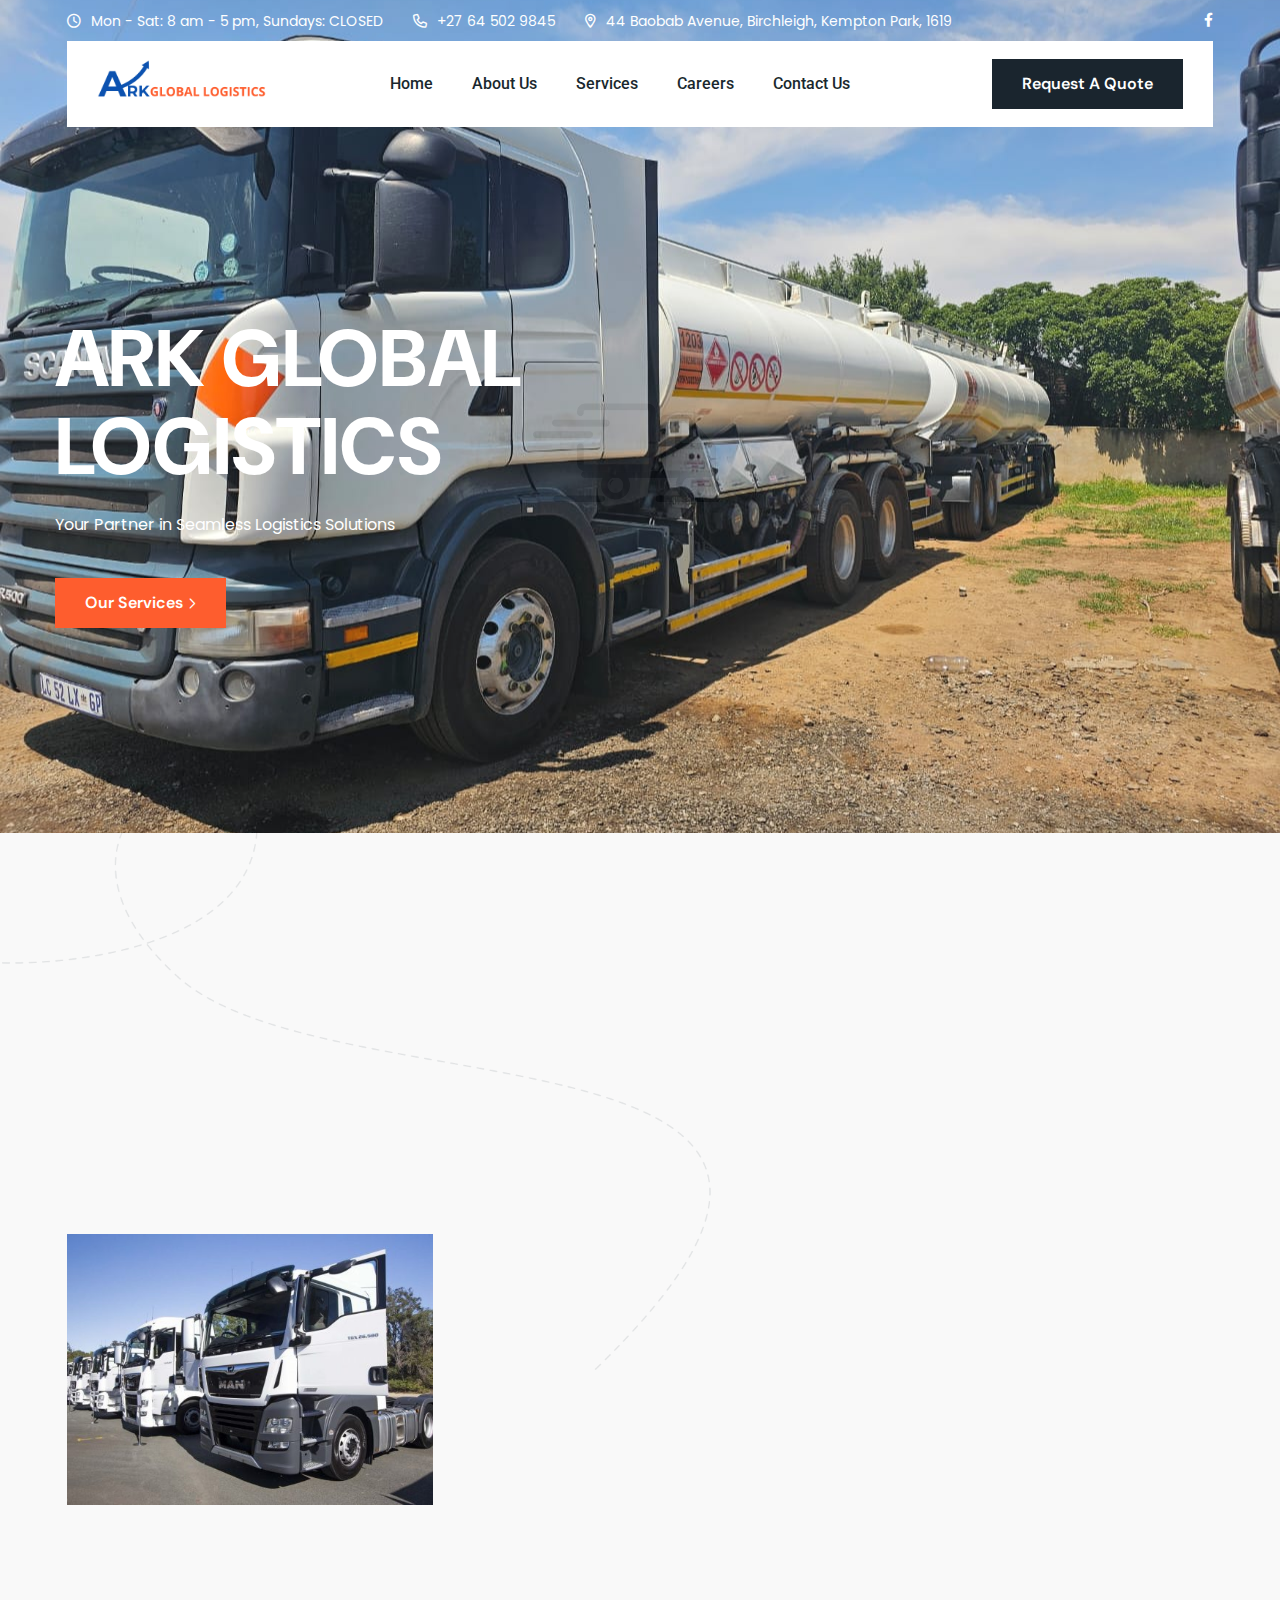
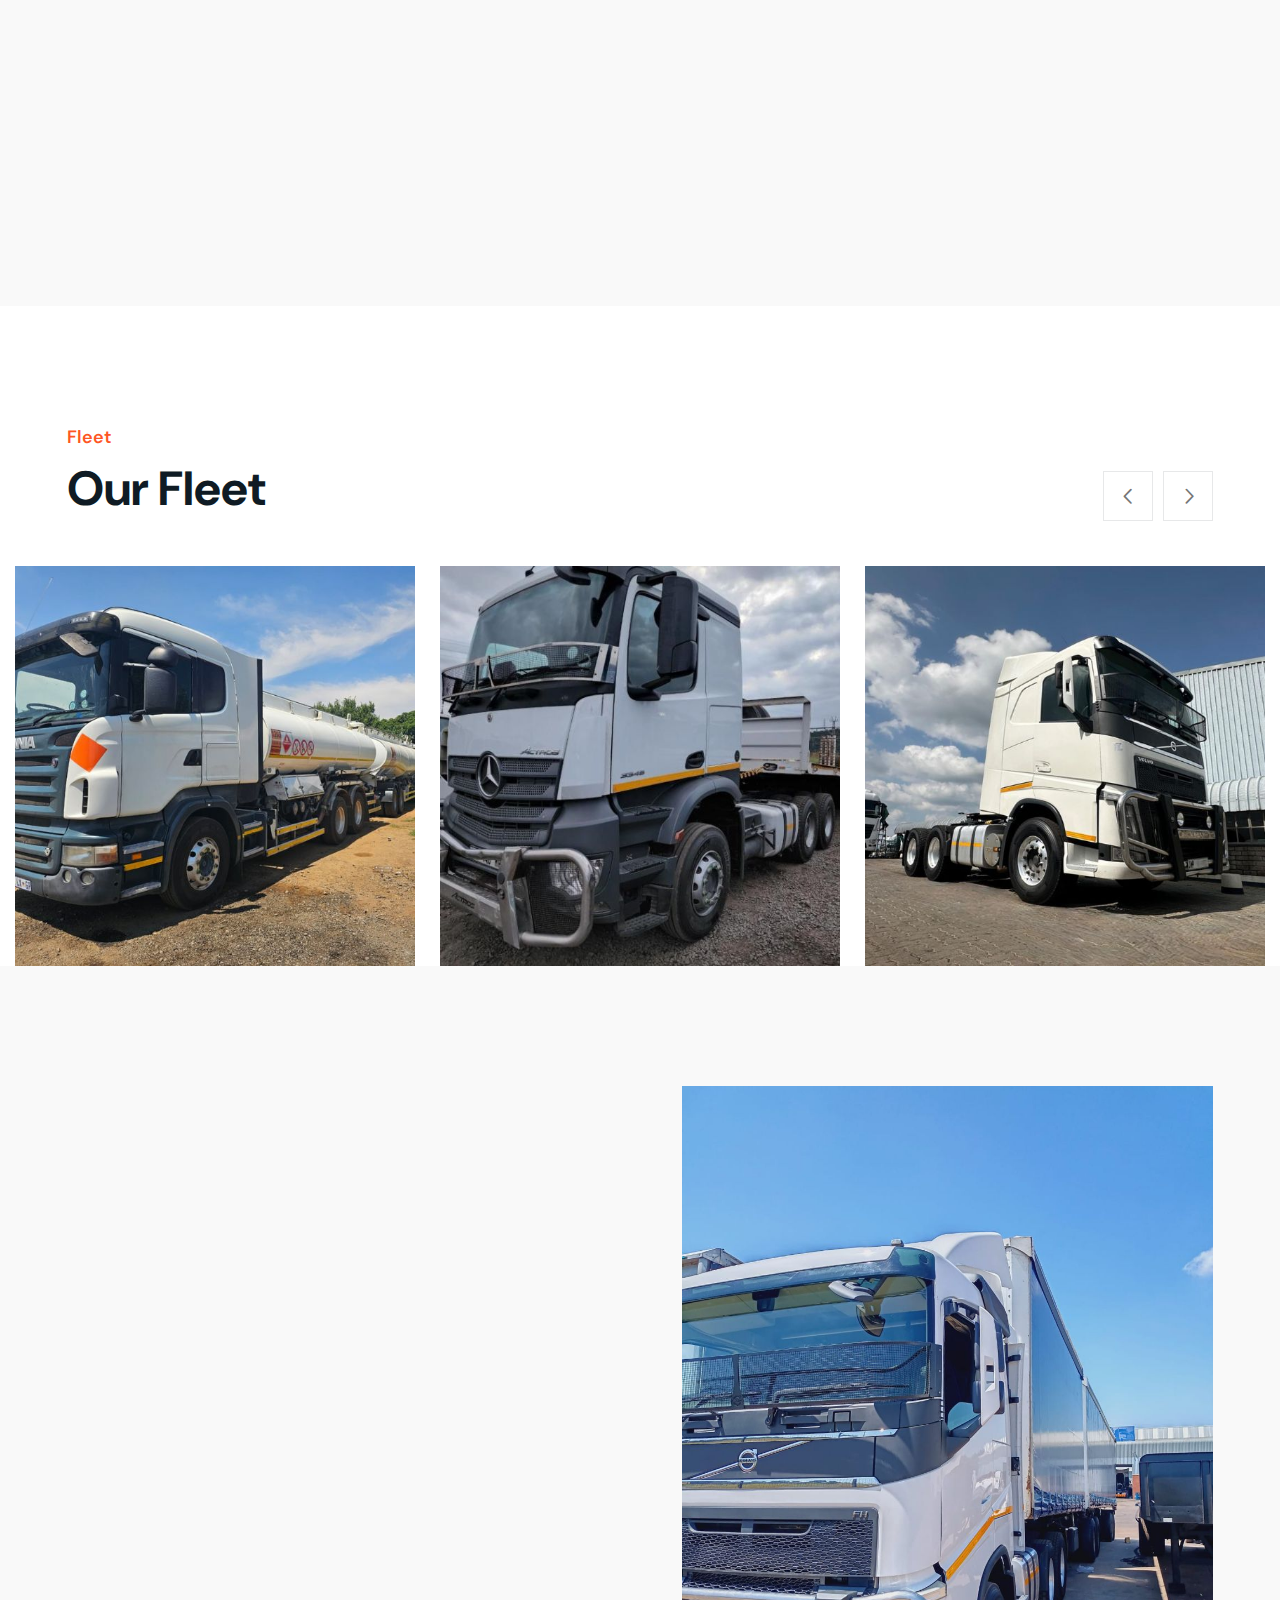
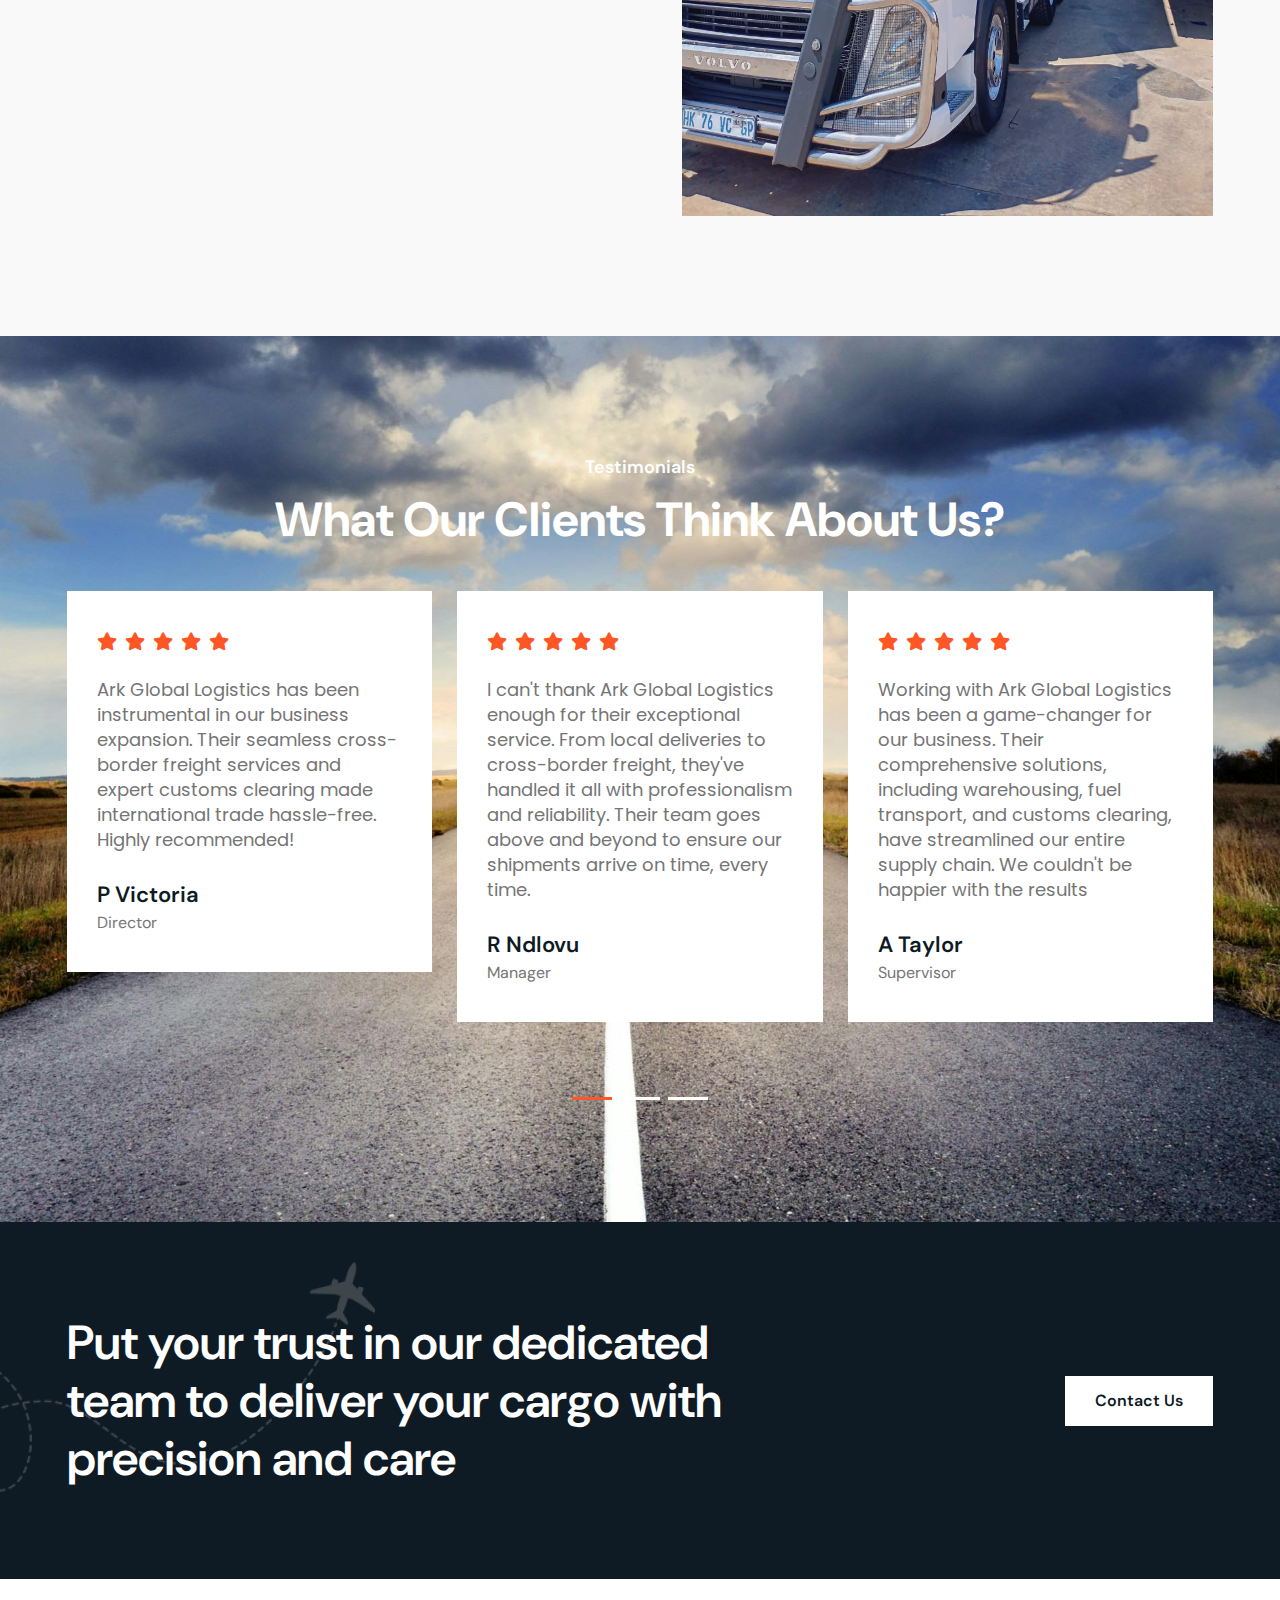
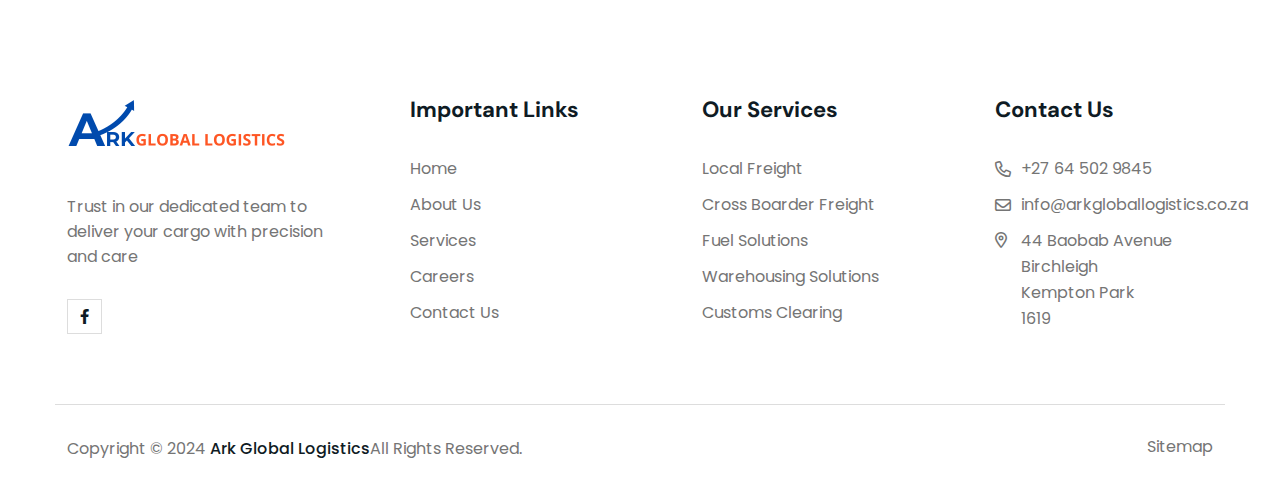
<file: index.html>
<!DOCTYPE html>
<html class="no-js" lang="en">
    <head>
        <meta charset="utf-8">
        <meta http-equiv="x-ua-compatible" content="ie=edge">
        <meta name="viewport" content="width=device-width, initial-scale=1">
        <meta name="description" content="">

        <!-- Site Title -->
        <title>Ark Global Logistics</title>

        <!-- Place favicon.ico in the root directory -->
        <link rel="shortcut icon" type="image/x-icon" href="assets/img/favicon.jpg">

        <!-- CSS here -->
        <link rel="stylesheet" href="assets/css/bootstrap.min.css">
        <link rel="stylesheet" href="assets/css/fontawesome.min.css">
        <link rel="stylesheet" href="assets/css/venobox.min.css">
        <link rel="stylesheet" href="assets/css/animate.min.css">
        <link rel="stylesheet" href="assets/css/keyframe-animation.css">
        <link rel="stylesheet" href="assets/css/odometer.min.css">
        <link rel="stylesheet" href="assets/css/swiper.min.css">
        <link rel="stylesheet" href="assets/css/main.css">
    </head>

    <body>
        <!-- header-area-start -->
        <header class="header sticky-active">
            <div class="top-bar">
                <div class="container">
                    <div class="top-bar-inner">
                        <div class="top-bar-left">
                            <ul class="top-bar-list">
                                <li><i class="fa-sharp fa-regular fa-clock"></i>Mon - Sat: 8 am - 5 pm, Sundays: CLOSED</li>
                                <li><i class="fa-regular fa-phone"></i><a href="tel:+27645029845">+27 64 502 9845</a></li>
                                <li><i class="fa-sharp fa-regular fa-location-dot"></i>44 Baobab Avenue, Birchleigh, Kempton Park, 1619</li>
                            </ul>
                        </div>
                        <div class="top-bar-right">
                            <ul class="top-social">
                                <li><a href="#"><i class="fab fa-facebook-f"></i></a></li>
                                
                            </ul>
                        </div>
                    </div>
                </div>
            </div>
            <div class="primary-header">
                <div class="container">
                    <div class="primary-header-inner">
                        <div class="header-logo d-lg-block">
                            <a href="index.html">
                                <img src="assets/img/logo/logo-dark.png" alt="Logo">
                            </a>
                        </div>
                        <div class="header-menu-wrap">
                            <div class="mobile-menu-items">
                                <ul class="sub-menu">
                                    <li class="active">
                                        <a href="index.html">Home</a>
                                    </li>
                                    <li>
                                        <a href="about.html">About Us</a>
                                    </li>
                                    <li>
                                        <a href="service.html">Services</a>  
                                    </li>
                                    <li>
                                        <a href="careers.html">Careers</a>
                                    </li>
                                    <li><a href="contact.html">Contact Us</a></li>
                                </ul>
                            </div>
                        </div>
                        <!-- /.header-menu-wrap -->
                        <div class="header-right">
                            <a href="contact.html" class="lt-primary-btn header-btn">Request A Quote</a>
                            <div class="header-right-item">
                                <a href="javascript:void(0)" class="mobile-side-menu-toggle d-lg-none"
                                    ><i class="fa-sharp fa-solid fa-bars"></i
                                ></a>
                            </div>
                        </div>
                        <!-- /.header-right -->
                    </div>
                    <!-- /.primary-header-inner -->
                </div>
            </div>
            <!-- /.primary-header -->
        </header>
        <!-- /.Main Header -->

        <div class="preloader">
            <img src="assets/img/logo/proloader.gif" alt="preloader-icon">
        </div>
        <!--/.site-preloader-->

        <div class="mobile-side-menu">
            <div class="side-menu-content">
                <div class="side-menu-head">
                    <a href="index.html"><img src="assets/img/logo/logo-dark.png" alt="logo"></a>
                    <button class="mobile-side-menu-close"><i class="fa-regular fa-xmark"></i></button>
                </div>
                <div class="side-menu-wrap"></div>
                <div class="contact-item item-2">
                    <ul class="contact-list">
                        <li>Address : <span>Amsterdam, 109-74</span></li>
                        <li>Phone : <a href="tel:+01569896654">+01 569 896 654</a></li>
                        <li>Email : <a href="mailto:info@example.com">info@example.com</a></li>
                    </ul>
                </div>
            </div>
        </div>
        <!-- /.mobile-side-menu -->
        <div class="mobile-side-menu-overlay"></div>

        <section class="hero-section" data-background="assets/img/bg-img/hero-bg.jpg">
            <div class="container">
                <div class="row">
                    <div class="hero-content">
                        <h1 class="title wow fade-in-bottom" data-wow-delay="400ms">ARK GLOBAL LOGISTICS</h1>
                        <p class="wow fade-in-bottom" data-wow-delay="500ms">Your Partner in Seamless Logistics Solutions</p>
                        <a href="service.html" class="lt-primary-btn primary-2 wow fade-in-bottom" data-wow-delay="600ms">Our Services<i class="fa-regular fa-chevron-right"></i></a>
                    </div>
                </div>
            </div>
        </section>
        <!-- ./ hero-section -->

        <section class="about-section bg-grey pt-120 pb-120">
            <!-- <div class="truck"><img src="assets/img/shapes/truck.png" alt="truck"></div> -->
            <div class="bg-shape" data-background="assets/img/shapes/about-bg-shape.png"></div>
            <div class="container">
                <div class="row align-items-center">
                    <div class="col-lg-4">
                        <div class="about-thumb md-pb-30">
                            <img src="assets/img/images/about-img-1.jpg" alt="about">
                        </div>
                    </div>
                    <div class="col-lg-8">
                        <div class="about-content">
                            <div class="section-heading heading-2">
                                <h4 class="sub-heading wow fade-in-right" data-wow-delay="300ms">About Us</h4>
                                <h2 class="section-title wow fade-in-right" data-wow-delay="400ms">Tried and Tested Partner in Seamless Logistics Solutions </h2>
                                <p class="desc wow fade-in-right" data-wow-delay="500ms">At Ark Global Logistics, we redefine excellence in logistics, offering comprehensive services tailored to meet your every need. Whether it's local deliveries, cross-border freight, bulk fuel transport, or warehousing solutions, we're here to streamline your operations and elevate your business to new heights. <br />With a keen understanding of local markets and a global network of partners, Ark Global Logistics ensures your shipments reach their destination efficiently and on time. From small parcels to oversized cargo, our local logistics experts are dedicated to providing reliable and cost-effective solutions, no matter the scale of your operation.<br />Navigating the complexities of cross-border logistics can be challenging. That's where Ark Global Logistics shines. Our team of seasoned professionals specializes in seamless cross-border transportation, ensuring compliance with regulations and smooth transit across borders. Trust us to handle your international shipments with precision and care, so you can focus on expanding your business globally. <br />In the fast-paced world of bulk fuel transportation, reliability is paramount. Ark Global Logistics delivers unparalleled expertise in fuel logistics, offering safe and efficient transport solutions tailored to your specific requirements. Whether you need gasoline, diesel, or aviation fuel transported, count on us to fuel your success with dependable service and industry-leading efficiency.<br /><br /> With Ark Global Logistics as your trusted partner, you gain more than just a logistics provider, you gain a strategic ally dedicated to your success. Experience the Ark Advantage today and discover how we can transform your supply chain into a competitive advantage. Contact us to learn more about our services and let us tailor a solution that meets your unique needs. Together, let's embark on a journey towards greater efficiency, reliability, and success. <strong> Ark Global Logistics - where excellence meets logistics.</strong> </p>
                            </div>
                        </div>
                    </div>
                </div>
            </div>
        </section>
        <!-- ./ about-section -->

        <section class="project-section pt-120">
            <div class="container">
                <div class="project-top">
                    <div class="section-heading">
                        <h4 class="sub-heading">Fleet</h4>
                        <h2 class="section-title">Our Fleet</h2>
                    </div>
                    <div class="swiper-arrow">
                        <div class="swiper-nav swiper-next"><i class="fa-regular fa-chevron-left"></i></div>
                        <div class="swiper-nav swiper-prev"><i class="fa-regular fa-chevron-right"></i></div>
                    </div>
                    <!-- Carousel Arrows -->
                </div>
            </div>
            <div class="project-carousel-wrap">
                <div class="project-carousel swiper">
                    <div class="swiper-wrapper">
                        <div class="swiper-slide">
                            <div class="project-item">
                                <div class="project-img">
                                    <img src="assets/img/project/project-1.jpg" alt="img">
                                </div>
                                <a  
                                    class="img-popup project-btn"
                                    data-autoplay="true"
                                    data-vbtype="image"
                                    href="assets/img/project/project-1.jpg">
                                    <i class="fa-regular fa-arrow-right"></i>
                                </a>
                                
                            </div>
                        </div>
                        <div class="swiper-slide">
                            <div class="project-item">
                                <div class="project-img">
                                    <img src="assets/img/project/project-2.jpg" alt="img">
                                </div>
                                <a  
                                    class="img-popup project-btn"
                                    data-autoplay="true"
                                    data-vbtype="image"
                                    href="assets/img/project/project-2.jpg">
                                    <i class="fa-regular fa-arrow-right"></i>
                                </a>
                            </div>
                        </div>
                        <div class="swiper-slide">
                            <div class="project-item">
                                <div class="project-img">
                                    <img src="assets/img/project/project-4.jpg" alt="img">
                                </div>
                                <a  
                                    class="img-popup project-btn"
                                    data-autoplay="true"
                                    data-vbtype="image"
                                    href="assets/img/project/project-4.jpg">
                                    <i class="fa-regular fa-arrow-right"></i>
                                </a>
                            </div>
                        </div>
                        <div class="swiper-slide">
                            <div class="project-item">
                                <div class="project-img">
                                    <img src="assets/img/project/project-5.jpg" alt="img">
                                </div>
                                <a  
                                    class="img-popup project-btn"
                                    data-autoplay="true"
                                    data-vbtype="image"
                                    href="assets/img/project/project-5.jpg">
                                    <i class="fa-regular fa-arrow-right"></i>
                                </a>
                            </div>
                        </div>


                        <div class="swiper-slide">
                            <div class="project-item">
                                <div class="project-img">
                                    <img src="assets/img/project/project-3.jpg" alt="img">
                                </div>
                                <a  
                                    class="img-popup project-btn"
                                    data-autoplay="true"
                                    data-vbtype="image"
                                    href="assets/img/project/project-3.jpg">
                                    <i class="fa-regular fa-arrow-right"></i>
                                </a>
                            </div>
                        </div>
                    </div>
                </div>
            </div>
        </section>
        <!-- ./ project-section -->

        <section class="faq-section bg-grey pt-120 pb-120">
            <div class="container">
                <div class="row">
                    <div class="col-lg-6">
                        <div class="faq-content md-pb-30">
                            <div class="section-heading heading-2">
                                <h4 class="sub-heading wow fade-in-bottom" data-wow-delay="400ms">FAQ</h4>
                                <h2 class="section-title wow fade-in-bottom" data-wow-delay="600ms">Frequently Asked Questions</h2>
                            </div>
                            <div class="accordion" id="accordionExample">
                                <div class="accordion-item wow fade-in-bottom" data-wow-delay="400ms">
                                    <h2 class="accordion-header" id="headingOne">
                                        <button
                                            class="accordion-button"
                                            type="button"
                                            data-bs-toggle="collapse"
                                            data-bs-target="#collapseOne"
                                            aria-expanded="true"
                                            aria-controls="collapseOne"
                                        > What types of freight services does Ark Global Logistics offer?
                                        </button>
                                    </h2>
                                    <div
                                        id="collapseOne"
                                        class="accordion-collapse collapse show"
                                        aria-labelledby="headingOne"
                                        data-bs-parent="#accordionExample"
                                        style=""
                                    >
                                        <div class="accordion-body">
                                            <p>
                                                Ark Global Logistics provides a wide range of freight services including local deliveries, cross-border transportation, bulk fuel transport, and warehousing solutions to meet the diverse needs of our clients.
                                            </p>
                                        </div>
                                    </div>
                                </div>
                                <div class="accordion-item wow fade-in-bottom" data-wow-delay="200ms">
                                    <h2 class="accordion-header" id="headingTwo">
                                        <button
                                            class="accordion-button collapsed"
                                            type="button"
                                            data-bs-toggle="collapse"
                                            data-bs-target="#collapseTwo"
                                            aria-expanded="false"
                                            aria-controls="collapseTwo"
                                        >
                                        Can Ark Global Logistics handle customs clearance for international shipments?
                                        </button>
                                    </h2>
                                    <div
                                        id="collapseTwo"
                                        class="accordion-collapse collapse"
                                        aria-labelledby="headingTwo"
                                        data-bs-parent="#accordionExample"
                                        style=""
                                    >
                                        <div class="accordion-body">
                                            <p>
                                                Yes, absolutely. Our experienced customs clearing specialists manage all documentation and compliance requirements to ensure smooth clearance of international shipments across borders. We handle all the complexities, so you can focus on your core business.</p>
                                        </div>
                                    </div>
                                </div>
                                <div class="accordion-item wow fade-in-bottom" data-wow-delay="200ms">
                                    <h2 class="accordion-header" id="headingThree">
                                        <button
                                            class="accordion-button collapsed"
                                            type="button"
                                            data-bs-toggle="collapse"
                                            data-bs-target="#collapseThree"
                                            aria-expanded="false"
                                            aria-controls="collapseThree"
                                        >
                                        How does Ark Global Logistics ensure on-time delivery of shipments?
                                        </button>
                                    </h2>
                                    <div
                                        id="collapseThree"
                                        class="accordion-collapse collapse"
                                        aria-labelledby="headingThree"
                                        data-bs-parent="#accordionExample"
                                    >
                                        <div class="accordion-body">
                                            <p>
                                                We understand the importance of timely deliveries. Our logistics experts meticulously plan each shipment, leveraging our extensive network and advanced tracking systems to ensure on-time delivery. Additionally, we continuously monitor shipments and proactively address any potential issues to minimize delays.
                                            </p>
                                        </div>
                                    </div>
                                </div>
                                <div class="accordion-item wow fade-in-bottom" data-wow-delay="200ms">
                                    <h2 class="accordion-header" id="headingFour">
                                        <button
                                            class="accordion-button collapsed"
                                            type="button"
                                            data-bs-toggle="collapse"
                                            data-bs-target="#collapseFour"
                                            aria-expanded="false"
                                            aria-controls="collapseFour"
                                        >
                                        Does Ark Global Logistics offer customized solutions for unique business needs?
                                        </button>
                                    </h2>
                                    <div
                                        id="collapseFour"
                                        class="accordion-collapse collapse"
                                        aria-labelledby="headingFour"
                                        data-bs-parent="#accordionExample"
                                        style=""
                                    >
                                        <div class="accordion-body">
                                            <p>
                                                Yes, we understand that every business is unique. That's why we offer customized solutions tailored to meet your specific requirements. Whether you need specialized handling, flexible scheduling, or personalized service, we work closely with you to develop a solution that fits your needs and budget.
                                            </p>
                                        </div>
                                    </div>
                                </div>
                            </div>
                        </div>
                    </div>
                    <div class="col-lg-6">
                        <div class="faq-img">
                            <img src="assets/img/images/faq-img.jpg" alt="faq">
                        </div>
                    </div>
                </div>
            </div>
        </section>
        <!-- ./ faq-section -->

       
        <section class="testimonial-section pt-120 pb-120" data-background="assets/img/bg-img/testi-bg.jpg">
            <div class="container">
                <div class="section-heading text-center white-content">
                    <h4 class="sub-heading">Testimonials</h4>
                    <h2 class="section-title">What Our Clients Think About Us?</h2>
                </div>
                <div class="testimonial-carousel swiper">
                    <div class="swiper-wrapper">
                        <div class="swiper-slide">
                            <div class="testi-item">
                                <ul class="review">
                                    <li><i class="fas fa-star"></i></li>
                                    <li><i class="fas fa-star"></i></li>
                                    <li><i class="fas fa-star"></i></li>
                                    <li><i class="fas fa-star"></i></li>
                                    <li><i class="fas fa-star"></i></li>
                                </ul>
                                <p>Ark Global Logistics has been instrumental in our business expansion. Their seamless cross-border freight services and expert customs clearing made international trade hassle-free. Highly recommended!</p>
                                <div class="testi-author">
                                  <h3 class="author"><a href="#">P Victoria</a> <span>Director</span></h3>
                                </div>
                            </div>
                        </div>
                        <div class="swiper-slide">
                            <div class="testi-item">
                                <ul class="review">
                                    <li><i class="fas fa-star"></i></li>
                                    <li><i class="fas fa-star"></i></li>
                                    <li><i class="fas fa-star"></i></li>
                                    <li><i class="fas fa-star"></i></li>
                                    <li><i class="fas fa-star"></i></li>
                                </ul>
                                <p>I can't thank Ark Global Logistics enough for their exceptional service. From local deliveries to cross-border freight, they've handled it all with professionalism and reliability. Their team goes above and beyond to ensure our shipments arrive on time, every time.</p>
                                <div class="testi-author">
                                    
                                    <h3 class="author"><a href="#">R Ndlovu</a> <span>Manager</span></h3>
                                </div>
                            </div>
                        </div>
                        <div class="swiper-slide">
                            <div class="testi-item">
                                <ul class="review">
                                    <li><i class="fas fa-star"></i></li>
                                    <li><i class="fas fa-star"></i></li>
                                    <li><i class="fas fa-star"></i></li>
                                    <li><i class="fas fa-star"></i></li>
                                    <li><i class="fas fa-star"></i></li>
                                </ul>
                                <p>Working with Ark Global Logistics has been a game-changer for our business. Their comprehensive solutions, including warehousing, fuel transport, and customs clearing, have streamlined our entire supply chain. We couldn't be happier with the results</p>
                                <div class="testi-author">
                                    <h3 class="author"><a href="#">A Taylor</a> <span>Supervisor</span></h3>
                                </div>
                            </div>
                        </div>
                    </div>
                    <div class="swiper-pagination"></div>
                </div>
            </div>
        </section>
        <!-- ./ testimonial-section -->


        <section class="cta-section pt-120 pb-120">
            <div class="cta-shape"><img src="assets/img/shapes/cta-shape.png" alt="cta"></div>
            <div class="container">
                <div class="cta-wrap">
                    <h2 class="title">Put your trust in our dedicated team to deliver your cargo with precision and care</h2>
                    <a href="contact.html" class="lt-primary-btn cta-btn">Contact Us</a>
                </div>
            </div>
        </section>
        <!-- ./ cta-section -->

        <footer class="footer-section">
            
            <div class="container">
                <div class="row footer-wrap pt-120 pb-70">
                    <div class="col-lg-3 col-md-6">
                        <div class="footer-widget">
                            <a href="index.html" class="footer-logo"><img src="assets/img/logo/logo-dark.png" alt="logo"></a>
                            <p>Trust in our dedicated team to deliver your cargo with precision and care</p>
                            <ul class="footer-social">
                                <li><a href="facebook.com"><i class="fab fa-facebook-f"></i></a></li>
                            </ul>
                        </div>
                    </div>
                    <div class="col-lg-3 col-md-6">
                        <div class="footer-widget item-2">
                            <h3 class="widget-header">Important Links</h3>
                            <ul class="widget-list">
                                <li><a href="index.html">Home</a></li>
                                <li><a href="about.html">About Us</a></li>
                                <li><a href="service.html">Services</a></li>
                                <li><a href="careers.html">Careers</a></li>
                                <li><a href="contact.html">Contact Us</a></li>
                            </ul>
                        </div>
                    </div>
                    <div class="col-lg-3 col-md-6">
                        <div class="footer-widget item-2">
                            <h3 class="widget-header">Our Services</h3>
                            <ul class="widget-list">
                                <li><a href="service.html">Local Freight</a></li>
                                <li><a href="service.html">Cross Boarder Freight</a></li>
                                <li><a href="service.html">Fuel Solutions</a></li>
                                <li><a href="service.html">Warehousing Solutions</a></li>
                                <li><a href="service.html">Customs Clearing</a></li>
                            </ul>
                        </div>
                    </div>
                    <div class="col-lg-3 col-md-6">
                        <div class="footer-widget item-2">
                            <h3 class="widget-header">Contact Us</h3>
                            <ul class="widget-list adress-list">
                                <li><i class="fa-regular fa-phone"></i><a href="tel:+27645029845">+27 64 502 9845</a></li>
                                <li><i class="fa-regular fa-envelope"></i><a href="mailto:info@arkgloballogistics.co.za">info@arkgloballogistics.co.za</a></li>
                                <li><i class="fa-sharp fa-regular fa-location-dot"></i>44 Baobab Avenue<br />Birchleigh<br />Kempton Park<br />1619</li>
                            </ul>
                        </div>
                    </div>
                </div>
            </div>
            <div class="copyright-area">
                <div class="container">
                    <div class="copyright-content">
                        <p>Copyright © 2024 <span>Ark Global Logistics</span>All Rights Reserved.</p>
                        <ul class="copy-list">
                            
                            <li><a href="sitemap.html">Sitemap</a></li>
                            
                        </ul>
                    </div>
                </div>
            </div>
        </footer>
        <!-- ./ footer-section -->
        
        <div id="scrollup">
            <button id="scroll-top" class="scroll-to-top"><i class="fa-regular fa-arrow-up-long"></i></button>
        </div>
        <!--scrollup-->

        <!-- JS here -->
        <script src="assets/js/vendor/jquary-3.6.0.min.js"></script>
        <script src="assets/js/vendor/bootstrap-bundle.js"></script>
        <script src="assets/js/vendor/imagesloaded-pkgd.js"></script>
        <script src="assets/js/vendor/waypoints.min.js"></script>
        <script src="assets/js/vendor/venobox.min.js"></script>
        <script src="assets/js/vendor/odometer.min.js"></script>
        <script src="assets/js/vendor/meanmenu.js"></script>
        <script src="assets/js/vendor/jquery.isotope.js"></script>
        <script src="assets/js/vendor/wow.min.js"></script>
        <script src="assets/js/vendor/swiper.min.js"></script>
        <script src="assets/js/ajax-form.js"></script>
        <script src="assets/js/main.js"></script>
    </body>
</html>
</file>
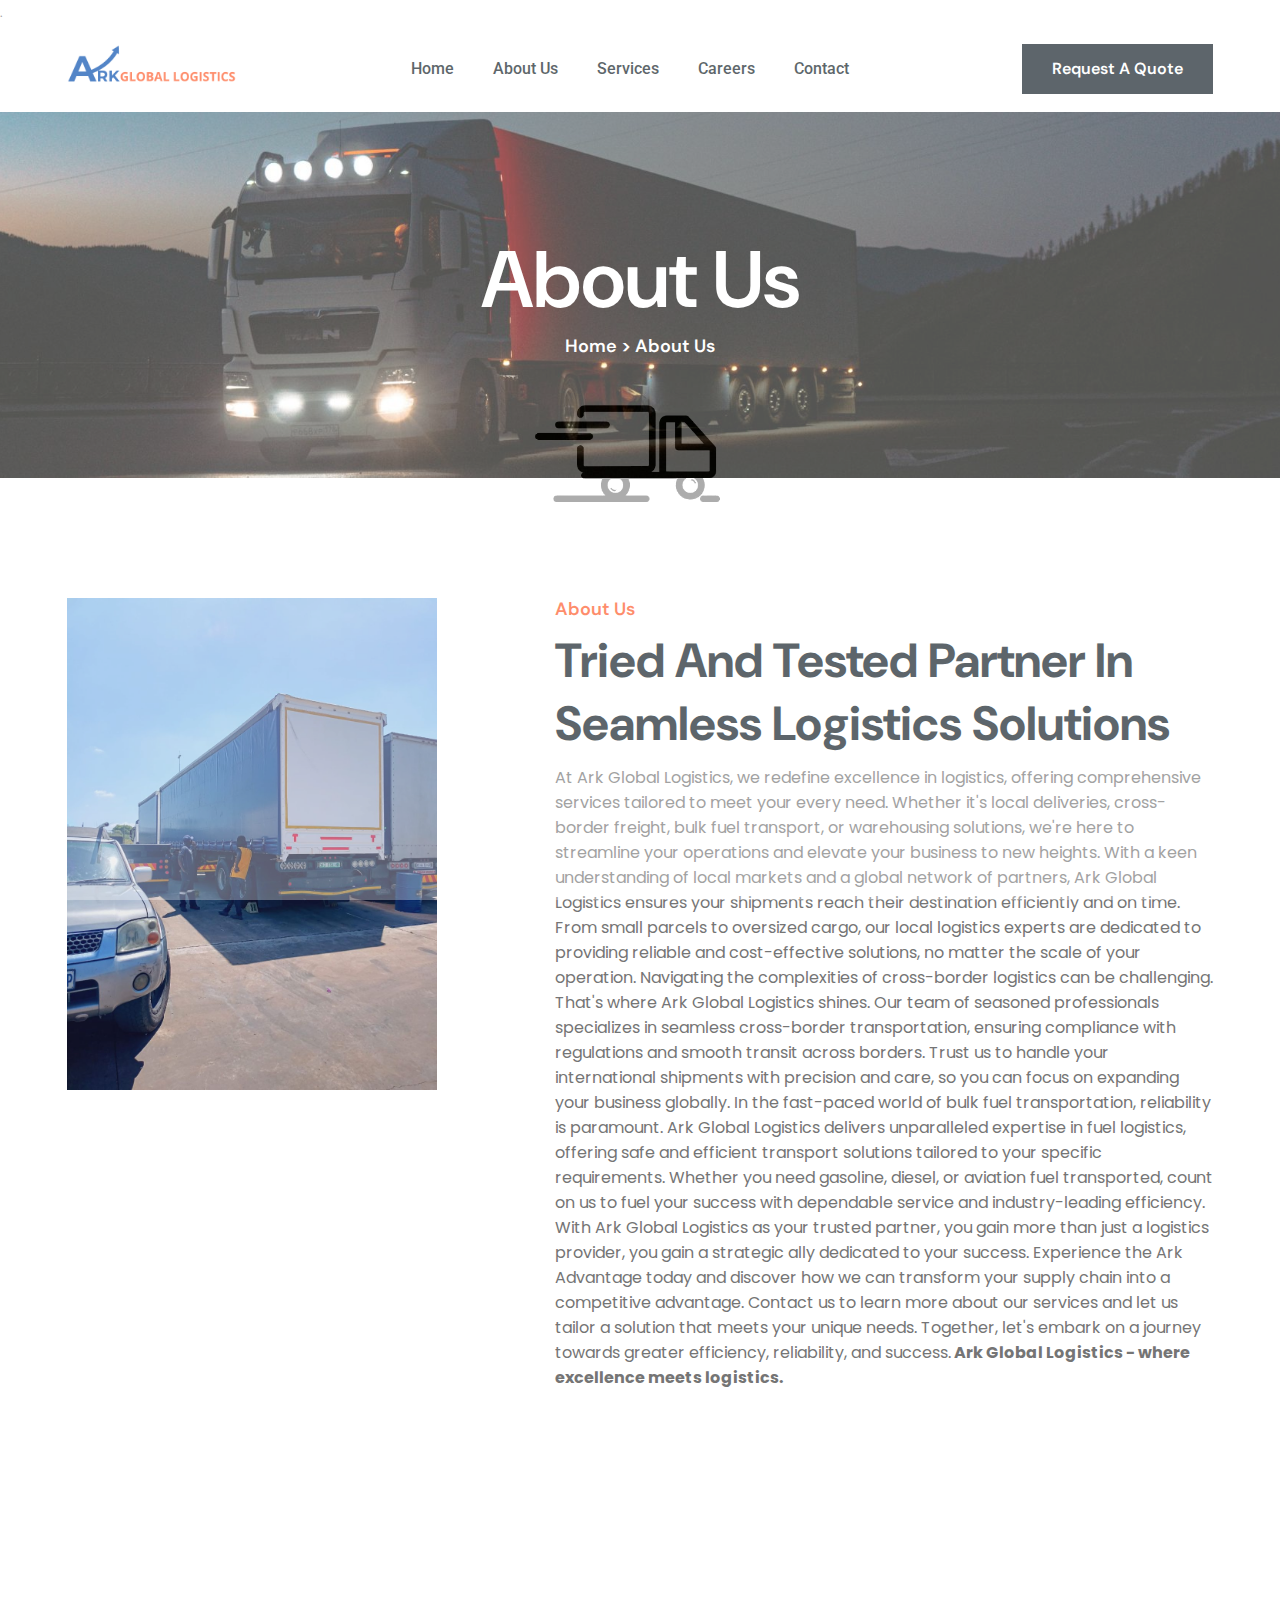
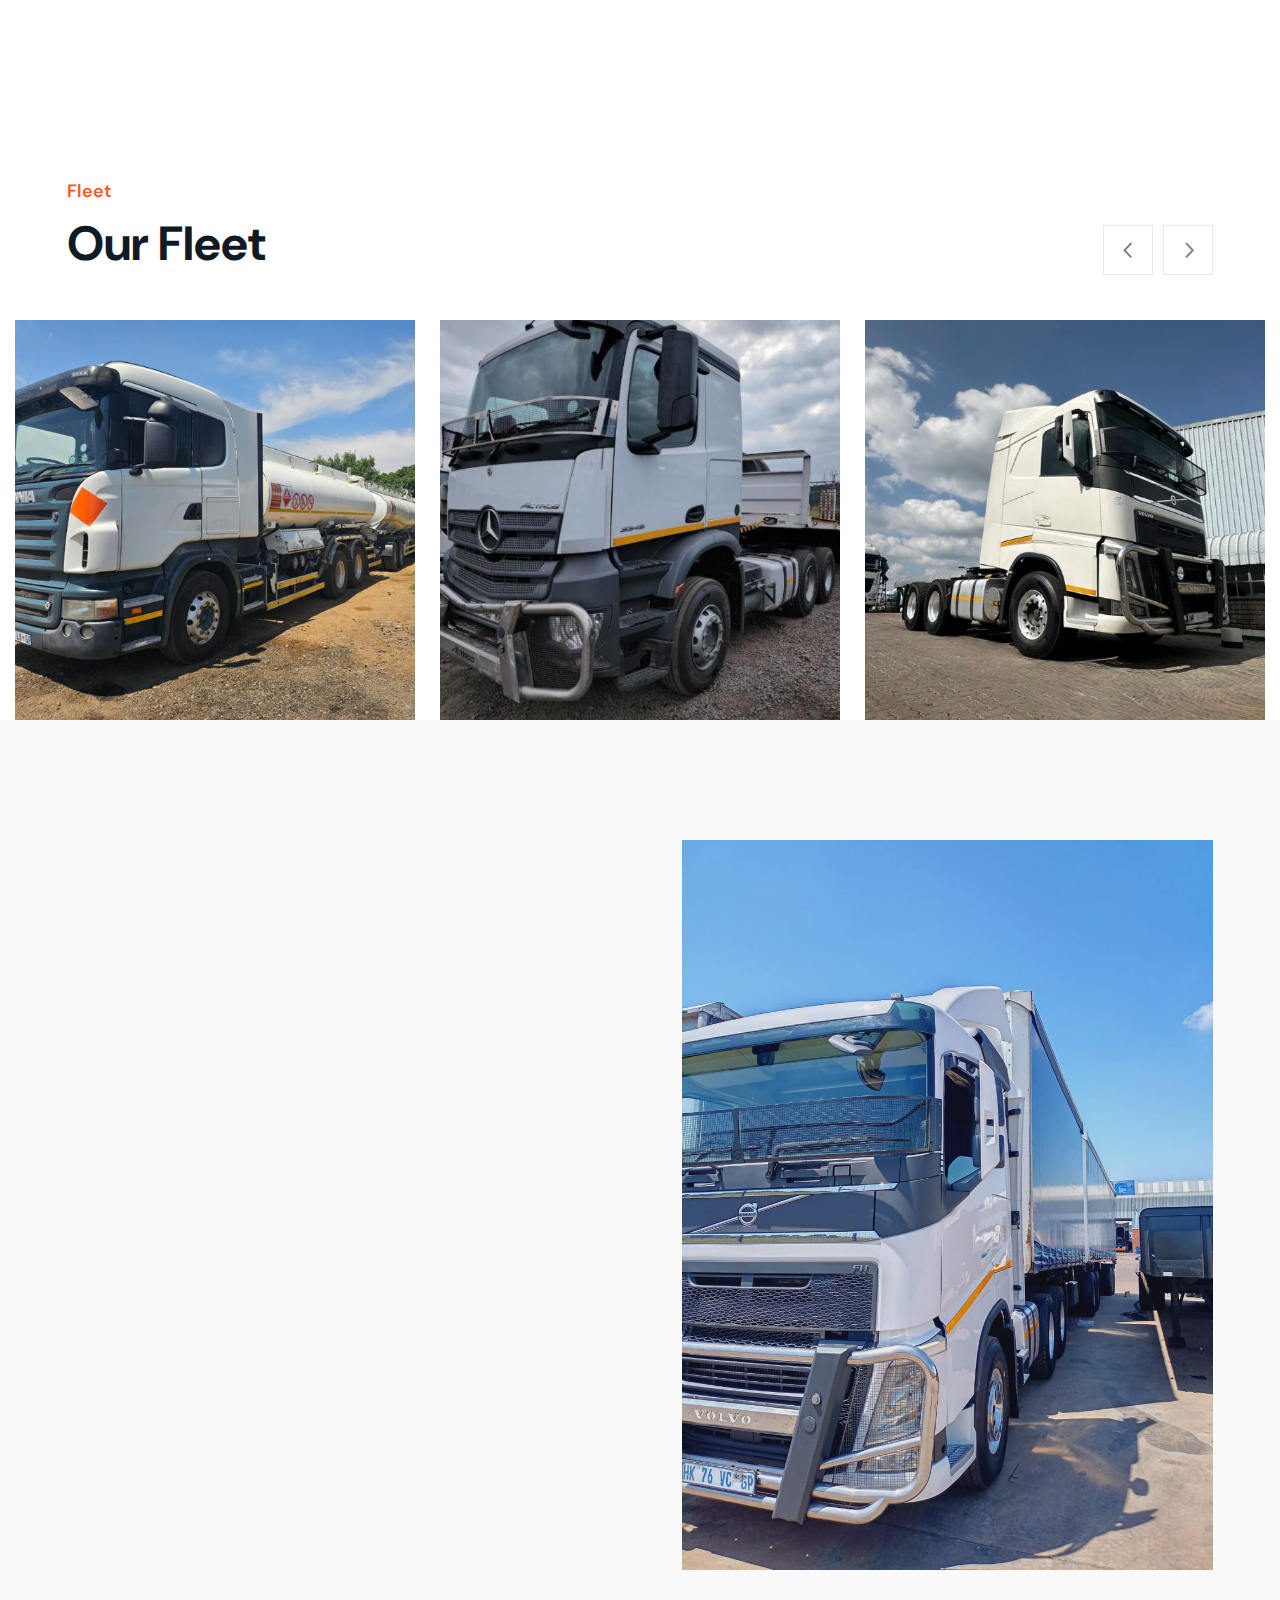
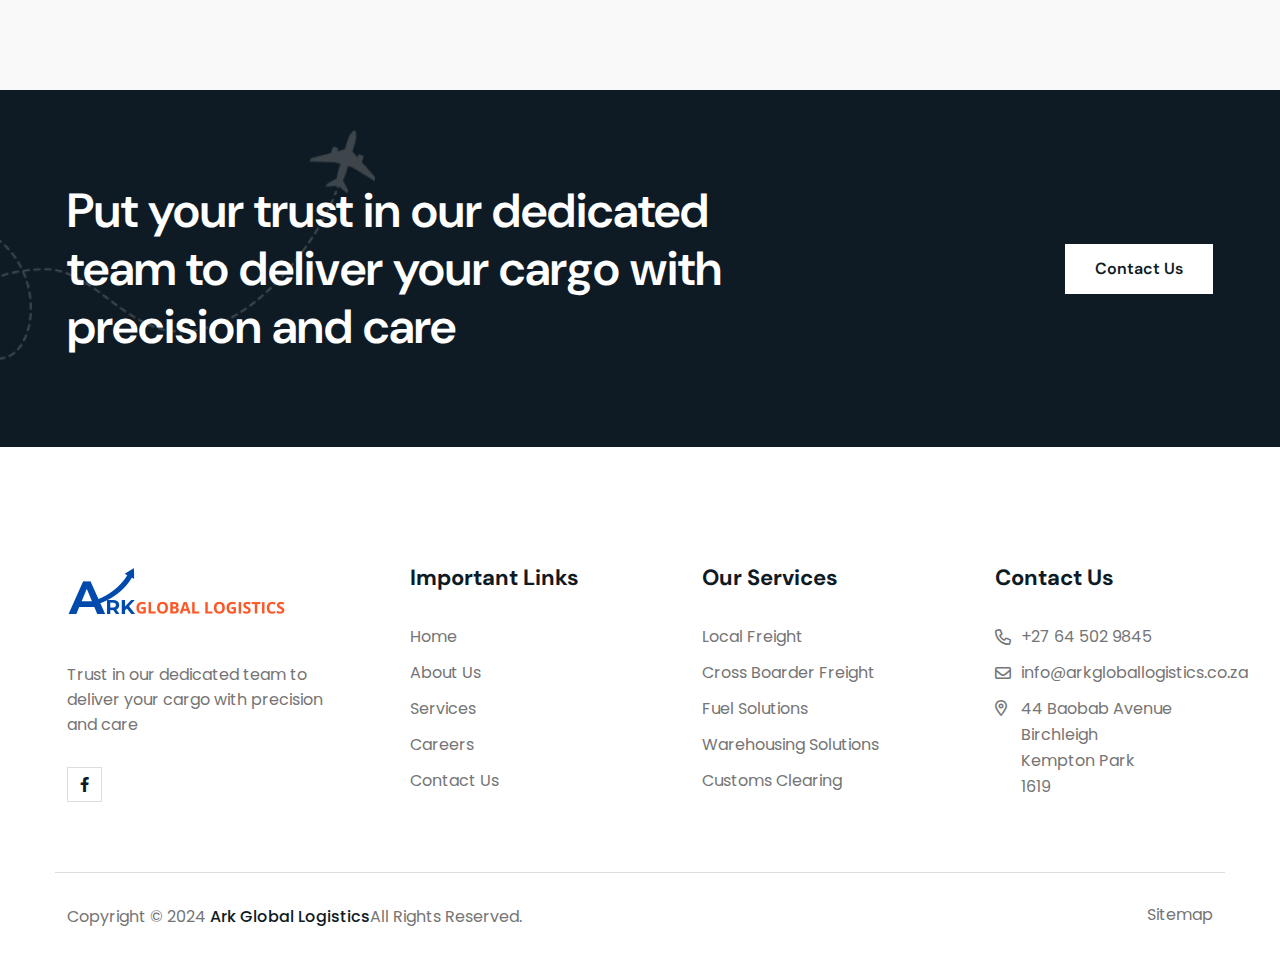
<file: about.html>
<!DOCTYPE html>
<html class="no-js" lang="en">
    <head>
        <meta charset="utf-8" />
        <meta http-equiv="x-ua-compatible" content="ie=edge" />
        <meta name="viewport" content="width=device-width, initial-scale=1" />
        <meta name="description" content="" />

        <!-- Site Title -->
        <title>Ark Global Logistics</title>

        <!-- Place favicon.ico in the root directory -->
        <link rel="shortcut icon" type="image/x-icon" href="assets/img/favicon.jpg" />

        <!-- CSS here -->
        <link rel="stylesheet" href="assets/css/bootstrap.min.css" />
        <link rel="stylesheet" href="assets/css/fontawesome.min.css" />
        <link rel="stylesheet" href="assets/css/venobox.min.css" />
        <link rel="stylesheet" href="assets/css/animate.min.css" />
        <link rel="stylesheet" href="assets/css/keyframe-animation.css" />
        <link rel="stylesheet" href="assets/css/odometer.min.css" />
        <link rel="stylesheet" href="assets/css/swiper.min.css" />
        <link rel="stylesheet" href="assets/css/main.css" />
    </head>

    <body class="header-4">
        <!-- header-area-start -->
        <header class="header sticky-active">
.
            <div class="primary-header">
                <div class="container">
                    <div class="primary-header-inner">
                        <div class="header-logo d-lg-block">
                            <a href="index.html">
                                <img src="assets/img/logo/logo-dark.png" alt="Logo" />
                            </a>
                        </div>
                        <div class="header-menu-wrap">
                            <div class="mobile-menu-items">
                                <ul class="sub-menu">
                                    <li class="active">
                                        <a href="index.html">Home</a>
                                    </li>
                                    <li>
                                        <a href="about.html">About Us</a>
                                    </li>
                                    <li>
                                        <a href="service.html">Services</a>
                                    </li>
                                    <li>
                                        <a href="careers.html">Careers</a>
                                    </li>
                                    <li><a href="contact.html">Contact</a></li>
                                </ul>
                            </div>
                        </div>
                        <!-- /.header-menu-wrap -->
                        <div class="header-right">

                            <a href="contact.html" class="lt-primary-btn header-btn">Request A Quote</a>
                            <div class="header-right-item">
                                <a href="javascript:void(0)" class="mobile-side-menu-toggle d-lg-none"
                                    ><i class="fa-sharp fa-solid fa-bars"></i
                                ></a>
                            </div>
                        </div>
                        <!-- /.header-right -->
                    </div>
                    <!-- /.primary-header-inner -->
                </div>
            </div>
            <!-- /.primary-header -->
        </header>
        <!-- /.Main Header -->

       <div class="preloader">
            <img src="assets/img/logo/proloader.gif" alt="preloader-icon">
        </div>
        <!--/.site-preloader-->

        <div class="mobile-side-menu">
            <div class="side-menu-content">
                <div class="side-menu-head">
                    <a href="index.html"><img src="assets/img/logo/logo-dark.png" alt="logo"></a>
                    <button class="mobile-side-menu-close"><i class="fa-regular fa-xmark"></i></button>
                </div>
                <div class="side-menu-wrap"></div>
                <div class="contact-item item-2">
                    <ul class="contact-list">
                        <li><span>44 Baobab Avenue<br />Birchleigh, Kempton Park<br />1619 </span></li>
                        <li>Phone : <a href="tel:+27645029845">+27 64 502 9845</a></li>
                        <li>Email : <a href="mailto:info@example.com">info@arkgloballogistics.co.za</a></li>
                    </ul>
                </div>
            </div>
        </div>
        <!-- /.mobile-side-menu -->
        <div class="mobile-side-menu-overlay"></div>

        <section class="page-header pt-120 pb-120" data-background="assets/img/bg-img/page-header-bg.jpg">
            <div class="container">
                <div class="page-header-content text-center">
                    <h1 class="title">About Us</h1>
                    <h4 class="sub-title"><a href="index.html">Home </a><span>></span><a href="#" class="inner-page"> About Us</a></h4>
                </div>
            </div>
        </section>
        <!-- ./ page-header -->

        <section class="about-section about-2 pt-120 pb-120">

            <div class="container">
                <div class="row">
                    <div class="col-lg-5">
                        <div class="about-img-wrap wow fade-in-left" data-wow-delay="300ms">
                            <div class="about-img">
                                <img class="img-1" src="assets/img/images/about-img-2.jpg" alt="about">
                            </div>
                        </div>
                    </div>
                    <div class="col-lg-7">
                        <div class="about">
                            <div class="section-heading heading-2">
                                <h4 class="sub-heading wow fade-in-right" data-wow-delay="400ms">About Us</h4>
                                <h2 class="section-title wow fade-in-right" data-wow-delay="500ms">Tried And Tested Partner In Seamless Logistics Solutions</h2>
                                <p class=" wow fade-in-right" data-wow-delay="500ms">At Ark Global Logistics, we redefine excellence in logistics, offering comprehensive services tailored to meet your every need. Whether it's local deliveries, cross-border freight, bulk fuel transport, or warehousing solutions, we're here to streamline your operations and elevate your business to new heights.
                                With a keen understanding of local markets and a global network of partners, Ark Global Logistics ensures your shipments reach their destination efficiently and on time. From small parcels to oversized cargo, our local logistics experts are dedicated to providing reliable and cost-effective solutions, no matter the scale of your operation.
                                Navigating the complexities of cross-border logistics can be challenging. That's where Ark Global Logistics shines. Our team of seasoned professionals specializes in seamless cross-border transportation, ensuring compliance with regulations and smooth transit across borders. Trust us to handle your international shipments with precision and care, so you can focus on expanding your business globally.
                                In the fast-paced world of bulk fuel transportation, reliability is paramount. Ark Global Logistics delivers unparalleled expertise in fuel logistics, offering safe and efficient transport solutions tailored to your specific requirements. Whether you need gasoline, diesel, or aviation fuel transported, count on us to fuel your success with dependable service and industry-leading efficiency.
                                    
                                With Ark Global Logistics as your trusted partner, you gain more than just a logistics provider, you gain a strategic ally dedicated to your success. Experience the Ark Advantage today and discover how we can transform your supply chain into a competitive advantage. Contact us to learn more about our services and let us tailor a solution that meets your unique needs. Together, let's embark on a journey towards greater efficiency, reliability, and success.<strong> Ark Global Logistics - where excellence meets logistics.</strong></p>
                            </div>
                            
                            <a href="contact.html" class="lt-primary-btn wow fade-in-right" data-wow-delay="700ms">Get In Touch</a>
                        </div>
                    </div>
                </div>
            </div>
        </section>
        <!-- ./ about-section -->

        <section class="project-section pt-120">
            <div class="container">
                <div class="project-top">
                    <div class="section-heading">
                        <h4 class="sub-heading">Fleet</h4>
                        <h2 class="section-title">Our Fleet</h2>
                    </div>
                    <div class="swiper-arrow">
                        <div class="swiper-nav swiper-next"><i class="fa-regular fa-chevron-left"></i></div>
                        <div class="swiper-nav swiper-prev"><i class="fa-regular fa-chevron-right"></i></div>
                    </div>
                    <!-- Carousel Arrows -->
                </div>
            </div>
            <div class="project-carousel-wrap">
                <div class="project-carousel swiper">
                    <div class="swiper-wrapper">
                        <div class="swiper-slide">
                            <div class="project-item">
                                <div class="project-img">
                                    <img src="assets/img/project/project-1.jpg" alt="img">
                                </div>
                                <a  
                                    class="img-popup project-btn"
                                    data-autoplay="true"
                                    data-vbtype="image"
                                    href="assets/img/project/project-1.jpg">
                                    <i class="fa-regular fa-arrow-right"></i>
                                </a>
                                
                            </div>
                        </div>
                        <div class="swiper-slide">
                            <div class="project-item">
                                <div class="project-img">
                                    <img src="assets/img/project/project-2.jpg" alt="img">
                                </div>
                                <a  
                                    class="img-popup project-btn"
                                    data-autoplay="true"
                                    data-vbtype="image"
                                    href="assets/img/project/project-2.jpg">
                                    <i class="fa-regular fa-arrow-right"></i>
                                </a>
                            </div>
                        </div>
                        <div class="swiper-slide">
                            <div class="project-item">
                                <div class="project-img">
                                    <img src="assets/img/project/project-4.jpg" alt="img">
                                </div>
                                <a  
                                    class="img-popup project-btn"
                                    data-autoplay="true"
                                    data-vbtype="image"
                                    href="assets/img/project/project-4.jpg">
                                    <i class="fa-regular fa-arrow-right"></i>
                                </a>
                            </div>
                        </div>
                        <div class="swiper-slide">
                            <div class="project-item">
                                <div class="project-img">
                                    <img src="assets/img/project/project-5.jpg" alt="img">
                                </div>
                                <a  
                                    class="img-popup project-btn"
                                    data-autoplay="true"
                                    data-vbtype="image"
                                    href="assets/img/project/project-5.jpg">
                                    <i class="fa-regular fa-arrow-right"></i>
                                </a>
                            </div>
                        </div>


                        <div class="swiper-slide">
                            <div class="project-item">
                                <div class="project-img">
                                    <img src="assets/img/project/project-3.jpg" alt="img">
                                </div>
                                <a  
                                    class="img-popup project-btn"
                                    data-autoplay="true"
                                    data-vbtype="image"
                                    href="assets/img/project/project-3.jpg">
                                    <i class="fa-regular fa-arrow-right"></i>
                                </a>
                            </div>
                        </div>
                    </div>
                </div>
            </div>
        </section>
        <!-- ./ project-section -->

        <section class="faq-section bg-grey pt-120 pb-120">
            <div class="container">
                <div class="row">
                    <div class="col-lg-6">
                        <div class="faq-content md-pb-30">
                            <div class="section-heading heading-2">
                                <h4 class="sub-heading wow fade-in-bottom" data-wow-delay="400ms">FAQ</h4>
                                <h2 class="section-title wow fade-in-bottom" data-wow-delay="600ms">Frequently Asked Questions</h2>
                            </div>
                            <div class="accordion" id="accordionExample">
                                <div class="accordion-item wow fade-in-bottom" data-wow-delay="400ms">
                                    <h2 class="accordion-header" id="headingOne">
                                        <button
                                            class="accordion-button"
                                            type="button"
                                            data-bs-toggle="collapse"
                                            data-bs-target="#collapseOne"
                                            aria-expanded="true"
                                            aria-controls="collapseOne"
                                        > What types of freight services does Ark Global Logistics offer?
                                        </button>
                                    </h2>
                                    <div
                                        id="collapseOne"
                                        class="accordion-collapse collapse show"
                                        aria-labelledby="headingOne"
                                        data-bs-parent="#accordionExample"
                                        style=""
                                    >
                                        <div class="accordion-body">
                                            <p>
                                                Ark Global Logistics provides a wide range of freight services including local deliveries, cross-border transportation, bulk fuel transport, and warehousing solutions to meet the diverse needs of our clients.
                                            </p>
                                        </div>
                                    </div>
                                </div>
                                <div class="accordion-item wow fade-in-bottom" data-wow-delay="200ms">
                                    <h2 class="accordion-header" id="headingTwo">
                                        <button
                                            class="accordion-button collapsed"
                                            type="button"
                                            data-bs-toggle="collapse"
                                            data-bs-target="#collapseTwo"
                                            aria-expanded="false"
                                            aria-controls="collapseTwo"
                                        >
                                        Can Ark Global Logistics handle customs clearance for international shipments?
                                        </button>
                                    </h2>
                                    <div
                                        id="collapseTwo"
                                        class="accordion-collapse collapse"
                                        aria-labelledby="headingTwo"
                                        data-bs-parent="#accordionExample"
                                        style=""
                                    >
                                        <div class="accordion-body">
                                            <p>
                                                Yes, absolutely. Our experienced customs clearing specialists manage all documentation and compliance requirements to ensure smooth clearance of international shipments across borders. We handle all the complexities, so you can focus on your core business.</p>
                                        </div>
                                    </div>
                                </div>
                                <div class="accordion-item wow fade-in-bottom" data-wow-delay="200ms">
                                    <h2 class="accordion-header" id="headingThree">
                                        <button
                                            class="accordion-button collapsed"
                                            type="button"
                                            data-bs-toggle="collapse"
                                            data-bs-target="#collapseThree"
                                            aria-expanded="false"
                                            aria-controls="collapseThree"
                                        >
                                        How does Ark Global Logistics ensure on-time delivery of shipments?
                                        </button>
                                    </h2>
                                    <div
                                        id="collapseThree"
                                        class="accordion-collapse collapse"
                                        aria-labelledby="headingThree"
                                        data-bs-parent="#accordionExample"
                                    >
                                        <div class="accordion-body">
                                            <p>
                                                We understand the importance of timely deliveries. Our logistics experts meticulously plan each shipment, leveraging our extensive network and advanced tracking systems to ensure on-time delivery. Additionally, we continuously monitor shipments and proactively address any potential issues to minimize delays.
                                            </p>
                                        </div>
                                    </div>
                                </div>
                                <div class="accordion-item wow fade-in-bottom" data-wow-delay="200ms">
                                    <h2 class="accordion-header" id="headingFour">
                                        <button
                                            class="accordion-button collapsed"
                                            type="button"
                                            data-bs-toggle="collapse"
                                            data-bs-target="#collapseFour"
                                            aria-expanded="false"
                                            aria-controls="collapseFour"
                                        >
                                        Does Ark Global Logistics offer customized solutions for unique business needs?
                                        </button>
                                    </h2>
                                    <div
                                        id="collapseFour"
                                        class="accordion-collapse collapse"
                                        aria-labelledby="headingFour"
                                        data-bs-parent="#accordionExample"
                                        style=""
                                    >
                                        <div class="accordion-body">
                                            <p>
                                                Yes, we understand that every business is unique. That's why we offer customized solutions tailored to meet your specific requirements. Whether you need specialized handling, flexible scheduling, or personalized service, we work closely with you to develop a solution that fits your needs and budget.
                                            </p>
                                        </div>
                                    </div>
                                </div>
                            </div>
                        </div>
                    </div>
                    <div class="col-lg-6">
                        <div class="faq-img">
                            <img src="assets/img/images/faq-img.jpg" alt="faq">
                        </div>
                    </div>
                </div>
            </div>
        </section>
        <!-- ./ faq-section -->

         <section class="cta-section pt-120 pb-120">
            <div class="cta-shape"><img src="assets/img/shapes/cta-shape.png" alt="cta"></div>
            <div class="container">
                <div class="cta-wrap">
                    <h2 class="title">Put your trust in our dedicated team to deliver your cargo with precision and care</h2>
                    <a href="#" class="lt-primary-btn cta-btn">Contact Us</a>
                </div>
            </div>
        </section>
        <!-- ./ cta-section -->

        <footer class="footer-section">
            
            <div class="container">
                <div class="row footer-wrap pt-120 pb-70">
                    <div class="col-lg-3 col-md-6">
                        <div class="footer-widget">
                            <a href="index.html" class="footer-logo"><img src="assets/img/logo/logo-dark.png" alt="logo"></a>
                            <p>Trust in our dedicated team to deliver your cargo with precision and care</p>
                            <ul class="footer-social">
                                <li><a href="facebook.com"><i class="fab fa-facebook-f"></i></a></li>
                            </ul>
                        </div>
                    </div>
                    <div class="col-lg-3 col-md-6">
                        <div class="footer-widget item-2">
                            <h3 class="widget-header">Important Links</h3>
                            <ul class="widget-list">
                                <li><a href="index.html">Home</a></li>
                                <li><a href="about.html">About Us</a></li>
                                <li><a href="service.html">Services</a></li>
                                <li><a href="careers.html">Careers</a></li>
                                <li><a href="contact.html">Contact Us</a></li>
                            </ul>
                        </div>
                    </div>
                    <div class="col-lg-3 col-md-6">
                        <div class="footer-widget item-2">
                            <h3 class="widget-header">Our Services</h3>
                            <ul class="widget-list">
                                <li><a href="service.html">Local Freight</a></li>
                                <li><a href="service.html">Cross Boarder Freight</a></li>
                                <li><a href="service.html">Fuel Solutions</a></li>
                                <li><a href="service.html">Warehousing Solutions</a></li>
                                <li><a href="service.html">Customs Clearing</a></li>
                            </ul>
                        </div>
                    </div>
                    <div class="col-lg-3 col-md-6">
                        <div class="footer-widget item-2">
                            <h3 class="widget-header">Contact Us</h3>
                            <ul class="widget-list adress-list">
                                <li><i class="fa-regular fa-phone"></i><a href="tel:+27645029845">+27 64 502 9845</a></li>
                                <li><i class="fa-regular fa-envelope"></i><a href="mailto:info@arkgloballogistics.co.za">info@arkgloballogistics.co.za</a></li>
                                <li><i class="fa-sharp fa-regular fa-location-dot"></i>44 Baobab Avenue<br />Birchleigh<br />Kempton Park<br />1619</li>
                            </ul>
                        </div>
                    </div>
                </div>
            </div>
            <div class="copyright-area">
                <div class="container">
                    <div class="copyright-content">
                        <p>Copyright © 2024 <span>Ark Global Logistics</span>All Rights Reserved.</p>
                        <ul class="copy-list">
                            
                            <li><a href="sitemap.html">Sitemap</a></li>
                            
                        </ul>
                    </div>
                </div>
            </div>
        </footer>
        <!-- ./ footer-section -->

        <div id="scrollup">
            <button id="scroll-top" class="scroll-to-top"><i class="fa-regular fa-arrow-up-long"></i></button>
        </div>
        <!--scrollup-->

        <!-- JS here -->
        <script src="assets/js/vendor/jquary-3.6.0.min.js"></script>
        <script src="assets/js/vendor/bootstrap-bundle.js"></script>
        <script src="assets/js/vendor/imagesloaded-pkgd.js"></script>
        <script src="assets/js/vendor/waypoints.min.js"></script>
        <script src="assets/js/vendor/venobox.min.js"></script>
        <script src="assets/js/vendor/odometer.min.js"></script>
        <script src="assets/js/vendor/meanmenu.js"></script>
        <script src="assets/js/vendor/jquery.isotope.js"></script>
        <script src="assets/js/vendor/wow.min.js"></script>
        <script src="assets/js/vendor/swiper.min.js"></script>
        <script src="assets/js/ajax-form.js"></script>
        <script src="assets/js/main.js"></script>
    </body>
</html>
</file>
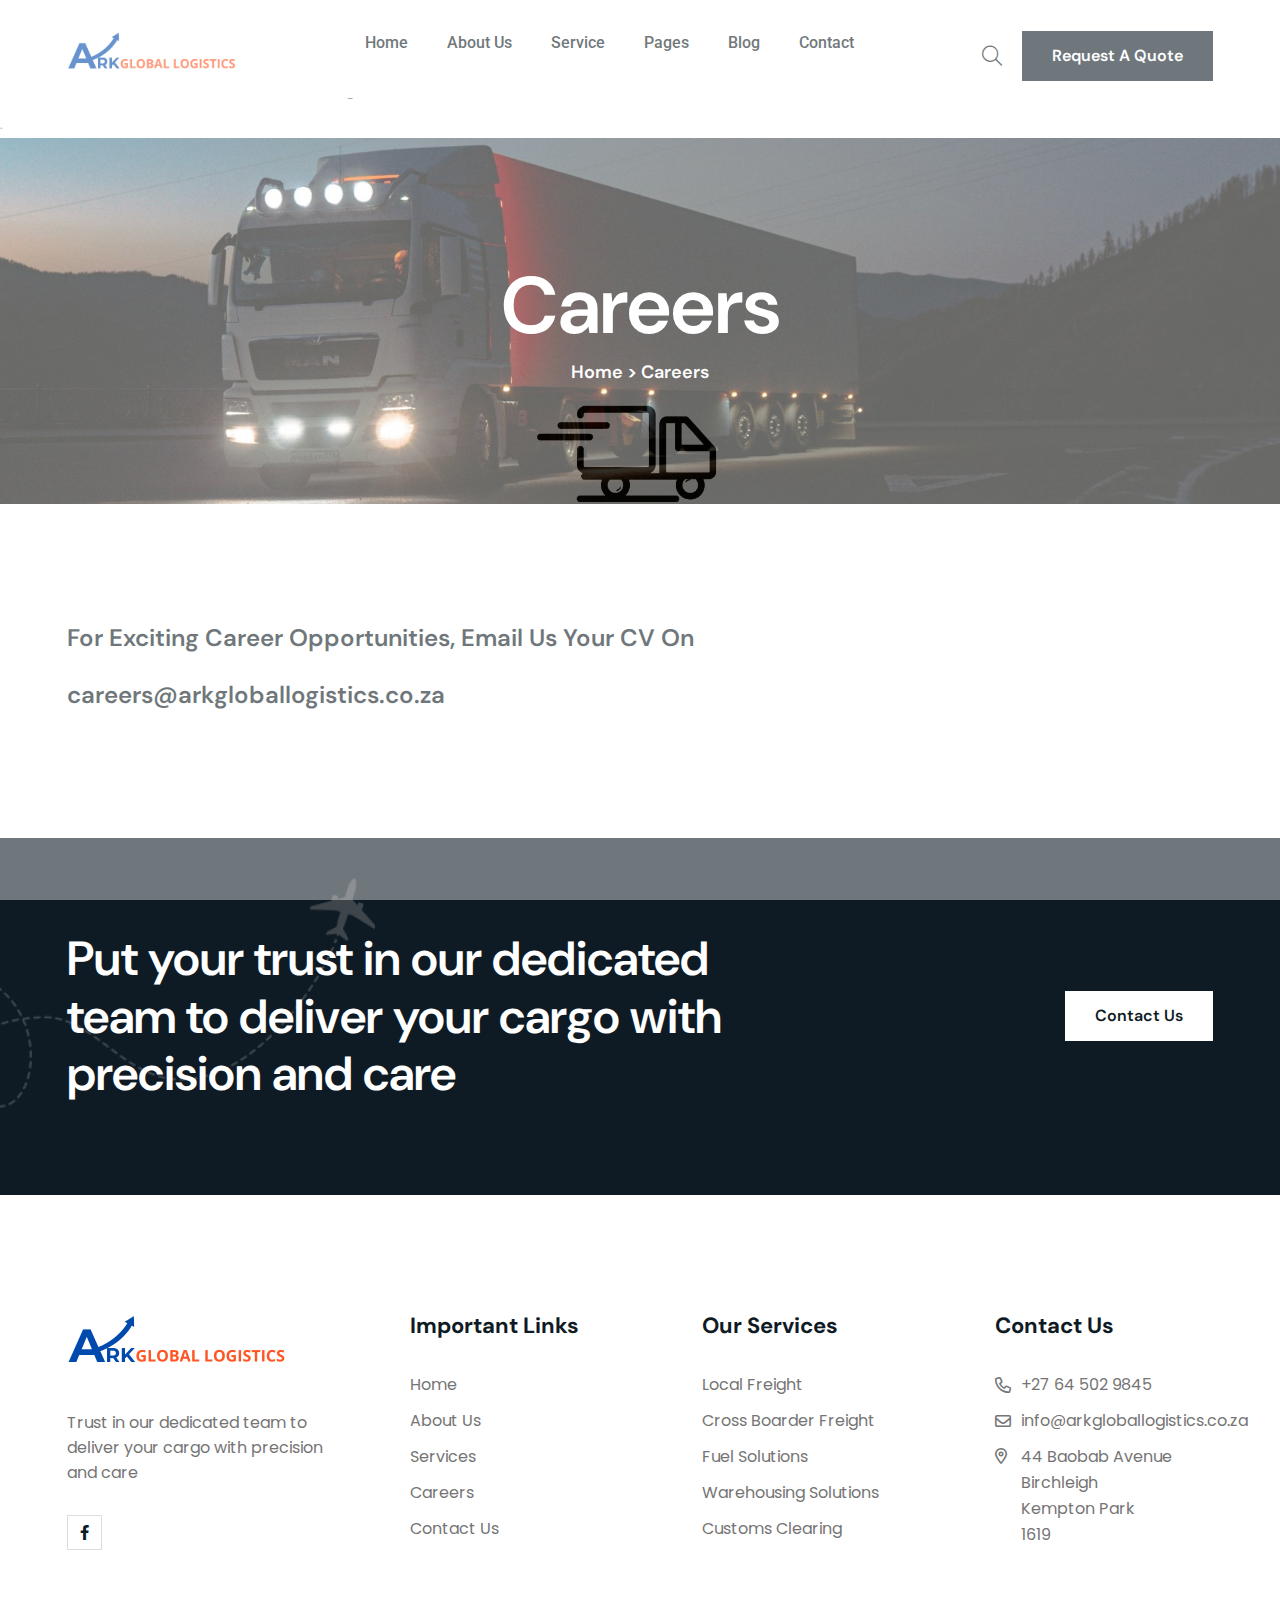
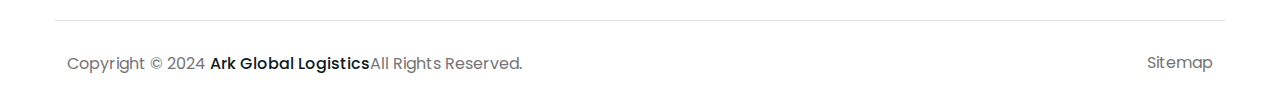
<file: careers.html>
<!DOCTYPE html>
<html class="no-js" lang="en">
    <head>
        <meta charset="utf-8" />
        <meta http-equiv="x-ua-compatible" content="ie=edge" />
        <meta name="viewport" content="width=device-width, initial-scale=1" />
        <meta name="description" content="" />

        <!-- Site Title -->
        <title>Ark Global Logistics</title>

        <!-- Place favicon.ico in the root directory -->
        <link rel="shortcut icon" type="image/x-icon" href="assets/img/favicon.jpg" />

        <!-- CSS here -->
        <link rel="stylesheet" href="assets/css/bootstrap.min.css" />
        <link rel="stylesheet" href="assets/css/fontawesome.min.css" />
        <link rel="stylesheet" href="assets/css/venobox.min.css" />
        <link rel="stylesheet" href="assets/css/animate.min.css" />
        <link rel="stylesheet" href="assets/css/keyframe-animation.css" />
        <link rel="stylesheet" href="assets/css/odometer.min.css" />
        <link rel="stylesheet" href="assets/css/swiper.min.css" />
        <link rel="stylesheet" href="assets/css/main.css" />
    </head>

    <body class="header-4">
        <!-- header-area-start -->
        <header class="header sticky-active">
            <div class="primary-header">
                <div class="container">
                    <div class="primary-header-inner">
                        <div class="header-logo d-lg-block">
                            <a href="index.html">
                                <img src="assets/img/logo/logo-dark.png" alt="Logo" />
                            </a>
                        </div>
                        <div class="header-menu-wrap">
                            <div class="mobile-menu-items">
                                <ul class="sub-menu">
                                    <li class="active">
                                        <a href="index.html">Home</a>
                                        <ul>
                                            <li><a href="index.html">Home One</a></li>
                                            <li><a href="index-2.html">Home Two</a></li>
                                            <li><a href="index-3.html">Home Three</a></li>
                                        </ul>
                                    </li>
                                    <li>
                                        <a href="about.html">About Us</a>
                                    </li>
                                    <li>
                                        <a href="#">Service</a>
                                        <ul>
                                            <li><a href="service.html">service</a></li>
                                            <li><a href="service-details.html">service-details</a></li>
                                        </ul>
                                    </li>
                                    <li>
                                        <a href="#">Pages</a>
                                        <ul>
                                            <li><a href="team.html">Team</a></li>
                                            <li><a href="team-details.html">Team Details</a></li>
                                            <li><a href="careers.html">Portfolio</a></li>
                                            <li><a href="portfolio-details.html">Portfolio Details</a></li>
                                            <li><a href="error.html">404 Error</a></li>
                                        </ul>
                                    </li>
                                    <li>
                                        <a href="blog-grid.html">Blog</a>
                                        <ul>
                                            <li><a href="blog-grid.html">Blog Grid</a></li>
                                            <li><a href="blog-details.html">Blog Details</a></li>
                                        </ul>
                                    </li>
                                    <li><a href="contact.html">Contact</a></li>
                                </ul>-
                            </div>
                        </div>
                        <!-- /.header-menu-wrap -->
                        <div class="header-right">
                            <div class="search-icon dl-search-icon">
                                <i class="fa-light fa-magnifying-glass"></i>
                            </div>
                            <a href="#" class="lt-primary-btn header-btn">Request A Quote</a>
                            <div class="header-right-item">
                                <a href="javascript:void(0)" class="mobile-side-menu-toggle d-lg-none"
                                    ><i class="fa-sharp fa-solid fa-bars"></i
                                ></a>
                            </div>
                        </div>
                        <!-- /.header-right -->
                    </div>
                    <!-- /.primary-header-inner -->
                </div>
            </div>
            <!-- /.primary-header -->
        </header>
        <!-- /.Main Header -->

       <div class="preloader">
            <img src="assets/img/logo/proloader.gif" alt="preloader-icon">
        </div>
        <!--/.site-preloader-->

        <div class="mobile-side-menu">
            <div class="side-menu-content">
                <div class="side-menu-head">
                    <a href="index.html"><img src="assets/img/logo/logo-dark.png" alt="logo"></a>
                    <button class="mobile-side-menu-close"><i class="fa-regular fa-xmark"></i></button>
                </div>
                <div class="side-menu-wrap"></div>
                <div class="contact-item item-2">
                    <ul class="contact-list">
                        <li><span>44 Baobab Avenue<br />Birchleigh, Kempton Park<br />1619 </span></li>
                        <li>Phone : <a href="tel:+27645029845">+27 64 502 9845</a></li>
                        <li>Email : <a href="mailto:info@example.com">info@arkgloballogistics.co.za</a></li>
                    </ul>
                </div>
            </div>
        </div>
        <!-- /.mobile-side-menu -->
        <div class="mobile-side-menu-overlay"></div>

        .
        <section class="page-header pt-120 pb-120" data-background="assets/img/bg-img/page-header-bg.jpg">
            <div class="container">
                <div class="page-header-content text-center">
                    <h1 class="title">Careers</h1>
                    <h4 class="sub-title"><a href="index.html">Home </a><span>></span><a href="careers.html" class="inner-page"> Careers</a></h4>
                </div>
            </div>
        </section>
        <!-- ./ page-header -->

        <section class="portfolio-section pt-120 pb-120">
            <div class="container">
                <h3>For Exciting Career Opportunities, Email Us Your CV On <br /><br />
                    careers@arkgloballogistics.co.za 
                <h3>
            </div>
        </section>
        <!-- ./ portfolio-section -->

         <section class="cta-section pt-120 pb-120">
            <div class="cta-shape"><img src="assets/img/shapes/cta-shape.png" alt="cta"></div>
            <div class="container">
                <div class="cta-wrap">
                    <h2 class="title">Put your trust in our dedicated team to deliver your cargo with precision and care</h2>
                    <a href="#" class="lt-primary-btn cta-btn">Contact Us</a>
                </div>
            </div>
        </section>
        <!-- ./ cta-section -->

        <footer class="footer-section">
            
            <div class="container">
                <div class="row footer-wrap pt-120 pb-70">
                    <div class="col-lg-3 col-md-6">
                        <div class="footer-widget">
                            <a href="index.html" class="footer-logo"><img src="assets/img/logo/logo-dark.png" alt="logo"></a>
                            <p>Trust in our dedicated team to deliver your cargo with precision and care</p>
                            <ul class="footer-social">
                                <li><a href="facebook.com"><i class="fab fa-facebook-f"></i></a></li>
                            </ul>
                        </div>
                    </div>
                    <div class="col-lg-3 col-md-6">
                        <div class="footer-widget item-2">
                            <h3 class="widget-header">Important Links</h3>
                            <ul class="widget-list">
                                <li><a href="index.html">Home</a></li>
                                <li><a href="about.html">About Us</a></li>
                                <li><a href="service.html">Services</a></li>
                                <li><a href="careers.html">Careers</a></li>
                                <li><a href="contact.html">Contact Us</a></li>
                            </ul>
                        </div>
                    </div>
                    <div class="col-lg-3 col-md-6">
                        <div class="footer-widget item-2">
                            <h3 class="widget-header">Our Services</h3>
                            <ul class="widget-list">
                                <li><a href="service.html">Local Freight</a></li>
                                <li><a href="service.html">Cross Boarder Freight</a></li>
                                <li><a href="service.html">Fuel Solutions</a></li>
                                <li><a href="service.html">Warehousing Solutions</a></li>
                                <li><a href="service.html">Customs Clearing</a></li>
                            </ul>
                        </div>
                    </div>
                    <div class="col-lg-3 col-md-6">
                        <div class="footer-widget item-2">
                            <h3 class="widget-header">Contact Us</h3>
                            <ul class="widget-list adress-list">
                                <li><i class="fa-regular fa-phone"></i><a href="tel:+27645029845">+27 64 502 9845</a></li>
                                <li><i class="fa-regular fa-envelope"></i><a href="mailto:info@arkgloballogistics.co.za">info@arkgloballogistics.co.za</a></li>
                                <li><i class="fa-sharp fa-regular fa-location-dot"></i>44 Baobab Avenue<br />Birchleigh<br />Kempton Park<br />1619</li>
                            </ul>
                        </div>
                    </div>
                </div>
            </div>
            <div class="copyright-area">
                <div class="container">
                    <div class="copyright-content">
                        <p>Copyright © 2024 <span>Ark Global Logistics</span>All Rights Reserved.</p>
                        <ul class="copy-list">
                            
                            <li><a href="sitemap.html">Sitemap</a></li>
                            
                        </ul>
                    </div>
                </div>
            </div>
        </footer>
        <!-- ./ footer-section -->

        <div id="scrollup">
            <button id="scroll-top" class="scroll-to-top"><i class="fa-regular fa-arrow-up-long"></i></button>
        </div>
        <!--scrollup-->

        <!-- JS here -->
        <script src="assets/js/vendor/jquary-3.6.0.min.js"></script>
        <script src="assets/js/vendor/bootstrap-bundle.js"></script>
        <script src="assets/js/vendor/imagesloaded-pkgd.js"></script>
        <script src="assets/js/vendor/waypoints.min.js"></script>
        <script src="assets/js/vendor/venobox.min.js"></script>
        <script src="assets/js/vendor/odometer.min.js"></script>
        <script src="assets/js/vendor/meanmenu.js"></script>
        <script src="assets/js/vendor/jquery.isotope.js"></script>
        <script src="assets/js/vendor/wow.min.js"></script>
        <script src="assets/js/vendor/swiper.min.js"></script>
        <script src="assets/js/ajax-form.js"></script>
        <script src="assets/js/main.js"></script>
    </body>
</html>
</file>
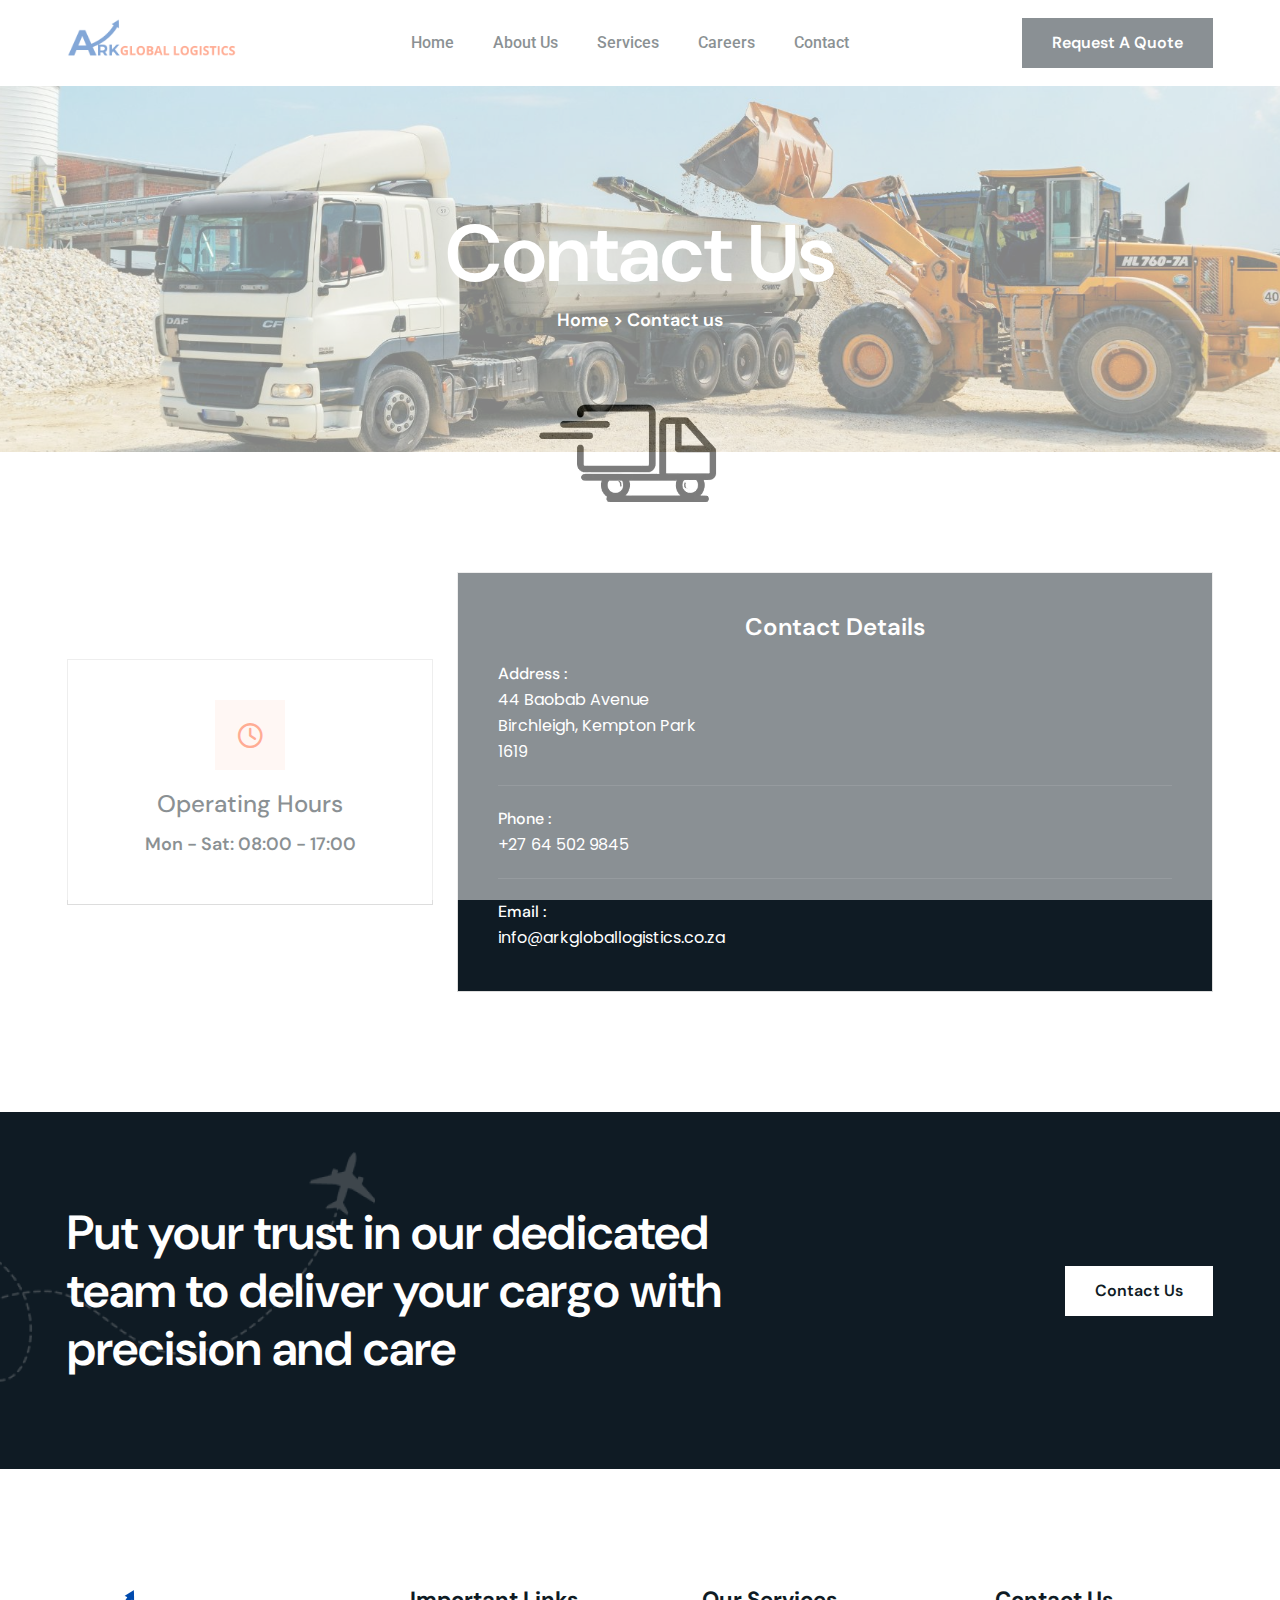
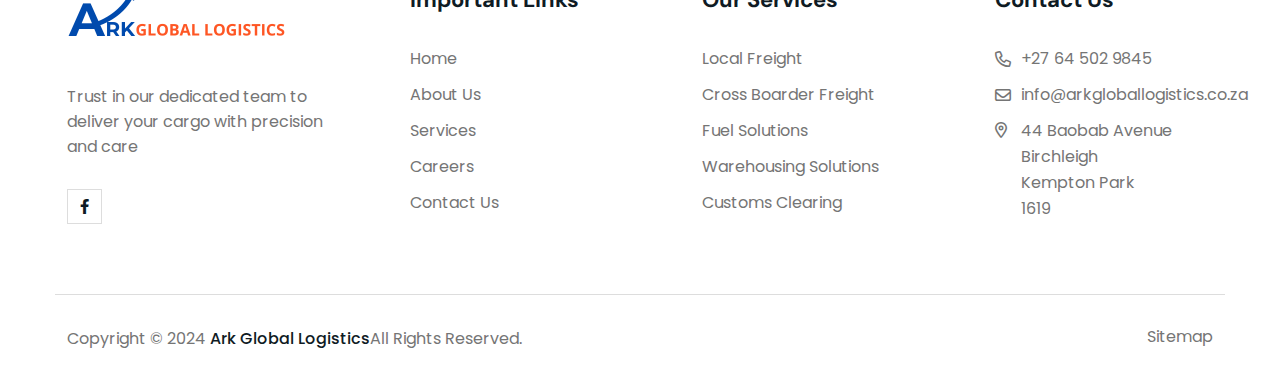
<file: contact.html>
<!DOCTYPE html>
<html class="no-js" lang="en">
    <head>
        <meta charset="utf-8" />
        <meta http-equiv="x-ua-compatible" content="ie=edge" />
        <meta name="viewport" content="width=device-width, initial-scale=1" />
        <meta name="description" content="" />

        <!-- Site Title -->
        <title>Ark Global Logistics</title>

        <!-- Place favicon.ico in the root directory -->
        <link rel="shortcut icon" type="image/x-icon" href="assets/img/favicon.jpg" />

        <!-- CSS here -->
        <link rel="stylesheet" href="assets/css/bootstrap.min.css" />
        <link rel="stylesheet" href="assets/css/fontawesome.min.css" />
        <link rel="stylesheet" href="assets/css/venobox.min.css" />
        <link rel="stylesheet" href="assets/css/animate.min.css" />
        <link rel="stylesheet" href="assets/css/keyframe-animation.css" />
        <link rel="stylesheet" href="assets/css/odometer.min.css" />
        <link rel="stylesheet" href="assets/css/swiper.min.css" />
        <link rel="stylesheet" href="assets/css/main.css" />
    </head>

    <body class="header-4">
        <!-- header-area-start -->
        <header class="header sticky-active">
            
            <div class="primary-header">
                <div class="container">
                    <div class="primary-header-inner">
                        <div class="header-logo d-lg-block">
                            <a href="index.html">
                                <img src="assets/img/logo/logo-dark.png" alt="Logo" />
                            </a>
                        </div>
                        <div class="header-menu-wrap">
                            <div class="mobile-menu-items">
                                <ul class="sub-menu">
                                    <li class="active">
                                        <a href="index.html">Home</a>
                                    </li>
                                    <li>
                                        <a href="about.html">About Us</a>
                                    </li>
                                    <li>
                                        <a href="service.html">Services</a>
                                    </li>
                                    <li>
                                        <a href="careers.html">Careers</a>
                                    </li>
                                    <li><a href="contact.html">Contact</a></li>
                                </ul>
                            </div>
                        </div>
                        <!-- /.header-menu-wrap -->
                        <div class="header-right">

                            <a href="contact.html" class="lt-primary-btn header-btn">Request A Quote</a>
                            <div class="header-right-item">
                                <a href="javascript:void(0)" class="mobile-side-menu-toggle d-lg-none"
                                    ><i class="fa-sharp fa-solid fa-bars"></i
                                ></a>
                            </div>
                        </div>
                        <!-- /.header-right -->
                    </div>
                    <!-- /.primary-header-inner -->
                </div>
            </div>
            <!-- /.primary-header -->
        </header>
        <!-- /.Main Header -->

        <div class="preloader">
            <img src="assets/img/logo/proloader.gif" alt="preloader-icon">
        </div>
        <!--/.site-preloader-->

        <div class="mobile-side-menu">
            <div class="side-menu-content">
                <div class="side-menu-head">
                    <a href="index.html"><img src="assets/img/logo/logo-dark.png" alt="logo"></a>
                    <button class="mobile-side-menu-close"><i class="fa-regular fa-xmark"></i></button>
                </div>
                <div class="side-menu-wrap"></div>
                <div class="contact-item item-2">
                    <ul class="contact-list">
                        <li><span>44 Baobab Avenue<br />Birchleigh, Kempton Park<br />1619 </span></li>
                        <li>Phone : <a href="tel:+27645029845">+27 64 502 9845</a></li>
                        <li>Email : <a href="mailto:info@example.com">info@arkgloballogistics.co.za</a></li>
                    </ul>
                </div>
            </div>
        </div>
        <!-- /.mobile-side-menu -->
        <div class="mobile-side-menu-overlay"></div>

        <section class="page-header pt-120 pb-120" data-background="assets/img/bg-img/page-header-bg2.jpg">
            <div class="container">
                <div class="page-header-content text-center">
                    <h1 class="title">Contact Us</h1>
                    <h4 class="sub-title"><a href="index.html">Home </a><span>></span><a href="contact.html" class="inner-page"> Contact us</a></h4>
                </div>
            </div>
        </section>
        <!-- ./ page-header -->

        <section class="contact-section pt-120 pb-120">
            <div class="container">
                <div class="row align-items-center gy-lg-0 gy-4">
                    <div class="col-lg-4 col-md-6">
                        <div class="contact-item text-center">
                            <div class="icon"><i class="fa-sharp fa-regular fa-clock"></i></div>
                            <h3 class="title">Operating Hours</h3>
                            <h4>Mon - Sat: 08:00 - 17:00</h4>
                            
                            
                        </div>
                    </div>
                    <div class="col-lg-8 col-md-6">
                        <div class="contact-item item-2">
                            <h3 class="header">Contact Details</h3>
                            <ul class="contact-list">
                                <li>Address : <span>44 Baobab Avenue<br />Birchleigh, Kempton Park<br />1619</span></li>
                                <li>Phone : <a href="tel: +27645029845">+27 64 502 9845</a></li>
                                <li>Email : <a href="mailto:info@arkgloballogistics.co.za">info@arkgloballogistics.co.za</a></li>
                            </ul>
                        </div>
                    </div>
                </div>
            </div>
        </section>
        <!-- ./ contact-section -->

        <!-- <section class="contact-form-area bg-grey pt-120 pb-120">
            <div class="container">
                <div class="section-heading text-center">
                    <h2 class="section-title">Get In Touch</h2>
                </div>
                <div class="contact-form">
                    <form action="contact.php" method="post" id="ajax_contact" class="form-horizontal">
                        <div class="form-group row">
                            <div class="col-md-6">
                                <input type="text" id="fullname" name="fullname" class="form-control" placeholder="Your Name">
                            </div>
                            <div class="col-md-6">
                                <input type="email" id="email" name="email" class="form-control" placeholder="Your Email">
                            </div>
                        </div>
                        <div class="form-group row">
                            <div class="col-md-6">
                                <input type="text" id="phone" name="phone" class="form-control" placeholder="Your Number">
                            </div>
                            <div class="col-md-6">
                                <input type="text" id="website" name="website" class="form-control" placeholder="Company">
                            </div>
                        </div>
                        <div class="form-group row">
                            <div class="col-md-12">
                                <input type="text" id="subject" name="subject" class="form-control" placeholder="Subject">
                            </div>
                        </div>
                        <div class="form-group row">
                            <div class="col-md-12">
                                <textarea id="message" name="message" cols="30" rows="5" class="form-control address" placeholder="Comment*" required=""></textarea>
                            </div>
                        </div>
                        <div class="submit-btn text-center">
                            <button id="submit" class="lt-primary-btn" type="submit">Submit Now</button>
                        </div>
                    </form>
                </div>
            </div>
        </section> -->

        <section class="cta-section pt-120 pb-120">
            <div class="cta-shape"><img src="assets/img/shapes/cta-shape.png" alt="cta"></div>
            <div class="container">
                <div class="cta-wrap">
                    <h2 class="title">Put your trust in our dedicated team to deliver your cargo with precision and care</h2>
                    <a href="#" class="lt-primary-btn cta-btn">Contact Us</a>
                </div>
            </div>
        </section>
        <!-- ./ cta-section -->

        <footer class="footer-section">
            
            <div class="container">
                <div class="row footer-wrap pt-120 pb-70">
                    <div class="col-lg-3 col-md-6">
                        <div class="footer-widget">
                            <a href="index.html" class="footer-logo"><img src="assets/img/logo/logo-dark.png" alt="logo"></a>
                            <p>Trust in our dedicated team to deliver your cargo with precision and care</p>
                            <ul class="footer-social">
                                <li><a href="facebook.com"><i class="fab fa-facebook-f"></i></a></li>
                            </ul>
                        </div>
                    </div>
                    <div class="col-lg-3 col-md-6">
                        <div class="footer-widget item-2">
                            <h3 class="widget-header">Important Links</h3>
                            <ul class="widget-list">
                                <li><a href="index.html">Home</a></li>
                                <li><a href="about.html">About Us</a></li>
                                <li><a href="service.html">Services</a></li>
                                <li><a href="careers.html">Careers</a></li>
                                <li><a href="contact.html">Contact Us</a></li>
                            </ul>
                        </div>
                    </div>
                    <div class="col-lg-3 col-md-6">
                        <div class="footer-widget item-2">
                            <h3 class="widget-header">Our Services</h3>
                            <ul class="widget-list">
                                <li><a href="service.html">Local Freight</a></li>
                                <li><a href="service.html">Cross Boarder Freight</a></li>
                                <li><a href="service.html">Fuel Solutions</a></li>
                                <li><a href="service.html">Warehousing Solutions</a></li>
                                <li><a href="service.html">Customs Clearing</a></li>
                            </ul>
                        </div>
                    </div>
                    <div class="col-lg-3 col-md-6">
                        <div class="footer-widget item-2">
                            <h3 class="widget-header">Contact Us</h3>
                            <ul class="widget-list adress-list">
                                <li><i class="fa-regular fa-phone"></i><a href="tel:+27645029845">+27 64 502 9845</a></li>
                                <li><i class="fa-regular fa-envelope"></i><a href="mailto:info@arkgloballogistics.co.za">info@arkgloballogistics.co.za</a></li>
                                <li><i class="fa-sharp fa-regular fa-location-dot"></i>44 Baobab Avenue<br />Birchleigh<br />Kempton Park<br />1619</li>
                            </ul>
                        </div>
                    </div>
                </div>
            </div>
            <div class="copyright-area">
                <div class="container">
                    <div class="copyright-content">
                        <p>Copyright © 2024 <span>Ark Global Logistics</span>All Rights Reserved.</p>
                        <ul class="copy-list">
                            
                            <li><a href="sitemap.html">Sitemap</a></li>
                            
                        </ul>
                    </div>
                </div>
            </div>
        </footer>
        <!-- ./ footer-section -->

        <div id="scrollup">
            <button id="scroll-top" class="scroll-to-top"><i class="fa-regular fa-arrow-up-long"></i></button>
        </div>
        <!--scrollup-->

        <!-- JS here -->
        <script src="assets/js/vendor/jquary-3.6.0.min.js"></script>
        <script src="assets/js/vendor/bootstrap-bundle.js"></script>
        <script src="assets/js/vendor/imagesloaded-pkgd.js"></script>
        <script src="assets/js/vendor/waypoints.min.js"></script>
        <script src="assets/js/vendor/venobox.min.js"></script>
        <script src="assets/js/vendor/odometer.min.js"></script>
        <script src="assets/js/vendor/meanmenu.js"></script>
        <script src="assets/js/vendor/jquery.isotope.js"></script>
        <script src="assets/js/vendor/wow.min.js"></script>
        <script src="assets/js/vendor/swiper.min.js"></script>
        <script src="assets/js/ajax-form.js"></script>
        <script src="assets/js/main.js"></script>
    </body>
</html>
</file>
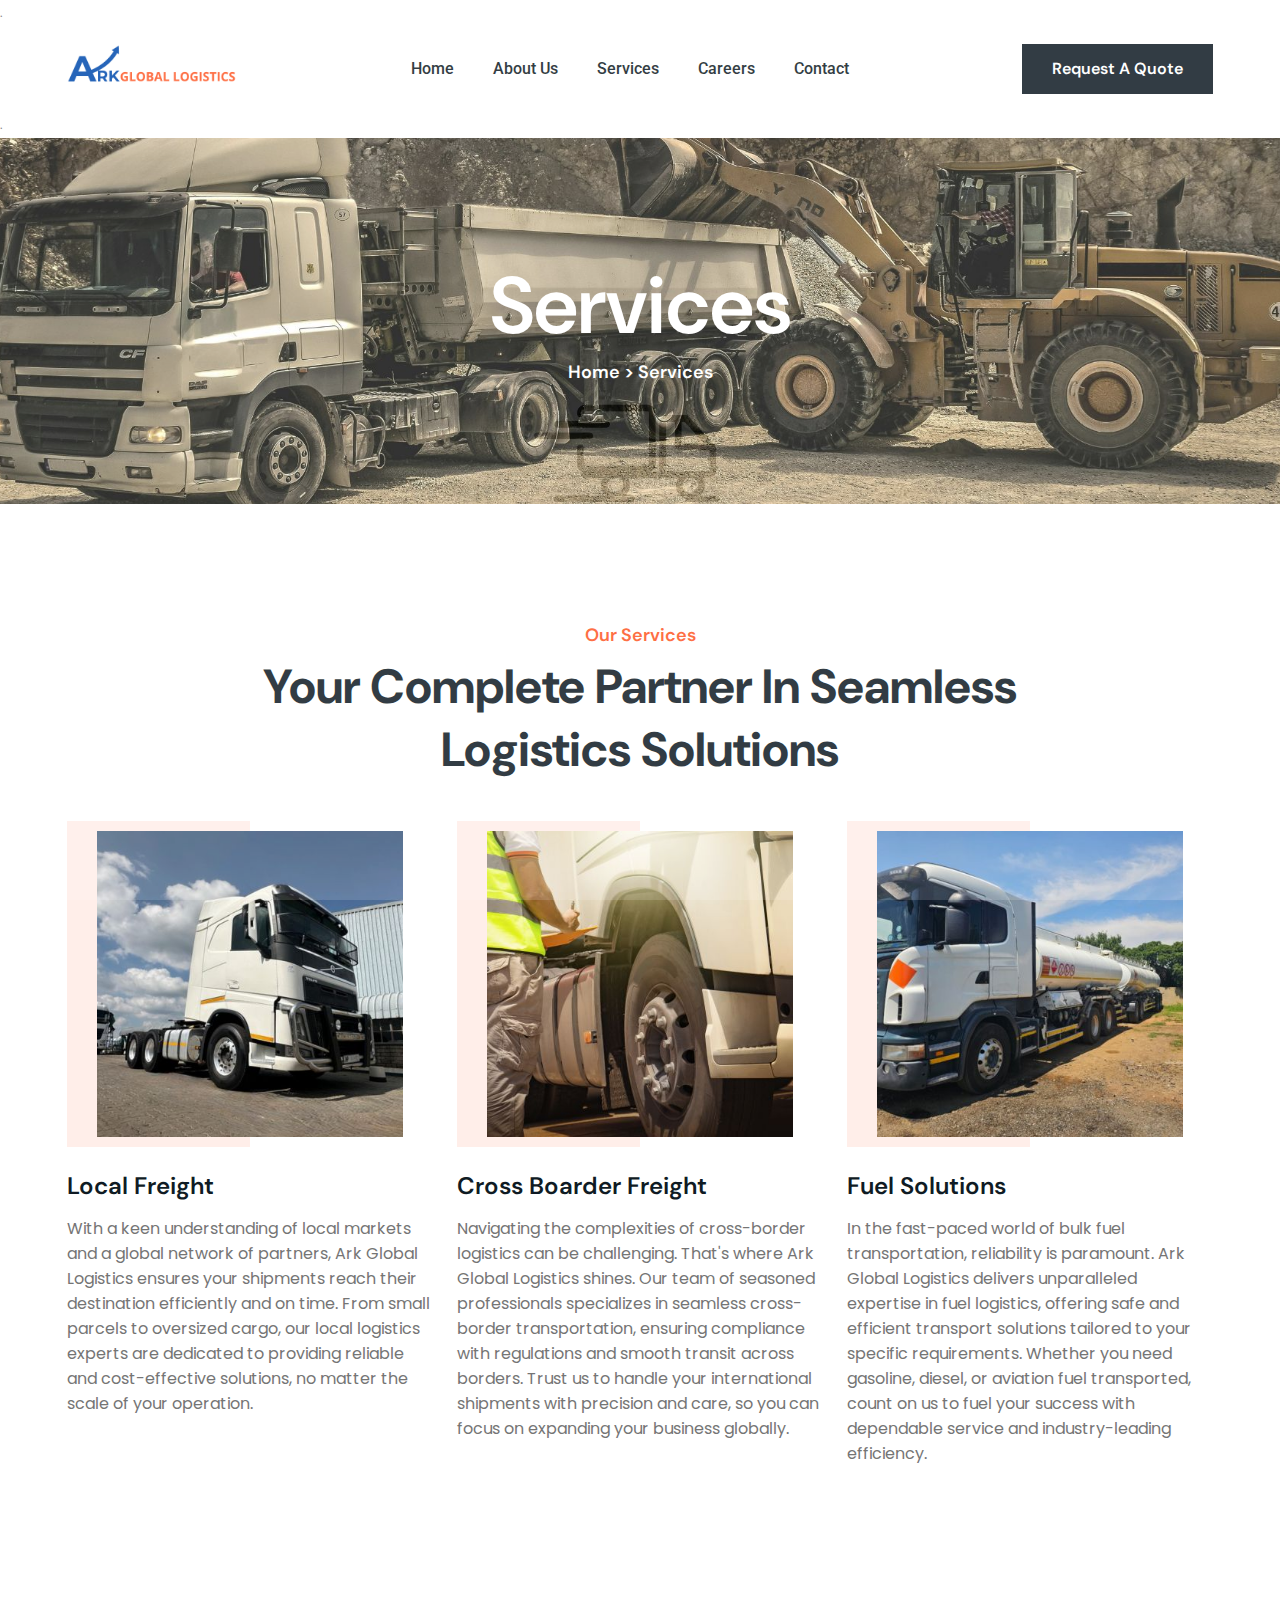
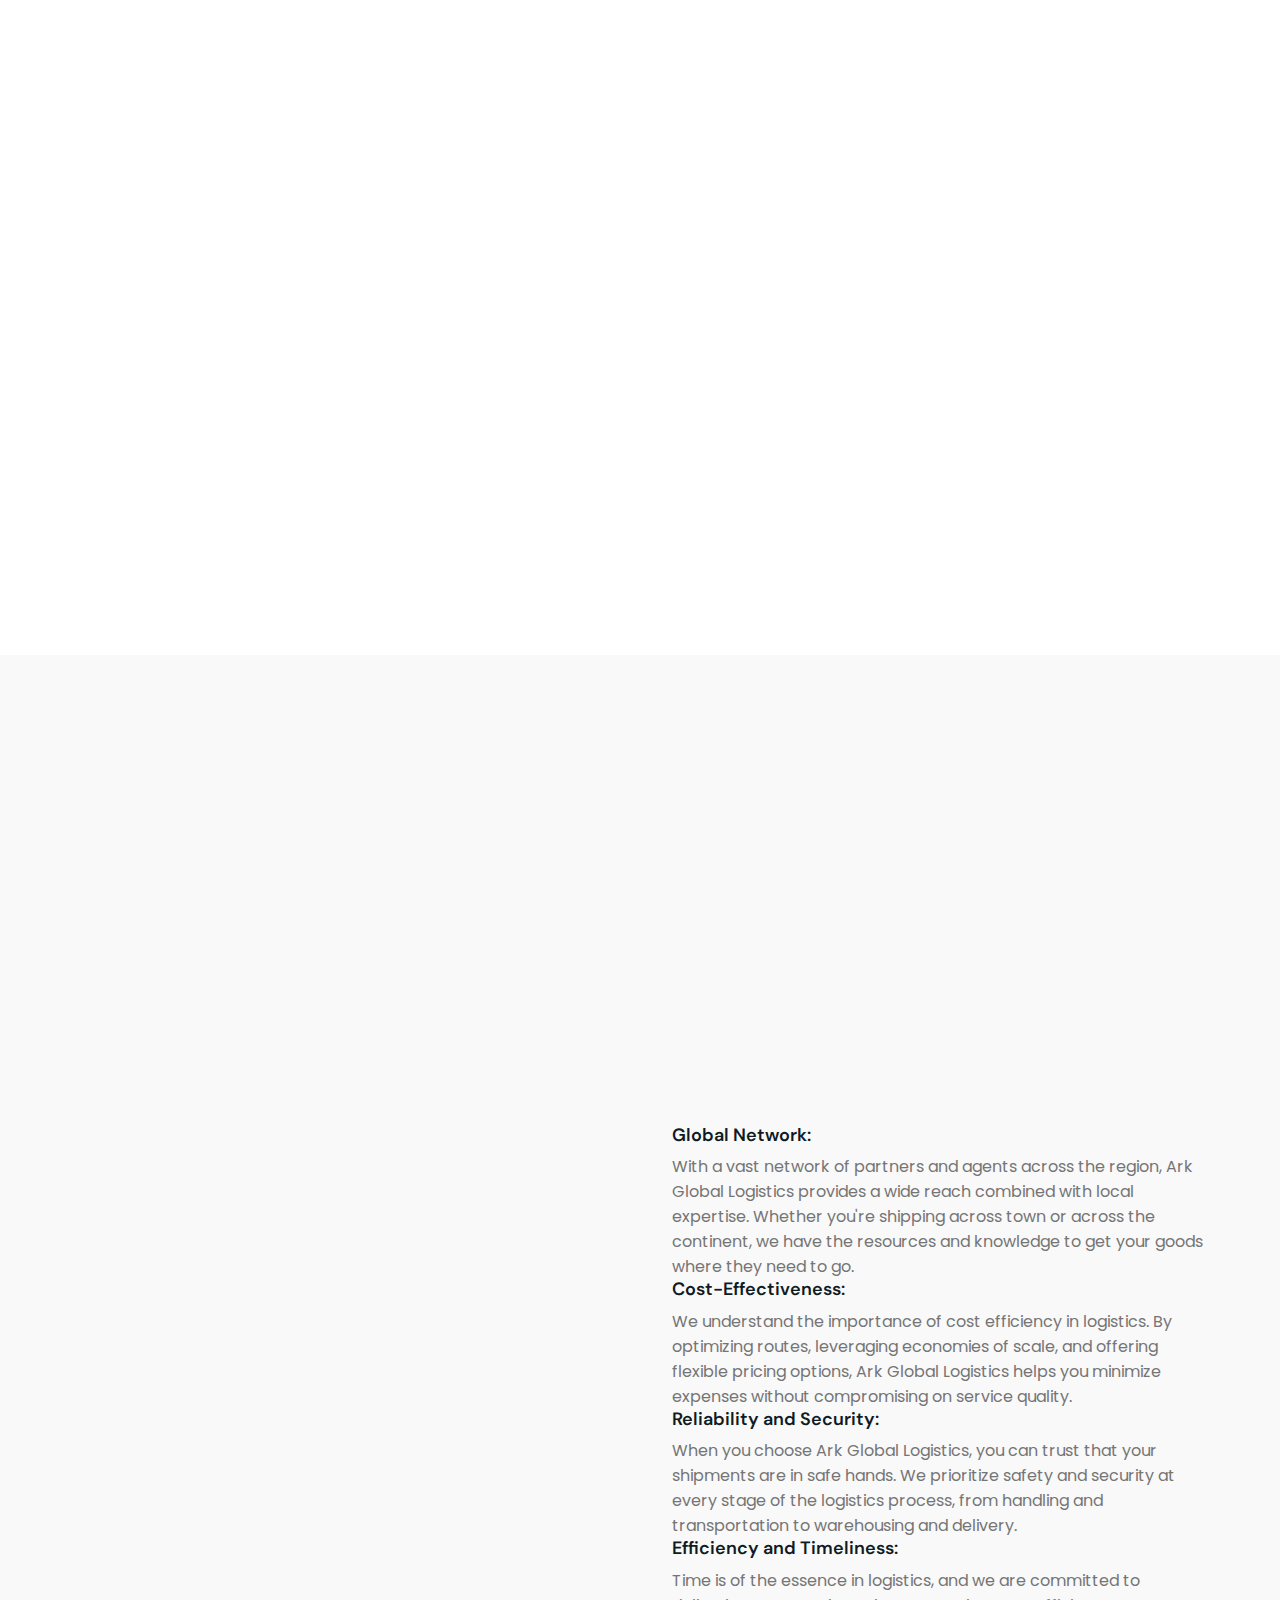
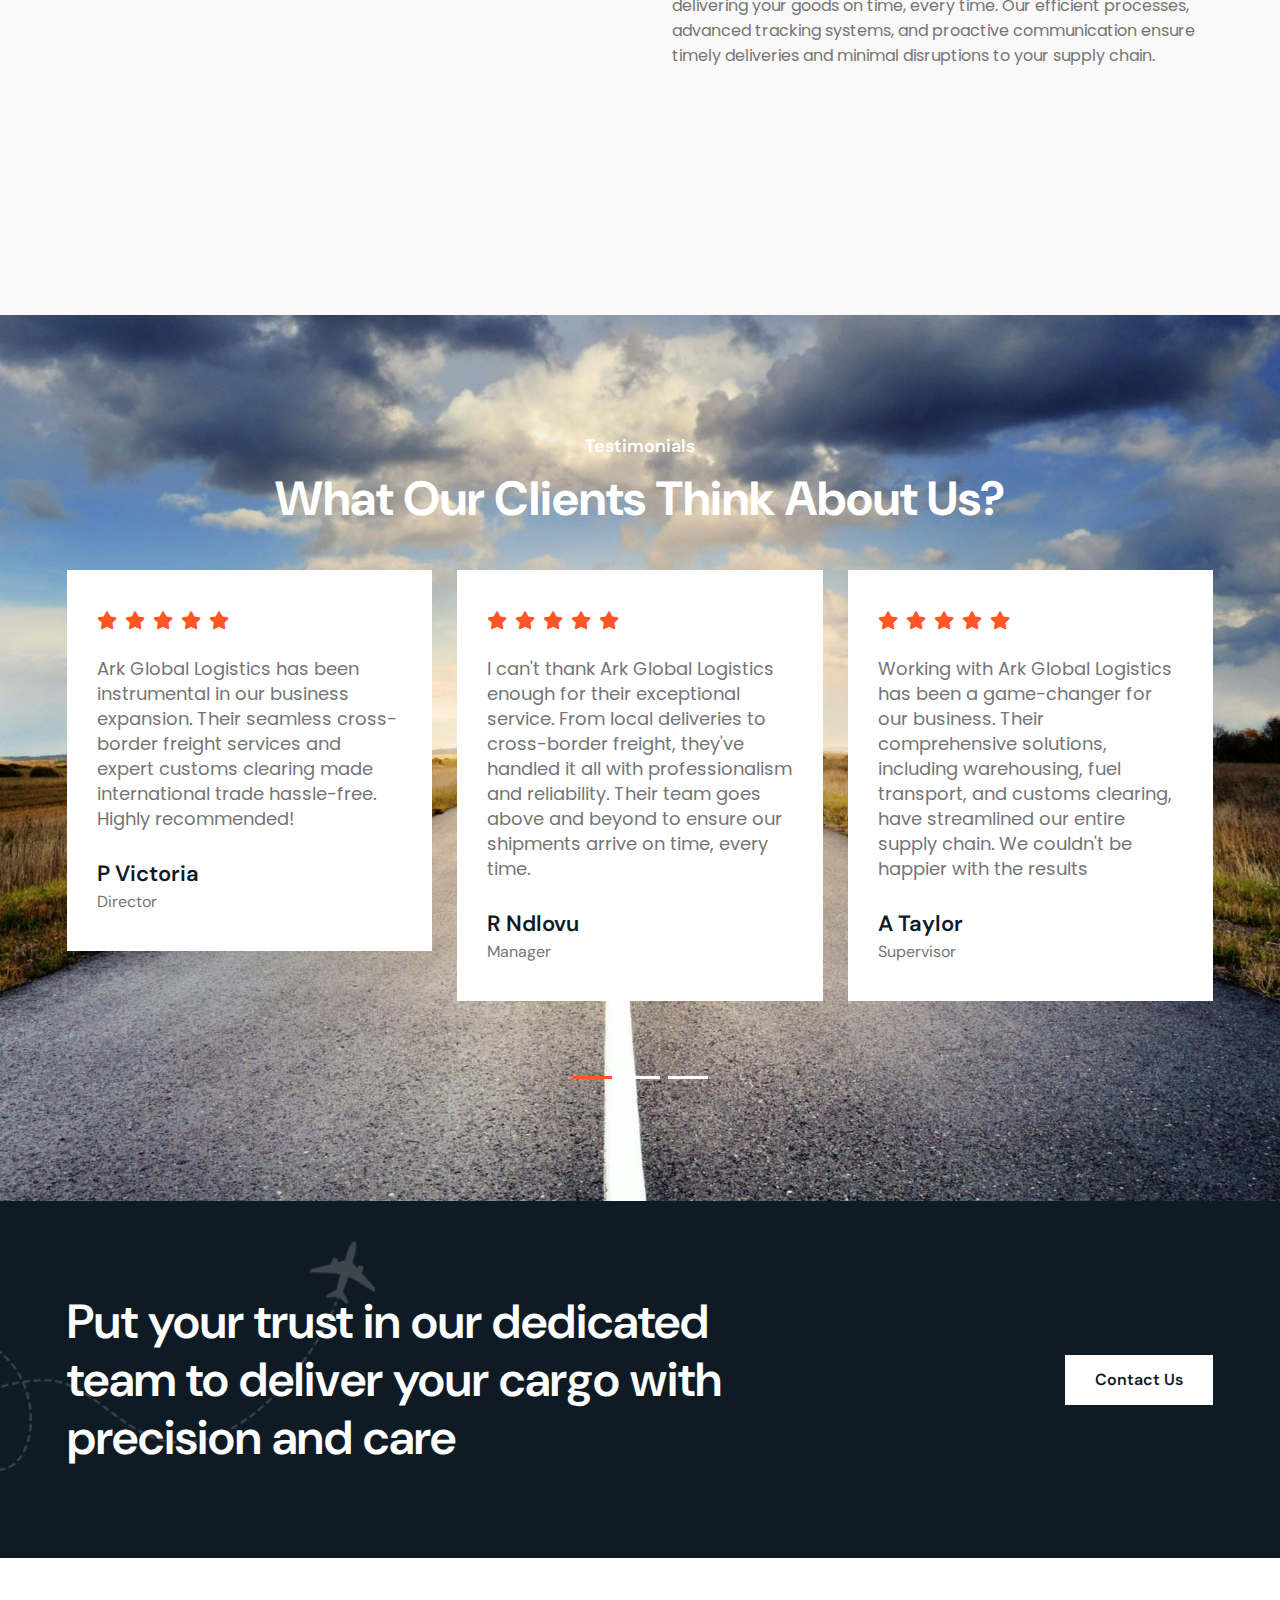
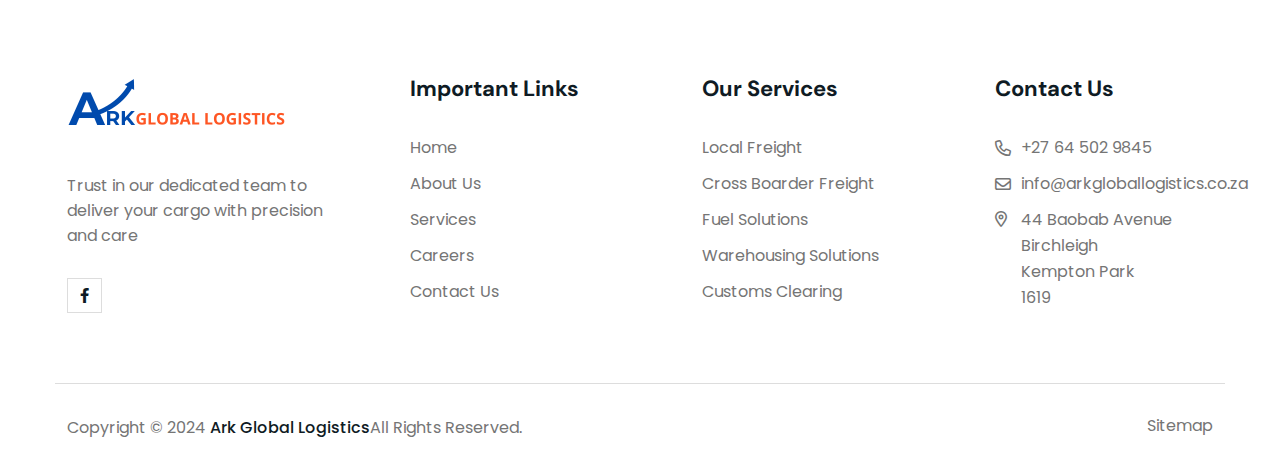
<file: service.html>
<!DOCTYPE html>
<html class="no-js" lang="en">
    <head>
        <meta charset="utf-8" />
        <meta http-equiv="x-ua-compatible" content="ie=edge" />
        <meta name="viewport" content="width=device-width, initial-scale=1" />
        <meta name="description" content="" />

        <!-- Site Title -->
        <title>Ark Global Logistics</title>

        <!-- Place favicon.ico in the root directory -->
        <link rel="shortcut icon" type="image/x-icon" href="assets/img/favicon.jpg" />

        <!-- CSS here -->
        <link rel="stylesheet" href="assets/css/bootstrap.min.css" />
        <link rel="stylesheet" href="assets/css/fontawesome.min.css" />
        <link rel="stylesheet" href="assets/css/venobox.min.css" />
        <link rel="stylesheet" href="assets/css/animate.min.css" />
        <link rel="stylesheet" href="assets/css/keyframe-animation.css" />
        <link rel="stylesheet" href="assets/css/odometer.min.css" />
        <link rel="stylesheet" href="assets/css/swiper.min.css" />
        <link rel="stylesheet" href="assets/css/main.css" />
    </head>

    <body class="header-4">
        <!-- header-area-start -->
        <header class="header sticky-active">
.
            <div class="primary-header">
                <div class="container">
                    <div class="primary-header-inner">
                        <div class="header-logo d-lg-block">
                            <a href="index.html">
                                <img src="assets/img/logo/logo-dark.png" alt="Logo" />
                            </a>
                        </div>
                        <div class="header-menu-wrap">
                            <div class="mobile-menu-items">
                                <ul class="sub-menu">
                                    <li class="active">
                                        <a href="index.html">Home</a>
                                    </li>
                                    <li>
                                        <a href="about.html">About Us</a>
                                    </li>
                                    <li>
                                        <a href="service.html">Services</a>
                                    </li>
                                    <li>
                                        <a href="careers.html">Careers</a>
                                    </li>
                                    <li><a href="contact.html">Contact</a></li>
                                </ul>
                            </div>
                        </div>
                        <!-- /.header-menu-wrap -->
                        <div class="header-right">

                            <a href="contact.html" class="lt-primary-btn header-btn">Request A Quote</a>
                            <div class="header-right-item">
                                <a href="javascript:void(0)" class="mobile-side-menu-toggle d-lg-none"
                                    ><i class="fa-sharp fa-solid fa-bars"></i
                                ></a>
                            </div>
                        </div>
                        <!-- /.header-right -->
                    </div>
                    <!-- /.primary-header-inner -->
                </div>
            </div>
            <!-- /.primary-header -->
        </header>
        <!-- /.Main Header -->

       <div class="preloader">
            <img src="assets/img/logo/proloader.gif" alt="preloader-icon">
        </div>
        <!--/.site-preloader-->

        <div class="mobile-side-menu">
            <div class="side-menu-content">
                <div class="side-menu-head">
                    <a href="index.html"><img src="assets/img/logo/logo-dark.png" alt="logo"></a>
                    <button class="mobile-side-menu-close"><i class="fa-regular fa-xmark"></i></button>
                </div>
                <div class="side-menu-wrap"></div>
                <div class="contact-item item-2">
                    <ul class="contact-list">
                        <li><span>44 Baobab Avenue<br />Birchleigh, Kempton Park<br />1619 </span></li>
                        <li>Phone : <a href="tel:+27645029845">+27 64 502 9845</a></li>
                        <li>Email : <a href="mailto:info@example.com">info@arkgloballogistics.co.za</a></li>
                    </ul>
                </div>
            </div>
        </div>
        <!-- /.mobile-side-menu -->
        <div class="mobile-side-menu-overlay"></div>

        .
        <section class="page-header pt-120 pb-120" data-background="assets/img/bg-img/page-header-bg3.jpg">
            <div class="container">
                <div class="page-header-content text-center">
                    <h1 class="title">Services</h1>
                    <h4 class="sub-title"><a href="index.html">Home </a><span>></span><a href="service.html" class="inner-page"> Services</a></h4>
                </div>
            </div>
        </section>
        <!-- ./ page-header -->

        <section class="feature-section pt-120 pb-120">
            <div class="container">
                <div class="section-heading text-center">
                    <h4 class="sub-heading wow fade-in-bottom" data-wow-delay="400ms">Our Services</h4>
                    <h2 class="section-title wow fade-in-bottom" data-wow-delay="500ms">Your Complete Partner in Seamless Logistics Solutions</h2>
                </div>
                <div class="row gy-4">
                    <div class="col-lg-4 col-md-6">
                        <div class="feature-item wow fade-in-bottom" data-wow-delay="600ms">
                            <div class="feature-icon">
                                <img src="assets/img/service/ark global logitics.jpg" alt="feature">
                            </div>
                            <h3 class="title"><a href="service-details.html">Local Freight</a></h3>
                            <p>With a keen understanding of local markets and a global network of partners, Ark Global Logistics ensures your shipments reach their destination efficiently and on time. From small parcels to oversized cargo, our local logistics experts are dedicated to providing reliable and cost-effective solutions, no matter the scale of your operation.</p>
                        </div>
                    </div>
                    <div class="col-lg-4 col-md-6">
                        <div class="feature-item wow fade-in-bottom" data-wow-delay="600ms">
                            <div class="feature-icon">
                                <img src="assets/img/service/arkglobal logistics 2.jpg" alt="feature">
                            </div>
                            <h3 class="title"><a href="service-details.html">Cross Boarder Freight</a></h3>
                            <p>Navigating the complexities of cross-border logistics can be challenging. That's where Ark Global Logistics shines. Our team of seasoned professionals specializes in seamless cross-border transportation, ensuring compliance with regulations and smooth transit across borders. Trust us to handle your international shipments with precision and care, so you can focus on expanding your business globally.</p>
                        </div>
                    </div>
                    <div class="col-lg-4 col-md-6">
                        <div class="feature-item wow fade-in-bottom" data-wow-delay="600ms">
                            <div class="feature-icon">
                                <img src="assets/img/service/arkglobal logistics 5.jpg" alt="feature">
                            </div>
                            <h3 class="title"><a href="service-details.html">Fuel Solutions</a></h3>
                            <p>In the fast-paced world of bulk fuel transportation, reliability is paramount. Ark Global Logistics delivers unparalleled expertise in fuel logistics, offering safe and efficient transport solutions tailored to your specific requirements. Whether you need gasoline, diesel, or aviation fuel transported, count on us to fuel your success with dependable service and industry-leading efficiency.</p>
                        </div>
                    </div>

                    <div class="col-lg-4 col-md-6">
                        <div class="feature-item wow fade-in-bottom" data-wow-delay="600ms">
                            <div class="feature-icon">
                                <img src="assets/img/service/arkglobal logistics 3.jpg" alt="feature">
                            </div>
                            <h3 class="title"><a href="service-details.html">Warehousing Solutions</a></h3>
                            <p>Efficient warehousing is the backbone of a successful supply chain. Ark Global Logistics provides state-of-the-art warehousing facilities equipped with advanced technology and robust security measures. From inventory management to order fulfillment, our warehousing solutions are designed to optimize efficiency, minimize costs, and enhance your overall operational performance.</p>
                        </div>
                    </div>
                    <div class="col-lg-4 col-md-6">
                        <div class="feature-item wow fade-in-bottom" data-wow-delay="600ms">
                            <div class="feature-icon">
                                <img src="assets/img/service/arkglobal logistics.jpg" alt="feature">
                            </div>
                            <h3 class="title"><a href="service-details.html">Customs Clearing</a></h3>
                            <p>Navigating customs regulations can be a daunting task, but with Ark Global Logistics, it's effortless. Our experienced customs clearing specialists handle all documentation and compliance requirements, ensuring smooth clearance of your shipments across borders. Count on us to streamline the customs process, saving you time and eliminating headaches.</p>
                        </div>
                    </div>
                </div>
            </div>
        </section>
        <!-- ./ feature-section -->

        <section class="about-section about-3 bg-grey pt-120 pb-120">
            <div class="container">
                <div class="row align-items-center">
                    <div class="col-lg-6">
                        <div class="about-thumb wow fade-in-left" data-wow-delay="400ms">
                            <img src="assets/img/images/about-img-4.jpg" alt="about">
                        </div>
                    </div>
                    <div class="col-lg-6">
                        <div class="about-content-2">
                            <div class="section-heading heading-2">
                                <h4 class="sub-heading wow fade-in-right" data-wow-delay="300ms">Why Us</h4>
                                <h2 class="section-title wow fade-in-right" data-wow-delay="400ms">Our Advantages</h2>
                                <p class="wow fade-in-right" data-wow-delay="500ms">With Ark Global Logistics as your trusted partner, you gain more than just a logistics provider - you gain a strategic ally dedicated to your success. Experience the Ark Advantage today and discover how we can transform your supply chain into a competitive advantage. Choose Ark Global Logistics for reliable, cost-effective, and hassle-free logistics solutions that help drive your business forward. Experience the difference of partnering with a trusted industry leader.</p>
                                <h4>Global Network:</h4>
                                <p> With a vast network of partners and agents across the region, Ark Global Logistics provides a wide reach combined with local expertise. Whether you're shipping across town or across the continent, we have the resources and knowledge to get your goods where they need to go.
                                </p>
                                <h4>Cost-Effectiveness:</h4>
                                <p> We understand the importance of cost efficiency in logistics. By optimizing routes, leveraging economies of scale, and offering flexible pricing options, Ark Global Logistics helps you minimize expenses without compromising on service quality.
                                </p>
                                <h4>Reliability and Security:</h4>
                                <p> When you choose Ark Global Logistics, you can trust that your shipments are in safe hands. We prioritize safety and security at every stage of the logistics process, from handling and transportation to warehousing and delivery.

                                </p>
                                <h4>Efficiency and Timeliness:</h4>
                                <p> Time is of the essence in logistics, and we are committed to delivering your goods on time, every time. Our efficient processes, advanced tracking systems, and proactive communication ensure timely deliveries and minimal disruptions to your supply chain.
                                </p>
                            </div>
                            <div class="about-box-wrap wow fade-in-right" data-wow-delay="700ms">
                                
                        </div>
                    </div>
                </div>
            </div>
        </section>
        <!-- ./ about-section -->

        <section class="testimonial-section pt-120 pb-120" data-background="assets/img/bg-img/testi-bg.jpg">
            <div class="container">
                <div class="section-heading text-center white-content">
                    <h4 class="sub-heading">Testimonials</h4>
                    <h2 class="section-title">What Our Clients Think About Us?</h2>
                </div>
                <div class="testimonial-carousel swiper">
                    <div class="swiper-wrapper">
                        <div class="swiper-slide">
                            <div class="testi-item">
                                <ul class="review">
                                    <li><i class="fas fa-star"></i></li>
                                    <li><i class="fas fa-star"></i></li>
                                    <li><i class="fas fa-star"></i></li>
                                    <li><i class="fas fa-star"></i></li>
                                    <li><i class="fas fa-star"></i></li>
                                </ul>
                                <p>Ark Global Logistics has been instrumental in our business expansion. Their seamless cross-border freight services and expert customs clearing made international trade hassle-free. Highly recommended!</p>
                                <div class="testi-author">
                                    
                                    <h3 class="author"><a href="#">P Victoria</a> <span>Director</span></h3>
                                </div>
                            </div>
                        </div>
                        <div class="swiper-slide">
                            <div class="testi-item">
                                <ul class="review">
                                    <li><i class="fas fa-star"></i></li>
                                    <li><i class="fas fa-star"></i></li>
                                    <li><i class="fas fa-star"></i></li>
                                    <li><i class="fas fa-star"></i></li>
                                    <li><i class="fas fa-star"></i></li>
                                </ul>
                                <p>I can't thank Ark Global Logistics enough for their exceptional service. From local deliveries to cross-border freight, they've handled it all with professionalism and reliability. Their team goes above and beyond to ensure our shipments arrive on time, every time.</p>
                                <div class="testi-author">
                                    
                                    <h3 class="author"><a href="#">R Ndlovu</a> <span>Manager</span></h3>
                                </div>
                            </div>
                        </div>
                        <div class="swiper-slide">
                            <div class="testi-item">
                                <ul class="review">
                                    <li><i class="fas fa-star"></i></li>
                                    <li><i class="fas fa-star"></i></li>
                                    <li><i class="fas fa-star"></i></li>
                                    <li><i class="fas fa-star"></i></li>
                                    <li><i class="fas fa-star"></i></li>
                                </ul>
                                <p>Working with Ark Global Logistics has been a game-changer for our business. Their comprehensive solutions, including warehousing, fuel transport, and customs clearing, have streamlined our entire supply chain. We couldn't be happier with the results</p>
                                <div class="testi-author">
                                    
                                    <h3 class="author"><a href="#">A Taylor</a> <span>Supervisor</span></h3>
                                </div>
                            </div>
                        </div>
                    </div>
                    <div class="swiper-pagination"></div>
                </div>
            </div>
        </section>
        <!-- ./ testimonial-section -->

       
         <section class="cta-section pt-120 pb-120">
            <div class="cta-shape"><img src="assets/img/shapes/cta-shape.png" alt="cta"></div>
            <div class="container">
                <div class="cta-wrap">
                    <h2 class="title">Put your trust in our dedicated team to deliver your cargo with precision and care</h2>
                    <a href="#" class="lt-primary-btn cta-btn">Contact Us</a>
                </div>
            </div>
        </section>
        <!-- ./ cta-section -->

        <footer class="footer-section">
            
            <div class="container">
                <div class="row footer-wrap pt-120 pb-70">
                    <div class="col-lg-3 col-md-6">
                        <div class="footer-widget">
                            <a href="index.html" class="footer-logo"><img src="assets/img/logo/logo-dark.png" alt="logo"></a>
                            <p>Trust in our dedicated team to deliver your cargo with precision and care</p>
                            <ul class="footer-social">
                                <li><a href="facebook.com"><i class="fab fa-facebook-f"></i></a></li>
                            </ul>
                        </div>
                    </div>
                    <div class="col-lg-3 col-md-6">
                        <div class="footer-widget item-2">
                            <h3 class="widget-header">Important Links</h3>
                            <ul class="widget-list">
                                <li><a href="index.html">Home</a></li>
                                <li><a href="about.html">About Us</a></li>
                                <li><a href="service.html">Services</a></li>
                                <li><a href="careers.html">Careers</a></li>
                                <li><a href="contact.html">Contact Us</a></li>
                            </ul>
                        </div>
                    </div>
                    <div class="col-lg-3 col-md-6">
                        <div class="footer-widget item-2">
                            <h3 class="widget-header">Our Services</h3>
                            <ul class="widget-list">
                                <li><a href="service.html">Local Freight</a></li>
                                <li><a href="service.html">Cross Boarder Freight</a></li>
                                <li><a href="service.html">Fuel Solutions</a></li>
                                <li><a href="service.html">Warehousing Solutions</a></li>
                                <li><a href="service.html">Customs Clearing</a></li>
                            </ul>
                        </div>
                    </div>
                    <div class="col-lg-3 col-md-6">
                        <div class="footer-widget item-2">
                            <h3 class="widget-header">Contact Us</h3>
                            <ul class="widget-list adress-list">
                                <li><i class="fa-regular fa-phone"></i><a href="tel:+27645029845">+27 64 502 9845</a></li>
                                <li><i class="fa-regular fa-envelope"></i><a href="mailto:info@arkgloballogistics.co.za">info@arkgloballogistics.co.za</a></li>
                                <li><i class="fa-sharp fa-regular fa-location-dot"></i>44 Baobab Avenue<br />Birchleigh<br />Kempton Park<br />1619</li>
                            </ul>
                        </div>
                    </div>
                </div>
            </div>
            <div class="copyright-area">
                <div class="container">
                    <div class="copyright-content">
                        <p>Copyright © 2024 <span>Ark Global Logistics</span>All Rights Reserved.</p>
                        <ul class="copy-list">
                            
                            <li><a href="sitemap.html">Sitemap</a></li>
                            
                        </ul>
                    </div>
                </div>
            </div>
        </footer>
        <!-- ./ footer-section -->

        <div id="scrollup">
            <button id="scroll-top" class="scroll-to-top"><i class="fa-regular fa-arrow-up-long"></i></button>
        </div>
        <!--scrollup-->

        <!-- JS here -->
        <script src="assets/js/vendor/jquary-3.6.0.min.js"></script>
        <script src="assets/js/vendor/bootstrap-bundle.js"></script>
        <script src="assets/js/vendor/imagesloaded-pkgd.js"></script>
        <script src="assets/js/vendor/waypoints.min.js"></script>
        <script src="assets/js/vendor/venobox.min.js"></script>
        <script src="assets/js/vendor/odometer.min.js"></script>
        <script src="assets/js/vendor/meanmenu.js"></script>
        <script src="assets/js/vendor/jquery.isotope.js"></script>
        <script src="assets/js/vendor/wow.min.js"></script>
        <script src="assets/js/vendor/swiper.min.js"></script>
        <script src="assets/js/ajax-form.js"></script>
        <script src="assets/js/main.js"></script>
    </body>
</html>
</file>
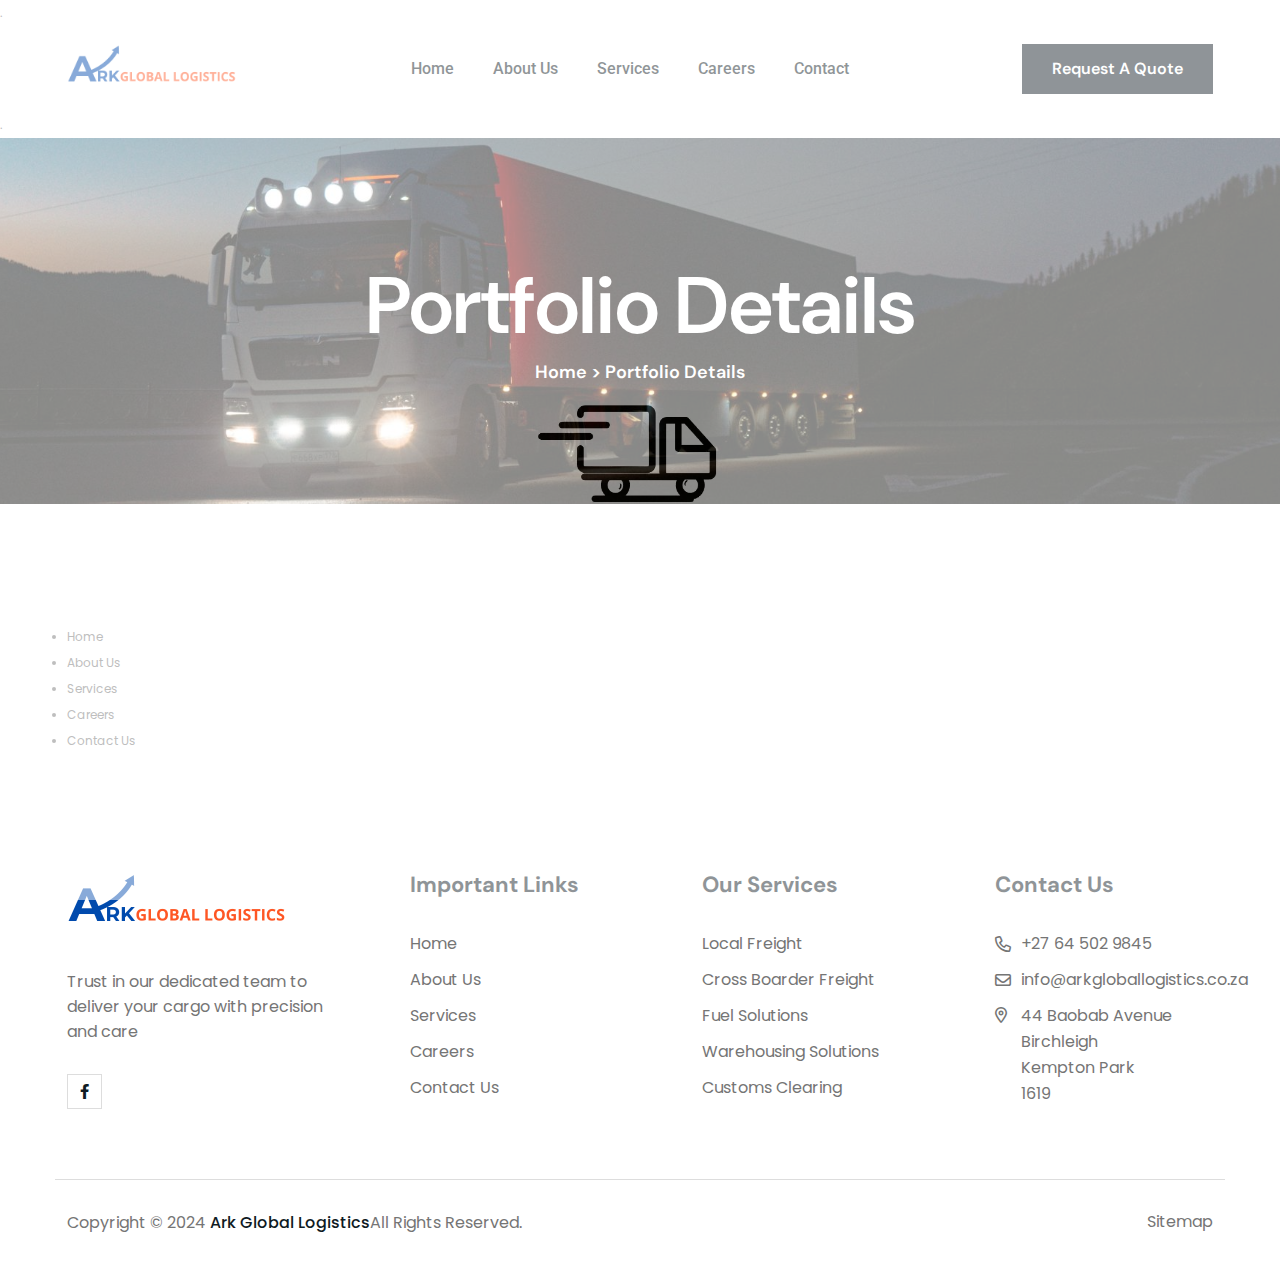
<file: sitemap.html>
<!DOCTYPE html>
<html class="no-js" lang="en">
    <head>
        <meta charset="utf-8" />
        <meta http-equiv="x-ua-compatible" content="ie=edge" />
        <meta name="viewport" content="width=device-width, initial-scale=1" />
        <meta name="description" content="" />

        <!-- Site Title -->
        <title>Ark Global Logistics</title>

        <!-- Place favicon.ico in the root directory -->
        <link rel="shortcut icon" type="image/x-icon" href="assets/img/favicon.jpg" />

        <!-- CSS here -->
        <link rel="stylesheet" href="assets/css/bootstrap.min.css" />
        <link rel="stylesheet" href="assets/css/fontawesome.min.css" />
        <link rel="stylesheet" href="assets/css/venobox.min.css" />
        <link rel="stylesheet" href="assets/css/animate.min.css" />
        <link rel="stylesheet" href="assets/css/keyframe-animation.css" />
        <link rel="stylesheet" href="assets/css/odometer.min.css" />
        <link rel="stylesheet" href="assets/css/swiper.min.css" />
        <link rel="stylesheet" href="assets/css/main.css" />
    </head>

    <body class="header-4">
        <!-- header-area-start -->
        <header class="header sticky-active">
.
            <div class="primary-header">
                <div class="container">
                    <div class="primary-header-inner">
                        <div class="header-logo d-lg-block">
                            <a href="index.html">
                                <img src="assets/img/logo/logo-dark.png" alt="Logo" />
                            </a>
                        </div>
                        <div class="header-menu-wrap">
                            <div class="mobile-menu-items">
                                <ul class="sub-menu">
                                    <li class="active">
                                        <a href="index.html">Home</a>
                                    </li>
                                    <li>
                                        <a href="about.html">About Us</a>
                                    </li>
                                    <li>
                                        <a href="service.html">Services</a>
                                    </li>
                                    <li>
                                        <a href="careers.html">Careers</a>
                                    </li>
                                    <li><a href="contact.html">Contact</a></li>
                                </ul>
                            </div>
                        </div>
                        <!-- /.header-menu-wrap -->
                        <div class="header-right">

                            <a href="contact.html" class="lt-primary-btn header-btn">Request A Quote</a>
                            <div class="header-right-item">
                                <a href="javascript:void(0)" class="mobile-side-menu-toggle d-lg-none"
                                    ><i class="fa-sharp fa-solid fa-bars"></i
                                ></a>
                            </div>
                        </div>
                        <!-- /.header-right -->
                    </div>
                    <!-- /.primary-header-inner -->
                </div>
            </div>
            <!-- /.primary-header -->
        </header>
        <!-- /.Main Header -->

       <div class="preloader">
            <img src="assets/img/logo/proloader.gif" alt="preloader-icon">
        </div>
        <!--/.site-preloader-->

        <div class="mobile-side-menu">
            <div class="side-menu-content">
                <div class="side-menu-head">
                    <a href="index.html"><img src="assets/img/logo/logo-dark.png" alt="logo"></a>
                    <button class="mobile-side-menu-close"><i class="fa-regular fa-xmark"></i></button>
                </div>
                <div class="side-menu-wrap"></div>
                <div class="contact-item item-2">
                    <ul class="contact-list">
                        <li><span>44 Baobab Avenue<br />Birchleigh, Kempton Park<br />1619 </span></li>
                        <li>Phone : <a href="tel:+27645029845">+27 64 502 9845</a></li>
                        <li>Email : <a href="mailto:info@example.com">info@arkgloballogistics.co.za</a></li>
                    </ul>
                </div>
            </div>
        </div>
        <!-- /.mobile-side-menu -->
        <div class="mobile-side-menu-overlay"></div>

        .
        <section class="page-header pt-120 pb-120" data-background="assets/img/bg-img/page-header-bg.jpg">
            <div class="container">
                <div class="page-header-content text-center">
                    <h1 class="title">Portfolio Details</h1>
                    <h4 class="sub-title"><a href="index.html">Home </a><span>></span><a href="portfolio-details.html" class="inner-page"> Portfolio Details</a></h4>
                </div>
            </div>
        </section>
        <!-- ./ page-header -->

        <section class="container pt-120">
            <ul>
                <li> <a href="index.html">Home</a> </li>
                <li> <a href="about.html">About Us</a> </li>
                <li> <a href="service.html">Services</a> </li>
                <li> <a href="careers.html">Careers</a> </li>
                <li> <a href="contact.html">Contact Us</a> </li>
            </ul>
        </section>



        <footer class="footer-section">
            
            <div class="container">
                <div class="row footer-wrap pt-120 pb-70">
                    <div class="col-lg-3 col-md-6">
                        <div class="footer-widget">
                            <a href="index.html" class="footer-logo"><img src="assets/img/logo/logo-dark.png" alt="logo"></a>
                            <p>Trust in our dedicated team to deliver your cargo with precision and care</p>
                            <ul class="footer-social">
                                <li><a href="facebook.com"><i class="fab fa-facebook-f"></i></a></li>
                            </ul>
                        </div>
                    </div>
                    <div class="col-lg-3 col-md-6">
                        <div class="footer-widget item-2">
                            <h3 class="widget-header">Important Links</h3>
                            <ul class="widget-list">
                                <li><a href="index.html">Home</a></li>
                                <li><a href="about.html">About Us</a></li>
                                <li><a href="service.html">Services</a></li>
                                <li><a href="careers.html">Careers</a></li>
                                <li><a href="contact.html">Contact Us</a></li>
                            </ul>
                        </div>
                    </div>
                    <div class="col-lg-3 col-md-6">
                        <div class="footer-widget item-2">
                            <h3 class="widget-header">Our Services</h3>
                            <ul class="widget-list">
                                <li><a href="service.html">Local Freight</a></li>
                                <li><a href="service.html">Cross Boarder Freight</a></li>
                                <li><a href="service.html">Fuel Solutions</a></li>
                                <li><a href="service.html">Warehousing Solutions</a></li>
                                <li><a href="service.html">Customs Clearing</a></li>
                            </ul>
                        </div>
                    </div>
                    <div class="col-lg-3 col-md-6">
                        <div class="footer-widget item-2">
                            <h3 class="widget-header">Contact Us</h3>
                            <ul class="widget-list adress-list">
                                <li><i class="fa-regular fa-phone"></i><a href="tel:+27645029845">+27 64 502 9845</a></li>
                                <li><i class="fa-regular fa-envelope"></i><a href="mailto:info@arkgloballogistics.co.za">info@arkgloballogistics.co.za</a></li>
                                <li><i class="fa-sharp fa-regular fa-location-dot"></i>44 Baobab Avenue<br />Birchleigh<br />Kempton Park<br />1619</li>
                            </ul>
                        </div>
                    </div>
                </div>
            </div>
            <div class="copyright-area">
                <div class="container">
                    <div class="copyright-content">
                        <p>Copyright © 2024 <span>Ark Global Logistics</span>All Rights Reserved.</p>
                        <ul class="copy-list">
                            
                            <li><a href="sitemap.html">Sitemap</a></li>
                            
                        </ul>
                    </div>
                </div>
            </div>
        </footer>
        <!-- ./ footer-section -->

        <div id="scrollup">
            <button id="scroll-top" class="scroll-to-top"><i class="fa-regular fa-arrow-up-long"></i></button>
        </div>
        <!--scrollup-->

        <!-- JS here -->
        <script src="assets/js/vendor/jquary-3.6.0.min.js"></script>
        <script src="assets/js/vendor/bootstrap-bundle.js"></script>
        <script src="assets/js/vendor/imagesloaded-pkgd.js"></script>
        <script src="assets/js/vendor/waypoints.min.js"></script>
        <script src="assets/js/vendor/venobox.min.js"></script>
        <script src="assets/js/vendor/odometer.min.js"></script>
        <script src="assets/js/vendor/meanmenu.js"></script>
        <script src="assets/js/vendor/jquery.isotope.js"></script>
        <script src="assets/js/vendor/wow.min.js"></script>
        <script src="assets/js/vendor/swiper.min.js"></script>
        <script src="assets/js/ajax-form.js"></script>
        <script src="assets/js/main.js"></script>
    </body>
</html>
</file>
<file: assets/css/keyframe-animation.css>
/* ----------------------------------------------
 * Slider Animation
 * ---------------------------------------------- */

/*
 * ----------------------------------------
 * Reveal Animation
 * ----------------------------------------
 */ 
  
@-webkit-keyframes clip-text {
	from {
		-webkit-clip-path: inset(0 100% 0 0);
		        clip-path: inset(0 100% 0 0);
	}
	to {
		-webkit-clip-path: inset(0 0 0 0);
		        clip-path: inset(0 0 0 0);
	}
}

@keyframes clip-text {
	from {
		-webkit-clip-path: inset(0 100% 0 0);
		        clip-path: inset(0 100% 0 0);
	}
	to {
		-webkit-clip-path: inset(0 0 0 0);
		        clip-path: inset(0 0 0 0);
	}
}

@-webkit-keyframes text-revealer {
	
	0%, 50% {
		-webkit-transform-origin: 0 50%;
		        transform-origin: 0 50%;
	}
	
	60%, 100% {
		-webkit-transform-origin: 100% 50%;
		        transform-origin: 100% 50%;		
	}

	
	60% {
		-webkit-transform: scaleX(1);
		        transform: scaleX(1);
	}
	
	100% {
		-webkit-transform: scaleX(0);
		        transform: scaleX(0);
	}
}

@keyframes text-revealer {
	
	0%, 50% {
		-webkit-transform-origin: 0 50%;
		        transform-origin: 0 50%;
	}
	
	60%, 100% {
		-webkit-transform-origin: 100% 50%;
		        transform-origin: 100% 50%;		
	}

	
	60% {
		-webkit-transform: scaleX(1);
		        transform: scaleX(1);
	}
	
	100% {
		-webkit-transform: scaleX(0);
		        transform: scaleX(0);
	}
} 
@-webkit-keyframes text-revealer-vartical {
	
	0%, 50% {
		-webkit-transform-origin: 0 50%;
		        transform-origin: 0 50%;
	}
	
	60%, 100% {
		-webkit-transform-origin: 100% 50%;
		        transform-origin: 100% 50%;		
	}

	
	60% {
		-webkit-transform: scaleY(1);
		        transform: scaleY(1);
	}
	
	100% {
		-webkit-transform: scaleY(0);
		        transform: scaleY(0);
	}
}

@keyframes text-revealer-vartical {
	
	0%, 50% {
		-webkit-transform-origin: 0 50%;
		        transform-origin: 0 50%;
	}
	
	60%, 100% {
		-webkit-transform-origin: 100% 50%;
		        transform-origin: 100% 50%;		
	}

	
	60% {
		-webkit-transform: scaleY(1);
		        transform: scaleY(1);
	}
	
	100% {
		-webkit-transform: scaleY(0);
		        transform: scaleY(0);
	}
}  


/*
 * ----------------------------------------
 * Border Animation
 * ----------------------------------------
 */
    
@keyframes bar-top {
  0% {
    transform: scale(0, 1);
  }
  12.5% {
    transform: scale(1, 1);
  }
  87.5% {
    transform: scale(1, 1);
  }
  100% {
    transform: scale(1, 1);
  }
}
@keyframes bar-right {
  0% {
    transform: scale(1, 0);
  }
  12.5% {
    transform: scale(1, 0);
  }
  25% {
    transform: scale(1, 1);
  }
  75% {
    transform: scale(1, 1);
  }
  87.5% {
    transform: scale(1, 1);
  }
  100% {
    transform: scale(1, 1);
  }
}
@keyframes bar-bottom {
  0% {
    transform: scale(0, 1);
  }
  25% {
    transform: scale(0, 1);
  }
  37.5% {
    transform: scale(1, 1);
  }
  62.5% {
    transform: scale(1, 1);
  }
  75% {
    transform: scale(1, 1);
  }
  100% {
    transform: scale(1, 1);
  }
}
@keyframes bar-left {
  0% {
    transform: scale(1, 0);
  }
  37.5% {
    transform: scale(1, 0);
  }
  50% {
    transform: scale(1, 1);
  }
  62.5% {
    transform: scale(1, 1);
  }
  100% {
    transform: scale(1, 1);
  }
}
    
/*--rotation--*/

@keyframes rotation {
  0% {
    transform: rotate(0deg);
  }
  25% {
    transform: rotate(90deg);
  }
  50% {
    transform: rotate(180deg);
  }
  75% {
    transform: rotate(270deg);
  }
  100% {
    transform: rotate(360deg);
  }
}
/**
 * ----------------------------------------
 * animation tracking-in-expand
 * ----------------------------------------
 */
.tracking-in-expand {
    -webkit-animation-name: tracking-in-expand;
    animation-name: tracking-in-expand;
    animation-timing-function: cubic-bezier(0.215, 0.610, 0.355, 1.000);
    animation-fill-mode: both;

}
@-webkit-keyframes tracking-in-expand {
  0% {
    letter-spacing: -8px;
    opacity: 0;
  }
  40% {
    opacity: 0.6;
  }
  100% {
    opacity: 1;
  }
}
@keyframes tracking-in-expand {
  0% {
    letter-spacing: -8px;
    opacity: 0;
  }
  40% {
    opacity: 0.6;
  }
  100% {
    opacity: 1;
  }
}

/**
 * ----------------------------------------
 * animation tracking-in-expand-fwd
 * ----------------------------------------
 */
.tracking-in-expand-fwd {
    -webkit-animation-name: tracking-in-expand-fwd;
    animation-name: tracking-in-expand-fwd;
    animation-timing-function: cubic-bezier(0.215, 0.610, 0.355, 1.000);
    animation-fill-mode: both;
}
@-webkit-keyframes tracking-in-expand-fwd {
  0% {
    letter-spacing: -0.5em;
    -webkit-transform: translateZ(-700px);
            transform: translateZ(-700px);
    opacity: 0;
  }
  40% {
    opacity: 0.6;
  }
  100% {
    -webkit-transform: translateZ(0);
            transform: translateZ(0);
    opacity: 1;
  }
}
@keyframes tracking-in-expand-fwd {
  0% {
    letter-spacing: -0.5em;
    -webkit-transform: translateZ(-700px);
            transform: translateZ(-700px);
    opacity: 0;
  }
  40% {
    opacity: 0.6;
  }
  100% {
    -webkit-transform: translateZ(0);
            transform: translateZ(0);
    opacity: 1;
  }
}

/**
 * ----------------------------------------
 * animation tracking-in-expand-fwd-top
 * ----------------------------------------
 */
.tracking-in-expand-fwd-top {
    -webkit-animation-name: tracking-in-expand-fwd-top;
    animation-name: tracking-in-expand-fwd-top;
    animation-timing-function: cubic-bezier(0.215, 0.610, 0.355, 1.000);
    animation-fill-mode: both;
}
@-webkit-keyframes tracking-in-expand-fwd-top {
  0% {
    letter-spacing: -0.5em;
    -webkit-transform: translateZ(-700px) translateY(-500px);
            transform: translateZ(-700px) translateY(-500px);
    opacity: 0;
  }
  40% {
    opacity: 0.6;
  }
  100% {
    -webkit-transform: translateZ(0) translateY(0);
            transform: translateZ(0) translateY(0);
    opacity: 1;
  }
}
@keyframes tracking-in-expand-fwd-top {
  0% {
    letter-spacing: -0.5em;
    -webkit-transform: translateZ(-700px) translateY(-500px);
            transform: translateZ(-700px) translateY(-500px);
    opacity: 0;
  }
  40% {
    opacity: 0.6;
  }
  100% {
    -webkit-transform: translateZ(0) translateY(0);
            transform: translateZ(0) translateY(0);
    opacity: 1;
  }
}

/**
 * ----------------------------------------
 * animation tracking-in-expand-fwd-bottom
 * ----------------------------------------
 */
.tracking-in-expand-fwd-bottom {
    -webkit-animation-name: tracking-in-expand-fwd-bottom;
    animation-name: tracking-in-expand-fwd-bottom;
    animation-timing-function: cubic-bezier(0.215, 0.610, 0.355, 1.000);
    animation-fill-mode: both;
}
@-webkit-keyframes tracking-in-expand-fwd-bottom {
  0% {
    letter-spacing: -0.5em;
    -webkit-transform: translateZ(-700px) translateY(500px);
            transform: translateZ(-700px) translateY(500px);
    opacity: 0;
  }
  40% {
    opacity: 0.6;
  }
  100% {
    -webkit-transform: translateZ(0) translateY(0);
            transform: translateZ(0) translateY(0);
    opacity: 1;
  }
}
@keyframes tracking-in-expand-fwd-bottom {
  0% {
    letter-spacing: -0.5em;
    -webkit-transform: translateZ(-700px) translateY(500px);
            transform: translateZ(-700px) translateY(500px);
    opacity: 0;
  }
  40% {
    opacity: 0.6;
  }
  100% {
    -webkit-transform: translateZ(0) translateY(0);
            transform: translateZ(0) translateY(0);
    opacity: 1;
  }
}

/**
 * ----------------------------------------
 * animation tracking-in-contract
 * ----------------------------------------
 */
.tracking-in-contract {
    -webkit-animation-name: tracking-in-contract;
    animation-name: tracking-in-contract;
    animation-timing-function: cubic-bezier(0.215, 0.610, 0.355, 1.000);
    animation-fill-mode: both;
}
@-webkit-keyframes tracking-in-contract {
  0% {
    letter-spacing: 1em;
    opacity: 0;
  }
  40% {
    opacity: 0.6;
  }
  100% {
    letter-spacing: normal;
    opacity: 1;
  }
}
@keyframes tracking-in-contract {
  0% {
    letter-spacing: 1em;
    opacity: 0;
  }
  40% {
    opacity: 0.6;
  }
  100% {
    letter-spacing: normal;
    opacity: 1;
  }
}

/**
 * ----------------------------------------
 * animation tracking-in-contract-bck
 * ----------------------------------------
 */
.tracking-in-contract-bck {
    -webkit-animation-name: tracking-in-contract-bck;
    animation-name: tracking-in-contract-bck;
    animation-timing-function: cubic-bezier(0.215, 0.610, 0.355, 1.000);
    animation-fill-mode: both;
}
@-webkit-keyframes tracking-in-contract-bck {
  0% {
    letter-spacing: 1em;
    -webkit-transform: translateZ(400px);
            transform: translateZ(400px);
    opacity: 0;
  }
  40% {
    opacity: 0.6;
  }
  100% {
    -webkit-transform: translateZ(0);
            transform: translateZ(0);
    opacity: 1;
  }
}
@keyframes tracking-in-contract-bck {
  0% {
    letter-spacing: 1em;
    -webkit-transform: translateZ(400px);
            transform: translateZ(400px);
    opacity: 0;
  }
  40% {
    opacity: 0.6;
  }
  100% {
    -webkit-transform: translateZ(0);
            transform: translateZ(0);
    opacity: 1;
  }
}

/**
 * ----------------------------------------
 * animation tracking-in-contract-bck-top
 * ----------------------------------------
 */
.tracking-in-contract-bck-top {
    -webkit-animation-name: tracking-in-contract-bck-top;
    animation-name: tracking-in-contract-bck-top;
    animation-timing-function: cubic-bezier(0.215, 0.610, 0.355, 1.000);
    animation-fill-mode: both;
}
@-webkit-keyframes tracking-in-contract-bck-top {
  0% {
    letter-spacing: 1em;
    -webkit-transform: translateZ(400px) translateY(-300px);
            transform: translateZ(400px) translateY(-300px);
    opacity: 0;
  }
  40% {
    opacity: 0.6;
  }
  100% {
    -webkit-transform: translateZ(0) translateY(0);
            transform: translateZ(0) translateY(0);
    opacity: 1;
  }
}
@keyframes tracking-in-contract-bck-top {
  0% {
    letter-spacing: 1em;
    -webkit-transform: translateZ(400px) translateY(-300px);
            transform: translateZ(400px) translateY(-300px);
    opacity: 0;
  }
  40% {
    opacity: 0.6;
  }
  100% {
    -webkit-transform: translateZ(0) translateY(0);
            transform: translateZ(0) translateY(0);
    opacity: 1;
  }
}

/**
 * ----------------------------------------
 * animation tracking-in-contract-bck-bottom
 * ----------------------------------------
 */
.tracking-in-contract-bck-bottom {
    -webkit-animation-name: tracking-in-contract-bck-bottom;
    animation-name: tracking-in-contract-bck-bottom;
    animation-timing-function: cubic-bezier(0.215, 0.610, 0.355, 1.000);
    animation-fill-mode: both;
}
@-webkit-keyframes tracking-in-contract-bck-bottom {
  0% {
    letter-spacing: 1em;
    -webkit-transform: translateZ(400px) translateY(300px);
            transform: translateZ(400px) translateY(300px);
    opacity: 0;
  }
  40% {
    opacity: 0.6;
  }
  100% {
    -webkit-transform: translateZ(0) translateY(0);
            transform: translateZ(0) translateY(0);
    opacity: 1;
  }
}
@keyframes tracking-in-contract-bck-bottom {
  0% {
    letter-spacing: 1em;
    -webkit-transform: translateZ(400px) translateY(300px);
            transform: translateZ(400px) translateY(300px);
    opacity: 0;
  }
  40% {
    opacity: 0.6;
  }
  100% {
    -webkit-transform: translateZ(0) translateY(0);
            transform: translateZ(0) translateY(0);
    opacity: 1;
  }
}

/**
 * ----------------------------------------
 * animation text-focus-in
 * ----------------------------------------
 */
.text-focus-in {
    -webkit-animation-name: text-focus-in;
    animation-name: text-focus-in;
    animation-timing-function: cubic-bezier(0.215, 0.610, 0.355, 1.000);
    animation-fill-mode: both;
}
@-webkit-keyframes text-focus-in {
  0% {
    -webkit-filter: blur(12px);
            filter: blur(12px);
    opacity: 0;
  }
  100% {
    -webkit-filter: blur(0px);
            filter: blur(0px);
    opacity: 1;
  }
}
@keyframes text-focus-in {
  0% {
    -webkit-filter: blur(12px);
            filter: blur(12px);
    opacity: 0;
  }
  100% {
    -webkit-filter: blur(0px);
            filter: blur(0px);
    opacity: 1;
  }
}

/**
 * ----------------------------------------
 * animation focus-in-expand
 * ----------------------------------------
 */
.focus-in-expand {
    -webkit-animation-name: focus-in-expand;
    animation-name: focus-in-expand;
    animation-timing-function: cubic-bezier(0.215, 0.610, 0.355, 1.000);
    animation-fill-mode: both;
}
@-webkit-keyframes focus-in-expand {
  0% {
    letter-spacing: -0.5em;
    -webkit-filter: blur(12px);
            filter: blur(12px);
    opacity: 0;
  }
  100% {
    -webkit-filter: blur(0px);
            filter: blur(0px);
    opacity: 1;
  }
}
@keyframes focus-in-expand {
  0% {
    letter-spacing: -0.5em;
    -webkit-filter: blur(12px);
            filter: blur(12px);
    opacity: 0;
  }
  100% {
    -webkit-filter: blur(0px);
            filter: blur(0px);
    opacity: 1;
  }
}

/**
 * ----------------------------------------
 * animation focus-in-expand-fwd
 * ----------------------------------------
 */
.focus-in-expand-fwd {
    -webkit-animation-name: focus-in-expand-fwd;
    animation-name: focus-in-expand-fwd;
    animation-timing-function: cubic-bezier(0.215, 0.610, 0.355, 1.000);
    animation-fill-mode: both;
}
@-webkit-keyframes focus-in-expand-fwd {
  0% {
    letter-spacing: -0.5em;
    -webkit-transform: translateZ(-800px);
            transform: translateZ(-800px);
    -webkit-filter: blur(12px);
            filter: blur(12px);
    opacity: 0;
  }
  100% {
    -webkit-transform: translateZ(0);
            transform: translateZ(0);
    -webkit-filter: blur(0);
            filter: blur(0);
    opacity: 1;
  }
}
@keyframes focus-in-expand-fwd {
  0% {
    letter-spacing: -0.5em;
    -webkit-transform: translateZ(-800px);
            transform: translateZ(-800px);
    -webkit-filter: blur(12px);
            filter: blur(12px);
    opacity: 0;
  }
  100% {
    -webkit-transform: translateZ(0);
            transform: translateZ(0);
    -webkit-filter: blur(0);
            filter: blur(0);
    opacity: 1;
  }
}

/**
 * ----------------------------------------
 * animation focus-in-contract
 * ----------------------------------------
 */
.focus-in-contract {
    -webkit-animation-name: focus-in-contract;
    animation-name: focus-in-contract;
    animation-timing-function: cubic-bezier(0.215, 0.610, 0.355, 1.000);
    animation-fill-mode: both;
}
@-webkit-keyframes focus-in-contract {
  0% {
    letter-spacing: 8px;
    -webkit-filter: blur(12px);
            filter: blur(12px);
    opacity: 0;
  }
  100% {
    -webkit-filter: blur(0px);
            filter: blur(0px);
    opacity: 1;
  }
}
@keyframes focus-in-contract {
  0% {
    letter-spacing: 8px;
    -webkit-filter: blur(12px);
            filter: blur(12px);
    opacity: 0;
  }
  100% {
    -webkit-filter: blur(0px);
            filter: blur(0px);
    opacity: 1;
  }
}

/**
 * ----------------------------------------
 * animation focus-in-contract-bck
 * ----------------------------------------
 */
.focus-in-contract-bck {
    -webkit-animation-name: focus-in-contract-bck;
    animation-name: focus-in-contract-bck;
    animation-timing-function: cubic-bezier(0.215, 0.610, 0.355, 1.000);
    animation-fill-mode: both;
}
@-webkit-keyframes focus-in-contract-bck {
  0% {
    letter-spacing: 1em;
    -webkit-transform: translateZ(300px);
            transform: translateZ(300px);
    -webkit-filter: blur(12px);
            filter: blur(12px);
    opacity: 0;
  }
  100% {
    -webkit-transform: translateZ(12px);
            transform: translateZ(12px);
    -webkit-filter: blur(0);
            filter: blur(0);
    opacity: 1;
  }
}
@keyframes focus-in-contract-bck {
  0% {
    letter-spacing: 1em;
    -webkit-transform: translateZ(300px);
            transform: translateZ(300px);
    -webkit-filter: blur(12px);
            filter: blur(12px);
    opacity: 0;
  }
  100% {
    -webkit-transform: translateZ(12px);
            transform: translateZ(12px);
    -webkit-filter: blur(0);
            filter: blur(0);
    opacity: 1;
  }
}

/**
 * ----------------------------------------
 * animation slide-in-top
 * ----------------------------------------
 */
.slide-in-top {
    -webkit-animation-name: slide-in-top;
    animation-name: slide-in-top;
    animation-timing-function: cubic-bezier(0.215, 0.610, 0.355, 1.000);
    animation-fill-mode: both;
}
@-webkit-keyframes slide-in-top {
  0% {
    -webkit-transform: translateY(-100%);
            transform: translateY(-100%);
    opacity: 0;
  }
  100% {
    -webkit-transform: translateY(0);
            transform: translateY(0);
    opacity: 1;
  }
}
@keyframes slide-in-top {
  0% {
    -webkit-transform: translateY(-100%);
            transform: translateY(-100%);
    opacity: 0;
  }
  100% {
    -webkit-transform: translateY(0);
            transform: translateY(0);
    opacity: 1;
  }
}

/**
 * ----------------------------------------
 * animation slide-in-right
 * ----------------------------------------
 */
.slide-in-right {
    -webkit-animation-name: slide-in-right;
    animation-name: slide-in-right;
    animation-timing-function: cubic-bezier(0.215, 0.610, 0.355, 1.000);
    animation-fill-mode: both;
}
@-webkit-keyframes slide-in-right {
  0% {
    -webkit-transform: translateX(100%);
            transform: translateX(100%);
    opacity: 0;
  }
  100% {
    -webkit-transform: translateX(0);
            transform: translateX(0);
    opacity: 1;
  }
}
@keyframes slide-in-right {
  0% {
    -webkit-transform: translateX(100%);
            transform: translateX(100%);
    opacity: 0;
  }
  100% {
    -webkit-transform: translateX(0);
            transform: translateX(0);
    opacity: 1;
  }
}

/**
 * ----------------------------------------
 * animation slide-in-bottom
 * ----------------------------------------
 */
.slide-in-bottom {
    -webkit-animation-name: slide-in-bottom;
    animation-name: slide-in-bottom;
    animation-timing-function: cubic-bezier(0.215, 0.610, 0.355, 1.000);
    animation-fill-mode: both;
}
@-webkit-keyframes slide-in-bottom {
  0% {
    -webkit-transform: translateY(100%);
            transform: translateY(100%);
    opacity: 0;
  }
  100% {
    -webkit-transform: translateY(0);
            transform: translateY(0);
    opacity: 1;
  }
}
@keyframes slide-in-bottom {
  0% {
    -webkit-transform: translateY(100%);
            transform: translateY(100%);
    opacity: 0;
  }
  100% {
    -webkit-transform: translateY(0);
            transform: translateY(0);
    opacity: 1;
  }
}

/**
 * ----------------------------------------
 * animation slide-in-left
 * ----------------------------------------
 */
.slide-in-left {
     -webkit-animation-name: slide-in-left;
    animation-name: slide-in-left;
    animation-timing-function: cubic-bezier(0.215, 0.610, 0.355, 1.000);
    animation-fill-mode: both;
}
@-webkit-keyframes slide-in-left {
  0% {
    -webkit-transform: translateX(-100%);
            transform: translateX(-100%);
    opacity: 0;
  }
  100% {
    -webkit-transform: translateX(0);
            transform: translateX(0);
    opacity: 1;
  }
}
@keyframes slide-in-left {
  0% {
    -webkit-transform: translateX(-100%);
            transform: translateX(-100%);
    opacity: 0;
  }
  100% {
    -webkit-transform: translateX(0);
            transform: translateX(0);
    opacity: 1;
  }
}

/**
 * ----------------------------------------
 * animation bounce-in-top
 * ----------------------------------------
 */
.bounce-in-top {
    -webkit-animation-name: bounce-in-top;
    animation-name: bounce-in-top;
    animation-timing-function: cubic-bezier(0.215, 0.610, 0.355, 1.000);
    animation-fill-mode: both;
}
@-webkit-keyframes bounce-in-top {
  0% {
    -webkit-transform: translateY(-500px);
            transform: translateY(-500px);
    -webkit-animation-timing-function: ease-in;
            animation-timing-function: ease-in;
    opacity: 0;
  }
  38% {
    -webkit-transform: translateY(0);
            transform: translateY(0);
    -webkit-animation-timing-function: ease-out;
            animation-timing-function: ease-out;
    opacity: 1;
  }
  55% {
    -webkit-transform: translateY(-65px);
            transform: translateY(-65px);
    -webkit-animation-timing-function: ease-in;
            animation-timing-function: ease-in;
  }
  72% {
    -webkit-transform: translateY(0);
            transform: translateY(0);
    -webkit-animation-timing-function: ease-out;
            animation-timing-function: ease-out;
  }
  81% {
    -webkit-transform: translateY(-28px);
            transform: translateY(-28px);
    -webkit-animation-timing-function: ease-in;
            animation-timing-function: ease-in;
  }
  90% {
    -webkit-transform: translateY(0);
            transform: translateY(0);
    -webkit-animation-timing-function: ease-out;
            animation-timing-function: ease-out;
  }
  95% {
    -webkit-transform: translateY(-8px);
            transform: translateY(-8px);
    -webkit-animation-timing-function: ease-in;
            animation-timing-function: ease-in;
  }
  100% {
    -webkit-transform: translateY(0);
            transform: translateY(0);
    -webkit-animation-timing-function: ease-out;
            animation-timing-function: ease-out;
  }
}
@keyframes bounce-in-top {
  0% {
    -webkit-transform: translateY(-500px);
            transform: translateY(-500px);
    -webkit-animation-timing-function: ease-in;
            animation-timing-function: ease-in;
    opacity: 0;
  }
  38% {
    -webkit-transform: translateY(0);
            transform: translateY(0);
    -webkit-animation-timing-function: ease-out;
            animation-timing-function: ease-out;
    opacity: 1;
  }
  55% {
    -webkit-transform: translateY(-65px);
            transform: translateY(-65px);
    -webkit-animation-timing-function: ease-in;
            animation-timing-function: ease-in;
  }
  72% {
    -webkit-transform: translateY(0);
            transform: translateY(0);
    -webkit-animation-timing-function: ease-out;
            animation-timing-function: ease-out;
  }
  81% {
    -webkit-transform: translateY(-28px);
            transform: translateY(-28px);
    -webkit-animation-timing-function: ease-in;
            animation-timing-function: ease-in;
  }
  90% {
    -webkit-transform: translateY(0);
            transform: translateY(0);
    -webkit-animation-timing-function: ease-out;
            animation-timing-function: ease-out;
  }
  95% {
    -webkit-transform: translateY(-8px);
            transform: translateY(-8px);
    -webkit-animation-timing-function: ease-in;
            animation-timing-function: ease-in;
  }
  100% {
    -webkit-transform: translateY(0);
            transform: translateY(0);
    -webkit-animation-timing-function: ease-out;
            animation-timing-function: ease-out;
  }
}

/**
 * ----------------------------------------
 * animation bounce-in-right
 * ----------------------------------------
 */
.bounce-in-right {
    -webkit-animation-name: bounce-in-right;
    animation-name: bounce-in-right;
    animation-timing-function: cubic-bezier(0.215, 0.610, 0.355, 1.000);
    animation-fill-mode: both;
}
@-webkit-keyframes bounce-in-right {
  0% {
    -webkit-transform: translateX(600px);
            transform: translateX(600px);
    -webkit-animation-timing-function: ease-in;
            animation-timing-function: ease-in;
    opacity: 0;
  }
  38% {
    -webkit-transform: translateX(0);
            transform: translateX(0);
    -webkit-animation-timing-function: ease-out;
            animation-timing-function: ease-out;
    opacity: 1;
  }
  55% {
    -webkit-transform: translateX(68px);
            transform: translateX(68px);
    -webkit-animation-timing-function: ease-in;
            animation-timing-function: ease-in;
  }
  72% {
    -webkit-transform: translateX(0);
            transform: translateX(0);
    -webkit-animation-timing-function: ease-out;
            animation-timing-function: ease-out;
  }
  81% {
    -webkit-transform: translateX(32px);
            transform: translateX(32px);
    -webkit-animation-timing-function: ease-in;
            animation-timing-function: ease-in;
  }
  90% {
    -webkit-transform: translateX(0);
            transform: translateX(0);
    -webkit-animation-timing-function: ease-out;
            animation-timing-function: ease-out;
  }
  95% {
    -webkit-transform: translateX(8px);
            transform: translateX(8px);
    -webkit-animation-timing-function: ease-in;
            animation-timing-function: ease-in;
  }
  100% {
    -webkit-transform: translateX(0);
            transform: translateX(0);
    -webkit-animation-timing-function: ease-out;
            animation-timing-function: ease-out;
  }
}
@keyframes bounce-in-right {
  0% {
    -webkit-transform: translateX(600px);
            transform: translateX(600px);
    -webkit-animation-timing-function: ease-in;
            animation-timing-function: ease-in;
    opacity: 0;
  }
  38% {
    -webkit-transform: translateX(0);
            transform: translateX(0);
    -webkit-animation-timing-function: ease-out;
            animation-timing-function: ease-out;
    opacity: 1;
  }
  55% {
    -webkit-transform: translateX(68px);
            transform: translateX(68px);
    -webkit-animation-timing-function: ease-in;
            animation-timing-function: ease-in;
  }
  72% {
    -webkit-transform: translateX(0);
            transform: translateX(0);
    -webkit-animation-timing-function: ease-out;
            animation-timing-function: ease-out;
  }
  81% {
    -webkit-transform: translateX(32px);
            transform: translateX(32px);
    -webkit-animation-timing-function: ease-in;
            animation-timing-function: ease-in;
  }
  90% {
    -webkit-transform: translateX(0);
            transform: translateX(0);
    -webkit-animation-timing-function: ease-out;
            animation-timing-function: ease-out;
  }
  95% {
    -webkit-transform: translateX(8px);
            transform: translateX(8px);
    -webkit-animation-timing-function: ease-in;
            animation-timing-function: ease-in;
  }
  100% {
    -webkit-transform: translateX(0);
            transform: translateX(0);
    -webkit-animation-timing-function: ease-out;
            animation-timing-function: ease-out;
  }
}

/**
 * ----------------------------------------
 * animation bounce-in-bottom
 * ----------------------------------------
 */
.bounce-in-bottom {
    -webkit-animation-name: bounce-in-bottom;
    animation-name: bounce-in-bottom;
    animation-timing-function: cubic-bezier(0.215, 0.610, 0.355, 1.000);
    animation-fill-mode: both;
}
@-webkit-keyframes bounce-in-bottom {
  0% {
    -webkit-transform: translateY(500px);
            transform: translateY(500px);
    -webkit-animation-timing-function: ease-in;
            animation-timing-function: ease-in;
    opacity: 0;
  }
  38% {
    -webkit-transform: translateY(0);
            transform: translateY(0);
    -webkit-animation-timing-function: ease-out;
            animation-timing-function: ease-out;
    opacity: 1;
  }
  55% {
    -webkit-transform: translateY(65px);
            transform: translateY(65px);
    -webkit-animation-timing-function: ease-in;
            animation-timing-function: ease-in;
  }
  72% {
    -webkit-transform: translateY(0);
            transform: translateY(0);
    -webkit-animation-timing-function: ease-out;
            animation-timing-function: ease-out;
  }
  81% {
    -webkit-transform: translateY(28px);
            transform: translateY(28px);
    -webkit-animation-timing-function: ease-in;
            animation-timing-function: ease-in;
  }
  90% {
    -webkit-transform: translateY(0);
            transform: translateY(0);
    -webkit-animation-timing-function: ease-out;
            animation-timing-function: ease-out;
  }
  95% {
    -webkit-transform: translateY(8px);
            transform: translateY(8px);
    -webkit-animation-timing-function: ease-in;
            animation-timing-function: ease-in;
  }
  100% {
    -webkit-transform: translateY(0);
            transform: translateY(0);
    -webkit-animation-timing-function: ease-out;
            animation-timing-function: ease-out;
  }
}
@keyframes bounce-in-bottom {
  0% {
    -webkit-transform: translateY(500px);
            transform: translateY(500px);
    -webkit-animation-timing-function: ease-in;
            animation-timing-function: ease-in;
    opacity: 0;
  }
  38% {
    -webkit-transform: translateY(0);
            transform: translateY(0);
    -webkit-animation-timing-function: ease-out;
            animation-timing-function: ease-out;
    opacity: 1;
  }
  55% {
    -webkit-transform: translateY(65px);
            transform: translateY(65px);
    -webkit-animation-timing-function: ease-in;
            animation-timing-function: ease-in;
  }
  72% {
    -webkit-transform: translateY(0);
            transform: translateY(0);
    -webkit-animation-timing-function: ease-out;
            animation-timing-function: ease-out;
  }
  81% {
    -webkit-transform: translateY(28px);
            transform: translateY(28px);
    -webkit-animation-timing-function: ease-in;
            animation-timing-function: ease-in;
  }
  90% {
    -webkit-transform: translateY(0);
            transform: translateY(0);
    -webkit-animation-timing-function: ease-out;
            animation-timing-function: ease-out;
  }
  95% {
    -webkit-transform: translateY(8px);
            transform: translateY(8px);
    -webkit-animation-timing-function: ease-in;
            animation-timing-function: ease-in;
  }
  100% {
    -webkit-transform: translateY(0);
            transform: translateY(0);
    -webkit-animation-timing-function: ease-out;
            animation-timing-function: ease-out;
  }
}

/**
 * ----------------------------------------
 * animation bounce-in-left
 * ----------------------------------------
 */
.bounce-in-left {
    -webkit-animation-name: bounce-in-left;
    animation-name: bounce-in-left;
    animation-timing-function: cubic-bezier(0.215, 0.610, 0.355, 1.000);
    animation-fill-mode: both;
}
@-webkit-keyframes bounce-in-left {
  0% {
    -webkit-transform: translateX(-600px);
            transform: translateX(-600px);
    -webkit-animation-timing-function: ease-in;
            animation-timing-function: ease-in;
    opacity: 0;
  }
  38% {
    -webkit-transform: translateX(0);
            transform: translateX(0);
    -webkit-animation-timing-function: ease-out;
            animation-timing-function: ease-out;
    opacity: 1;
  }
  55% {
    -webkit-transform: translateX(-68px);
            transform: translateX(-68px);
    -webkit-animation-timing-function: ease-in;
            animation-timing-function: ease-in;
  }
  72% {
    -webkit-transform: translateX(0);
            transform: translateX(0);
    -webkit-animation-timing-function: ease-out;
            animation-timing-function: ease-out;
  }
  81% {
    -webkit-transform: translateX(-28px);
            transform: translateX(-28px);
    -webkit-animation-timing-function: ease-in;
            animation-timing-function: ease-in;
  }
  90% {
    -webkit-transform: translateX(0);
            transform: translateX(0);
    -webkit-animation-timing-function: ease-out;
            animation-timing-function: ease-out;
  }
  95% {
    -webkit-transform: translateX(-8px);
            transform: translateX(-8px);
    -webkit-animation-timing-function: ease-in;
            animation-timing-function: ease-in;
  }
  100% {
    -webkit-transform: translateX(0);
            transform: translateX(0);
    -webkit-animation-timing-function: ease-out;
            animation-timing-function: ease-out;
  }
}
@keyframes bounce-in-left {
  0% {
    -webkit-transform: translateX(-600px);
            transform: translateX(-600px);
    -webkit-animation-timing-function: ease-in;
            animation-timing-function: ease-in;
    opacity: 0;
  }
  38% {
    -webkit-transform: translateX(0);
            transform: translateX(0);
    -webkit-animation-timing-function: ease-out;
            animation-timing-function: ease-out;
    opacity: 1;
  }
  55% {
    -webkit-transform: translateX(-68px);
            transform: translateX(-68px);
    -webkit-animation-timing-function: ease-in;
            animation-timing-function: ease-in;
  }
  72% {
    -webkit-transform: translateX(0);
            transform: translateX(0);
    -webkit-animation-timing-function: ease-out;
            animation-timing-function: ease-out;
  }
  81% {
    -webkit-transform: translateX(-28px);
            transform: translateX(-28px);
    -webkit-animation-timing-function: ease-in;
            animation-timing-function: ease-in;
  }
  90% {
    -webkit-transform: translateX(0);
            transform: translateX(0);
    -webkit-animation-timing-function: ease-out;
            animation-timing-function: ease-out;
  }
  95% {
    -webkit-transform: translateX(-8px);
            transform: translateX(-8px);
    -webkit-animation-timing-function: ease-in;
            animation-timing-function: ease-in;
  }
  100% {
    -webkit-transform: translateX(0);
            transform: translateX(0);
    -webkit-animation-timing-function: ease-out;
            animation-timing-function: ease-out;
  }
}

/**
 * ----------------------------------------
 * animation bounce-in-fwd
 * ----------------------------------------
 */
.bounce-in-fwd {
    -webkit-animation-name: bounce-in-fwd;
    animation-name: bounce-in-fwd;
    animation-timing-function: cubic-bezier(0.215, 0.610, 0.355, 1.000);
    animation-fill-mode: both;
}
@-webkit-keyframes bounce-in-fwd {
  0% {
    -webkit-transform: scale(0);
            transform: scale(0);
    -webkit-animation-timing-function: ease-in;
            animation-timing-function: ease-in;
    opacity: 0;
  }
  38% {
    -webkit-transform: scale(1);
            transform: scale(1);
    -webkit-animation-timing-function: ease-out;
            animation-timing-function: ease-out;
    opacity: 1;
  }
  55% {
    -webkit-transform: scale(0.7);
            transform: scale(0.7);
    -webkit-animation-timing-function: ease-in;
            animation-timing-function: ease-in;
  }
  72% {
    -webkit-transform: scale(1);
            transform: scale(1);
    -webkit-animation-timing-function: ease-out;
            animation-timing-function: ease-out;
  }
  81% {
    -webkit-transform: scale(0.84);
            transform: scale(0.84);
    -webkit-animation-timing-function: ease-in;
            animation-timing-function: ease-in;
  }
  89% {
    -webkit-transform: scale(1);
            transform: scale(1);
    -webkit-animation-timing-function: ease-out;
            animation-timing-function: ease-out;
  }
  95% {
    -webkit-transform: scale(0.95);
            transform: scale(0.95);
    -webkit-animation-timing-function: ease-in;
            animation-timing-function: ease-in;
  }
  100% {
    -webkit-transform: scale(1);
            transform: scale(1);
    -webkit-animation-timing-function: ease-out;
            animation-timing-function: ease-out;
  }
}
@keyframes bounce-in-fwd {
  0% {
    -webkit-transform: scale(0);
            transform: scale(0);
    -webkit-animation-timing-function: ease-in;
            animation-timing-function: ease-in;
    opacity: 0;
  }
  38% {
    -webkit-transform: scale(1);
            transform: scale(1);
    -webkit-animation-timing-function: ease-out;
            animation-timing-function: ease-out;
    opacity: 1;
  }
  55% {
    -webkit-transform: scale(0.7);
            transform: scale(0.7);
    -webkit-animation-timing-function: ease-in;
            animation-timing-function: ease-in;
  }
  72% {
    -webkit-transform: scale(1);
            transform: scale(1);
    -webkit-animation-timing-function: ease-out;
            animation-timing-function: ease-out;
  }
  81% {
    -webkit-transform: scale(0.84);
            transform: scale(0.84);
    -webkit-animation-timing-function: ease-in;
            animation-timing-function: ease-in;
  }
  89% {
    -webkit-transform: scale(1);
            transform: scale(1);
    -webkit-animation-timing-function: ease-out;
            animation-timing-function: ease-out;
  }
  95% {
    -webkit-transform: scale(0.95);
            transform: scale(0.95);
    -webkit-animation-timing-function: ease-in;
            animation-timing-function: ease-in;
  }
  100% {
    -webkit-transform: scale(1);
            transform: scale(1);
    -webkit-animation-timing-function: ease-out;
            animation-timing-function: ease-out;
  }
}

/**
 * ----------------------------------------
 * animation bounce-in-bck
 * ----------------------------------------
 */
.bounce-in-bck {
    -webkit-animation-name: bounce-in-bck;
    animation-name: bounce-in-bck;
    animation-timing-function: cubic-bezier(0.215, 0.610, 0.355, 1.000);
    animation-fill-mode: both;
}
@-webkit-keyframes bounce-in-bck {
  0% {
    -webkit-transform: scale(7);
            transform: scale(7);
    -webkit-animation-timing-function: ease-in;
            animation-timing-function: ease-in;
    opacity: 0;
  }
  38% {
    -webkit-transform: scale(1);
            transform: scale(1);
    -webkit-animation-timing-function: ease-out;
            animation-timing-function: ease-out;
    opacity: 1;
  }
  55% {
    -webkit-transform: scale(1.5);
            transform: scale(1.5);
    -webkit-animation-timing-function: ease-in;
            animation-timing-function: ease-in;
  }
  72% {
    -webkit-transform: scale(1);
            transform: scale(1);
    -webkit-animation-timing-function: ease-out;
            animation-timing-function: ease-out;
  }
  81% {
    -webkit-transform: scale(1.24);
            transform: scale(1.24);
    -webkit-animation-timing-function: ease-in;
            animation-timing-function: ease-in;
  }
  89% {
    -webkit-transform: scale(1);
            transform: scale(1);
    -webkit-animation-timing-function: ease-out;
            animation-timing-function: ease-out;
  }
  95% {
    -webkit-transform: scale(1.04);
            transform: scale(1.04);
    -webkit-animation-timing-function: ease-in;
            animation-timing-function: ease-in;
  }
  100% {
    -webkit-transform: scale(1);
            transform: scale(1);
    -webkit-animation-timing-function: ease-out;
            animation-timing-function: ease-out;
  }
}
@keyframes bounce-in-bck {
  0% {
    -webkit-transform: scale(7);
            transform: scale(7);
    -webkit-animation-timing-function: ease-in;
            animation-timing-function: ease-in;
    opacity: 0;
  }
  38% {
    -webkit-transform: scale(1);
            transform: scale(1);
    -webkit-animation-timing-function: ease-out;
            animation-timing-function: ease-out;
    opacity: 1;
  }
  55% {
    -webkit-transform: scale(1.5);
            transform: scale(1.5);
    -webkit-animation-timing-function: ease-in;
            animation-timing-function: ease-in;
  }
  72% {
    -webkit-transform: scale(1);
            transform: scale(1);
    -webkit-animation-timing-function: ease-out;
            animation-timing-function: ease-out;
  }
  81% {
    -webkit-transform: scale(1.24);
            transform: scale(1.24);
    -webkit-animation-timing-function: ease-in;
            animation-timing-function: ease-in;
  }
  89% {
    -webkit-transform: scale(1);
            transform: scale(1);
    -webkit-animation-timing-function: ease-out;
            animation-timing-function: ease-out;
  }
  95% {
    -webkit-transform: scale(1.04);
            transform: scale(1.04);
    -webkit-animation-timing-function: ease-in;
            animation-timing-function: ease-in;
  }
  100% {
    -webkit-transform: scale(1);
            transform: scale(1);
    -webkit-animation-timing-function: ease-out;
            animation-timing-function: ease-out;
  }
}

/**
 * ----------------------------------------
 * animation fade-in
 * ----------------------------------------
 */
.fade-in {
    -webkit-animation-name: fade-in;
    animation-name: fade-in;
    animation-timing-function: cubic-bezier(0.215, 0.610, 0.355, 1.000);
    animation-fill-mode: both;
}

@-webkit-keyframes fade-in {
  0% {
    opacity: 0;
  }
  100% {
    opacity: 1;
  }
}
@keyframes fade-in {
  0% {
    opacity: 0;
  }
  100% {
    opacity: 1;
  }
}

/**
 * ----------------------------------------
 * animation fade-in-fwd
 * ----------------------------------------
 */
.fade-in-fwd {
    -webkit-animation-name: fade-in-fwd;
    animation-name: fade-in-fwd;
    animation-timing-function: cubic-bezier(0.215, 0.610, 0.355, 1.000);
    animation-fill-mode: both;
}
@-webkit-keyframes fade-in-fwd {
  0% {
    -webkit-transform: translateZ(-80px);
            transform: translateZ(-80px);
    opacity: 0;
  }
  100% {
    -webkit-transform: translateZ(0);
            transform: translateZ(0);
    opacity: 1;
  }
}
@keyframes fade-in-fwd {
  0% {
    -webkit-transform: translateZ(-80px);
            transform: translateZ(-80px);
    opacity: 0;
  }
  100% {
    -webkit-transform: translateZ(0);
            transform: translateZ(0);
    opacity: 1;
  }
}

/**
 * ----------------------------------------
 * animation fade-in-bck
 * ----------------------------------------
 */
.fade-in-bck {
    -webkit-animation-name: fade-in-bck;
    animation-name: fade-in-bck;
    animation-timing-function: cubic-bezier(0.215, 0.610, 0.355, 1.000);
    animation-fill-mode: both;
}

@-webkit-keyframes fade-in-bck {
  0% {
    -webkit-transform: translateZ(80px);
            transform: translateZ(80px);
    opacity: 0;
  }
  100% {
    -webkit-transform: translateZ(0);
            transform: translateZ(0);
    opacity: 1;
  }
}
@keyframes fade-in-bck {
  0% {
    -webkit-transform: translateZ(80px);
            transform: translateZ(80px);
    opacity: 0;
  }
  100% {
    -webkit-transform: translateZ(0);
            transform: translateZ(0);
    opacity: 1;
  }
}

/**
 * ----------------------------------------
 * animation fade-in-top
 * ----------------------------------------
 */
.fade-in-top {
    -webkit-animation-name: fade-in-top;
    animation-name: fade-in-top;
    animation-timing-function: cubic-bezier(0.215, 0.610, 0.355, 1.000);
    animation-fill-mode: both;
}
@-webkit-keyframes fade-in-top {
  0% {
    -webkit-transform: translateY(-50px);
            transform: translateY(-50px);
    opacity: 0;
  }
  100% {
    -webkit-transform: translateY(0);
            transform: translateY(0);
    opacity: 1;
  }
}
@keyframes fade-in-top {
  0% {
    -webkit-transform: translateY(-50px);
            transform: translateY(-50px);
    opacity: 0;
  }
  100% {
    -webkit-transform: translateY(0);
            transform: translateY(0);
    opacity: 1;
  }
}

/**
 * ----------------------------------------
 * animation fade-in-tr
 * ----------------------------------------
 */
.fade-in-tr {
    -webkit-animation-name: fade-in-tr;
    animation-name: fade-in-tr;
    animation-timing-function: cubic-bezier(0.215, 0.610, 0.355, 1.000);
    animation-fill-mode: both;
}
@-webkit-keyframes fade-in-tr {
  0% {
    -webkit-transform: translateX(50px) translateY(-50px);
            transform: translateX(50px) translateY(-50px);
    opacity: 0;
  }
  100% {
    -webkit-transform: translateX(0) translateY(0);
            transform: translateX(0) translateY(0);
    opacity: 1;
  }
}
@keyframes fade-in-tr {
  0% {
    -webkit-transform: translateX(50px) translateY(-50px);
            transform: translateX(50px) translateY(-50px);
    opacity: 0;
  }
  100% {
    -webkit-transform: translateX(0) translateY(0);
            transform: translateX(0) translateY(0);
    opacity: 1;
  }
}

/**
 * ----------------------------------------
 * animation fade-in-right
 * ----------------------------------------
 */
.fade-in-right {
    -webkit-animation-name: fade-in-right;
    animation-name: fade-in-right;
    animation-timing-function: cubic-bezier(0.215, 0.610, 0.355, 1.000);
    animation-fill-mode: both;
}
@-webkit-keyframes fade-in-right {
  0% {
    -webkit-transform: translateX(50px);
            transform: translateX(50px);
    opacity: 0;
  }
  100% {
    -webkit-transform: translateX(0);
            transform: translateX(0);
    opacity: 1;
  }
}
@keyframes fade-in-right {
  0% {
    -webkit-transform: translateX(50px);
            transform: translateX(50px);
    opacity: 0;
  }
  100% {
    -webkit-transform: translateX(0);
            transform: translateX(0);
    opacity: 1;
  }
}

/**
 * ----------------------------------------
 * animation fade-in-br
 * ----------------------------------------
 */
.fade-in-br {
    -webkit-animation-name: fade-in-br;
    animation-name: fade-in-br;
    animation-timing-function: cubic-bezier(0.215, 0.610, 0.355, 1.000);
    animation-fill-mode: both;
}
@-webkit-keyframes fade-in-br {
  0% {
    -webkit-transform: translateX(50px) translateY(50px);
            transform: translateX(50px) translateY(50px);
    opacity: 0;
  }
  100% {
    -webkit-transform: translateX(0) translateY(0);
            transform: translateX(0) translateY(0);
    opacity: 1;
  }
}
@keyframes fade-in-br {
  0% {
    -webkit-transform: translateX(50px) translateY(50px);
            transform: translateX(50px) translateY(50px);
    opacity: 0;
  }
  100% {
    -webkit-transform: translateX(0) translateY(0);
            transform: translateX(0) translateY(0);
    opacity: 1;
  }
}

/**
 * ----------------------------------------
 * animation fade-in-bottom
 * ----------------------------------------
 */
.fade-in-bottom {
    -webkit-animation-name: fade-in-bottom;
    animation-name: fade-in-bottom;
    animation-timing-function: cubic-bezier(0.215, 0.610, 0.355, 1.000);
    animation-fill-mode: both;
}
@-webkit-keyframes fade-in-bottom {
  0% {
    -webkit-transform: translateY(50px);
            transform: translateY(50px);
    opacity: 0;
  }
  100% {
    -webkit-transform: translateY(0);
            transform: translateY(0);
    opacity: 1;
  }
}
@keyframes fade-in-bottom {
  0% {
    -webkit-transform: translateY(50px);
            transform: translateY(50px);
    opacity: 0;
  }
  100% {
    -webkit-transform: translateY(0);
            transform: translateY(0);
    opacity: 1;
  }
}

/**
 * ----------------------------------------
 * animation fade-in-bl
 * ----------------------------------------
 */
.fade-in-bl {
    -webkit-animation-name: fade-in-bl;
    animation-name: fade-in-bl;
    animation-timing-function: cubic-bezier(0.215, 0.610, 0.355, 1.000);
    animation-fill-mode: both;
}
@-webkit-keyframes fade-in-bl {
  0% {
    -webkit-transform: translateX(-50px) translateY(50px);
            transform: translateX(-50px) translateY(50px);
    opacity: 0;
  }
  100% {
    -webkit-transform: translateX(0) translateY(0);
            transform: translateX(0) translateY(0);
    opacity: 1;
  }
}
@keyframes fade-in-bl {
  0% {
    -webkit-transform: translateX(-50px) translateY(50px);
            transform: translateX(-50px) translateY(50px);
    opacity: 0;
  }
  100% {
    -webkit-transform: translateX(0) translateY(0);
            transform: translateX(0) translateY(0);
    opacity: 1;
  }
}

/**
 * ----------------------------------------
 * animation fade-in-left
 * ----------------------------------------
 */
.fade-in-left {
    -webkit-animation-name: fade-in-left;
    animation-name: fade-in-left;
    animation-timing-function: cubic-bezier(0.215, 0.610, 0.355, 1.000);
    animation-fill-mode: both;
}
@-webkit-keyframes fade-in-left {
  0% {
    -webkit-transform: translateX(-50px);
            transform: translateX(-50px);
    opacity: 0;
  }
  100% {
    -webkit-transform: translateX(0);
            transform: translateX(0);
    opacity: 1;
  }
}
@keyframes fade-in-left {
  0% {
    -webkit-transform: translateX(-50px);
            transform: translateX(-50px);
    opacity: 0;
  }
  100% {
    -webkit-transform: translateX(0);
            transform: translateX(0);
    opacity: 1;
  }
}

/**
 * ----------------------------------------
 * animation fade-in-tl
 * ----------------------------------------
 */
.fade-in-tl {
    -webkit-animation-name: fade-in-tl;
    animation-name: fade-in-tl;
    animation-timing-function: cubic-bezier(0.215, 0.610, 0.355, 1.000);
    animation-fill-mode: both;
}
@-webkit-keyframes fade-in-tl {
  0% {
    -webkit-transform: translateX(-50px) translateY(-50px);
            transform: translateX(-50px) translateY(-50px);
    opacity: 0;
  }
  100% {
    -webkit-transform: translateX(0) translateY(0);
            transform: translateX(0) translateY(0);
    opacity: 1;
  }
}
@keyframes fade-in-tl {
  0% {
    -webkit-transform: translateX(-50px) translateY(-50px);
            transform: translateX(-50px) translateY(-50px);
    opacity: 0;
  }
  100% {
    -webkit-transform: translateX(0) translateY(0);
            transform: translateX(0) translateY(0);
    opacity: 1;
  }
}
/**
 * ----------------------------------------
 * animation zoomIn
 * ----------------------------------------
 */

.zoomIn {
    -webkit-animation-name: zoomIn;
    animation-name: zoomIn;
    animation-timing-function: cubic-bezier(0.215, 0.610, 0.355, 1.000);
    animation-fill-mode: both;
}
@-webkit-keyframes zoomIn {
  from {
    opacity: 0;
    -webkit-transform: scale3d(0.8, 0.8, 0.8);
    transform: scale3d(0.8, 0.8, 0.8);
  }

  50% {
    opacity: 1;
  }
}
@keyframes zoomIn {
  from {
    opacity: 0;
    -webkit-transform: scale3d(0.8, 0.8, 0.8);
    transform: scale3d(0.8, 0.8, 0.8);
  }

  50% {
    opacity: 1;
  }
}


/**
 * ----------------------------------------
 * animation rotateIn
 * ----------------------------------------
 */
.rotateIn {
    -webkit-animation-name: rotateIn;
    animation-name: rotateIn;
    animation-timing-function: cubic-bezier(0.215, 0.610, 0.355, 1.000);
    animation-fill-mode: both;
}
@-webkit-keyframes rotateIn {
    0% {
        -webkit-transform-origin: center;
        transform-origin: center;
        -webkit-transform: rotate3d(0, 0, 1, -200deg);
        transform: rotate3d(0, 0, 1, -200deg);
        opacity: 0;
    }
    100% {
        -webkit-transform-origin: center;
        transform-origin: center;
        -webkit-transform: none;
        transform: none;
        opacity: 1;
    }
}
@keyframes rotateIn {
    0% {
        -webkit-transform-origin: center;
        transform-origin: center;
        -webkit-transform: rotate3d(0, 0, 1, -200deg);
        transform: rotate3d(0, 0, 1, -200deg);
        opacity: 0;
    }
    100% {
        -webkit-transform-origin: center;
        transform-origin: center;
        -webkit-transform: none;
        transform: none;
        opacity: 1;
    }
}
/**
 * ----------------------------------------
 * animation rotateInDownLeft
 * ----------------------------------------
 */
.rotateInDownLeft {
    -webkit-animation-name: rotateInDownLeft;
    animation-name: rotateInDownLeft;
    animation-timing-function: cubic-bezier(0.215, 0.610, 0.355, 1.000);
    animation-fill-mode: both;
}
@-webkit-keyframes rotateInDownLeft {
    0% {
        -webkit-transform-origin: left bottom;
        transform-origin: left bottom;
        -webkit-transform: rotate3d(0, 0, 1, -45deg);
        transform: rotate3d(0, 0, 1, -45deg);
        opacity: 0;
    }
    100% {
        -webkit-transform-origin: left bottom;
        transform-origin: left bottom;
        -webkit-transform: none;
        transform: none;
        opacity: 1;
    }
}
@keyframes rotateInDownLeft {
    0% {
        -webkit-transform-origin: left bottom;
        transform-origin: left bottom;
        -webkit-transform: rotate3d(0, 0, 1, -45deg);
        transform: rotate3d(0, 0, 1, -45deg);
        opacity: 0;
    }
    100% {
        -webkit-transform-origin: left bottom;
        transform-origin: left bottom;
        -webkit-transform: none;
        transform: none;
        opacity: 1;
    }
}
/**
 * ----------------------------------------
 * animation rotateInDownRight
 * ----------------------------------------
 */
.rotateInDownRight {
    -webkit-animation-name: rotateInDownRight;
    animation-name: rotateInDownRight;
    animation-timing-function: cubic-bezier(0.215, 0.610, 0.355, 1.000);
    animation-fill-mode: both;
}
@-webkit-keyframes rotateInDownRight {
    0% {
        -webkit-transform-origin: right bottom;
        transform-origin: right bottom;
        -webkit-transform: rotate3d(0, 0, 1, 45deg);
        transform: rotate3d(0, 0, 1, 45deg);
        opacity: 0;
    }
    100% {
        -webkit-transform-origin: right bottom;
        transform-origin: right bottom;
        -webkit-transform: none;
        transform: none;
        opacity: 1;
    }
}
@keyframes rotateInDownRight {
    0% {
        -webkit-transform-origin: right bottom;
        transform-origin: right bottom;
        -webkit-transform: rotate3d(0, 0, 1, 45deg);
        transform: rotate3d(0, 0, 1, 45deg);
        opacity: 0;
    }
    100% {
        -webkit-transform-origin: right bottom;
        transform-origin: right bottom;
        -webkit-transform: none;
        transform: none;
        opacity: 1;
    }
}
/**
 * ----------------------------------------
 * animation rotateInUpLeft
 * ----------------------------------------
 */
.rotateInUpLeft {
    -webkit-animation-name: rotateInUpLeft;
    animation-name: rotateInUpLeft;
    animation-timing-function: cubic-bezier(0.215, 0.610, 0.355, 1.000);
    animation-fill-mode: both;
}
@-webkit-keyframes rotateInUpLeft {
    0% {
        -webkit-transform-origin: left bottom;
        transform-origin: left bottom;
        -webkit-transform: rotate3d(0, 0, 1, 45deg);
        transform: rotate3d(0, 0, 1, 45deg);
        opacity: 0;
    }
    100% {
        -webkit-transform-origin: left bottom;
        transform-origin: left bottom;
        -webkit-transform: none;
        transform: none;
        opacity: 1;
    }
}
@keyframes rotateInUpLeft {
    0% {
        -webkit-transform-origin: left bottom;
        transform-origin: left bottom;
        -webkit-transform: rotate3d(0, 0, 1, 45deg);
        transform: rotate3d(0, 0, 1, 45deg);
        opacity: 0;
    }
    100% {
        -webkit-transform-origin: left bottom;
        transform-origin: left bottom;
        -webkit-transform: none;
        transform: none;
        opacity: 1;
    }
}
/**
 * ----------------------------------------
 * animation rotateInUpRight
 * ----------------------------------------
 */
.rotateInUpRight {
    -webkit-animation-name: rotateInUpRight;
    animation-name: rotateInUpRight;
    animation-timing-function: cubic-bezier(0.215, 0.610, 0.355, 1.000);
    animation-fill-mode: both;
}
@-webkit-keyframes rotateInUpRight {
    0% {
        -webkit-transform-origin: right bottom;
        transform-origin: right bottom;
        -webkit-transform: rotate3d(0, 0, 1, -90deg);
        transform: rotate3d(0, 0, 1, -90deg);
        opacity: 0;
    }
    100% {
        -webkit-transform-origin: right bottom;
        transform-origin: right bottom;
        -webkit-transform: none;
        transform: none;
        opacity: 1;
    }
}
@keyframes rotateInUpRight {
    0% {
        -webkit-transform-origin: right bottom;
        transform-origin: right bottom;
        -webkit-transform: rotate3d(0, 0, 1, -90deg);
        transform: rotate3d(0, 0, 1, -90deg);
        opacity: 0;
    }
    100% {
        -webkit-transform-origin: right bottom;
        transform-origin: right bottom;
        -webkit-transform: none;
        transform: none;
        opacity: 1;
    }
}



/**
 * ----------------------------------------
 * animation kenburns-top
 * ----------------------------------------
 */
.main-slider .slick-current.slick-active .kenburns-top {
    -webkit-animation-name: kenburns-top;
    animation-name: kenburns-top;
    animation-timing-function: cubic-bezier(0.215, 0.610, 0.355, 1.000);
    animation-fill-mode: both;
}


/* Keyframes */
@-webkit-keyframes kenburns-top {
  0% {
    -webkit-transform: scale(1) translateY(0);
            transform: scale(1) translateY(0);
    -webkit-transform-origin: 50% 16%;
            transform-origin: 50% 16%;
  }
  100% {
    -webkit-transform: scale(1.07) translateY(-15px);
            transform: scale(1.07) translateY(-15px);
    -webkit-transform-origin: top;
            transform-origin: top;
  }
}
@keyframes kenburns-top {
  0% {
    -webkit-transform: scale(1) translateY(0);
            transform: scale(1) translateY(0);
    -webkit-transform-origin: 50% 16%;
            transform-origin: 50% 16%;
  }
  100% {
    -webkit-transform: scale(1.07) translateY(-15px);
            transform: scale(1.07) translateY(-15px);
    -webkit-transform-origin: top;
            transform-origin: top;
  }
}



/**
 * ----------------------------------------
 * animation kenburns-top-right
 * ----------------------------------------
 */
.main-slider .slick-current.slick-active .kenburns-top-right {
    -webkit-animation-name: kenburns-top-right;
    animation-name: kenburns-top-right;
    animation-timing-function: cubic-bezier(0.215, 0.610, 0.355, 1.000);
    animation-fill-mode: both;
}

/* Keyframes */
@-webkit-keyframes kenburns-top-right {
  0% {
    -webkit-transform: scale(1) translate(0, 0);
            transform: scale(1) translate(0, 0);
    -webkit-transform-origin: 84% 16%;
            transform-origin: 84% 16%;
  }
  100% {
    -webkit-transform: scale(1.15) translate(20px, -15px);
            transform: scale(1.15) translate(20px, -15px);
    -webkit-transform-origin: right top;
            transform-origin: right top;
  }
}
@keyframes kenburns-top-right {
  0% {
    -webkit-transform: scale(1) translate(0, 0);
            transform: scale(1) translate(0, 0);
    -webkit-transform-origin: 84% 16%;
            transform-origin: 84% 16%;
  }
  100% {
    -webkit-transform: scale(1.15) translate(20px, -15px);
            transform: scale(1.15) translate(20px, -15px);
    -webkit-transform-origin: right top;
            transform-origin: right top;
  }
}

/**
 * ----------------------------------------
 * animation kenburns-right
 * ----------------------------------------
 */
.main-slider .slick-current.slick-active .kenburns-right {
    -webkit-animation-name: kenburns-right;
    animation-name: kenburns-right;
    animation-timing-function: cubic-bezier(0.215, 0.610, 0.355, 1.000);
    animation-fill-mode: both;
}

@-webkit-keyframes kenburns-right {
  0% {
    -webkit-transform: scale(1) translate(0, 0);
            transform: scale(1) translate(0, 0);
    -webkit-transform-origin: 84% 50%;
            transform-origin: 84% 50%;
  }
  100% {
    -webkit-transform: scale(1.15) translateX(20px);
            transform: scale(1.15) translateX(20px);
    -webkit-transform-origin: right;
            transform-origin: right;
  }
}
@keyframes kenburns-right {
  0% {
    -webkit-transform: scale(1) translate(0, 0);
            transform: scale(1) translate(0, 0);
    -webkit-transform-origin: 84% 50%;
            transform-origin: 84% 50%;
  }
  100% {
    -webkit-transform: scale(1.15) translateX(20px);
            transform: scale(1.15) translateX(20px);
    -webkit-transform-origin: right;
            transform-origin: right;
  }
}

/**
 * ----------------------------------------
 * animation kenburns-bottom-right
 * ----------------------------------------
 */
.main-slider .slick-current.slick-active .kenburns-bottom-right {
    -webkit-animation-name: kenburns-bottom-right;
    animation-name: kenburns-bottom-right;
    animation-timing-function: cubic-bezier(0.215, 0.610, 0.355, 1.000);
    animation-fill-mode: both;
}

@-webkit-keyframes kenburns-bottom-right {
  0% {
    -webkit-transform: scale(1) translate(0, 0);
            transform: scale(1) translate(0, 0);
    -webkit-transform-origin: 84% 84%;
            transform-origin: 84% 84%;
  }
  100% {
    -webkit-transform: scale(1.15) translate(20px, 15px);
            transform: scale(1.15) translate(20px, 15px);
    -webkit-transform-origin: right bottom;
            transform-origin: right bottom;
  }
}
@keyframes kenburns-bottom-right {
  0% {
    -webkit-transform: scale(1) translate(0, 0);
            transform: scale(1) translate(0, 0);
    -webkit-transform-origin: 84% 84%;
            transform-origin: 84% 84%;
  }
  100% {
    -webkit-transform: scale(1.15) translate(20px, 15px);
            transform: scale(1.15) translate(20px, 15px);
    -webkit-transform-origin: right bottom;
            transform-origin: right bottom;
  }
}

/**
 * ----------------------------------------
 * animation kenburns-bottom
 * ----------------------------------------
 */
.main-slider .slick-current.slick-active .kenburns-bottom {
    -webkit-animation-name: kenburns-bottom;
    animation-name: kenburns-bottom;
    animation-timing-function: cubic-bezier(0.215, 0.610, 0.355, 1.000);
    animation-fill-mode: both;
}

@-webkit-keyframes kenburns-bottom {
  0% {
    -webkit-transform: scale(1) translateY(0);
            transform: scale(1) translateY(0);
    -webkit-transform-origin: 50% 84%;
            transform-origin: 50% 84%;
  }
  100% {
    -webkit-transform: scale(1.15) translateY(15px);
            transform: scale(1.15) translateY(15px);
    -webkit-transform-origin: bottom;
            transform-origin: bottom;
  }
}
@keyframes kenburns-bottom {
  0% {
    -webkit-transform: scale(1) translateY(0);
            transform: scale(1) translateY(0);
    -webkit-transform-origin: 50% 84%;
            transform-origin: 50% 84%;
  }
  100% {
    -webkit-transform: scale(1.15) translateY(15px);
            transform: scale(1.15) translateY(15px);
    -webkit-transform-origin: bottom;
            transform-origin: bottom;
  }
}

/**
 * ----------------------------------------
 * animation kenburns-bottom-left
 * ----------------------------------------
 */
.main-slider .slick-current.slick-active .kenburns-bottom-left {
    -webkit-animation-name: kenburns-bottom-left;
    animation-name: kenburns-bottom-left;
    animation-timing-function: cubic-bezier(0.215, 0.610, 0.355, 1.000);
    animation-fill-mode: both;
}

@-webkit-keyframes kenburns-bottom-left {
  0% {
    -webkit-transform: scale(1) translate(0, 0);
            transform: scale(1) translate(0, 0);
    -webkit-transform-origin: 16% 84%;
            transform-origin: 16% 84%;
  }
  100% {
    -webkit-transform: scale(1.15) translate(-20px, 15px);
            transform: scale(1.15) translate(-20px, 15px);
    -webkit-transform-origin: left bottom;
            transform-origin: left bottom;
  }
}
@keyframes kenburns-bottom-left {
  0% {
    -webkit-transform: scale(1) translate(0, 0);
            transform: scale(1) translate(0, 0);
    -webkit-transform-origin: 16% 84%;
            transform-origin: 16% 84%;
  }
  100% {
    -webkit-transform: scale(1.15) translate(-20px, 15px);
            transform: scale(1.15) translate(-20px, 15px);
    -webkit-transform-origin: left bottom;
            transform-origin: left bottom;
  }
}

/**
 * ----------------------------------------
 * animation kenburns-left
 * ----------------------------------------
 */
.main-slider .slick-current.slick-active .kenburns-left {
    -webkit-animation-name: kenburns-left;
    animation-name: kenburns-left;
    animation-timing-function: cubic-bezier(0.215, 0.610, 0.355, 1.000);
    animation-fill-mode: both;
}

@-webkit-keyframes kenburns-left {
  0% {
    -webkit-transform: scale(1) translate(0, 0);
            transform: scale(1) translate(0, 0);
    -webkit-transform-origin: 16% 50%;
            transform-origin: 16% 50%;
  }
  100% {
    -webkit-transform: scale(1.15) translate(-20px, 15px);
            transform: scale(1.15) translate(-20px, 15px);
    -webkit-transform-origin: left;
            transform-origin: left;
  }
}
@keyframes kenburns-left {
  0% {
    -webkit-transform: scale(1) translate(0, 0);
            transform: scale(1) translate(0, 0);
    -webkit-transform-origin: 16% 50%;
            transform-origin: 16% 50%;
  }
  100% {
    -webkit-transform: scale(1.15) translate(-20px, 15px);
            transform: scale(1.15) translate(-20px, 15px);
    -webkit-transform-origin: left;
            transform-origin: left;
  }
}

/*
 * ----------------------------------------
 * animation kenburns-top-left
 * ----------------------------------------
 */
.main-slider .slick-current.slick-active .kenburns-top-left {
    -webkit-animation-name: kenburns-top-left;
    animation-name: kenburns-top-left;
    animation-timing-function: cubic-bezier(0.215, 0.610, 0.355, 1.000);
    animation-fill-mode: both;
}


@-webkit-keyframes kenburns-top-left {
  0% {
    -webkit-transform: scale(1) translate(0, 0);
            transform: scale(1) translate(0, 0);
    -webkit-transform-origin: 16% 16%;
            transform-origin: 16% 16%;
  }
  100% {
    -webkit-transform: scale(1.15) translate(-20px, -15px);
            transform: scale(1.15) translate(-20px, -15px);
    -webkit-transform-origin: top left;
            transform-origin: top left;
  }
}
@keyframes kenburns-top-left {
  0% {
    -webkit-transform: scale(1) translate(0, 0);
            transform: scale(1) translate(0, 0);
    -webkit-transform-origin: 16% 16%;
            transform-origin: 16% 16%;
  }
/*
 * ----------------------------------------
 * Jump Animation
 * ----------------------------------------
 */
@-webkit-keyframes jump {
  20% {
    -webkit-transform: translateY(2%) scaleY(0.9);
            transform: translateY(2%) scaleY(0.9);
      opacity: 1;
  }
  40% {
    -webkit-transform: translateY(-100%) scaleY(1.2);
            transform: translateY(-100%) scaleY(1.2);
      opacity: 1;
  }
  50% {
    -webkit-transform: translateY(10%) scaleY(0.8);
            transform: translateY(10%) scaleY(0.8);
      opacity: 1;
  }
  70% {
    -webkit-transform: translateY(-5%) scaleY(1);
            transform: translateY(-5%) scaleY(1);
      opacity: 1;
  }
  80%, 100% {
    -webkit-transform: translateY(0) scaleY(1);
            transform: translateY(0) scaleY(1);
      opacity: 1;
  }
}
@keyframes jump {
  20% {
    -webkit-transform: translateY(2%) scaleY(0.9);
            transform: translateY(2%) scaleY(0.9);
      opacity: 1;
  }
  40% {
    -webkit-transform: translateY(-100%) scaleY(1.2);
            transform: translateY(-100%) scaleY(1.2);
      opacity: 1;
  }
  50% {
    -webkit-transform: translateY(10%) scaleY(0.8);
            transform: translateY(10%) scaleY(0.8);
      opacity: 1;
  }
  70% {
    -webkit-transform: translateY(-5%) scaleY(1);
            transform: translateY(-5%) scaleY(1);
      opacity: 1;
  }
  80%, 100% {
    -webkit-transform: translateY(0) scaleY(1);
            transform: translateY(0) scaleY(1);
      opacity: 1;
  }
}
</file>
<file: assets/css/main.css>
/*-----------------------------------------------------------------------------------

    Template Name: Ark Global Logistics
    Author: RRDevs
    Support: rubelmah55@gmail.com
    Description: Ark Global Logistics
    Version: 1.0

-----------------------------------------------------------------------------------


/************ TABLE OF CONTENTS ***************

	01. Theme Default CSS
	02. background CSS
	03. buttons css

**********************************************/

/**----------------------------------------
START: Theme Default CSS
----------------------------------------*/
@import url('https://fonts.googleapis.com/css2?family=DM+Sans:opsz,wght@9..40,200;9..40,400;9..40,500;9..40,600;9..40,700;9..40,800&family=Poppins:wght@400;500;600;700&family=Roboto:wght@400;500;700&display=swap');
:root {
  --lt-ff-body: 'Poppins', sans-serif;
  --lt-ff-heading: 'DM Sans', serif;
  --lt-ff-p: 'Poppins', sans-serif;
  --lt-fw-normal: normal;
  --lt-fw-thin: 100;
  --lt-fw-elight: 200;
  --lt-fw-light: 300;
  --lt-fw-regular: 400;
  --lt-fw-medium: 500;
  --lt-fw-sbold: 600;
  --lt-fw-bold: 700;
  --lt-fw-ebold: 800;
  --lt-fw-black: 900;
  --lt-fs-body: 16px;
  --lt-fs-p: 16px;
  --lt-fs-h1: 80px;
  --lt-fs-h2: 48px;
  --lt-fs-h3: 24px;
  --lt-fs-h4: 18px;
  --lt-fs-h5: 16px;
  --lt-fs-h6: 14px;
  --lt-color-common-white: #ffffff;
  --lt-color-common-black: #000000;
  --lt-color-heading-primary: #0f1b24;
  --lt-color-text-body: #757575;
  --lt-color-theme-primary: #fe5624;
  --lt-color-theme-secondary: #ffc226;
  --lt-color-grey-1: #f9f9f9;
  --lt-color-border-1: #ddd;
  --lt-color-border-2: rgba(15, 27, 36, 0.1);
  --lt-color-border-3: rgba(255, 255, 255, 0.1);
}

* {
  margin: 0;
  padding: 0;
  -webkit-box-sizing: border-box;
  box-sizing: border-box;
}

/**
	Typography CSS
*/
body {
  font-family: var(--lt-ff-body);
  font-size: 12px;
  font-size: 0.75rem;
  line-height: 26px;
  line-height: 1.625rem;
  font-weight: normal;
  color: var(--lt-color-text-body);
}

img {
  max-width: 100%;
}

a {
  text-decoration: none;
}

a,
a:hover {
  -webkit-transition: all 0.3s ease-in-out;
  transition: all 0.3s ease-in-out;
}

h1,
h2,
h3,
h4,
h5,
h6 {
  font-family: var(--lt-ff-heading);
  color: var(--lt-color-heading-primary);
  margin-top: 0px;
  font-weight: var(--lt-fw-sbold);
  line-height: 1.2;
  -webkit-transition: all 0.3s ease-in-out 0s;
  transition: all 0.3s ease-in-out 0s;
}

h1 {
  font-size: var(--lt-fs-h1);
}

h2 {
  font-size: var(--lt-fs-h2);
}

h3 {
  font-size: var(--lt-fs-h3);
}

h4 {
  font-size: var(--lt-fs-h4);
}

h5 {
  font-size: var(--lt-fs-h5);
}

h6 {
  font-size: var(--lt-fs-h6);
}

ul {
  margin: 0px;
  padding: 0px;
}

p {
  font-family: var(--lt-ff-p);
  font-size: 16px;
  font-weight: var(--lt-fw-normal);
  color: var(--lt-color-text-body);
  margin-bottom: 15px;
  line-height: 25px;
}

a:focus,
.button:focus {
  text-decoration: none;
  outline: none;
}

a:focus,
a:hover {
  color: inherit;
  text-decoration: none;
}

.slick-list.draggable {
  cursor: -webkit-grab;
  cursor: grab;
}

a,
button {
  color: inherit;
  outline: none;
  border: none;
  background: transparent;
}

button:hover {
  cursor: pointer;
}

button:focus {
  outline: 0;
  border: 0;
}

.uppercase {
  text-transform: uppercase;
}

.capitalize {
  text-transform: capitalize;
}

input {
  outline: none;
}

input[type='color'] {
  appearance: none;
  -moz-appearance: none;
  -webkit-appearance: none;
  background: none;
  border: 0;
  cursor: pointer;
  height: 100%;
  width: 100%;
  padding: 0;
  border-radius: 50%;
}

ul {
  display: block;
  padding: 0;
  margin: 0;
}

*::-moz-selection {
  background: var(--lt-color-common-black);
  color: var(--lt-color-common-white);
  text-shadow: none;
}

::-moz-selection {
  background: var(--lt-color-common-black);
  color: var(--lt-color-common-white);
  text-shadow: none;
}

::selection {
  background: var(--lt-color-common-black);
  color: var(--lt-color-common-white);
  text-shadow: none;
}

*::-moz-placeholder {
  color: var(--lt-color-common-black);
  font-size: var(--lt-fs-body);
  opacity: 1;
}

*::-webkit-input-placeholder {
  color: var(--lt-color-common-black);
  font-size: var(--lt-fs-body);
  opacity: 1;
}

*:-ms-input-placeholder {
  color: var(--lt-color-common-black);
  font-size: var(--lt-fs-body);
  opacity: 1;
}

*::-ms-input-placeholder {
  color: var(--lt-color-common-black);
  font-size: var(--lt-fs-body);
  opacity: 1;
}

*::placeholder {
  color: var(--lt-color-common-black);
  font-size: var(--lt-fs-body);
  opacity: 1;
}

/**
 	Common Classes CSS
*/
.w-img img {
  width: 100%;
}

.m-img img {
  max-width: 100%;
}

.fix {
  overflow: hidden;
}

.clear {
  clear: both;
}

.f-left {
  float: left;
}

.f-right {
  float: right;
}

.z-index-1 {
  z-index: 1;
}

.z-index-11 {
  z-index: 11;
}

.overflow-y-visible {
  overflow-x: hidden;
  overflow-y: visible;
}

.p-relative {
  position: relative;
}

.p-absolute {
  position: absolute;
}

.include-bg {
  background-position: center;
  background-size: cover;
  background-repeat: no-repeat;
}

.b-radius {
  border-radius: 6px;
}

.lt-10 {
  margin-top: 10px;
}

.lt-15 {
  margin-top: 15px;
}

.lt-20 {
  margin-top: 20px;
}

.lt-25 {
  margin-top: 25px;
}

.lt-30 {
  margin-top: 30px;
}

.lt-35 {
  margin-top: 35px;
}

.lt-40 {
  margin-top: 40px;
}

.lt-45 {
  margin-top: 45px;
}

.lt-50 {
  margin-top: 50px;
}

.mb-10 {
  margin-bottom: 10px;
}

.mb-15 {
  margin-bottom: 15px;
}

.mb-20 {
  margin-bottom: 20px;
}

.mb-25 {
  margin-bottom: 25px;
}

.mb-30 {
  margin-bottom: 30px;
}

.mb-35 {
  margin-bottom: 35px;
}

.mb-40 {
  margin-bottom: 40px;
}

.mb-45 {
  margin-bottom: 45px;
}

.mb-50 {
  margin-bottom: 50px;
}

.mb-60 {
  margin-bottom: 60px;
}

.pt-180 {
  padding-top: 180px;
}

.pt-120 {
  padding-top: 120px;
}
@media only screen and (max-width: 991px) {
  .pt-120 {
    padding-top: 70px;
  }
}
@media only screen and (max-width: 767px) {
  .pt-120 {
    padding-top: 50px;
  }
}

.pt-115 {
  padding-top: 115px;
}
@media only screen and (max-width: 991px) {
  .pt-115 {
    padding-top: 70px;
  }
}
@media only screen and (max-width: 767px) {
  .pt-115 {
    padding-top: 50px;
  }
}

.pt-100 {
  padding-top: 100px;
}
@media only screen and (max-width: 991px) {
  .pt-100 {
    padding-top: 70px;
  }
}
@media only screen and (max-width: 767px) {
  .pt-100 {
    padding-top: 50px;
  }
}

.pt-90 {
  padding-top: 90px;
}
@media only screen and (max-width: 991px) {
  .pt-90 {
    padding-top: 70px;
  }
}
@media only screen and (max-width: 767px) {
  .pt-90 {
    padding-top: 50px;
  }
}

.pt-80 {
  padding-top: 80px;
}
@media only screen and (max-width: 991px) {
  .pt-80 {
    padding-top: 70px;
  }
}
@media only screen and (max-width: 767px) {
  .pt-80 {
    padding-top: 50px;
  }
}

.pt-70 {
  padding-top: 70px;
}
@media only screen and (max-width: 991px) {
  .pt-70 {
    padding-top: 70px;
  }
}
@media only screen and (max-width: 767px) {
  .pt-70 {
    padding-top: 50px;
  }
}

.pb-180 {
  padding-bottom: 180px;
}

.pb-120 {
  padding-bottom: 120px;
}
@media only screen and (max-width: 991px) {
  .pb-120 {
    padding-bottom: 70px;
  }
}
@media only screen and (max-width: 767px) {
  .pb-120 {
    padding-bottom: 50px;
  }
}

.pb-100 {
  padding-bottom: 100px;
}
@media only screen and (max-width: 991px) {
  .pb-100 {
    padding-bottom: 70px;
  }
}
@media only screen and (max-width: 767px) {
  .pb-100 {
    padding-bottom: 50px;
  }
}

.pb-90 {
  padding-bottom: 90px;
}
@media only screen and (max-width: 991px) {
  .pb-90 {
    padding-bottom: 70px;
  }
}
@media only screen and (max-width: 767px) {
  .pb-90 {
    padding-bottom: 50px;
  }
}

.pb-80 {
  padding-bottom: 80px;
}
@media only screen and (max-width: 991px) {
  .pb-80 {
    padding-bottom: 70px;
  }
}
@media only screen and (max-width: 767px) {
  .pb-80 {
    padding-bottom: 50px;
  }
}

.pb-70 {
  padding-bottom: 70px;
}
@media only screen and (max-width: 991px) {
  .pb-70 {
    padding-bottom: 70px;
  }
}
@media only screen and (max-width: 767px) {
  .pb-70 {
    padding-bottom: 50px;
  }
}

@media only screen and (max-width: 991px) {
  .md-pb-30 {
    padding-bottom: 30px;
  }
}

@media only screen and (max-width: 991px) {
  .md-pb-40 {
    padding-bottom: 40px;
  }
}

@media only screen and (max-width: 991px) {
  .md-pb-50 {
    padding-bottom: 50px;
  }
}

.overlay {
  background-color: rgba(0, 0, 0, 0.8);
  width: 100%;
  height: 100%;
  position: absolute;
  top: 0;
  left: 0;
  z-index: -1;
}

.bg-grey {
  background-color: var(--lt-color-grey-1);
}

.bg-dark-1 {
  background-color: #171719;
}

.container {
  max-width: 1170px;
}

.bd-bottom {
  border-bottom: 1px solid var(--lt-color-border-1);
}

.top-shape {
  background-repeat: no-repeat;
  background-size: contain;
  background-position: top left;
  width: 468px;
  height: 478px;
  position: absolute;
  top: -200px;
  left: -200px;
  z-index: -1;
}
@media (max-width: 1399px) {
  .top-shape {
    top: -250px;
    left: -250px;
  }
}
@media only screen and (max-width: 991px) {
  .top-shape {
    display: none;
  }
}

.bottom-shape {
  background-repeat: no-repeat;
  background-size: contain;
  background-position: bottom right;
  width: 468px;
  height: 478px;
  position: absolute;
  bottom: -200px;
  right: -200px;
  z-index: -1;
}
@media (max-width: 1399px) {
  .bottom-shape {
    bottom: -250px;
    right: -250px;
  }
}
@media only screen and (max-width: 991px) {
  .bottom-shape {
    display: none;
  }
}

.bg-color-top {
  background-color: #171719;
  width: 100%;
  height: 400px;
  position: absolute;
  left: 0;
  top: 0;
  z-index: -2;
}

.bg-color-bottom {
  background-color: #171719;
  width: 100%;
  height: 400px;
  position: absolute;
  left: 0;
  bottom: 0;
  z-index: -2;
}

.overflow-h {
  overflow: hidden;
}

.section-heading {
  margin-bottom: 40px;
}
@media only screen and (max-width: 991px) {
  .section-heading {
    margin-bottom: 30px;
  }
}
.section-heading .sub-heading {
  color: var(--lt-color-theme-primary);
  font-size: 18px;
  font-weight: 600;
  display: inline-block;
  margin-bottom: 10px;
  text-transform: capitalize;
}
@media only screen and (max-width: 767px) {
  .section-heading .sub-heading {
    font-size: 16px;
  }
}
.section-heading .section-title {
  font-size: 48px;
  line-height: 1.3;
  font-weight: 700;
  display: block;
  margin-bottom: 0;
  text-transform: capitalize;
  position: relative;
  width: 100%;
  max-width: 800px;
  margin: 0 auto;
}
@media only screen and (max-width: 991px) {
  .section-heading .section-title {
    max-width: 500px;
  }
}
@media only screen and (max-width: 991px) {
  .section-heading .section-title {
    font-size: 32px;
  }
}
@media only screen and (max-width: 767px) {
  .section-heading .section-title {
    font-size: 32px;
  }
}
.section-heading.heading-2 .section-title {
  margin: 0;
  margin-bottom: 10px;
}
.section-heading.heading-2 p {
  margin-bottom: 0;
}
.section-heading.white-content p,
.section-heading.white-content .section-title,
.section-heading.white-content .sub-heading {
  color: var(--lt-color-common-white);
}

.read-more {
  display: inline-block;
}

.pagination-wrap {
  text-align: center;
  margin-top: 60px;
}
@media only screen and (max-width: 991px) {
  .pagination-wrap {
    margin-top: 30px;
  }
}
.pagination-wrap .pagination-list {
  display: -webkit-box;
  display: -ms-flexbox;
  display: flex;
  -webkit-box-align: center;
  -ms-flex-align: center;
  align-items: center;
  -webkit-box-pack: center;
  -ms-flex-pack: center;
  justify-content: center;
  list-style: none;
  -webkit-column-gap: 10px;
  -moz-column-gap: 10px;
  column-gap: 10px;
}
.pagination-wrap .pagination-list li a {
  background-color: rgba(254, 86, 36, 0.1);
  height: 36px;
  width: 36px;
  display: -webkit-box;
  display: -ms-flexbox;
  display: flex;
  -webkit-box-align: center;
  -ms-flex-align: center;
  align-items: center;
  -webkit-box-pack: center;
  -ms-flex-pack: center;
  justify-content: center;
  font-size: 18px;
  color: var(--lt-color-theme-primary);
}
.pagination-wrap .pagination-list li a:hover {
  background-color: var(--lt-color-theme-primary);
  color: var(--lt-color-common-white);
}
.pagination-wrap .pagination-list li.active a {
  background-color: var(--lt-color-theme-primary);
  color: var(--lt-color-common-white);
}

@media (min-width: 992px) {
  .sticky-widget {
    position: sticky;
    top: 120px;
  }
}
@media screen and (max-width: 800px) {
  .wow {
    -webkit-animation-name: none !important;
    animation-name: none !important;
    visibility: visible !important;
  }
}
/*Scrool Up*/
#scrollup {
  width: 45px;
  height: 45px;
  position: fixed;
  bottom: 30px;
  right: 30px;
  overflow: hidden;
  z-index: 999;
}

.scroll-to-top {
  width: 100%;
  height: 100%;
  text-align: center;
  background-color: var(--lt-color-theme-primary);
  font-size: 20px;
  padding: 0;
  line-height: 40px;
  color: var(--lt-color-common-white);
  border-radius: 5px;
  outline: none;
  text-decoration: none;
  -webkit-transform: translateY(150%);
  transform: translateY(150%);
  -webkit-transition: all 0.3s ease-in-out;
  transition: all 0.3s ease-in-out;
}

#scrollup.show {
  opacity: 1;
}

#scrollup.show .scroll-to-top {
  -webkit-transform: translateY(0);
  transform: translateY(0);
  -webkit-transition: all 0.3s ease-in-out;
  transition: all 0.3s ease-in-out;
}

.scroll-to-top:hover {
  text-decoration: none;
  opacity: 0.8;
  -webkit-transition: all 0.3s ease-in-out;
  transition: all 0.3s ease-in-out;
}

/* Site Preloader */
.preloader {
  position: fixed;
  top: 0;
  left: 0;
  width: 100vw !important;
  height: 100vh !important;
  background-color: #fff;
  z-index: 9999;
  display: -webkit-box;
  display: -ms-flexbox;
  display: flex;
  -webkit-box-align: center;
  -ms-flex-align: center;
  align-items: center;
  -webkit-box-pack: center;
  -ms-flex-pack: center;
  justify-content: center;
}

.preloader img {
  width: 300px;
}

/**
  Buttons CSS
*/
.lt-primary-btn {
  background-color: var(--lt-color-theme-primary);
  font-family: var(--lt-ff-heading);
  color: var(--lt-color-common-white);
  display: inline-block;
  font-size: 16px;
  font-weight: 600;
  padding: 12px 30px;
  -webkit-transition: all 0.4s cubic-bezier(0.785, 0.135, 0.15, 0.86);
  transition: all 0.4s cubic-bezier(0.785, 0.135, 0.15, 0.86);
  position: relative;
  z-index: 1;
}
.lt-primary-btn:before {
  content: '';
  background-color: var(--lt-color-heading-primary);
  width: 100%;
  height: 0;
  position: absolute;
  bottom: 0;
  left: 0;
  -webkit-transition: all 0.4s cubic-bezier(0.785, 0.135, 0.15, 0.86);
  transition: all 0.4s cubic-bezier(0.785, 0.135, 0.15, 0.86);
  z-index: -1;
}
.lt-primary-btn:hover {
  color: var(--lt-color-common-white);
  font-weight: 600;
}
.lt-primary-btn:hover:before {
  height: 100%;
}
.lt-primary-btn i {
  font-size: 12px;
  margin-left: 5px;
}

.lt-primary-btn.primary-2:hover {
  color: var(--lt-color-heading-primary);
}
.lt-primary-btn.primary-2:before {
  background-color: var(--lt-color-common-white);
}
.lt-primary-btn.transparent {
  background-color: transparent;
  border: 1px solid var(--lt-color-border-2);
  color: var(--lt-color-heading-primary);
  font-weight: 600;
}
.lt-primary-btn.transparent:before {
  background-color: var(--lt-color-theme-primary);
}
.lt-primary-btn.transparent:hover {
  color: var(--lt-color-common-white);
  border: 1px solid var(--lt-color-theme-primary);
}

/**----------------------------------------
START: Theme Header CSS
----------------------------------------*/
.header {
  background-color: transparent;
  width: 100%;
  position: absolute;
  top: 0;
  left: 0;
  width: 100%;
  z-index: 99;
}
@media only screen and (max-width: 991px) {
  .header {
    position: inherit;
  }
}
@media only screen and (max-width: 991px) {
  .header .top-bar {
    display: none;
  }
}
.header .top-bar .top-bar-inner {
  display: -webkit-box;
  display: -ms-flexbox;
  display: flex;
  -webkit-box-align: center;
  -ms-flex-align: center;
  align-items: center;
  -webkit-box-pack: justify;
  -ms-flex-pack: justify;
  justify-content: space-between;
  padding: 7px 0;
}
@media only screen and (max-width: 991px) {
  .header .top-bar .top-bar-inner {
    -webkit-box-orient: vertical;
    -webkit-box-direction: normal;
    -ms-flex-direction: column;
    flex-direction: column;
    row-gap: 15px;
    -webkit-box-pack: center;
    -ms-flex-pack: center;
    justify-content: center;
    border-bottom: 1px solid var(--lt-color-border-1);
    padding: 10px 0;
  }
}
.header .top-bar .top-bar-inner .top-bar-list {
  display: -webkit-box;
  display: -ms-flexbox;
  display: flex;
  -webkit-box-align: center;
  -ms-flex-align: center;
  align-items: center;
  list-style: none;
  -webkit-column-gap: 30px;
  -moz-column-gap: 30px;
  column-gap: 30px;
  -ms-flex-wrap: wrap;
  flex-wrap: wrap;
  row-gap: 15px;
}
@media only screen and (max-width: 767px) {
  .header .top-bar .top-bar-inner .top-bar-list {
    row-gap: 10px;
    -webkit-box-pack: center;
    -ms-flex-pack: center;
    justify-content: center;
  }
}
.header .top-bar .top-bar-inner .top-bar-list li {
  font-size: 14px;
  color: var(--lt-color-common-white);
  font-weight: 400;
}
@media only screen and (max-width: 991px) {
  .header .top-bar .top-bar-inner .top-bar-list li {
    color: var(--lt-color-heading-primary);
  }
}
.header .top-bar .top-bar-inner .top-bar-list li i {
  margin-right: 10px;
}
.header .top-bar .top-bar-inner .top-bar-list li a:hover {
  color: var(--lt-color-theme-primary);
}
.header .top-bar .top-bar-inner .top-social {
  display: -webkit-box;
  display: -ms-flexbox;
  display: flex;
  -webkit-box-align: center;
  -ms-flex-align: center;
  align-items: center;
  list-style: none;
  -webkit-column-gap: 10px;
  -moz-column-gap: 10px;
  column-gap: 10px;
}
.header .top-bar .top-bar-inner .top-social li:not(:last-of-type) {
  margin-right: 8px;
}
.header .top-bar .top-bar-inner .top-social li a {
  color: var(--lt-color-common-white);
  font-size: 14px;
}
@media only screen and (max-width: 991px) {
  .header .top-bar .top-bar-inner .top-social li a {
    color: var(--lt-color-heading-primary);
  }
}
.header .top-bar .top-bar-inner .top-social li a:hover {
  color: var(--lt-color-theme-primary);
}

.primary-header-inner {
  background-color: var(--lt-color-common-white);
  display: -webkit-box;
  display: -ms-flexbox;
  display: flex;
  -webkit-box-align: center;
  -ms-flex-align: center;
  align-items: center;
  -webkit-box-pack: justify;
  -ms-flex-pack: justify;
  justify-content: space-between;
  -ms-flex-wrap: wrap;
  flex-wrap: wrap;
  padding: 0 30px;
}
@media only screen and (max-width: 991px) {
  .primary-header-inner {
    padding: 20px 0;
  }
}
.primary-header-inner .header-logo img {
  max-width: 170px;
}
.primary-header-inner .header-menu-wrap {
  display: -webkit-box !important;
  display: -ms-flexbox !important;
  display: flex !important;
  -webkit-box-align: center;
  -ms-flex-align: center;
  align-items: center;
}
.primary-header-inner .header-menu-wrap .sub-menu {
  margin: 0;
  padding: 0;
  list-style: none;
}
@media only screen and (max-width: 991px) {
  .primary-header-inner .header-menu-wrap .sub-menu {
    display: none;
  }
}
.primary-header-inner .header-menu-wrap .sub-menu li {
  display: inline-block;
  position: relative;
  margin: 0 18px;
}
@media (max-width: 1170px) {
  .primary-header-inner .header-menu-wrap .sub-menu li {
    margin: 0 15px;
  }
}
.primary-header-inner .header-menu-wrap .sub-menu li a {
  font-family: 'Roboto', sans-serif;
  color: var(--lt-color-heading-primary);
  display: block;
  font-size: 16px;
  padding: 30px 0;
  letter-spacing: 0;
  font-weight: 500;
  text-transform: capitalize;
  position: relative;
  text-decoration: none;
  -webkit-font-smoothing: antialiased;
  -webkit-transition: all 0.3s ease-in-out;
  transition: all 0.3s ease-in-out;
}
.primary-header-inner .header-menu-wrap .sub-menu li a i {
  font-size: 13px;
}
.primary-header-inner .header-menu-wrap .sub-menu li a:before {
  content: '';
  background-color: var(--lt-color-theme-primary);
  width: 0;
  height: 3px;
  position: absolute;
  bottom: 30px;
  -webkit-transition: all 0.4s ease-in-out;
  transition: all 0.4s ease-in-out;
}
.primary-header-inner .header-menu-wrap .sub-menu li ul {
  background-color: var(--lt-color-common-white);
  display: block;
  width: 220px;
  padding: 0;
  -webkit-box-shadow: 0px 50px 100px 0px rgba(64, 1, 4, 0.1),
    0px -6px 0px 0px rgba(248, 99, 107, 0.004);
  box-shadow: 0px 50px 100px 0px rgba(64, 1, 4, 0.1),
    0px -6px 0px 0px rgba(248, 99, 107, 0.004);
  position: absolute;
  left: 0;
  top: 86px;
  opacity: 0;
  visibility: hidden;
  z-index: 0;
  -webkit-transform: rotate3d(1, 0, 0, -90deg);
  transform: rotate3d(1, 0, 0, -90deg);
  -webkit-transform-origin: 0 0;
  transform-origin: 0 0;
  -webkit-transition: all 0.6s ease;
  transition: all 0.6s ease;
}
.primary-header-inner .header-menu-wrap .sub-menu li:hover > ul {
  visibility: visible;
  -webkit-transition: all 0.6s ease;
  transition: all 0.6s ease;
  opacity: 1;
  -webkit-transform: none;
  transform: none;
}
.primary-header-inner .header-menu-wrap .sub-menu li li {
  display: -webkit-box;
  display: -ms-flexbox;
  display: flex;
  -webkit-box-pack: justify;
  -ms-flex-pack: justify;
  justify-content: space-between;
  text-align: left;
  position: relative;
  -webkit-transition: all 0.3s ease-in-out;
  transition: all 0.3s ease-in-out;
  margin: 0;
  padding: 0 20px;
}
.primary-header-inner .header-menu-wrap .sub-menu li li:last-child {
  margin: 0;
  border-bottom: none;
}
.primary-header-inner .header-menu-wrap .sub-menu li li:hover {
  background-color: var(--lt-color-theme-primary);
}
.primary-header-inner .header-menu-wrap .sub-menu li li a {
  display: block;
  height: auto;
  line-height: inherit;
  color: var(--lt-color-common-black);
  font-weight: 500;
  font-size: 14px;
  line-height: 45px;
  padding: 0;
  letter-spacing: 0;
  width: 100%;
  -webkit-font-smoothing: antialiased;
  margin: 0;
}
.primary-header-inner .header-menu-wrap .sub-menu li li a:hover {
  padding-left: 10px;
  color: var(--lt-color-common-white);
}
.primary-header-inner .header-menu-wrap .sub-menu li li a:before {
  display: none;
}
.primary-header-inner .header-menu-wrap .sub-menu li:hover a:before {
  width: 100%;
}
.primary-header-inner .header-right {
  display: -webkit-box;
  display: -ms-flexbox;
  display: flex;
  -webkit-box-align: center;
  -ms-flex-align: center;
  align-items: center;
}
@media only screen and (max-width: 767px) {
  .primary-header-inner .header-right .header-logo img {
    width: 90px;
  }
}
.primary-header-inner .header-right .header-btn {
  background-color: var(--lt-color-heading-primary);
  color: var(--lt-color-common-white);
  margin-left: 20px;
}
.primary-header-inner .header-right .header-btn:before {
  background-color: var(--lt-color-theme-primary);
}
@media only screen and (max-width: 991px) {
  .primary-header-inner .header-right .header-btn {
    margin-left: 0;
    margin-right: 30px;
  }
}
@media only screen and (max-width: 767px) {
  .primary-header-inner .header-right .header-btn {
    display: none;
  }
}
.primary-header-inner .header-right .sidebar-trigger {
  background-color: var(--lt-color-heading-primary);
  display: -webkit-box;
  display: -ms-flexbox;
  display: flex;
  -webkit-box-orient: vertical;
  -webkit-box-direction: normal;
  -ms-flex-direction: column;
  flex-direction: column;
  -webkit-box-pack: start;
  -ms-flex-pack: start;
  justify-content: flex-start;
  row-gap: 7px;
  padding: 15px 10px;
  margin-left: 40px;
  border-radius: 3px;
}
@media only screen and (max-width: 991px) {
  .primary-header-inner .header-right .sidebar-trigger {
    display: none;
  }
}
.primary-header-inner .header-right .sidebar-trigger span {
  background-color: var(--lt-color-common-white);
  width: 30px;
  height: 3px;
  display: block;
  border-radius: 2px;
  -webkit-transition: all 0.3s ease-in-out;
  transition: all 0.3s ease-in-out;
}
.primary-header-inner .header-right .sidebar-trigger span:nth-child(2) {
  width: 20px;
}
.primary-header-inner .header-right .sidebar-trigger span:nth-child(3) {
  width: 25px;
}
.primary-header-inner .header-right .sidebar-trigger:hover span:nth-child(2) {
  width: 25px;
}
.primary-header-inner .header-right .sidebar-trigger:hover span:nth-child(3) {
  width: 20px;
}
.primary-header-inner .header-right .header-right-item {
  display: -webkit-box;
  display: -ms-flexbox;
  display: flex;
  -webkit-box-align: center;
  -ms-flex-align: center;
  align-items: center;
}
@media only screen and (max-width: 991px) {
  .primary-header-inner .header-right .header-right-item {
    line-height: 1;
  }
}
.primary-header-inner
  .header-right
  .header-right-item
  .mobile-side-menu-toggle {
  color: var(--lt-color-heading-primary);
  font-size: 30px;
}
.primary-header-inner .header-right .header-right-item .search-icon {
  font-size: 16px;
  margin-left: 55px;
  cursor: pointer;
}
@media only screen and (max-width: 991px) {
  .primary-header-inner .header-right .header-right-item .search-icon {
    margin-right: 20px;
  }
}
@media only screen and (max-width: 991px) {
  .primary-header-inner .mean-push {
    display: none;
  }
}

.sticky-header-wrap {
  width: 100%;
  position: fixed;
  left: 0;
  top: 0;
  display: none;
  z-index: 99;
}
.sticky-header-wrap.fixed {
  background-color: var(--lt-color-common-white);
  display: block;
  animation-name: menuSticky;
  -webkit-animation-name: menuSticky;
  animation-duration: 1s;
  -webkit-animation-duration: 1s;
  animation-timing-function: ease;
  -webkit-animation-timing-function: ease;
  -webkit-box-shadow: 0px 1px 3px 0px rgba(17, 17, 17, 0.1);
  box-shadow: 0px 1px 3px 0px rgba(17, 17, 17, 0.1);
}

@-webkit-keyframes menuSticky {
  0% {
    -webkit-transform: translateY(-100%);
    transform: translateY(-100%);
  }
  100% {
    -webkit-transform: translateY(0%);
    transform: translateY(0%);
  }
}
@keyframes menuSticky {
  0% {
    -webkit-transform: translateY(-100%);
    transform: translateY(-100%);
  }
  100% {
    -webkit-transform: translateY(0%);
    transform: translateY(0%);
  }
}
@media only screen and (max-width: 991px) {
  .mobile-side-menu .header-right {
    display: none !important;
  }
}
.side-menu-icon {
  position: absolute;
  right: 20px;
  top: 25px;
  z-index: 100;
  display: block;
  cursor: pointer;
}
@media only screen and (max-width: 991px) {
  .side-menu-icon {
    display: none;
  }
}

.mobile-side-menu-overlay,
.mobile-side-menu {
  display: none;
}

@media only screen and (max-width: 991px) {
  .mobile-side-menu {
    background-color: var(--lt-color-common-white);
    position: fixed;
    overflow-y: auto;
    top: 0;
    right: 0;
    width: 80%;
    -webkit-transform: translateX(100%);
    transform: translateX(100%);
    height: 100%;
    display: block;
    z-index: 100;
    padding: 40px;
    -webkit-transition: transform 0.5s ease;
    -webkit-transition: -webkit-transform 0.5s ease;
    transition: -webkit-transform 0.5s ease;
    transition: transform 0.5s ease;
    transition: transform 0.5s ease, -webkit-transform 0.5s ease;
    -webkit-backface-visibility: hidden;
    backface-visibility: hidden;
  }
}
@media only screen and (max-width: 991px) and (max-width: 767px) {
  .mobile-side-menu {
    padding: 40px 20px;
    width: 100%;
    max-width: 320px;
  }
}
@media only screen and (max-width: 991px) {
  .mobile-side-menu.is-open {
    -webkit-transform: translateX(0);
    transform: translateX(0);
  }
  .mobile-side-menu .side-menu-head {
    display: -webkit-box;
    display: -ms-flexbox;
    display: flex;
    -webkit-box-align: center;
    -ms-flex-align: center;
    align-items: center;
    -webkit-box-pack: justify;
    -ms-flex-pack: justify;
    justify-content: space-between;
    margin-bottom: 50px;
  }
  .mobile-side-menu .side-menu-head .mobile-side-menu-close {
    position: fixed;
    top: 30px;
    right: 40px;
    color: var(--lt-color-heading-primary);
    font-size: 22px;
    height: 50px;
    width: 50px;
    border-radius: 50%;
    display: -webkit-box;
    display: -ms-flexbox;
    display: flex;
    -webkit-box-align: center;
    -ms-flex-align: center;
    align-items: center;
    -webkit-box-pack: center;
    -ms-flex-pack: center;
    justify-content: center;
    border: 1px solid var(--lt-color-border-1);
  }
}
@media only screen and (max-width: 991px) and (max-width: 767px) {
  .mobile-side-menu .side-menu-head .mobile-side-menu-close {
    right: 16px;
  }
}
@media only screen and (max-width: 991px) {
  .mobile-side-menu .side-menu-head .mobile-side-menu-close:hover {
    background-color: var(--lt-color-theme-primary);
    color: var(--lt-color-common-white);
  }
  .mobile-side-menu .side-menu-wrap {
    overflow: hidden;
    margin-bottom: 50px;
  }
  .mobile-side-menu p {
    color: var(--lt-color-common-white);
    margin-bottom: 50px;
  }
  .mobile-side-menu .list-header {
    color: var(--lt-color-common-white);
    font-family: var(--lt-ff-body);
    font-weight: 400;
    margin-bottom: 30px;
  }
  .mobile-side-menu .side-menu-list {
    margin-bottom: 50px;
  }
  .mobile-side-menu .side-menu-list li {
    font-size: 20px;
    color: var(--lt-color-common-white);
    display: -webkit-box;
    display: -ms-flexbox;
    display: flex;
    -webkit-box-align: center;
    -ms-flex-align: center;
    align-items: center;
    margin-bottom: 20px;
  }
}
@media only screen and (max-width: 991px) and (max-width: 767px) {
  .mobile-side-menu .side-menu-list li {
    font-size: 12px;
  }
}
@media only screen and (max-width: 991px) {
  .mobile-side-menu .side-menu-list li p {
    font-size: 20px;
    margin-bottom: 0;
  }
}
@media only screen and (max-width: 991px) and (max-width: 767px) {
  .mobile-side-menu .side-menu-list li p {
    font-size: 12px;
  }
}
@media only screen and (max-width: 991px) {
  .mobile-side-menu .side-menu-list li i {
    background-color: var(--lt-color-theme-primary);
    font-size: 12px;
    color: var(--lt-color-common-black);
    width: 30px;
    height: 30px;
    display: -webkit-box;
    display: -ms-flexbox;
    display: flex;
    -webkit-box-align: center;
    -ms-flex-align: center;
    align-items: center;
    -webkit-box-pack: center;
    -ms-flex-pack: center;
    justify-content: center;
    border-radius: 5px;
    -webkit-transition: all 0.2s ease-in-out;
    transition: all 0.2s ease-in-out;
    margin-right: 20px;
  }
  .mobile-side-menu .side-menu-list li :last-child {
    margin-bottom: 0;
  }
  .mobile-side-menu .side-menu-social ul {
    display: -webkit-box;
    display: -ms-flexbox;
    display: flex;
    -webkit-box-align: center;
    -ms-flex-align: center;
    align-items: center;
    -webkit-column-gap: 10px;
    -moz-column-gap: 10px;
    column-gap: 10px;
    list-style: none;
  }
  .mobile-side-menu .side-menu-social ul li a {
    background-color: var(--lt-color-theme-bg-dark-deep);
    color: var(--lt-color-theme-primary);
    font-size: 18px;
    width: 50px;
    padding: 15px 0;
    line-height: 1;
    text-align: center;
    border: 1px solid var(--lt-color-border-6);
    border-radius: 2px;
    display: block;
    margin-bottom: 10px;
    -webkit-transition: all 0.3s ease-in-out;
    transition: all 0.3s ease-in-out;
  }
  .mobile-side-menu .side-menu-social ul li a:hover {
    background-color: var(--lt-color-theme-primary);
    color: var(--lt-color-common-white);
  }
  .mobile-side-menu .mean-bar {
    background-color: transparent;
    min-height: auto;
    padding: 0;
  }
  .mobile-side-menu .mean-bar .meanmenu-reveal {
    display: none !important;
  }
  .mobile-side-menu .mean-bar .mean-nav {
    background-color: transparent;
    margin-top: 0;
    padding-top: 20px;
  }
  .mobile-side-menu .mean-bar .mean-nav.mean-nav > ul {
    display: block !important;
  }
  .mobile-side-menu .mean-bar .mean-nav.mean-nav > ul li {
    position: relative;
    float: none;
    display: block;
    width: auto;
  }
  .mobile-side-menu .mean-bar .mean-nav.mean-nav > ul li:not(:last-of-type) {
    margin-bottom: 24px;
    padding-bottom: 20px;
    border-bottom: 1px solid var(--lt-color-border-1);
  }
  .mobile-side-menu .mean-bar .mean-nav.mean-nav > ul li a {
    color: var(--lt-color-heading-primary);
    font-size: 22px;
    font-weight: 500;
    line-height: 1;
    border-top: none;
    padding: 0;
    float: none;
  }
}
@media only screen and (max-width: 991px) and (max-width: 767px) {
  .mobile-side-menu .mean-bar .mean-nav.mean-nav > ul li a {
    font-size: 16px;
  }
}
@media only screen and (max-width: 991px) {
  .mobile-side-menu .mean-bar .mean-nav.mean-nav > ul li a.mean-expand {
    background-color: var(--lt-color-theme-primary);
    color: var(--lt-color-common-white);
    position: absolute;
    padding: 0;
    top: -3px;
    right: 0;
    width: 25px;
    height: 25px;
    display: -webkit-box;
    display: -ms-flexbox;
    display: flex;
    -webkit-box-align: center;
    -ms-flex-align: center;
    align-items: center;
    -webkit-box-pack: center;
    -ms-flex-pack: center;
    justify-content: center;
  }
  .mobile-side-menu .mean-bar .mean-nav.mean-nav > ul li a.mean-expand:before,
  .mobile-side-menu .mean-bar .mean-nav.mean-nav > ul li a.mean-expand:after {
    font-size: 14px;
    font-family: 'Font Awesome 6 Pro';
    font-weight: 900;
  }
  .mobile-side-menu .mean-bar .mean-nav.mean-nav > ul li a.mean-expand:before {
    content: '+';
  }
  .mobile-side-menu
    .mean-bar
    .mean-nav.mean-nav
    > ul
    li
    a.mean-expand.mean-clicked:after {
    content: '\f068';
  }
  .mobile-side-menu
    .mean-bar
    .mean-nav.mean-nav
    > ul
    li
    a.mean-expand.mean-clicked:before {
    display: none;
  }
  .mobile-side-menu .mean-bar .mean-nav.mean-nav > ul li a.mean-expand i {
    display: none;
  }
  .mobile-side-menu .mean-bar .mean-nav.mean-nav > ul li ul {
    padding: 0 0 0 30px;
    margin-top: 20px;
  }
  .mobile-side-menu
    .mean-bar
    .mean-nav.mean-nav
    > ul
    li
    ul
    li:not(:last-of-type) {
    padding-bottom: 15px;
    margin-bottom: 15px;
  }
  .mobile-side-menu .mean-bar .mean-nav.mean-nav > ul li ul li a {
    padding: 0;
    font-size: 20px;
    font-weight: 500;
    text-transform: capitalize;
  }
}
@media only screen and (max-width: 991px) and (max-width: 767px) {
  .mobile-side-menu .mean-bar .mean-nav.mean-nav > ul li ul li a {
    font-size: 14px;
  }
}
@media only screen and (max-width: 991px) {
  .mobile-side-menu-overlay {
    background-color: rgba(0, 0, 0, 0.7);
    height: 100%;
    width: 0%;
    position: fixed;
    top: 0;
    z-index: 9;
    right: 0;
    opacity: 0;
    visibility: hidden;
    -webkit-transition: all 600ms ease;
    transition: all 600ms ease;
    z-index: 10;
    display: block;
  }
  .mobile-side-menu-overlay.is-open {
    width: 100%;
    opacity: 0.5;
    visibility: visible;
  }
}
#popup-search-box {
  background-color: var(--lt-color-common-white);
  position: fixed;
  width: 100%;
  height: 30%;
  top: -100%;
  left: 0;
  right: 0;
  white-space: nowrap;
  z-index: 9999;
  opacity: 0;
  visibility: hidden;
  -webkit-transition: 500ms ease all;
  transition: 500ms ease all;
}
#popup-search-box .box-inner-wrap {
  position: relative;
  width: 100%;
  height: 100%;
}
#popup-search-box .box-inner-wrap form {
  position: relative;
  width: 100%;
  max-width: 560px;
  margin: 0 auto;
  padding: 0 15px;
}
#popup-search-box .box-inner-wrap form input {
  width: 100%;
  padding: 20px 15px;
  padding-right: 80px;
  background: transparent;
  border: none;
  color: #ddd;
  border: 1px solid var(--lt-color-border-1);
}
#popup-search-box .box-inner-wrap form input::-webkit-input-placeholder {
  color: #666;
  font-size: 16px;
}
#popup-search-box .box-inner-wrap form input:-moz-placeholder {
  color: #666;
  font-size: 16px;
}
#popup-search-box .box-inner-wrap form input::-moz-placeholder {
  color: #666;
  font-size: 16px;
}
#popup-search-box .box-inner-wrap form input:-ms-input-placeholder {
  color: #666;
  font-size: 16px;
}
#popup-search-box .box-inner-wrap form input:focus {
  outline: none;
}
#popup-search-box .box-inner-wrap:hover {
  cursor: url(../img/cross.png), auto;
}
#popup-search-box .box-inner-wrap .search-close {
  position: absolute;
  top: 30px;
  right: 50px;
  color: var(--lt-color-heading-primary);
  border: 1px solid var(--lt-color-border-1);
  height: 50px;
  width: 50px;
  display: -webkit-box;
  display: -ms-flexbox;
  display: flex;
  -webkit-box-align: center;
  -ms-flex-align: center;
  align-items: center;
  -webkit-box-pack: center;
  -ms-flex-pack: center;
  justify-content: center;
  font-size: 20px;
  border-radius: 50%;
  -webkit-transition: all 0.3s ease-in-out;
  transition: all 0.3s ease-in-out;
  cursor: pointer;
}
@media only screen and (max-width: 767px) {
  #popup-search-box .box-inner-wrap .search-close {
    top: 20px;
    right: 10px;
  }
}
#popup-search-box .box-inner-wrap .search-close:hover {
  background-color: var(--lt-color-theme-primary);
  border: 1px solid var(--lt-color-theme-primary);
  color: var(--lt-color-common-white);
}
#popup-search-box.toggled {
  top: 0;
  opacity: 1;
  visibility: visible;
}

/* Header 2 */
.header-2 .primary-header {
  position: relative;
  z-index: 1;
}
.header-2 .primary-header-bg {
  width: 100%;
  height: 100%;
  position: absolute;
  top: 0;
  left: 0;
  z-index: -1;
  overflow: hidden;
}
.header-2 .primary-header-bg .container {
  position: relative;
  width: 100%;
  height: 100%;
}
.header-2 .primary-header-bg .container:before {
  background-color: var(--lt-color-common-white);
  content: '';
  height: 100%;
  width: 3000px;
  position: absolute;
  top: 0;
  left: 15px;
}
.header-2 .primary-header-inner {
  position: relative;
  z-index: 1;
  padding-right: 0;
}
@media only screen and (max-width: 991px) {
  .header-2 .primary-header-inner .lt-primary-btn {
    margin-right: 20px;
  }
}
@media only screen and (max-width: 767px) {
  .header-2 .primary-header-inner .lt-primary-btn {
    display: none;
  }
}

/* Header 3 */
.header-3 .header {
  position: relative;
  z-index: 99;
}
.header-3 .header .header-bg {
  background-color: var(--lt-color-common-white);
  width: 100%;
  height: 100%;
  position: absolute;
  top: 0;
  left: 0;
  overflow: hidden;
  z-index: -1;
}
.header-3 .header .header-bg .container {
  height: 100%;
  display: grid;
  grid-template-columns: 130px 1fr;
}
.header-3 .header .header-bg .container div:nth-child(1) {
  height: 100%;
  position: relative;
}
.header-3 .header .header-bg .container div:nth-child(1):before {
  background-color: var(--lt-color-theme-primary);
  content: '';
  height: 100%;
  width: 3000px;
  position: absolute;
  top: 0;
  right: 15px;
}
.header-3 .header .header-bg .container div:nth-child(2) {
  position: relative;
  height: 100%;
}
.header-3 .header .header-bg .container div:nth-child(2):before {
  background-color: #ffeee9;
  content: '';
  height: 33px;
  width: 3000px;
  position: absolute;
  top: 0;
  left: 80px;
}
@media only screen and (max-width: 991px) {
  .header-3 .header .header-bg .container div:nth-child(2) {
    display: none;
  }
}
.header-3 .header .main-header-inner {
  position: relative;
  z-index: 1;
  display: grid;
  -webkit-box-align: center;
  -ms-flex-align: center;
  align-items: center;
  grid-template-columns: 139px 1fr;
  grid-gap: 90px;
}
.header-3 .header .main-header-inner .main-header-left {
  position: relative;
  z-index: 1;
  height: 120px;
  display: -webkit-box;
  display: -ms-flexbox;
  display: flex;
  -webkit-box-align: center;
  -ms-flex-align: center;
  align-items: center;
  -webkit-clip-path: inset(0px -80px 0px 0px);
  clip-path: inset(0px -80px 0px 0px);
}
@media only screen and (max-width: 991px) {
  .header-3 .header .main-header-inner .main-header-left {
    height: 100px;
  }
}
.header-3 .header .main-header-inner .main-header-left:before {
  background-color: var(--lt-color-theme-primary);
  content: '';
  width: 127px;
  height: 127px;
  position: absolute;
  left: 35px;
  top: 0;
  z-index: -1;
  -webkit-transform: rotate(-45deg);
  transform: rotate(-45deg);
  -webkit-box-shadow: 0px 0px 0px 8px rgba(254, 86, 36, 0.5);
  box-shadow: 0px 0px 0px 8px rgba(254, 86, 36, 0.5);
}
@media only screen and (max-width: 991px) {
  .header-3 .header .main-header-inner .main-header-left:before {
    height: 100px;
    width: 100px;
    left: 45px;
  }
}
.header-3 .header .main-header-inner .main-header-right {
  width: 100%;
}
.header-3 .header .main-header-inner .main-header-right .top-bar-list {
  padding-left: 15px;
}
.header-3 .header .top-bar {
  background-color: #ffeee9;
  position: relative;
  z-index: 1;
}
@media only screen and (max-width: 991px) {
  .header-3 .header .top-bar {
    display: none;
  }
}
.header-3 .header .top-bar:before {
  background-color: #ffeee9;
  content: '';
  width: 56px;
  height: 35px;
  position: absolute;
  top: -2px;
  left: -67px;
  -webkit-clip-path: polygon(100% 0, 0 0, 100% 152%);
  clip-path: polygon(100% 0, 0 0, 100% 152%);
}
.header-3 .header .top-bar .top-bar-bg {
  width: 100%;
  height: 100%;
  position: absolute;
  top: 0;
  left: 0;
  z-index: -1;
  overflow: hidden;
}
.header-3 .header .top-bar .top-bar-bg .container {
  position: relative;
  width: 100%;
  height: 100%;
}
.header-3 .header .top-bar .top-bar-bg .container:before {
  background-color: #ffeee9;
  content: '';
  height: 100%;
  width: 3000px;
  position: absolute;
  top: 0;
  left: 15px;
}
.header-3 .header .top-bar .top-bar-inner {
  padding: 3px 0;
}
.header-3 .header .top-bar .top-bar-inner .top-bar-list li {
  color: var(--lt-color-heading-primary);
}
.header-3 .header .top-bar .top-bar-inner .top-social li a {
  color: var(--lt-color-heading-primary);
}
.header-3 .header .primary-header-inner {
  padding: 0;
}
.header-3 .header .primary-header-inner .sticky-logo {
  display: none;
}
.header-3 .header .primary-header-inner .header-right .search-icon {
  font-size: 20px;
  color: var(--lt-color-heading-primary);
  margin-right: 20px;
  cursor: pointer;
}
@media only screen and (max-width: 991px) {
  .header-3 .header .primary-header-inner .header-right .lt-primary-btn {
    margin-right: 20px;
  }
}
@media only screen and (max-width: 767px) {
  .header-3 .header .primary-header-inner .header-right .lt-primary-btn {
    display: none;
  }
}

.header-3 .sticky-header-wrap.fixed .primary-header-inner {
  max-width: 1185px;
  margin: 0 auto;
  padding: 0 15px;
  width: 100%;
}
.header-3
  .sticky-header-wrap.fixed
  .primary-header-inner
  .header-right
  .search-icon {
  font-size: 20px;
  color: var(--lt-color-heading-primary);
  margin-right: 20px;
  cursor: pointer;
}

/* Header 4 */
.header-4 .header {
  position: inherit;
}
.header-4 .header .top-bar {
  background-color: var(--lt-color-theme-primary);
}
@media only screen and (max-width: 991px) {
  .header-4 .header .top-bar {
    background-color: var(--lt-color-common-white);
  }
}
.header-4 .header .top-bar .top-bar-list li a:hover {
  color: var(--lt-color-common-white);
}
.header-4 .header .top-bar .top-social li a:hover {
  color: var(--lt-color-common-white);
}
.header-4 .header .primary-header-inner {
  padding: 0;
}
@media only screen and (max-width: 991px) {
  .header-4 .header .primary-header-inner {
    padding: 20px 0;
  }
}
.header-4 .header .primary-header-inner .header-right .header-btn {
  margin-left: 0;
}
.header-4 .header .primary-header-inner .header-right .search-icon {
  font-size: 20px;
  color: var(--lt-color-heading-primary);
  margin-right: 20px;
  cursor: pointer;
}

.header-4
  .sticky-header-wrap.fixed
  .primary-header-inner
  .header-right
  .search-icon {
  font-size: 20px;
  color: var(--lt-color-heading-primary);
  margin-right: 20px;
  cursor: pointer;
}
.header-4
  .sticky-header-wrap.fixed
  .primary-header-inner
  .header-right
  .header-btn {
  margin-left: 0;
}

/* !END: Theme Header CSS */
/**----------------------------------------
START: Theme Hero CSS
----------------------------------------*/
.hero-section {
  background-position: center;
  background-size: cover;
  background-repeat: no-repeat;
  width: 100%;
  display: -webkit-box;
  display: -ms-flexbox;
  display: flex;
  -webkit-box-align: center;
  -ms-flex-align: center;
  align-items: center;
}
@media only screen and (max-width: 991px) {
  .hero-section {
    height: auto;
  }
}

.hero-content {
  padding: 315px 0 205px 0;
}
@media (max-width: 1170px) {
  .hero-content {
    padding-left: 50px;
  }
}
@media only screen and (max-width: 991px) {
  .hero-content {
    padding: 100px 0 100px 40px;
  }
}
@media only screen and (max-width: 767px) {
  .hero-content {
    padding: 70px 20px;
  }
}
.hero-content .title {
  color: var(--lt-color-common-white);
  font-size: 80px;
  font-weight: 800;
  line-height: 1.1;
  max-width: 610px;
  width: 100%;
  margin-bottom: 20px;
}
@media only screen and (max-width: 991px) {
  .hero-content .title {
    font-size: 50px;
  }
}
@media only screen and (max-width: 767px) {
  .hero-content .title {
    font-size: 35px;
  }
}
.hero-content p {
  color: var(--lt-color-common-white);
  max-width: 500px;
  width: 100%;
  margin-bottom: 40px;
  line-height: 1.7;
}

/* !END: Theme Hero CSS */
/**----------------------------------------
START: Theme Sponsor CSS
----------------------------------------*/
.sponsor-carousel {
  padding: 30px 0;
  border-top: 1px solid var(--lt-color-border-1);
  border-bottom: 1px solid var(--lt-color-border-1);
}

.sponsor-item {
  text-align: center;
  opacity: 0.7;
}
.sponsor-item img {
  max-width: 180px;
}
@media only screen and (max-width: 991px) {
  .sponsor-item {
    text-align: center;
  }
}

.sponsor-2 {
  padding: 70px 0;
}
@media only screen and (max-width: 991px) {
  .sponsor-2 {
    padding: 50px 0;
  }
}
.sponsor-2 .sponsor-item {
  position: relative;
  overflow: hidden;
  opacity: 1;
  padding: 0px 30px 0px 30px;
}
.sponsor-2 .sponsor-item img {
  max-width: 100%;
  height: 70px;
}
.sponsor-2 .sponsor-item .sponsor-img-hover {
  padding: 0px 30px 0px 30px;
  width: 100%;
  height: 100%;
  -webkit-transform: translateY(-103%);
  transform: translateY(-103%);
  position: absolute;
  left: 0;
  top: 0;
  -webkit-transition: all 0.4s ease;
  transition: all 0.4s ease;
  z-index: 1;
}
.sponsor-2 .sponsor-item .sponsor-img {
  -webkit-filter: grayscale(100%);
  filter: grayscale(100%);
  -webkit-transition: all 0.4s ease;
  transition: all 0.4s ease;
}
.sponsor-2 .sponsor-item:hover .sponsor-img-hover {
  -webkit-transform: translateY(0);
  transform: translateY(0);
}
.sponsor-2 .sponsor-item:hover .sponsor-img {
  -webkit-transform: translateY(103%);
  transform: translateY(103%);
}

/* !END: Theme Sponsor CSS */
/**----------------------------------------
START: Theme Outports CSS
----------------------------------------*/
.outports-section {
  position: relative;
  z-index: 1;
}
.outports-section .bg-map {
  background-position: center;
  background-size: cover;
  background-repeat: no-repeat;
  background-size: contain;
  width: 100%;
  height: 100%;
  position: absolute;
  top: 0;
  left: 0;
  z-index: -1;
}

.outports-content {
  padding-right: 20px;
}
@media only screen and (max-width: 991px) {
  .outports-content {
    padding-right: 0;
  }
}
.outports-content .section-heading {
  margin-bottom: 20px;
}
@media only screen and (max-width: 991px) {
  .outports-content .section-heading .section-title {
    max-width: 600px;
    width: 100%;
  }
}
@media only screen and (max-width: 991px) {
  .outports-content .section-heading p {
    max-width: 550px;
    width: 100%;
  }
}

.outports-items {
  padding-left: 20px;
}
@media only screen and (max-width: 991px) {
  .outports-items {
    padding-left: 0;
    display: grid;
    grid-template-columns: 1fr 1fr;
    grid-gap: 20px;
  }
}
@media only screen and (max-width: 767px) {
  .outports-items {
    grid-template-columns: 1fr;
  }
}
.outports-items .outports-item {
  background: var(--lt-color-common-white);
  display: grid;
  grid-template-columns: 50px 1fr;
  grid-gap: 20px;
  padding: 30px;
  border: 1px solid var(--lt-color-border-1);
  -webkit-transition: all 0.3s ease-in-out;
  transition: all 0.3s ease-in-out;
}
.outports-items .outports-item:not(:last-of-type) {
  margin-bottom: 15px;
}
@media only screen and (max-width: 991px) {
  .outports-items .outports-item:not(:last-of-type) {
    margin-bottom: 0;
  }
}
.outports-items .outports-item .outports-icon {
  background-color: rgba(254, 86, 36, 0.1);
  height: 50px;
  width: 50px;
  display: -webkit-box;
  display: -ms-flexbox;
  display: flex;
  -webkit-box-align: center;
  -ms-flex-align: center;
  align-items: center;
  -webkit-box-pack: center;
  -ms-flex-pack: center;
  justify-content: center;
}
.outports-items .outports-item .outports-info .title {
  font-weight: 700;
  line-height: 1;
  position: relative;
  z-index: 1;
}
.outports-items .outports-item .outports-info .title a {
  line-height: 1;
}
.outports-items .outports-item .outports-info .title a:hover {
  color: var(--lt-color-theme-primary);
}
.outports-items .outports-item .outports-info .title span {
  font-size: 50px;
  font-family: var(--mt-ff-body);
  -webkit-text-fill-color: transparent;
  -webkit-text-stroke-width: 2px;
  -webkit-text-stroke-color: #0f1b24;
  opacity: 0.07;
  position: absolute;
  top: 50%;
  left: 0;
  -webkit-transform: translateY(-50%);
  transform: translateY(-50%);
}
.outports-items .outports-item .outports-info p {
  margin-bottom: 0;
}
@media only screen and (max-width: 767px) {
  .outports-items .outports-item .outports-info p {
    max-width: 450px;
  }
}
.outports-items .outports-item:hover {
  border: 1px solid transparent;
  -webkit-box-shadow: 0px 16px 85px 0px rgba(15, 27, 36, 0.1);
  box-shadow: 0px 16px 85px 0px rgba(15, 27, 36, 0.1);
}

/* !END: Theme Outports CSS */
/**----------------------------------------
START: Theme About CSS
----------------------------------------*/
.about-section {
  position: relative;
}
.about-section .truck {
  position: absolute;
  bottom: 120px;
  left: 0;
}
@media only screen and (max-width: 991px) {
  .about-section .truck {
    left: auto;
    right: 100px;
  }
}
@media only screen and (max-width: 767px) {
  .about-section .truck {
    display: none;
  }
}
.about-section .bg-shape {
  background-repeat: no-repeat;
  background-size: contain;
  background-position: top left;
  width: 100%;
  height: 100%;
  position: absolute;
  top: 0;
  left: 0;
}
@media only screen and (max-width: 991px) {
  .about-section .section-heading .section-title {
    max-width: 450px;
    width: 100%;
  }
}
@media only screen and (max-width: 767px) {
  .about-section .section-heading .section-title {
    max-width: 100%;
    width: 100%;
  }
}
@media only screen and (max-width: 991px) {
  .about-section .section-heading p {
    max-width: 400px;
    width: 100%;
  }
}
@media only screen and (max-width: 767px) {
  .about-section .section-heading p {
    max-width: 100%;
    width: 100%;
  }
}

.about-thumb {
  position: relative;
  z-index: 1;
}
.about-thumb img {
  width: 100%;
}
.about-thumb .video-btn-wrap {
  position: absolute;
  top: 50%;
  left: 50%;
  -webkit-transform: translate(-50%, -50%);
  transform: translate(-50%, -50%);
}
.about-thumb .video-btn-wrap .video-btn {
  background-color: var(--lt-color-common-white);
  color: var(--lt-color-common-black);
  font-size: 30px;
  width: 100px;
  height: 100px;
  display: -webkit-box;
  display: -ms-flexbox;
  display: flex;
  -webkit-box-align: center;
  -ms-flex-align: center;
  align-items: center;
  -webkit-box-pack: center;
  -ms-flex-pack: center;
  justify-content: center;
  border-radius: 50%;
  position: relative;
}
.about-thumb .video-btn-wrap .video-btn img {
  height: 36px;
  width: 30px;
  margin: 0 auto;
}

.about-content {
  padding-left: 15px;
}
@media only screen and (max-width: 991px) {
  .about-content {
    padding-left: 0;
  }
}

.about-items {
  display: -webkit-box;
  display: -ms-flexbox;
  display: flex;
  -webkit-box-align: center;
  -ms-flex-align: center;
  align-items: center;
  -webkit-column-gap: 80px;
  -moz-column-gap: 80px;
  column-gap: 80px;
  -ms-flex-wrap: wrap;
  flex-wrap: wrap;
  row-gap: 20px;
}
@media (max-width: 1170px) {
  .about-items {
    -webkit-column-gap: 50px;
    -moz-column-gap: 50px;
    column-gap: 50px;
  }
}
.about-items .about-item .about-icon {
  height: 70px;
  width: 70px;
  margin: 0 auto;
  margin-bottom: 12px;
}
.about-items .about-item .title {
  font-size: 18px;
  margin-bottom: 0;
}

.ripple,
.ripple:before,
.ripple:after {
  position: absolute;
  left: 50%;
  top: 50%;
  width: 60px;
  height: 60px;
  -webkit-transform: translateX(-50%) translateY(-50%);
  transform: translateX(-50%) translateY(-50%);
  border-radius: 50%;
  -webkit-box-shadow: 0 0 0 0 rgba(255, 255, 255, 0.5);
  -ms-box-shadow: 0 0 0 0 rgba(255, 255, 255, 0.5);
  -o-box-shadow: 0 0 0 0 rgba(255, 255, 255, 0.5);
  box-shadow: 0 0 0 0 rgba(255, 255, 255, 0.5);
  -webkit-animation: rippleOne 3s infinite;
  animation: rippleOne 3s infinite;
}

.ripple {
  z-index: -1;
}
.ripple:before {
  -webkit-animation-delay: 0.9s;
  animation-delay: 0.9s;
  content: '';
  position: absolute;
  right: 0;
  bottom: 0;
}
.ripple:after {
  -webkit-animation-delay: 0.6s;
  animation-delay: 0.6s;
  content: '';
  position: absolute;
  right: 0;
  bottom: 0;
}

@-webkit-keyframes rippleOne {
  70% {
    -webkit-box-shadow: 0 0 0 50px rgba(244, 68, 56, 0);
    box-shadow: 0 0 0 50px rgba(244, 68, 56, 0);
  }
  100% {
    -webkit-box-shadow: 0 0 0 0 rgba(244, 68, 56, 0);
    box-shadow: 0 0 0 0 rgba(244, 68, 56, 0);
  }
}
@keyframes rippleOne {
  70% {
    -webkit-box-shadow: 0 0 0 50px rgba(244, 68, 56, 0);
    box-shadow: 0 0 0 50px rgba(244, 68, 56, 0);
  }
  100% {
    -webkit-box-shadow: 0 0 0 0 rgba(244, 68, 56, 0);
    box-shadow: 0 0 0 0 rgba(244, 68, 56, 0);
  }
}
/* About 2 */
.about-2 {
  padding-bottom: 180px;
  position: relative;
  z-index: 1;
}
@media only screen and (max-width: 991px) {
  .about-2 {
    padding-bottom: 70px;
  }
}
@media only screen and (max-width: 767px) {
  .about-2 {
    padding-bottom: 50px;
  }
}
.about-2 .truck-2 {
  position: absolute;
  top: -90px;
  right: 105px;
}
@media only screen and (max-width: 991px) {
  .about-2 .truck-2 {
    right: 0;
  }
  .about-2 .truck-2 img {
    max-width: 200px;
  }
}
@media only screen and (max-width: 991px) {
  .about-2 .truck-2 {
    display: none;
  }
}

.about-img-wrap {
  position: relative;
  margin-right: 30px;
}
@media only screen and (max-width: 991px) {
  .about-img-wrap {
    margin-right: 0;
    max-width: 570px;
    margin: 0 auto;
  }
}
.about-img-wrap .about-img img {
  max-width: 370px;
  width: 100%;
}
.about-img-wrap .img-2 {
  max-width: 270px;
  width: 100%;
  position: absolute;
  bottom: -97px;
  right: 0;
}
.about-img-wrap .about-shape .shape {
  position: absolute;
  top: 0;
  right: 0;
}
.about-img-wrap .about-shape .shape.shape-1 {
  top: auto;
  bottom: -125px;
  right: 37%;
  z-index: -1;
}
.about-img-wrap .about-shape .shape.shape-2 {
  background-color: var(--lt-color-theme-primary);
  height: 100px;
  width: 100px;
  border-radius: 50%;
  display: -webkit-box;
  display: -ms-flexbox;
  display: flex;
  -webkit-box-align: center;
  -ms-flex-align: center;
  align-items: center;
  -webkit-box-pack: center;
  -ms-flex-pack: center;
  justify-content: center;
  top: 70px;
  right: 115px;
}
.about-img-wrap .about-shape .shape.shape-3 {
  top: 20px;
  right: 50px;
}

.about-info {
  padding-left: 30px;
  padding-top: 60px;
}
@media only screen and (max-width: 991px) {
  .about-info {
    padding-left: 0;
    padding-top: 160px;
  }
}
.about-info .section-heading p {
  max-width: 400px;
  width: 100%;
}

.outports-items {
  padding-left: 0;
}
.outports-items.items-2 {
  margin-bottom: 40px;
}
@media only screen and (max-width: 991px) {
  .outports-items.items-2 {
    grid-template-columns: 1fr;
    grid-gap: 0;
  }
}
.outports-items.items-2 .outports-item {
  padding: 0;
  border: none;
}
.outports-items.items-2 .outports-item:not(:last-of-type) {
  margin-bottom: 30px;
}
.outports-items.items-2 .outports-item .outports-info p {
  max-width: 300px;
  width: 100%;
}
.outports-items.items-2 .outports-item:hover {
  -webkit-box-shadow: none;
  box-shadow: none;
}

/* About 3 */
.about-3 {
  padding-bottom: 157px;
}
@media only screen and (max-width: 991px) {
  .about-3 {
    padding-bottom: 70px;
  }
}
@media only screen and (max-width: 767px) {
  .about-3 {
    padding-bottom: 50px;
  }
}
.about-3 .section-heading {
  margin-bottom: 30px;
}
.about-3 .about-thumb {
  max-width: 470px;
  width: 100%;
  position: relative;
  z-index: 1;
}
.about-3 .about-thumb img {
  width: 100%;
  height: 100%;
}
.about-3 .about-thumb:before {
  background-color: transparent;
  content: '';
  border: 10px solid var(--lt-color-theme-primary);
  height: 625px;
  width: 470px;
  position: absolute;
  top: 50px;
  right: -45px;
  z-index: -1;
}
@media only screen and (max-width: 767px) {
  .about-3 .about-thumb:before {
    display: none;
  }
}
.about-3 .about-content-2 {
  margin-top: 45px;
  padding-left: 20px;
}
@media (max-width: 1170px) {
  .about-3 .about-content-2 {
    padding-left: 40px;
  }
}
@media only screen and (max-width: 991px) {
  .about-3 .about-content-2 {
    margin-top: 70px;
    padding-left: 0;
  }
}
@media only screen and (max-width: 767px) {
  .about-3 .about-content-2 {
    margin-top: 40px;
  }
}
.about-3 .about-content-2 .about-author-box {
  display: -webkit-box;
  display: -ms-flexbox;
  display: flex;
  -webkit-box-align: center;
  -ms-flex-align: center;
  align-items: center;
  -webkit-column-gap: 30px;
  -moz-column-gap: 30px;
  column-gap: 30px;
  margin-bottom: 30px;
  -ms-flex-wrap: wrap;
  flex-wrap: wrap;
  row-gap: 15px;
}
.about-3 .about-content-2 .about-author-box .author-info {
  display: -webkit-box;
  display: -ms-flexbox;
  display: flex;
  -webkit-box-align: center;
  -ms-flex-align: center;
  align-items: center;
  -webkit-column-gap: 10px;
  -moz-column-gap: 10px;
  column-gap: 10px;
}
.about-3 .about-content-2 .about-box-wrap {
  background-color: var(--lt-color-common-white);
  display: -webkit-box;
  display: -ms-flexbox;
  display: flex;
  -webkit-box-align: center;
  -ms-flex-align: center;
  align-items: center;
  -webkit-box-pack: space-evenly;
  -ms-flex-pack: space-evenly;
  justify-content: space-evenly;
  -ms-flex-wrap: wrap;
  flex-wrap: wrap;
  row-gap: 20px;
  padding: 30px 0;
}
@media (max-width: 1170px) {
  .about-3 .about-content-2 .about-box-wrap {
    display: inline-block;
  }
}
@media only screen and (max-width: 991px) {
  .about-3 .about-content-2 .about-box-wrap {
    display: -webkit-box;
    display: -ms-flexbox;
    display: flex;
    -webkit-box-align: center;
    -ms-flex-align: center;
    align-items: center;
  }
}
@media only screen and (max-width: 767px) {
  .about-3 .about-content-2 .about-box-wrap {
    display: inline-block;
  }
}
.about-3 .about-content-2 .about-box-wrap .about-box {
  padding: 0 30px;
}
.about-3 .about-content-2 .about-box-wrap .about-box .icon {
  font-size: 25px;
  color: var(--lt-color-theme-primary);
  margin-bottom: 15px;
}
.about-3 .about-content-2 .about-box-wrap .about-box .title {
  font-size: 20px;
  font-weight: 700;
  margin-bottom: 15px;
}
.about-3 .about-content-2 .about-box-wrap .about-box p {
  font-size: 14px;
  max-width: 188px;
}
.about-3 .about-content-2 .about-box-wrap .about-box p:last-child {
  margin-bottom: 0;
}
.about-3 .about-content-2 .about-box-wrap .about-box:nth-child(1) {
  border-right: 1px solid var(--lt-color-border-1);
}
@media (max-width: 1170px) {
  .about-3 .about-content-2 .about-box-wrap .about-box:nth-child(1) {
    border: none;
    border-bottom: 1px solid var(--lt-color-border-1);
    padding-bottom: 30px;
    margin-bottom: 30px;
  }
}
@media only screen and (max-width: 991px) {
  .about-3 .about-content-2 .about-box-wrap .about-box:nth-child(1) {
    border: none;
    border-right: 1px solid var(--lt-color-border-1);
  }
}
@media only screen and (max-width: 767px) {
  .about-3 .about-content-2 .about-box-wrap .about-box:nth-child(1) {
    border: none;
    border-bottom: 1px solid var(--lt-color-border-1);
  }
}

/* !END: Theme About CSS */
/**----------------------------------------
START: Theme Process CSS
----------------------------------------*/
.process-wrap {
  position: relative;
  z-index: 1;
}
.process-wrap .process-bg {
  background-repeat: no-repeat;
  background-size: 88%;
  background-position: center;
  width: 100%;
  height: 100%;
  position: absolute;
  left: 50%;
  top: 29%;
  -webkit-transform: translate(-50%, -50%);
  transform: translate(-50%, -50%);
}
@media only screen and (max-width: 991px) {
  .process-wrap .process-bg {
    display: none;
  }
}

.process-item .process-icon {
  background-color: var(--lt-color-common-white);
  width: 200px;
  height: 200px;
  border-radius: 50%;
  display: -webkit-box;
  display: -ms-flexbox;
  display: flex;
  -webkit-box-align: center;
  -ms-flex-align: center;
  align-items: center;
  -webkit-box-pack: center;
  -ms-flex-pack: center;
  justify-content: center;
  border: 1px solid var(--lt-color-border-1);
  margin: 0 auto;
  position: relative;
  margin-bottom: 25px;
}
.process-item .process-icon img {
  width: 80px;
  height: 80px;
}
.process-item .process-icon span {
  background-color: var(--lt-color-theme-primary);
  font-family: var(--lt-ff-heading);
  color: var(--lt-color-common-white);
  font-size: 24px;
  font-weight: 600;
  width: 50px;
  height: 50px;
  display: -webkit-box;
  display: -ms-flexbox;
  display: flex;
  -webkit-box-align: center;
  -ms-flex-align: center;
  align-items: center;
  -webkit-box-pack: center;
  -ms-flex-pack: center;
  justify-content: center;
  border-radius: 50%;
  position: absolute;
  top: 0;
  left: 0;
}
.process-item .title {
  line-height: 1.3;
  max-width: 400px;
  width: 100%;
  margin: 0 auto;
  margin-bottom: 0;
}
@media only screen and (max-width: 991px) {
  .process-item .title {
    max-width: 250px;
  }
}

/* !END: Theme Process CSS */
/**----------------------------------------
START: Theme Project CSS
----------------------------------------*/
.project-top {
  display: -webkit-box;
  display: -ms-flexbox;
  display: flex;
  -webkit-box-align: end;
  -ms-flex-align: end;
  align-items: end;
  -webkit-box-pack: justify;
  -ms-flex-pack: justify;
  justify-content: space-between;
  margin-bottom: 45px;
  -ms-flex-wrap: wrap;
  flex-wrap: wrap;
  row-gap: 20px;
}
@media only screen and (max-width: 991px) {
  .project-top {
    margin-bottom: 30px;
  }
}
.project-top .section-heading {
  margin-bottom: 0;
}
.project-top .swiper-arrow {
  display: -webkit-box;
  display: -ms-flexbox;
  display: flex;
  -webkit-box-align: center;
  -ms-flex-align: center;
  align-items: center;
  -webkit-column-gap: 10px;
  -moz-column-gap: 10px;
  column-gap: 10px;
}
.project-top .swiper-arrow .swiper-nav {
  font-size: 18px;
  height: 50px;
  width: 50px;
  display: -webkit-box;
  display: -ms-flexbox;
  display: flex;
  -webkit-box-align: center;
  -ms-flex-align: center;
  align-items: center;
  -webkit-box-pack: center;
  -ms-flex-pack: center;
  justify-content: center;
  border: 1px solid var(--lt-color-border-2);
  -webkit-transition: all 0.3s ease-in-out;
  transition: all 0.3s ease-in-out;
}
.project-top .swiper-arrow .swiper-nav:hover {
  background-color: var(--lt-color-theme-primary);
  color: var(--lt-color-common-white);
}

.project-carousel-wrap {
  max-width: 1785px;
  width: 100%;
  padding: 0 15px;
  margin: 0 auto;
}

.project-item {
  position: relative;
  z-index: 1;
  overflow: hidden;
}
.project-item .project-img img {
  width: 100%;
  -o-object-fit: cover;
  object-fit: cover;
}
.project-item .project-btn {
  background-color: var(--lt-color-common-white);
  color: var(--lt-color-common-black);
  font-size: 25px;
  width: 70px;
  height: 70px;
  display: -webkit-box;
  display: -ms-flexbox;
  display: flex;
  -webkit-box-align: center;
  -ms-flex-align: center;
  align-items: center;
  -webkit-box-pack: center;
  -ms-flex-pack: center;
  justify-content: center;
  position: absolute;
  top: 30px;
  left: 20px;
  visibility: hidden;
  opacity: 0;
  -webkit-transition: all 0.3s ease-in-out;
  transition: all 0.3s ease-in-out;
}
.project-item .project-btn:hover {
  background-color: var(--lt-color-theme-primary);
  color: var(--lt-color-common-white);
}
.project-item:hover .project-btn {
  left: 30px;
  visibility: visible;
  opacity: 1;
}
.project-item .project-content {
  position: absolute;
  bottom: 10px;
  left: 30px;
  -webkit-transition: all 0.3s ease-in-out;
  transition: all 0.3s ease-in-out;
  visibility: hidden;
  opacity: 0;
}
.project-item .project-content span {
  font-family: var(--lt-ff-heading);
  color: var(--lt-color-common-white);
  font-size: 16px;
  font-weight: 400;
  display: block;
  margin-bottom: 10px;
  opacity: 0.8;
}
.project-item .project-content .title {
  color: var(--lt-color-common-white);
  line-height: 1;
}
.project-item .project-content .title a:hover {
  color: var(--lt-color-theme-primary);
}
.project-item:hover .project-content {
  bottom: 30px;
  visibility: visible;
  opacity: 1;
}

/* Project 2 */
.project-2 .project-btn {
  display: -webkit-box;
  display: -ms-flexbox;
  display: flex;
  -webkit-box-align: center;
  -ms-flex-align: center;
  align-items: center;
  -webkit-box-pack: center;
  -ms-flex-pack: center;
  justify-content: center;
  margin-top: 60px;
}
@media only screen and (max-width: 991px) {
  .project-2 .project-btn {
    margin-top: 30px;
  }
}

.project-carousel-wrap {
  position: relative;
}
.project-carousel-wrap .swiper-nav {
  background-color: var(--lt-color-common-white);
  font-size: 18px;
  color: var(--lt-color-heading-primary);
  width: 40px;
  height: 40px;
  display: -webkit-box;
  display: -ms-flexbox;
  display: flex;
  -webkit-box-align: center;
  -ms-flex-align: center;
  align-items: center;
  -webkit-box-pack: center;
  -ms-flex-pack: center;
  justify-content: center;
  z-index: 1;
  position: absolute;
  left: -10px;
  top: 50%;
  -webkit-transform: translateY(-50%);
  transform: translateY(-50%);
  visibility: hidden;
  opacity: 0;
  -webkit-transition: all 0.3s ease-in-out;
  transition: all 0.3s ease-in-out;
}
.project-carousel-wrap .swiper-nav:hover {
  background-color: var(--lt-color-theme-primary);
  color: var(--lt-color-common-white);
}
.project-carousel-wrap .swiper-nav.swiper-next {
  left: auto;
  right: -10px;
}
.project-carousel-wrap:hover .swiper-nav {
  visibility: visible;
  opacity: 1;
  left: 0;
}
.project-carousel-wrap:hover .swiper-nav.swiper-next {
  left: auto;
  right: 0;
}

.project-carousel-2 {
  width: 100%;
  max-width: 1185px;
  margin: 0 auto;
  padding: 0 15px;
  overflow: inherit;
}
.project-carousel-2 .project-item .project-img {
  height: 500px;
}
.project-carousel-2 .project-item .project-img img {
  height: 100%;
  width: 100%;
}
.project-carousel-2 .project-item .project-content span {
  margin-bottom: 0;
}

.portfolio-wrap .project-item .project-img {
  height: 500px;
}
.portfolio-wrap .project-item .project-img img {
  height: 100%;
}

/* !END: Theme Project CSS */
/**----------------------------------------
START: Theme Faq CSS
----------------------------------------*/
.faq-content {
  padding-right: 30px;
}
@media only screen and (max-width: 991px) {
  .faq-content {
    padding-right: 0;
  }
}
.faq-content .section-heading {
  margin-bottom: 20px;
}
.faq-content .section-heading .section-title {
  max-width: 470px;
  width: 100%;
}
.faq-content .accordion-item {
  border: none;
  -webkit-box-shadow: 0px 3px 15px 0px rgba(15, 27, 36, 0.1);
  box-shadow: 0px 3px 15px 0px rgba(15, 27, 36, 0.1);
}
.faq-content .accordion-item:not(:last-of-type) {
  margin-bottom: 15px;
}
.faq-content .accordion-item .accordion-header {
  border: none;
  -webkit-box-shadow: none;
  box-shadow: none;
}
.faq-content .accordion-item .accordion-header .accordion-button {
  font-size: 20px;
  font-weight: 600;
  padding: 20px;
}
@media only screen and (max-width: 767px) {
  .faq-content .accordion-item .accordion-header .accordion-button {
    font-size: 18px;
  }
}
.faq-content .accordion-item .accordion-header .accordion-button:focus {
  background-color: transparent;
  -webkit-box-shadow: none;
  box-shadow: none;
  border: none;
}
.faq-content .accordion-item .accordion-header .accordion-button:after {
  background-image: none;
  font-family: 'Font Awesome 6 Pro';
  content: '+';
  height: auto;
  width: auto;
  font-weight: 400;
  -webkit-transform: rotate(0);
  transform: rotate(0);
}
.faq-content
  .accordion-item
  .accordion-header
  .accordion-button:not(.collapsed) {
  color: var(--lt-color-theme-primary);
  background-color: transparent;
  -webkit-box-shadow: none;
  box-shadow: none;
}
.faq-content
  .accordion-item
  .accordion-header
  .accordion-button:not(.collapsed):after {
  background-image: none;
  font-family: 'Font Awesome 6 Pro';
  content: '\f068';
  height: auto;
  width: auto;
  font-weight: 400;
}
.faq-content .accordion-item .accordion-body {
  max-width: 450px;
  width: 100%;
  padding-top: 0;
}
@media only screen and (max-width: 767px) {
  .faq-content .accordion-item .accordion-body {
    font-size: 15px;
  }
}

.faq-img {
  height: 100%;
  padding-left: 30px;
}
@media only screen and (max-width: 991px) {
  .faq-img {
    padding-left: 0;
  }
}
.faq-img img {
  height: 100%;
}
@media only screen and (max-width: 991px) {
  .faq-img img {
    width: 100%;
  }
}

/* !END: Theme Faq CSS */
/**----------------------------------------
START: Theme Team CSS
----------------------------------------*/
.team-item .team-img {
  overflow: hidden;
}
.team-item .team-img img {
  width: 100%;
  -webkit-transition: all 0.3s ease-in-out;
  transition: all 0.3s ease-in-out;
}
.team-item .team-content {
  background-color: var(--lt-color-common-white);
  padding: 30px;
  border: 1px solid var(--lt-color-border-2);
  -webkit-transition: all 0.3s ease-in-out;
  transition: all 0.3s ease-in-out;
}
.team-item .team-content .title {
  font-size: 24px;
  font-weight: 700;
  margin-bottom: 20px;
}
.team-item .team-content .title a:hover {
  color: var(--lt-color-theme-primary);
}
.team-item .team-content .title span {
  font-family: var(--lt-ff-body);
  color: var(--lt-color-text-body);
  font-size: 16px;
  font-weight: 400;
  display: block;
  margin-top: 10px;
}
.team-item .team-content .team-social li {
  display: -webkit-inline-box;
  display: -ms-inline-flexbox;
  display: inline-flex;
}
.team-item .team-content .team-social li:not(:last-of-type) {
  margin-right: 10px;
}
.team-item .team-content .team-social li a {
  font-size: 13px;
  color: var(--lt-color-text-body);
  display: -webkit-box;
  display: -ms-flexbox;
  display: flex;
  -webkit-box-align: center;
  -ms-flex-align: center;
  align-items: center;
  -webkit-box-pack: center;
  -ms-flex-pack: center;
  justify-content: center;
  width: 40px;
  height: 40px;
  border-radius: 50%;
  border: 1px solid var(--lt-color-border-2);
  -webkit-transition: all 0.3s ease-in-out;
  transition: all 0.3s ease-in-out;
}
.team-item .team-content .team-social li a:hover {
  background-color: var(--lt-color-theme-primary);
  color: var(--lt-color-common-white);
  border: 1px solid var(--lt-color-theme-primary);
}
.team-item:hover .team-content {
  background: var(--lt-color-common-white);
  -webkit-box-shadow: 0px 16px 40px 0px rgba(15, 27, 36, 0.1);
  box-shadow: 0px 16px 40px 0px rgba(15, 27, 36, 0.1);
  border: 1px solid transparent;
}
.team-item:hover .team-img img {
  -webkit-transform: scale(1.02);
  transform: scale(1.02);
}

.team-top {
  display: -webkit-box;
  display: -ms-flexbox;
  display: flex;
  -webkit-box-align: center;
  -ms-flex-align: center;
  align-items: center;
  -webkit-box-pack: justify;
  -ms-flex-pack: justify;
  justify-content: space-between;
  margin-bottom: 40px;
  -ms-flex-wrap: wrap;
  flex-wrap: wrap;
  row-gap: 20px;
}
@media only screen and (max-width: 991px) {
  .team-top {
    margin-bottom: 30px;
  }
}
.team-top .section-heading {
  margin-bottom: 0;
}

/* !END: Theme Team CSS */
/**----------------------------------------
START: Theme Testimonal CSS
----------------------------------------*/
.testimonial-section {
  background-position: center;
  background-size: cover;
  background-repeat: no-repeat;
  height: 100%;
  width: 100%;
}

.testimonial-carousel {
  padding-bottom: 80px;
}
@media only screen and (max-width: 991px) {
  .testimonial-carousel {
    padding-bottom: 50px;
  }
}
.testimonial-carousel .swiper-pagination {
  line-height: 1;
  bottom: 0;
}
.testimonial-carousel .swiper-pagination .swiper-pagination-bullet {
  width: 40px;
  height: 3px;
  background-color: var(--lt-color-common-white);
  border-radius: 0;
  opacity: 1;
}
.testimonial-carousel
  .swiper-pagination
  .swiper-pagination-bullet.swiper-pagination-bullet-active {
  background-color: var(--lt-color-theme-primary);
}

.testi-item {
  background-color: var(--lt-color-common-white);
  padding: 40px 30px;
}
.testi-item .review li {
  color: var(--lt-color-theme-primary);
  font-size: 18px;
  display: -webkit-inline-box;
  display: -ms-inline-flexbox;
  display: inline-flex;
}
.testi-item .review li:not(:last-of-type) {
  margin-right: 5px;
}
.testi-item p {
  font-size: 18px;
  margin: 20px 0 30px 0;
  max-width: 350px;
  width: 100%;
}
.testi-item .testi-author {
  display: -webkit-box;
  display: -ms-flexbox;
  display: flex;
  -webkit-box-align: center;
  -ms-flex-align: center;
  align-items: center;
  -webkit-column-gap: 15px;
  -moz-column-gap: 15px;
  column-gap: 15px;
}
.testi-item .testi-author img {
  height: 60px;
  width: 60px;
  border-radius: 50%;
}
.testi-item .testi-author .author {
  font-size: 22px;
  margin-bottom: 0;
}
.testi-item .testi-author .author span {
  color: var(--lt-color-text-body);
  font-size: 16px;
  font-weight: 400;
  margin-top: 5px;
  display: block;
}
.testi-item .testi-author .author a:hover {
  color: var(--lt-color-theme-primary);
}

/* Testi 2 */
.testimonial-carousel-2 {
  padding-bottom: 170px;
}
@media only screen and (max-width: 767px) {
  .testimonial-carousel-2 {
    padding-bottom: 140px;
  }
}
.testimonial-carousel-2 .swiper-pagination {
  bottom: 0;
  line-height: 1;
}
.testimonial-carousel-2 .swiper-pagination .swiper-pagination-bullet {
  background-color: #c4c4c4;
  height: 16px;
  width: 16px;
}
.testimonial-carousel-2
  .swiper-pagination
  .swiper-pagination-bullet.swiper-pagination-bullet-active {
  background-color: var(--lt-color-theme-primary);
}

.testi-box {
  padding: 40px;
  border: 1px solid var(--lt-color-border-2);
  position: relative;
  z-index: 1;
}
@media only screen and (max-width: 767px) {
  .testi-box {
    padding: 40px 20px;
  }
}
.testi-box p {
  margin-bottom: 30px;
}
.testi-box .author {
  font-size: 22px;
  font-weight: 600;
  line-height: 1;
  margin-bottom: 0;
  text-transform: capitalize;
}
.testi-box .author span {
  font-family: var(--lt-ff-body);
  font-size: 14px;
  font-weight: 400;
  display: block;
  margin-top: 10px;
}
.testi-box .author-img {
  width: 100px;
  height: 100px;
  border-radius: 50%;
  position: absolute;
  bottom: -80px;
  left: 0;
  z-index: 1;
}
.testi-box .author-img:before {
  background-color: var(--lt-color-common-white);
  width: calc(100% + 20px);
  height: calc(100% + 20px);
  content: '';
  border: 1px solid var(--lt-color-border-2);
  position: absolute;
  left: 50%;
  top: 50%;
  -webkit-transform: translate(-50%, -50%);
  transform: translate(-50%, -50%);
  border-radius: 50%;
  z-index: -1;
  -webkit-clip-path: inset(0 0 89px 0px);
  clip-path: inset(0 0 89px 0px);
}
.testi-box .arrow {
  background-color: var(--lt-color-common-white);
  border-left: 1px solid var(--lt-color-border-2);
  position: absolute;
  bottom: -40px;
  left: 40%;
  width: 60px;
  height: 40px;
  overflow: hidden;
}
.testi-box .arrow:before {
  height: 76px;
  width: 1px;
  background-color: var(--lt-color-border-2);
  content: '';
  position: absolute;
  right: 30px;
  top: -17px;
  -webkit-transform: rotate(45deg);
  transform: rotate(57deg);
}

/* !END: Theme Testimonal CSS */
/**----------------------------------------
START: Theme Cta CSS
----------------------------------------*/
.cta-section {
  background-color: var(--lt-color-heading-primary);
  position: relative;
  z-index: 1;
  overflow: hidden;
  padding: 0;
}
.cta-section .cta-shape {
  position: absolute;
  top: 40px;
  left: 0;
}

.cta-wrap {
  display: -webkit-box;
  display: -ms-flexbox;
  display: flex;
  -webkit-box-align: center;
  -ms-flex-align: center;
  align-items: center;
  -webkit-box-pack: justify;
  -ms-flex-pack: justify;
  justify-content: space-between;
  -ms-flex-wrap: wrap;
  flex-wrap: wrap;
  row-gap: 20px;
  padding: 92px 0;
}
@media only screen and (max-width: 991px) {
  .cta-wrap {
    text-align: center;
    -webkit-box-orient: vertical;
    -webkit-box-direction: normal;
    -ms-flex-direction: column;
    flex-direction: column;
    -webkit-box-pack: center;
    -ms-flex-pack: center;
    justify-content: center;
    padding: 72px 0;
  }
}
.cta-wrap .title {
  font-size: 48px;
  color: var(--lt-color-common-white);
  max-width: 670px;
  width: 100%;
  margin-bottom: 0;
}
@media only screen and (max-width: 767px) {
  .cta-wrap .title {
    font-size: 32px;
  }
}
.cta-wrap .cta-btn {
  background-color: var(--lt-color-common-white);
  color: var(--lt-color-heading-primary);
}
.cta-wrap .cta-btn:before {
  background-color: var(--lt-color-theme-primary);
}
.cta-wrap .cta-btn:hover {
  color: var(--lt-color-common-white);
}

/* !END: Theme Cta CSS */
/**----------------------------------------
START: Theme Blog CSS
----------------------------------------*/
.blog-top {
  display: -webkit-box;
  display: -ms-flexbox;
  display: flex;
  -webkit-box-align: center;
  -ms-flex-align: center;
  align-items: center;
  -webkit-box-pack: justify;
  -ms-flex-pack: justify;
  justify-content: space-between;
  padding-bottom: 40px;
  -ms-flex-wrap: wrap;
  flex-wrap: wrap;
  row-gap: 15px;
}
@media only screen and (max-width: 991px) {
  .blog-top {
    padding-bottom: 30px;
  }
}
.blog-top .section-heading {
  margin-bottom: 0;
}
.blog-top .section-heading p {
  max-width: 400px;
  width: 100%;
}
.blog-top .blog-btn {
  background-color: var(--lt-color-common-white);
  color: var(--lt-color-heading-primary);
  font-weight: 600;
  border: 1px solid var(--lt-color-border-1);
}
.blog-top .blog-btn:before {
  background-color: var(--lt-color-theme-primary);
}
.blog-top .blog-btn:hover {
  color: var(--lt-color-common-white);
  border: 1px solid var(--lt-color-theme-primary);
}

.post-card .post-thumb {
  overflow: hidden;
}
.post-card .post-thumb img {
  width: 100%;
  -webkit-transition: all 0.3s ease-in-out;
  transition: all 0.3s ease-in-out;
}
.post-card .post-content-wrap {
  border: 1px solid var(--lt-color-border-1);
  -webkit-transition: all 0.3s ease-in-out;
  transition: all 0.3s ease-in-out;
}
.post-card .post-bottom {
  padding: 15px 30px;
  display: -webkit-box;
  display: -ms-flexbox;
  display: flex;
  -webkit-box-align: center;
  -ms-flex-align: center;
  align-items: center;
  -webkit-box-pack: justify;
  -ms-flex-pack: justify;
  justify-content: space-between;
}
.post-card .post-bottom .read-more {
  font-family: var(--lt-ff-heading);
  font-size: 16px;
  font-weight: 600;
  text-transform: capitalize;
  display: -webkit-box;
  display: -ms-flexbox;
  display: flex;
  -webkit-box-align: center;
  -ms-flex-align: center;
  align-items: center;
  -webkit-column-gap: 5px;
  -moz-column-gap: 5px;
  column-gap: 5px;
}
.post-card .post-bottom .read-more:hover {
  color: var(--lt-color-theme-primary);
}
.post-card .post-bottom .post-author {
  width: 50px;
  height: 50px;
  border-radius: 50%;
}
.post-card:hover .post-content-wrap {
  -webkit-box-shadow: 0px 16px 40px 0px rgba(15, 27, 36, 0.1);
  box-shadow: 0px 16px 40px 0px rgba(15, 27, 36, 0.1);
  border: 1px solid transparent;
}
.post-card:hover .post-thumb img {
  -webkit-transform: scale(1.03);
  transform: scale(1.03);
}

.post-content {
  padding: 30px;
  border-bottom: 1px solid var(--lt-color-border-1);
}
.post-content .title {
  font-size: 24px;
  font-weight: 700;
  margin-bottom: 0;
  line-height: 1.4;
  max-width: 275px;
  width: 100%;
}
.post-content .title a {
  background: -webkit-gradient(
    linear,
    left top,
    left bottom,
    from(var(--lt-color-theme-primary)),
    color-stop(98%, var(--lt-color-theme-primary))
  );
  background: linear-gradient(
    var(--lt-color-theme-primary) 0%,
    var(--lt-color-theme-primary) 98%
  );
  background-size: 0 2px;
  background-repeat: no-repeat;
  background-position: left 100%;
  -webkit-transition: all 0.3s ease-in-out;
  transition: all 0.3s ease-in-out;
}
.post-content .title a:hover {
  color: var(--lt-color-theme-primary);
  background-size: 100% 2px;
}

.post-meta {
  list-style: none;
  display: -webkit-box;
  display: -ms-flexbox;
  display: flex;
  -webkit-box-align: center;
  -ms-flex-align: center;
  align-items: center;
  -webkit-column-gap: 30px;
  -moz-column-gap: 30px;
  column-gap: 30px;
  -ms-flex-wrap: wrap;
  flex-wrap: wrap;
  row-gap: 15px;
  margin-bottom: 20px;
}
.post-meta li {
  font-size: 14px;
  line-height: 1;
}
.post-meta li i {
  margin-right: 10px;
  font-size: 12px;
}

.blog-2 .blog-top .section-heading .section-title {
  max-width: 600px;
  width: 100%;
}

/* !END: Theme Blog CSS */
/**----------------------------------------
START: Theme Slider CSS
----------------------------------------*/
.slider-section {
  overflow: hidden;
}

.logistec-slider {
  position: relative;
  z-index: 2;
}

.slider-item {
  position: relative;
  overflow: hidden;
  z-index: 2;
}
.slider-item .slide-img-wrap {
  height: 950px;
}
@media only screen and (max-width: 991px) {
  .slider-item .slide-img-wrap {
    height: 650px;
  }
}
@media only screen and (max-width: 767px) {
  .slider-item .slide-img-wrap {
    height: 550px;
  }
}
.slider-item .slide-img-wrap img {
  width: 100%;
  -o-object-fit: cover;
  object-fit: cover;
  height: 100%;
}
.slider-item .slider-content-wrap {
  position: absolute;
  top: 50%;
  -webkit-transform: translateY(-50%);
  transform: translateY(-50%);
  max-width: 100%;
  width: 100%;
  margin-top: 50px;
}
@media only screen and (max-width: 991px) {
  .slider-item .slider-content-wrap {
    margin-top: 0;
  }
}
.slider-item .slider-content-wrap .slider-content-inner {
  display: -webkit-box;
  display: -ms-flexbox;
  display: flex;
  -webkit-box-align: center;
  -ms-flex-align: center;
  align-items: center;
  -webkit-box-pack: justify;
  -ms-flex-pack: justify;
  justify-content: space-between;
  -ms-flex-wrap: wrap;
  flex-wrap: wrap;
  row-gap: 30px;
}
@media only screen and (max-width: 991px) {
  .slider-item .slider-content-wrap .slider-content-inner {
    padding-right: 50px;
  }
}
@media only screen and (max-width: 767px) {
  .slider-item .slider-content-wrap .slider-content-inner {
    -webkit-box-orient: vertical;
    -webkit-box-direction: normal;
    -ms-flex-direction: column;
    flex-direction: column;
    -webkit-box-align: baseline;
    -ms-flex-align: baseline;
    align-items: baseline;
    row-gap: 50px;
  }
}
.slider-item .slider-content-wrap .logistec-caption {
  margin-bottom: 42px;
  position: relative;
  z-index: 2;
}
@media only screen and (max-width: 991px) {
  .slider-item .slider-content-wrap .logistec-caption {
    margin-bottom: 30px;
  }
}
.slider-item .slider-content-wrap .logistec-caption.sub-heading {
  margin-bottom: 30px;
}
.slider-item .slider-content-wrap .logistec-small-cap {
  font-family: var(--lt-ff-heading);
  color: var(--lt-color-common-white);
  font-size: 18px;
  font-weight: 600;
}
@media only screen and (max-width: 767px) {
  .slider-item .slider-content-wrap .logistec-small-cap {
    font-size: 16px;
    max-width: 100%;
  }
}
.slider-item .slider-content-wrap .logistec-cap {
  font-family: var(--lt-ff-heading);
  color: var(--lt-color-common-white);
  font-size: 80px;
  line-height: 1.15;
  font-weight: 800;
  display: block;
}
@media only screen and (max-width: 991px) {
  .slider-item .slider-content-wrap .logistec-cap {
    font-size: 60px;
  }
}
@media only screen and (max-width: 767px) {
  .slider-item .slider-content-wrap .logistec-cap {
    font-size: 30px;
    line-height: 1.4;
    max-width: 100%;
  }
}
.slider-item .slider-content-wrap .slider-video-btn .video-btn {
  background-color: var(--lt-color-common-white);
  position: relative;
  height: 80px;
  width: 80px;
  display: -webkit-box;
  display: -ms-flexbox;
  display: flex;
  -webkit-box-align: center;
  -ms-flex-align: center;
  align-items: center;
  -webkit-box-pack: center;
  -ms-flex-pack: center;
  justify-content: center;
  border-radius: 50%;
}
@media only screen and (max-width: 767px) {
  .slider-item .slider-content-wrap .slider-video-btn .video-btn {
    width: 60px;
    height: 60px;
    font-size: 22px;
  }
}
.slider-item .slider-content-wrap .slider-video-btn .video-btn img {
  margin-left: 5px;
}

.logistec-swiper-pagination {
  height: 100%;
  width: auto !important;
  position: absolute;
  top: 50%;
  bottom: auto;
  left: 50px !important;
  z-index: 2;
}
@media (max-width: 1399px) {
  .logistec-swiper-pagination {
    left: 25px !important;
  }
}
@media (max-width: 1250px) {
  .logistec-swiper-pagination {
    display: none;
  }
}
.logistec-swiper-pagination .swiper-pagination-bullet {
  background-color: transparent;
  width: 20px;
  height: 20px;
  position: relative;
  border-radius: 50%;
  opacity: 1;
  display: block;
}
.logistec-swiper-pagination
  .swiper-pagination-bullet.swiper-pagination-bullet-active {
  border: 1px solid var(--lt-color-common-white);
}
.logistec-swiper-pagination .swiper-pagination-bullet:before {
  content: '';
  background-color: var(--lt-color-common-white);
  width: 5px;
  height: 5px;
  border: 1px solid var(--lt-color-common-white);
  border-radius: 50%;
  position: absolute;
  top: 50%;
  left: 50%;
  -webkit-transform: translate(-50%, -50%);
  transform: translate(-50%, -50%);
}
.logistec-swiper-pagination .swiper-pagination-bullet:not(:last-of-type) {
  margin-bottom: 10px;
}

/* Slider 2 */
.slider-2 .slider-item .slide-img-wrap {
  height: 830px;
}
.slider-2 .slider-item .slider-content-wrap {
  left: -100px;
  margin-top: 0;
}
@media (max-width: 1399px) {
  .slider-2 .slider-item .slider-content-wrap {
    left: 0;
  }
}
@media only screen and (max-width: 767px) {
  .slider-2 .slider-item .slider-content-wrap .slider-content-inner {
    padding-right: 0;
  }
}
.slider-2 .slider-item .slider-content-wrap .slider-content {
  background: -webkit-gradient(
    linear,
    left top,
    right top,
    color-stop(0.39%, #0f1b24),
    color-stop(99.62%, rgba(15, 27, 36, 0))
  );
  background: linear-gradient(90deg, #0f1b24 0.39%, rgba(15, 27, 36, 0) 99.62%);
  padding: 60px 100px;
}
@media only screen and (max-width: 767px) {
  .slider-2 .slider-item .slider-content-wrap .slider-content {
    padding: 50px 30px;
  }
}
.slider-2
  .slider-item
  .slider-content-wrap
  .slider-content
  .logistec-caption.heading {
  margin-bottom: 20px;
}
.slider-2 .slider-item .slider-content-wrap .slider-content .slider-desc {
  margin-bottom: 40px;
}
.slider-2 .slider-item .slider-content-wrap .slider-content .slider-desc p {
  color: var(--lt-color-common-white);
  max-width: 620px;
  width: 100%;
  margin-bottom: 0;
}
.slider-2 .slider-item .slider-content-wrap .slider-content .slider-btn-wrap {
  display: -webkit-box;
  display: -ms-flexbox;
  display: flex;
  -webkit-box-align: center;
  -ms-flex-align: center;
  align-items: center;
  -webkit-column-gap: 20px;
  -moz-column-gap: 20px;
  column-gap: 20px;
  -ms-flex-wrap: wrap;
  flex-wrap: wrap;
  row-gap: 10px;
}
.slider-2
  .slider-item
  .slider-content-wrap
  .slider-content
  .slider-btn-wrap
  .slider-btn
  .lt-primary-btn {
  background-color: transparent;
  border: 1px solid rgba(255, 255, 255, 0.3);
}
.slider-2
  .slider-item
  .slider-content-wrap
  .slider-content
  .slider-btn-wrap
  .slider-btn
  .lt-primary-btn:hover {
  border: 1px solid var(--lt-color-heading-primary);
}
.slider-2
  .slider-item
  .slider-content-wrap
  .slider-content
  .slider-btn-wrap
  .slider-btn
  .lt-primary-btn.active {
  background-color: var(--lt-color-heading-primary);
  border: 1px solid var(--lt-color-heading-primary);
}
@media only screen and (max-width: 767px) {
  .slider-2 .slider-item .slide-img-wrap {
    height: 650px;
  }
}
.slider-2 .logistec-swiper-pagination {
  left: auto !important;
  right: 100px;
  top: 40%;
}
@media (max-width: 1250px) {
  .slider-2 .logistec-swiper-pagination {
    display: block;
  }
}
@media only screen and (max-width: 991px) {
  .slider-2 .logistec-swiper-pagination {
    right: 50px;
  }
}
@media only screen and (max-width: 767px) {
  .slider-2 .logistec-swiper-pagination {
    display: none;
  }
}
.slider-2 .logistec-swiper-pagination .swiper-pagination-bullet {
  background-color: var(--lt-color-common-white);
  height: 10px;
  width: 10px;
  -webkit-transition: all 0.3s ease-in-out;
  transition: all 0.3s ease-in-out;
  border: none;
}
.slider-2 .logistec-swiper-pagination .swiper-pagination-bullet:before {
  display: none;
}
.slider-2
  .logistec-swiper-pagination
  .swiper-pagination-bullet.swiper-pagination-bullet-active {
  background-color: var(--lt-color-theme-primary);
  height: 20px;
  border-radius: 5px;
}

/* Text Animation */
.logistec-animation,
.logistec-animation span {
  -webkit-animation-duration: 0.3s;
  animation-duration: 0.3s;
  -webkit-animation-fill-mode: both;
  animation-fill-mode: both;
}

.logistec-animation span {
  display: inline-block;
}

/* Fade Effect */
.logistec-fadeIn {
  -webkit-animation-name: asFadeIn;
  animation-name: asFadeIn;
}

@-webkit-keyframes asFadeIn {
  from {
    opacity: 0;
  }
  to {
    opacity: 1;
  }
}

@keyframes asFadeIn {
  from {
    opacity: 0;
  }
  to {
    opacity: 1;
  }
}
.logistec-fadeInLeft {
  -webkit-animation-name: asFadeInLeft;
  animation-name: asFadeInLeft;
}

@-webkit-keyframes asFadeInLeft {
  from {
    opacity: 0;
    -webkit-transform: translateX(-50px);
    transform: translateX(-50px);
  }
  to {
    opacity: 1;
  }
}

@keyframes asFadeInLeft {
  from {
    opacity: 0;
    -webkit-transform: translateX(-50px);
    transform: translateX(-50px);
  }
  to {
    opacity: 1;
  }
}
.logistec-fadeInRight {
  -webkit-animation-name: asFadeInRight;
  animation-name: asFadeInRight;
}

@-webkit-keyframes asFadeInRight {
  from {
    opacity: 0;
    -webkit-transform: translateX(50px);
    transform: translateX(50px);
  }
  to {
    opacity: 1;
  }
}

@keyframes asFadeInRight {
  from {
    opacity: 0;
    -webkit-transform: translateX(50px);
    transform: translateX(50px);
  }
  to {
    opacity: 1;
  }
}
.logistec-fadeInDown {
  -webkit-animation-name: asFadeInTop;
  animation-name: asFadeInTop;
}

@-webkit-keyframes asFadeInTop {
  from {
    opacity: 0;
    -webkit-transform: translateY(-50px);
    transform: translateY(-50px);
  }
  to {
    opacity: 1;
  }
}

@keyframes asFadeInTop {
  from {
    opacity: 0;
    -webkit-transform: translateY(-50px);
    transform: translateY(-50px);
  }
  to {
    opacity: 1;
  }
}
.logistec-fadeInUp {
  -webkit-animation-name: asFadeInBottom;
  animation-name: asFadeInBottom;
}

@-webkit-keyframes asFadeInBottom {
  from {
    opacity: 0;
    -webkit-transform: translateY(50px);
    transform: translateY(50px);
  }
  to {
    opacity: 1;
  }
}

@keyframes asFadeInBottom {
  from {
    opacity: 0;
    -webkit-transform: translateY(50px);
    transform: translateY(50px);
  }
  to {
    opacity: 1;
  }
}
/* Move From Effect */
.logistec-moveFromLeft {
  -webkit-animation-name: asMoveFromLeft;
  animation-name: asMoveFromLeft;
}

@-webkit-keyframes asMoveFromLeft {
  from {
    visibility: hidden;
    -webkit-transform: translateX(-50px);
    transform: translateX(-50px);
  }
  to {
    visibility: visible;
  }
}

@keyframes asMoveFromLeft {
  from {
    visibility: hidden;
    -webkit-transform: translateX(-50px);
    transform: translateX(-50px);
  }
  to {
    visibility: visible;
  }
}
.logistec-moveFromRight {
  -webkit-animation-name: asMoveFromRight;
  animation-name: asMoveFromRight;
}

@-webkit-keyframes asMoveFromRight {
  from {
    visibility: hidden;
    -webkit-transform: translateX(50px);
    transform: translateX(50px);
  }
  to {
    visibility: visible;
  }
}

@keyframes asMoveFromRight {
  from {
    visibility: hidden;
    -webkit-transform: translateX(50px);
    transform: translateX(50px);
  }
  to {
    visibility: visible;
  }
}
.logistec-moveFromTop {
  -webkit-animation-name: asMoveFromTop;
  animation-name: asMoveFromTop;
}

@-webkit-keyframes asMoveFromTop {
  from {
    visibility: hidden;
    -webkit-transform: translateY(-50px);
    transform: translateY(-50px);
  }
  to {
    visibility: visible;
  }
}

@keyframes asMoveFromTop {
  from {
    visibility: hidden;
    -webkit-transform: translateY(-50px);
    transform: translateY(-50px);
  }
  to {
    visibility: visible;
  }
}
.logistec-moveFromBottom {
  -webkit-animation-name: asMoveFromBottom;
  animation-name: asMoveFromBottom;
}

@-webkit-keyframes asMoveFromBottom {
  from {
    visibility: hidden;
    -webkit-transform: translateY(50px);
    transform: translateY(50px);
  }
  to {
    visibility: visible;
  }
}

@keyframes asMoveFromBottom {
  from {
    visibility: hidden;
    -webkit-transform: translateY(50px);
    transform: translateY(50px);
  }
  to {
    visibility: visible;
  }
}
/* Blur Effect */
.logistec-blurIn {
  -webkit-animation-name: asBlurIn;
  animation-name: asBlurIn;
}

@-webkit-keyframes asBlurIn {
  from {
    -webkit-filter: blur(20px);
    filter: blur(20px);
    opacity: 0;
  }
}

@keyframes asBlurIn {
  from {
    -webkit-filter: blur(20px);
    filter: blur(20px);
    opacity: 0;
  }
}
.logistec-blurInLeft {
  -webkit-animation-name: asBlurInLeft;
  animation-name: asBlurInLeft;
}

@-webkit-keyframes asBlurInLeft {
  from {
    -webkit-transform: translateX(50px);
    transform: translateX(50px);
    -webkit-filter: blur(20px);
    filter: blur(20px);
    opacity: 0;
  }
}

@keyframes asBlurInLeft {
  from {
    -webkit-transform: translateX(50px);
    transform: translateX(50px);
    -webkit-filter: blur(20px);
    filter: blur(20px);
    opacity: 0;
  }
}
.logistec-blurInRight {
  -webkit-animation-name: asBlurInRight;
  animation-name: asBlurInRight;
}

@-webkit-keyframes asBlurInRight {
  from {
    -webkit-transform: translateX(-50px);
    transform: translateX(-50px);
    -webkit-filter: blur(20px);
    filter: blur(20px);
    opacity: 0;
  }
}

@keyframes asBlurInRight {
  from {
    -webkit-transform: translateX(-50px);
    transform: translateX(-50px);
    -webkit-filter: blur(20px);
    filter: blur(20px);
    opacity: 0;
  }
}
.logistec-blurInTop {
  -webkit-animation-name: asBlurInTop;
  animation-name: asBlurInTop;
}

@-webkit-keyframes asBlurInTop {
  from {
    -webkit-transform: translateY(50px);
    transform: translateY(50px);
    -webkit-filter: blur(20px);
    filter: blur(20px);
    opacity: 0;
  }
}

@keyframes asBlurInTop {
  from {
    -webkit-transform: translateY(50px);
    transform: translateY(50px);
    -webkit-filter: blur(20px);
    filter: blur(20px);
    opacity: 0;
  }
}
.logistec-blurInBottom {
  -webkit-animation-name: asBlurInBottom;
  animation-name: asBlurInBottom;
}

@-webkit-keyframes asBlurInBottom {
  from {
    -webkit-transform: translateY(-50px);
    transform: translateY(-50px);
    -webkit-filter: blur(20px);
    filter: blur(20px);
    opacity: 0;
  }
}

@keyframes asBlurInBottom {
  from {
    -webkit-transform: translateY(-50px);
    transform: translateY(-50px);
    -webkit-filter: blur(20px);
    filter: blur(20px);
    opacity: 0;
  }
}
/* Zoom Effect */
.logistec-zoomIn {
  -webkit-animation-name: asZoomIn;
  animation-name: asZoomIn;
}

@-webkit-keyframes asZoomIn {
  from {
    -webkit-transform: scale(5);
    transform: scale(5);
    opacity: 0;
  }
}

@keyframes asZoomIn {
  from {
    -webkit-transform: scale(5);
    transform: scale(5);
    opacity: 0;
  }
}
.logistec-zoomInLeft {
  -webkit-animation-name: asZoomInLeft;
  animation-name: asZoomInLeft;
}

@-webkit-keyframes asZoomInLeft {
  from {
    -webkit-transform: scale(5) translateX(-50%);
    transform: scale(5) translateX(-50%);
    opacity: 0;
  }
}

@keyframes asZoomInLeft {
  from {
    -webkit-transform: scale(5) translateX(-50%);
    transform: scale(5) translateX(-50%);
    opacity: 0;
  }
}
.logistec-zoomInRight {
  -webkit-animation-name: asZoomInRight;
  animation-name: asZoomInRight;
}

@-webkit-keyframes asZoomInRight {
  from {
    -webkit-transform: scale(5) translateX(50%);
    transform: scale(5) translateX(50%);
    opacity: 0;
  }
}

@keyframes asZoomInRight {
  from {
    -webkit-transform: scale(5) translateX(50%);
    transform: scale(5) translateX(50%);
    opacity: 0;
  }
}
.logistec-zoomInTop {
  -webkit-animation-name: asZoomInTop;
  animation-name: asZoomInTop;
}

@-webkit-keyframes asZoomInTop {
  from {
    -webkit-transform: scale(10) translateY(-50%);
    transform: scale(10) translateY(-50%);
    opacity: 0;
  }
}

@keyframes asZoomInTop {
  from {
    -webkit-transform: scale(10) translateY(-50%);
    transform: scale(10) translateY(-50%);
    opacity: 0;
  }
}
.logistec-zoomInBottom {
  -webkit-animation-name: asZoomInBottom;
  animation-name: asZoomInBottom;
}

@-webkit-keyframes asZoomInBottom {
  from {
    -webkit-transform: scale(10) translateY(50%);
    transform: scale(10) translateY(50%);
    opacity: 0;
  }
}

@keyframes asZoomInBottom {
  from {
    -webkit-transform: scale(10) translateY(50%);
    transform: scale(10) translateY(50%);
    opacity: 0;
  }
}
/* Flip Effect */
.logistec-flipInTop {
  -webkit-animation-name: asFlipInTop;
  animation-name: asFlipInTop;
}

@-webkit-keyframes asFlipInTop {
  from {
    -webkit-transform: perspective(600px);
    transform: perspective(600px);
    opacity: 0;
  }
  30% {
    -webkit-transform: perspective(600px) rotateX(180deg);
    transform: perspective(600px) rotateX(180deg);
    -webkit-transform-origin: 0 0;
    transform-origin: 0 0;
    -webkit-animation-timing-function: ease-out;
    animation-timing-function: ease-out;
  }
  to {
    -webkit-transform: perspective(600px);
    transform: perspective(600px);
  }
}

@keyframes asFlipInTop {
  from {
    -webkit-transform: perspective(600px);
    transform: perspective(600px);
    opacity: 0;
  }
  30% {
    -webkit-transform: perspective(600px) rotateX(180deg);
    transform: perspective(600px) rotateX(180deg);
    -webkit-transform-origin: 0 0;
    transform-origin: 0 0;
    -webkit-animation-timing-function: ease-out;
    animation-timing-function: ease-out;
  }
  to {
    -webkit-transform: perspective(600px);
    transform: perspective(600px);
  }
}
.logistec-flipInBottom {
  -webkit-animation-name: asFlipInBottom;
  animation-name: asFlipInBottom;
}

@-webkit-keyframes asFlipInBottom {
  from {
    -webkit-transform: perspective(600px);
    transform: perspective(600px);
    opacity: 0;
  }
  30% {
    -webkit-transform: perspective(600px) rotateX(180deg);
    transform: perspective(600px) rotateX(180deg);
    -webkit-transform-origin: bottom;
    transform-origin: bottom;
    -webkit-animation-timing-function: ease-out;
    animation-timing-function: ease-out;
  }
  to {
    -webkit-transform: perspective(600px);
    transform: perspective(600px);
  }
}

@keyframes asFlipInBottom {
  from {
    -webkit-transform: perspective(600px);
    transform: perspective(600px);
    opacity: 0;
  }
  30% {
    -webkit-transform: perspective(600px) rotateX(180deg);
    transform: perspective(600px) rotateX(180deg);
    -webkit-transform-origin: bottom;
    transform-origin: bottom;
    -webkit-animation-timing-function: ease-out;
    animation-timing-function: ease-out;
  }
  to {
    -webkit-transform: perspective(600px);
    transform: perspective(600px);
  }
}
/* Roll Effect */
.logistec-rollFromLeft {
  -webkit-animation-name: asRollFromLeft;
  animation-name: asRollFromLeft;
}

@-webkit-keyframes asRollFromLeft {
  from {
    -webkit-transform: translateX(-60px) perspective(600px) rotateY(180deg);
    transform: translateX(-60px) perspective(600px) rotateY(180deg);
    opacity: 0;
  }
}

@keyframes asRollFromLeft {
  from {
    -webkit-transform: translateX(-60px) perspective(600px) rotateY(180deg);
    transform: translateX(-60px) perspective(600px) rotateY(180deg);
    opacity: 0;
  }
}
.logistec-rollFromRight {
  -webkit-animation-name: asRollFromRight;
  animation-name: asRollFromRight;
}

@-webkit-keyframes asRollFromRight {
  from {
    -webkit-transform: translateX(60px) perspective(600px) rotateY(-180deg);
    transform: translateX(60px) perspective(600px) rotateY(-180deg);
    opacity: 0;
  }
}

@keyframes asRollFromRight {
  from {
    -webkit-transform: translateX(60px) perspective(600px) rotateY(-180deg);
    transform: translateX(60px) perspective(600px) rotateY(-180deg);
    opacity: 0;
  }
}
.logistec-rollFromTop {
  -webkit-animation-name: asRollFromTop;
  animation-name: asRollFromTop;
}

@-webkit-keyframes asRollFromTop {
  from {
    -webkit-transform: translateY(-60px) perspective(600px) rotateX(180deg);
    transform: translateY(-60px) perspective(600px) rotateX(180deg);
    opacity: 0;
  }
}

@keyframes asRollFromTop {
  from {
    -webkit-transform: translateY(-60px) perspective(600px) rotateX(180deg);
    transform: translateY(-60px) perspective(600px) rotateX(180deg);
    opacity: 0;
  }
}
.logistec-rollFromBottom {
  -webkit-animation-name: asRollFromBottom;
  animation-name: asRollFromBottom;
}

@-webkit-keyframes asRollFromBottom {
  from {
    -webkit-transform: translateY(60px) perspective(600px) rotateX(-180deg);
    transform: translateY(60px) perspective(600px) rotateX(-180deg);
    opacity: 0;
  }
}

@keyframes asRollFromBottom {
  from {
    -webkit-transform: translateY(60px) perspective(600px) rotateX(-180deg);
    transform: translateY(60px) perspective(600px) rotateX(-180deg);
    opacity: 0;
  }
}
/* Rotate Skate Effect */
.logistec-rotateSkateInRight {
  -webkit-animation-name: asRotateSkateInRight;
  animation-name: asRotateSkateInRight;
}

@-webkit-keyframes asRotateSkateInRight {
  from {
    -webkit-transform: scaleX(0.2) translateX(100px);
    transform: scaleX(0.2) translateX(100px);
    opacity: 0;
  }
}

@keyframes asRotateSkateInRight {
  from {
    -webkit-transform: scaleX(0.2) translateX(100px);
    transform: scaleX(0.2) translateX(100px);
    opacity: 0;
  }
}
.logistec-rotateSkateInLeft {
  -webkit-animation-name: asRotateSkateInLeft;
  animation-name: asRotateSkateInLeft;
}

@-webkit-keyframes asRotateSkateInLeft {
  from {
    -webkit-transform: scaleX(0.2) translateX(-100px);
    transform: scaleX(0.2) translateX(-100px);
    opacity: 0;
  }
}

@keyframes asRotateSkateInLeft {
  from {
    -webkit-transform: scaleX(0.2) translateX(-100px);
    transform: scaleX(0.2) translateX(-100px);
    opacity: 0;
  }
}
.logistec-rotateSkateInTop {
  -webkit-animation-name: asRotateSkateInTop;
  animation-name: asRotateSkateInTop;
}

@-webkit-keyframes asRotateSkateInTop {
  from {
    -webkit-transform: scaleY(0.2) translateY(-100px);
    transform: scaleY(0.2) translateY(-100px);
    opacity: 0;
  }
}

@keyframes asRotateSkateInTop {
  from {
    -webkit-transform: scaleY(0.2) translateY(-100px);
    transform: scaleY(0.2) translateY(-100px);
    opacity: 0;
  }
}
.logistec-rotateSkateInBottom {
  -webkit-animation-name: asRotateSkateInBottom;
  animation-name: asRotateSkateInBottom;
}

@-webkit-keyframes asRotateSkateInBottom {
  from {
    -webkit-transform: scaleY(0.2) translateY(100px);
    transform: scaleY(0.2) translateY(100px);
    opacity: 0;
  }
}

@keyframes asRotateSkateInBottom {
  from {
    -webkit-transform: scaleY(0.2) translateY(100px);
    transform: scaleY(0.2) translateY(100px);
    opacity: 0;
  }
}
/* PopUp Effect */
.logistec-popUp {
  -webkit-animation-name: asPopUp;
  animation-name: asPopUp;
}

@-webkit-keyframes asPopUp {
  0% {
    visibility: hidden;
  }
  50% {
    -webkit-transform: scale(1.1);
    transform: scale(1.1);
    visibility: visible;
  }
}

@keyframes asPopUp {
  0% {
    visibility: hidden;
  }
  50% {
    -webkit-transform: scale(1.1);
    transform: scale(1.1);
    visibility: visible;
  }
}
.logistec-popUpLeft {
  -webkit-animation-name: asPopUpLeft;
  animation-name: asPopUpLeft;
}

@-webkit-keyframes asPopUpLeft {
  0% {
    visibility: hidden;
  }
  50% {
    visibility: visible;
    -webkit-transform: translateX(-20px) scale(1.1);
    transform: translateX(-20px) scale(1.1);
    -webkit-animation-timing-function: ease-in;
    animation-timing-function: ease-in;
  }
}

@keyframes asPopUpLeft {
  0% {
    visibility: hidden;
  }
  50% {
    visibility: visible;
    -webkit-transform: translateX(-20px) scale(1.1);
    transform: translateX(-20px) scale(1.1);
    -webkit-animation-timing-function: ease-in;
    animation-timing-function: ease-in;
  }
}
.logistec-popUpRight {
  -webkit-animation-name: asPopUpRight;
  animation-name: asPopUpRight;
}

@-webkit-keyframes asPopUpRight {
  0% {
    visibility: hidden;
  }
  50% {
    visibility: visible;
    -webkit-transform: translateX(20px) scale(1.1);
    transform: translateX(20px) scale(1.1);
    -webkit-animation-timing-function: ease-in;
    animation-timing-function: ease-in;
  }
}

@keyframes asPopUpRight {
  0% {
    visibility: hidden;
  }
  50% {
    visibility: visible;
    -webkit-transform: translateX(20px) scale(1.1);
    transform: translateX(20px) scale(1.1);
    -webkit-animation-timing-function: ease-in;
    animation-timing-function: ease-in;
  }
}
/* !END: Theme Slider CSS */
/**----------------------------------------
START: Theme Service CSS
----------------------------------------*/
.service-section {
  position: relative;
  z-index: 1;
  padding-bottom: 70px;
}
@media only screen and (max-width: 991px) {
  .service-section {
    padding-bottom: 20px;
  }
}
.service-section .service-bg {
  width: 100%;
  height: 100%;
  position: absolute;
  top: 0;
  left: 0;
  z-index: -1;
}
.service-info .swiper-arrow {
  display: -webkit-box;
  display: -ms-flexbox;
  display: flex;
  -webkit-box-align: center;
  -ms-flex-align: center;
  align-items: center;
  -webkit-column-gap: 10px;
  -moz-column-gap: 10px;
  column-gap: 10px;
}
.service-info .swiper-arrow .swiper-nav {
  background-color: var(--lt-color-common-white);
  color: var(--lt-color-heading-primary);
  font-size: 18px;
  height: 50px;
  width: 50px;
  display: -webkit-box;
  display: -ms-flexbox;
  display: flex;
  -webkit-box-align: center;
  -ms-flex-align: center;
  align-items: center;
  -webkit-box-pack: center;
  -ms-flex-pack: center;
  justify-content: center;
  -webkit-transition: all 0.3s ease-in-out;
  transition: all 0.3s ease-in-out;
}
.service-info .swiper-arrow .swiper-nav:hover {
  background-color: var(--lt-color-theme-primary);
  color: var(--lt-color-common-white);
}

.service-carousel {
  padding: 0 10px 50px 20px;
}

.service-item {
  background-color: var(--lt-color-common-white);
}
.service-item .service-thumb {
  text-align: center;
  position: relative;
}
.service-item .service-thumb img {
  width: 100%;
}
.service-item .service-thumb .service-icon {
  background-color: var(--lt-color-theme-primary);
  height: 80px;
  width: 80px;
  display: -webkit-box;
  display: -ms-flexbox;
  display: flex;
  -webkit-box-align: center;
  -ms-flex-align: center;
  align-items: center;
  -webkit-box-pack: center;
  -ms-flex-pack: center;
  justify-content: center;
  margin: 0 auto;
  position: absolute;
  bottom: -40px;
  left: 50%;
  -webkit-transform: translateX(-50%);
  transform: translateX(-50%);
  z-index: 1;
}
.service-item .service-thumb .service-icon img {
  width: auto;
}
.service-item .service-content {
  padding: 70px 30px 30px 30px;
  -webkit-transition: all 0.3s ease-in-out;
  transition: all 0.3s ease-in-out;
}
.service-item .service-content .title {
  line-height: 1;
}
.service-item .service-content .title a:hover {
  color: var(--lt-color-theme-primary);
}
.service-item .service-content .read-more {
  font-family: var(--lt-color-heading-primary);
  color: var(--lt-color-text-body);
  font-size: 15px;
  font-weight: 500;
}
.service-item .service-content .read-more i {
  margin-left: 5px;
}
.service-item .service-content .read-more:hover {
  color: var(--lt-color-theme-primary);
}
.service-item:hover .service-content {
  -webkit-box-shadow: 0px 16px 40px 0px rgba(15, 27, 36, 0.1);
  box-shadow: 0px 16px 40px 0px rgba(15, 27, 36, 0.1);
}

/* Service 2 */
.service-2 {
  position: relative;
  z-index: 1;
}
.service-2 .service-map {
  background-position: center;
  background-size: cover;
  background-repeat: no-repeat;
  background-size: contain;
  width: 100%;
  height: 100%;
  position: absolute;
  top: 0;
  left: 0;
  z-index: -1;
}
.service-2 .truck {
  position: absolute;
  bottom: -35px;
  left: 0;
}
@media only screen and (max-width: 991px) {
  .service-2 .truck {
    display: none;
  }
}

@media (min-width: 992px) {
  .service-items {
    background-image: url(../img/shapes/service-bg-line.png);
    background-repeat: no-repeat;
    background-position: center -25px;
    background-size: 90%;
    width: 100%;
    height: 100%;
  }
  .service-items > div:nth-child(2n + 2) {
    padding-top: 60px;
  }
}

.service-box .service-icon {
  background: var(--lt-color-common-white);
  -webkit-box-shadow: 0px 16px 40px 0px rgba(15, 27, 36, 0.1);
  box-shadow: 0px 16px 40px 0px rgba(15, 27, 36, 0.1);
  height: 180px;
  width: 180px;
  display: -webkit-box;
  display: -ms-flexbox;
  display: flex;
  -webkit-box-align: center;
  -ms-flex-align: center;
  align-items: center;
  -webkit-box-pack: center;
  -ms-flex-pack: center;
  justify-content: center;
  margin: 0 auto;
  margin-bottom: 25px;
  -webkit-transition: all 0.3s ease-in-out;
  transition: all 0.3s ease-in-out;
}
.service-box .service-content .title {
  color: var(--lt-color-heading-primary);
  margin-bottom: 15px;
}
.service-box .service-content .title a:hover {
  color: var(--lt-color-theme-primary);
}
@media only screen and (max-width: 991px) {
  .service-box .service-content p {
    max-width: 300px;
    width: 100%;
    margin: 0 auto;
    margin-bottom: 15px;
  }
}
.service-box .service-content .read-more {
  font-family: var(--lt-color-heading-primary);
  color: var(--lt-color-text-body);
  font-size: 15px;
  font-weight: 500;
}
.service-box .service-content .read-more i {
  margin-left: 5px;
}
.service-box .service-content .read-more:hover {
  color: var(--lt-color-theme-primary);
}
.service-box:hover .service-icon {
  background-color: var(--lt-color-theme-primary);
}
.service-box:hover .service-icon img {
  -webkit-filter: brightness(0) invert(1);
  filter: brightness(0) invert(1);
}

/* Service 3 */
.service-3 {
  padding-bottom: 120px;
}
@media only screen and (max-width: 991px) {
  .service-3 {
    padding-bottom: 70px;
  }
}

.service-card {
  padding: 40px 30px;
  border: 1px solid var(--lt-color-border-1);
  position: relative;
  z-index: 1;
  overflow: hidden;
}
.service-card .card-bg {
  background-position: center;
  background-size: cover;
  background-repeat: no-repeat;
  width: 100%;
  height: 100%;
  position: absolute;
  top: 0;
  left: 0;
  z-index: -1;
  -webkit-transition: all 0.3s ease-in-out;
  transition: all 0.3s ease-in-out;
  visibility: hidden;
  opacity: 0;
}
.service-card .service-icon {
  background-color: rgba(254, 86, 36, 0.1);
  color: var(--lt-color-theme-primary);
  font-size: 25px;
  height: 80px;
  width: 80px;
  display: -webkit-box;
  display: -ms-flexbox;
  display: flex;
  -webkit-box-align: center;
  -ms-flex-align: center;
  align-items: center;
  -webkit-box-pack: center;
  -ms-flex-pack: center;
  justify-content: center;
  border-radius: 50%;
  margin-bottom: 30px;
  -webkit-transition: all 0.3s ease-in-out;
  transition: all 0.3s ease-in-out;
}
.service-card .title {
  margin-bottom: 25px;
}
.service-card .title a:hover {
  color: var(--lt-color-theme-primary);
}
.service-card p {
  margin-bottom: 25px;
  -webkit-transition: all 0.3s ease-in-out;
  transition: all 0.3s ease-in-out;
}
.service-card .read-more {
  font-family: var(--lt-ff-heading);
  font-size: 16px;
  font-weight: 600;
  text-transform: capitalize;
  display: -webkit-box;
  display: -ms-flexbox;
  display: flex;
  -webkit-box-align: center;
  -ms-flex-align: center;
  align-items: center;
  -webkit-column-gap: 5px;
  -moz-column-gap: 5px;
  column-gap: 5px;
  -webkit-transition: all 0.3s ease-in-out;
  transition: all 0.3s ease-in-out;
}
.service-card:hover .card-bg {
  visibility: visible;
  opacity: 1;
}
.service-card:hover .service-icon {
  background-color: var(--lt-color-common-white);
  color: var(--lt-color-theme-primary);
}
.service-card:hover .title a {
  color: var(--lt-color-common-white);
}
.service-card:hover .title a:hover {
  color: var(--lt-color-theme-primary);
}
.service-card:hover p {
  color: var(--lt-color-common-white);
}
.service-card:hover .read-more {
  color: var(--lt-color-common-white);
}
.service-card:hover .read-more:hover {
  color: var(--lt-color-theme-primary);
}

/* !END: Theme Service CSS */
/**----------------------------------------
START: Theme Apply CSS
----------------------------------------*/
.apply-section {
  position: relative;
  z-index: 1;
}
@media only screen and (max-width: 991px) {
  .apply-section {
    padding-top: 70px;
  }
}
.apply-section .apply-bg {
  background-position: center;
  background-size: cover;
  background-repeat: no-repeat;
  width: 100%;
  height: 400px;
  position: absolute;
  top: 0;
  left: 0;
  z-index: -1;
}

.apply-box {
  background-color: var(--lt-color-common-white);
  -webkit-box-shadow: 0px 16px 40px 0px rgba(15, 27, 36, 0.1);
  box-shadow: 0px 16px 40px 0px rgba(15, 27, 36, 0.1);
  padding: 80px 70px;
}
@media only screen and (max-width: 991px) {
  .apply-box {
    padding: 80px 50px;
  }
}

.apply-top {
  margin-bottom: 50px;
}
@media only screen and (max-width: 767px) {
  .apply-top {
    margin-bottom: 30px;
  }
}

.apply-content .section-heading {
  margin-bottom: 0;
}
.apply-content .section-heading .section-title {
  margin-bottom: 20px;
}
.apply-content .section-heading p {
  margin-bottom: 30px;
  max-width: 485px;
  width: 100%;
}
@media only screen and (max-width: 991px) {
  .apply-content .section-heading p {
    max-width: 285px;
  }
}
.apply-content .section-heading .apply-btn {
  background-color: transparent;
  color: var(--lt-color-theme-primary);
  border: 1px solid var(--lt-color-theme-primary);
}
.apply-content .section-heading .apply-btn i {
  font-size: 15px;
}
.apply-content .section-heading .apply-btn:before {
  background-color: var(--lt-color-theme-primary);
}
.apply-content .section-heading .apply-btn:hover {
  color: var(--lt-color-common-white);
}

.apply-counter {
  display: -webkit-box;
  display: -ms-flexbox;
  display: flex;
  -webkit-box-align: center;
  -ms-flex-align: center;
  align-items: center;
  -webkit-column-gap: 20px;
  -moz-column-gap: 20px;
  column-gap: 20px;
  -ms-flex-wrap: wrap;
  flex-wrap: wrap;
  row-gap: 20px;
  margin-bottom: -10px;
}
@media only screen and (max-width: 991px) {
  .apply-counter {
    -webkit-box-orient: vertical;
    -webkit-box-direction: normal;
    -ms-flex-direction: column;
    flex-direction: column;
    -webkit-box-align: baseline;
    -ms-flex-align: baseline;
    align-items: baseline;
  }
}
@media only screen and (max-width: 767px) {
  .apply-counter {
    display: -webkit-box;
    display: -ms-flexbox;
    display: flex;
    -webkit-box-align: center;
    -ms-flex-align: center;
    align-items: center;
    -webkit-box-orient: horizontal;
    -webkit-box-direction: normal;
    -ms-flex-direction: row;
    flex-direction: row;
  }
}
.apply-counter .title {
  font-size: 50px;
  font-weight: 700;
  margin-bottom: 0;
}
.apply-counter .title .odometer-auto-theme {
  font-family: var(--lt-ff-heading);
  line-height: 1;
}
.apply-counter .title .odometer-digit-spacer {
  width: 33px;
}
.apply-counter p {
  font-weight: 500;
  margin-bottom: 0;
  position: relative;
  padding-left: 30px;
}
.apply-counter p:before {
  background-color: var(--lt-color-theme-primary);
  content: '';
  height: 17px;
  width: 17px;
  position: absolute;
  top: 50%;
  left: 0;
  -webkit-transform: translateY(-50%);
  transform: translateY(-50%);
}
.apply-counter.item-2 .title .odometer-digit-spacer {
  width: 100%;
}

/* !END: Theme Apply CSS */
/**----------------------------------------
START: Theme Feature CSS
----------------------------------------*/
.feature-section .section-heading .section-title {
  width: 100%;
  max-width: 800px;
  margin: 0 auto;
}
@media only screen and (max-width: 991px) {
  .feature-section .section-heading .section-title {
    max-width: 500px;
  }
}

.feature-item .feature-icon {
  font-size: 60px;
  color: var(--lt-color-heading-primary);
  padding: 10px 30px;
  display: inline-block;
  margin-bottom: 25px;
  position: relative;
  z-index: 1;
}
.feature-item .feature-icon:before {
  background-color: rgba(254, 86, 36, 0.1);
  content: '';
  width: 50%;
  height: 100%;
  position: absolute;
  left: 0;
  top: 0;
  z-index: -1;
  -webkit-transition: all 0.3s ease-in-out;
  transition: all 0.3s ease-in-out;
}
.feature-item .title {
  font-weight: 600;
  margin-bottom: 15px;
}
.feature-item .title a:hover {
  color: var(--lt-color-theme-primary);
}
.feature-item p:last-child {
  margin-bottom: 0;
}
.feature-item:hover .feature-icon:before {
  width: 100%;
}

.feature-btn {
  display: -webkit-box;
  display: -ms-flexbox;
  display: flex;
  -webkit-box-align: center;
  -ms-flex-align: center;
  align-items: center;
  -webkit-box-pack: center;
  -ms-flex-pack: center;
  justify-content: center;
  margin-top: 70px;
}
@media only screen and (max-width: 991px) {
  .feature-btn {
    margin-top: 50px;
  }
}

/* !END: Theme Feature CSS */
/**----------------------------------------
START: Theme Request CSS
----------------------------------------*/
.request-section {
  background-position: center;
  background-size: cover;
  background-repeat: no-repeat;
  width: 100%;
  height: 100%;
}

.req-content {
  margin-right: 20px;
}
@media only screen and (max-width: 991px) {
  .req-content {
    margin-right: 0;
    max-width: 500px;
    width: 100%;
  }
}

.req-item {
  display: grid;
  grid-template-columns: 40px 1fr;
  grid-gap: 20px;
}
.req-item i {
  color: var(--lt-color-theme-primary);
  font-size: 46px;
}
.req-item .req-content .title {
  color: var(--lt-color-common-white);
}
.req-item .req-content p {
  color: var(--lt-color-common-white);
  max-width: 380px;
  width: 100%;
  margin-bottom: 0;
}
.req-item:not(:last-of-type) {
  margin-bottom: 35px;
}

.request-form-wrap {
  background-color: var(--lt-color-common-white);
  padding: 40px;
  margin-left: 40px;
}
@media only screen and (max-width: 991px) {
  .request-form-wrap {
    margin-left: 0;
    max-width: 640px;
    width: 100%;
    margin: 0 auto;
  }
}
.request-form-wrap .form-header {
  margin-bottom: 20px;
}

.logisec-contact-form .form-group {
  margin-bottom: 25px;
}
.logisec-contact-form .form-group .form-control {
  color: var(--lt-color-text-body);
  font-size: 14px;
  padding: 12px;
  border-radius: 0;
  -webkit-box-shadow: none;
  box-shadow: none;
  border: 1px solid var(--lt-color-border-1);
}
.logisec-contact-form .form-group .form-control:focus {
  -webkit-box-shadow: none;
  box-shadow: none;
  border: 1px solid var(--lt-color-border-1);
}
.logisec-contact-form .form-group .form-control::-webkit-input-placeholder {
  font-size: 14px;
  color: var(--lt-color-text-body);
}
.logisec-contact-form .form-group .form-control:-moz-placeholder {
  font-size: 14px;
  color: var(--lt-color-text-body);
}
.logisec-contact-form .form-group .form-control::-moz-placeholder {
  font-size: 14px;
  color: var(--lt-color-text-body);
}
.logisec-contact-form .form-group .form-control:-ms-input-placeholder {
  font-size: 14px;
  color: var(--lt-color-text-body);
}
.logisec-contact-form .form-group .form-select option {
  padding: 10px;
}
.logisec-contact-form .range-slider-wrap {
  margin-bottom: 25px;
}
.logisec-contact-form .range-slider-wrap .range-slider-output {
  display: -webkit-box;
  display: -ms-flexbox;
  display: flex;
  -webkit-box-align: center;
  -ms-flex-align: center;
  align-items: center;
  -webkit-box-pack: justify;
  -ms-flex-pack: justify;
  justify-content: space-between;
}
.logisec-contact-form .range-slider-wrap .range-line {
  accent-color: var(--lt-color-theme-primary);
  width: 100%;
  background: rgba(255, 255, 255, 0.6);
  border-radius: 5px;
  background-image: -webkit-gradient(
    linear,
    left top,
    left bottom,
    from(#ff4500),
    to(#ff4500)
  );
  background-image: linear-gradient(#ff4500, #ff4500);
  background-size: 70% 100%;
  background-repeat: no-repeat;
  border: none;
  height: 6px;
}

/* !END: Theme Request CSS */
/**----------------------------------------
START: Theme Pricing CSS
----------------------------------------*/
.pricing-item {
  padding: 30px;
  border: 1px solid var(--lt-color-border-2);
  -webkit-transition: all 0.3s ease-in-out;
  transition: all 0.3s ease-in-out;
}
.pricing-item .sub-title {
  color: var(--lt-color-theme-primary);
  font-size: 24px;
  font-weight: 700;
  margin-bottom: 30px;
}
.pricing-item .title {
  font-size: 48px;
  font-weight: 700;
  margin-bottom: 0;
  line-height: 1;
  margin-bottom: 25px;
  padding-bottom: 25px;
  border-bottom: 1px solid var(--lt-color-border-2);
}
.pricing-item .title span {
  color: var(--lt-color-text-body);
  font-size: 16px;
  font-weight: 400;
  margin-bottom: 5px;
}
.pricing-item .pricing-list {
  list-style: none;
  margin-bottom: 40px;
}
.pricing-item .pricing-list li {
  font-family: var(--lt-ff-body);
  font-size: 16px;
  color: var(--lt-color-text-body);
  display: -webkit-box;
  display: -ms-flexbox;
  display: flex;
  -webkit-box-align: center;
  -ms-flex-align: center;
  align-items: center;
  -webkit-transition: all 0.3s ease-in-out;
  transition: all 0.3s ease-in-out;
}
.pricing-item .pricing-list li:not(:last-of-type) {
  margin-bottom: 20px;
}
.pricing-item .pricing-list li i {
  color: var(--lt-color-theme-primary);
  margin-right: 10px;
}
.pricing-item .pricing-btn {
  width: 100%;
  text-align: center;
}
.pricing-item:hover {
  -webkit-box-shadow: 0px 16px 40px 0px rgba(15, 27, 36, 0.1);
  box-shadow: 0px 16px 40px 0px rgba(15, 27, 36, 0.1);
  border: 1px solid transparent;
}

/* !END: Theme Pricing CSS */
/**----------------------------------------
START: Theme Page Header CSS
----------------------------------------*/
.page-header {
  background-position: center;
  background-size: cover;
  background-repeat: no-repeat;
  width: 100%;
  height: 100%;
}
@media only screen and (max-width: 991px) {
  .page-header {
    padding: 80px 0;
  }
}

.page-header-content .title {
  color: var(--lt-color-common-white);
}
@media only screen and (max-width: 991px) {
  .page-header-content .title {
    font-size: 50px;
  }
}
@media only screen and (max-width: 767px) {
  .page-header-content .title {
    font-size: 40px;
  }
}
.page-header-content .sub-title {
  margin-bottom: 0;
}
.page-header-content .sub-title a {
  color: var(--lt-color-common-white);
}
.page-header-content .sub-title a:hover {
  color: var(--lt-color-theme-primary);
}
.page-header-content .sub-title span {
  color: var(--lt-color-common-white);
}

/* !END: Theme Page Header CSS */
/**----------------------------------------
START: Theme Video CSS
----------------------------------------*/
.video-section {
  position: relative;
  z-index: 1;
}
.video-section .video-bg {
  background-position: center;
  background-size: cover;
  background-repeat: no-repeat;
  width: 100%;
  height: 60%;
  position: absolute;
  top: 0;
  left: 0;
  z-index: -1;
}
.video-section .section-heading .section-title {
  margin-bottom: 20px;
}
.video-section .section-heading p {
  max-width: 700px;
  width: 100%;
  margin: 0 auto;
}

.video-box {
  background-color: var(--lt-color-common-white);
  -webkit-box-shadow: 0px 16px 40px 0px rgba(15, 27, 36, 0.1);
  box-shadow: 0px 16px 40px 0px rgba(15, 27, 36, 0.1);
  padding: 40px;
  -webkit-box-align: center;
  -ms-flex-align: center;
  align-items: center;
}
@media only screen and (max-width: 767px) {
  .video-box {
    padding: 40px 20px;
  }
}
@media only screen and (max-width: 991px) {
  .video-box .video-content {
    padding-right: 30px;
  }
}
@media only screen and (max-width: 767px) {
  .video-box .video-content {
    padding-right: 0;
    margin-bottom: 40px;
  }
}
.video-box .video-content .section-heading {
  margin-bottom: 0;
}
.video-box .video-content .section-heading .section-title {
  max-width: 500px;
}
@media only screen and (max-width: 767px) {
  .video-box .video-content .section-heading .section-title {
    font-size: 28px;
  }
}
.video-box .video-content .section-heading p {
  max-width: 450px;
  width: 100%;
  margin-left: 0;
  margin-bottom: 30px;
}
.video-box .video-img {
  position: relative;
}
.video-box .video-img img {
  width: 100%;
}
.video-box .video-img .video-btn-wrap {
  position: absolute;
  top: 50%;
  left: 0;
  -webkit-transform: translate(-50%, -50%);
  transform: translate(-50%, -50%);
}
@media only screen and (max-width: 767px) {
  .video-box .video-img .video-btn-wrap {
    left: 50%;
  }
}
.video-box .video-img .video-btn-wrap .video-btn {
  background-color: var(--lt-color-theme-primary);
  color: var(--lt-color-common-white);
  font-size: 25px;
  width: 80px;
  height: 80px;
  display: -webkit-box;
  display: -ms-flexbox;
  display: flex;
  -webkit-box-align: center;
  -ms-flex-align: center;
  align-items: center;
  -webkit-box-pack: center;
  -ms-flex-pack: center;
  justify-content: center;
  margin: 0 auto;
  border-radius: 50%;
}
.video-box .video-img .video-btn-wrap .video-btn img {
  width: 30px;
  margin-left: 5px;
}

/* !END: Theme Video CSS */
/**----------------------------------------
START: Theme Team Details CSS
----------------------------------------*/
@media only screen and (max-width: 767px) {
  .team-details-img {
    margin-bottom: 30px;
  }
}
.team-details-img img {
  width: 100%;
}

.team-author-details {
  padding-left: 30px;
}
@media only screen and (max-width: 991px) {
  .team-author-details {
    padding-left: 0;
  }
}
.team-author-details .title {
  font-size: 36px;
  font-weight: 700;
  margin-bottom: 15px;
}
.team-author-details p {
  font-size: 16px;
  margin-bottom: 0;
}
.team-author-details .author-contact {
  list-style: none;
  margin: 30px 0;
  padding-top: 30px;
  border-top: 1px solid var(--lt-color-border-2);
}
.team-author-details .author-contact li {
  color: var(--lt-color-heading-primary);
  font-weight: 600;
  font-size: 16px;
}
.team-author-details .author-contact li:not(:last-of-type) {
  margin-bottom: 10px;
}
.team-author-details .author-contact li a {
  font-weight: 400;
  color: var(--lt-color-text-body);
  margin-left: 20px;
}
.team-author-details .author-contact li a:hover {
  color: var(--lt-color-theme-primary);
}
.team-author-details .author-social {
  list-style: none;
  margin-bottom: 30px;
}
.team-author-details .author-social li {
  display: -webkit-inline-box;
  display: -ms-inline-flexbox;
  display: inline-flex;
}
.team-author-details .author-social li:not(:last-of-type) {
  margin-right: 10px;
}
.team-author-details .author-social li a {
  font-size: 15px;
  color: var(--lt-color-theme-primary);
  width: 35px;
  height: 35px;
  display: -webkit-box;
  display: -ms-flexbox;
  display: flex;
  -webkit-box-align: center;
  -ms-flex-align: center;
  align-items: center;
  -webkit-box-pack: center;
  -ms-flex-pack: center;
  justify-content: center;
  border: 1px solid var(--lt-color-border-2);
}
.team-author-details .author-social li a:hover {
  background-color: var(--lt-color-theme-primary);
  color: var(--lt-color-common-white);
  border: 1px solid var(--lt-color-theme-primary);
}

.team-details-content {
  margin-top: 40px;
}
.team-details-content .details-box {
  margin-bottom: 35px;
}
.team-details-content .details-header {
  font-size: 40px;
  font-weight: 700;
  margin-bottom: 15px;
}
@media only screen and (max-width: 991px) {
  .team-details-content .details-header {
    font-size: 36px;
  }
}
@media only screen and (max-width: 767px) {
  .team-details-content .details-header {
    font-size: 30px;
  }
}
.team-details-content p {
  margin-bottom: 25px;
}
.team-details-content .details-list {
  margin-left: 18px;
  list-style: number;
}
.team-details-content .details-list li {
  color: var(--lt-color-heading-primary);
  font-size: 16px;
  font-weight: 400;
}
.team-details-content .desc {
  margin-bottom: 0;
}

/* !END: Theme Team Details CSS */
/**----------------------------------------
START: Theme Service Details CSS
----------------------------------------*/
.service-details-left {
  margin-right: 20px;
}
@media only screen and (max-width: 991px) {
  .service-details-left {
    margin-right: 0;
  }
}
.service-details-left .details-thumb-box {
  position: relative;
  z-index: 1;
  overflow: hidden;
  margin-bottom: 30px;
}
.service-details-left .details-thumb-box img {
  -webkit-filter: blur(7.5px);
  filter: blur(7.5px);
  width: 100%;
}
.service-details-left .details-thumb-box .overlay {
  background-color: rgb(0, 0, 0);
  width: 100%;
  height: 100%;
  position: absolute;
  top: 0;
  left: 0;
  z-index: -1;
}
.service-details-left .details-thumb-box .thumb-content {
  text-align: center;
  width: 60%;
  position: absolute;
  top: 50%;
  left: 50%;
  -webkit-transform: translate(-50%, -50%);
  transform: translate(-50%, -50%);
}
.service-details-left .details-thumb-box .thumb-content .title {
  color: var(--lt-color-common-white);
  font-size: 20px;
  font-weight: 600;
  text-transform: capitalize;
  margin-bottom: 20px;
}
.service-details-left .details-thumb-box .thumb-content .discount-box {
  background-color: var(--lt-color-common-white);
  padding: 15px;
  margin-bottom: 25px;
}
.service-details-left
  .details-thumb-box
  .thumb-content
  .discount-box
  .discount-title {
  font-weight: 400;
  margin-bottom: 0;
}
.service-details-left
  .details-thumb-box
  .thumb-content
  .discount-box
  .discount-title
  span {
  display: block;
  font-weight: 600;
}
.service-details-left .details-thumb-box .thumb-content .click {
  font-family: var(--lt-ff-heading);
  color: var(--lt-color-common-white);
  font-size: 20px;
  font-weight: 500;
  text-transform: capitalize;
}
.service-details-left .details-thumb-box .thumb-content .click:hover {
  color: var(--lt-color-theme-primary);
}

.details-list-wrap {
  padding: 30px;
  margin-bottom: 30px;
}
.details-list-wrap .title {
  font-size: 30px;
  font-weight: 700;
  margin-bottom: 30px;
}
.details-list-wrap .service-details-list {
  list-style: none;
}
.details-list-wrap .service-details-list li {
  font-size: 16px;
  line-height: 1;
}
.details-list-wrap .service-details-list li i {
  color: var(--lt-color-theme-primary);
  font-size: 15px;
  margin-right: 10px;
}
.details-list-wrap .service-details-list li:not(:last-of-type) {
  margin-bottom: 20px;
  padding-bottom: 20px;
  border-bottom: 1px solid var(--lt-color-border-2);
}

.pdf-box-wrap .pdf-box {
  display: grid;
  -webkit-box-align: center;
  -ms-flex-align: center;
  align-items: center;
  grid-template-columns: 90px 1fr;
}
.pdf-box-wrap .pdf-box:not(:last-of-type) {
  margin-bottom: 20px;
}
.pdf-box-wrap .pdf-box .pdf-icon {
  background-color: var(--lt-color-heading-primary);
  color: var(--lt-color-common-white);
  font-size: 30px;
  height: 100px;
  width: 90px;
  display: -webkit-box;
  display: -ms-flexbox;
  display: flex;
  -webkit-box-align: center;
  -ms-flex-align: center;
  align-items: center;
  -webkit-box-pack: center;
  -ms-flex-pack: center;
  justify-content: center;
}
.pdf-box-wrap .pdf-box .pdf-content-wrap {
  display: -webkit-box;
  display: -ms-flexbox;
  display: flex;
  -webkit-box-align: center;
  -ms-flex-align: center;
  align-items: center;
  background-color: var(--lt-color-theme-primary);
  height: 100%;
}
.pdf-box-wrap .pdf-box .pdf-content-wrap .pdf-content {
  padding-left: 20px;
  margin-bottom: -5px;
}
.pdf-box-wrap .pdf-box .pdf-content-wrap .pdf-content .title {
  color: var(--lt-color-common-white);
  font-size: 20px;
  margin-bottom: 10px;
  line-height: 1;
}
.pdf-box-wrap .pdf-box .pdf-content-wrap .pdf-content a {
  color: var(--lt-color-common-white);
  font-size: 16px;
  font-weight: 400;
  line-height: 1;
}

.service-details-content {
  margin-left: 20px;
}
@media only screen and (max-width: 991px) {
  .service-details-content {
    margin-left: 0;
  }
}
.service-details-content .service-details-img {
  margin-bottom: 40px;
}
.service-details-content .service-details-img img {
  width: 100%;
}
.service-details-content .details-title {
  font-size: 36px;
  font-weight: 700;
  margin-bottom: 20px;
}
@media only screen and (max-width: 767px) {
  .service-details-content .details-title {
    font-size: 30px;
  }
}
.service-details-content blockquote {
  background: var(--lt-color-common-white);
  font-family: var(--lt-ff-heading);
  color: var(--lt-color-text-body);
  font-size: 20px;
  font-style: italic;
  font-weight: 500;
  padding: 50px;
  margin: 30px 0;
  -webkit-box-shadow: 0px 16px 40px 0px rgba(15, 27, 36, 0.1),
    4px 0px 0px 0px #fe5624 inset;
  box-shadow: 0px 16px 40px 0px rgba(15, 27, 36, 0.1),
    4px 0px 0px 0px #fe5624 inset;
}
@media only screen and (max-width: 767px) {
  .service-details-content blockquote {
    padding: 30px;
  }
}
.service-details-content .details-item-wrap {
  display: grid;
  grid-template-columns: repeat(2, 1fr);
  grid-template-rows: repeat(2, 1fr);
  grid-column-gap: 25px;
  grid-row-gap: 25px;
  margin: 40px 0;
  padding: 0 30px;
}
@media only screen and (max-width: 767px) {
  .service-details-content .details-item-wrap {
    grid-template-columns: 1fr;
  }
}
.service-details-content .details-item-wrap .details-item {
  display: -webkit-box;
  display: -ms-flexbox;
  display: flex;
}
.service-details-content .details-item-wrap .details-item .icon {
  font-size: 30px;
  color: var(--lt-color-theme-primary);
  margin-right: 15px;
}
.service-details-content .details-item-wrap .details-item .content .title {
  font-size: 24px;
  font-weight: 600;
}
.service-details-content .details-item-wrap .details-item .content p {
  margin-bottom: 0;
  max-width: 250px;
  width: 100%;
}
.service-details-content .details-list-wrap.wrap-2 {
  padding: 0;
  margin-top: 35px;
}
.service-details-content .details-list-wrap.wrap-2 ul {
  list-style: none;
}
.service-details-content .details-list-wrap.wrap-2 ul li {
  font-size: 16px;
  line-height: 1;
}
.service-details-content .details-list-wrap.wrap-2 ul li i {
  color: var(--lt-color-theme-primary);
  font-size: 15px;
  margin-right: 10px;
}
.service-details-content .details-list-wrap.wrap-2 ul li:not(:last-of-type) {
  margin-bottom: 30px;
}
.service-details-content .details-list-wrap.wrap-2 .list-img img {
  width: 100%;
}

/* !END: Theme Service Details CSS */
/**----------------------------------------
START: Theme Portfolio Details CSS
----------------------------------------*/
.portfolio-list-wrap {
  padding: 40px 30px;
}
.portfolio-list-wrap .title {
  font-size: 22px;
  font-weight: 700;
  margin-bottom: 0;
  line-height: 1;
  padding-bottom: 30px;
  margin-bottom: 30px;
  border-bottom: 1px solid var(--lt-color-border-1);
  position: relative;
}
.portfolio-list-wrap .title:before {
  background-color: var(--lt-color-theme-primary);
  content: '';
  width: 50px;
  height: 3px;
  position: absolute;
  left: 0;
  bottom: -2px;
}
.portfolio-list-wrap .portfolio-list {
  list-style: none;
}
.portfolio-list-wrap .portfolio-list li {
  font-family: var(--lt-ff-heading);
  font-size: 18px;
  color: var(--lt-color-heading-primary);
  font-weight: 700;
}
.portfolio-list-wrap .portfolio-list li span {
  font-family: var(--lt-ff-p);
  font-size: 17px;
  display: block;
  font-weight: 400;
  color: var(--lt-color-text-body);
  margin-top: 8px;
  line-height: 1;
}
.portfolio-list-wrap .portfolio-list li:not(:last-of-type) {
  margin-bottom: 20px;
  padding-bottom: 20px;
  border-bottom: 1px solid var(--lt-color-border-1);
}

.portfolio-img {
  height: 100%;
}
.portfolio-img img {
  width: 100%;
  -o-object-fit: cover;
  object-fit: cover;
  height: 100%;
}

.portfolio-details-content .details-list li {
  color: var(--lt-color-text-body);
  font-weight: 400;
}

.portfolio-details-content .details-list li:not(:last-of-type) {
  margin-bottom: 10px;
}

.portfolio-details-item {
  padding-top: 50px;
}

.portfolio-details-item .project-item .project-img {
  height: 530px;
}

.portfolio-details-item .project-item .project-img img {
  height: 100%;
  width: 100%;
  -o-object-fit: cover;
  object-fit: cover;
}

/* !END: Theme Portfolio Details CSS */
/**----------------------------------------
START: Theme Blog Details CSS
----------------------------------------*/
.blog-details-content {
  padding-right: 40px;
}
@media only screen and (max-width: 991px) {
  .blog-details-content {
    padding-right: 0;
  }
}
.blog-details-content .blog-details-img img {
  width: 100%;
}
.blog-details-content .blog-title-content .details-title {
  font-size: 40px;
  font-weight: 700;
  margin-bottom: 20px;
}
@media only screen and (max-width: 991px) {
  .blog-details-content .blog-title-content .details-title {
    font-size: 30px;
  }
}
.blog-details-content blockquote {
  background: var(--lt-color-common-white);
  -webkit-box-shadow: 0px 16px 40px 0px rgba(15, 27, 36, 0.1),
    4px 0px 0px 0px #fe5624 inset;
  box-shadow: 0px 16px 40px 0px rgba(15, 27, 36, 0.1),
    4px 0px 0px 0px #fe5624 inset;
  padding: 40px;
  font-size: 16px;
  font-weight: 500;
  color: var(--lt-color-text-body);
  font-style: italic;
  margin: 30px 0 40px 0;
}
.blog-details-content blockquote span {
  font-family: var(--lt-ff-heading);
  color: var(--lt-color-heading-primary);
  font-weight: 700;
  display: block;
  font-style: normal;
  padding-left: 30px;
  margin-top: 20px;
  position: relative;
  line-height: 1;
}
.blog-details-content blockquote span:before {
  background-color: var(--lt-color-theme-primary);
  content: '';
  width: 20px;
  height: 2px;
  position: absolute;
  left: 0;
  top: 50%;
  -webkit-transform: translateY(-50%);
  transform: translateY(-50%);
}
.blog-details-content .details-video-content {
  margin-bottom: 60px;
}
@media only screen and (max-width: 991px) {
  .blog-details-content .details-video-content {
    margin-bottom: 40px;
  }
}
.blog-details-content .details-video-content .details-video-thumb {
  position: relative;
  margin-bottom: 30px;
}
.blog-details-content .details-video-content .details-video-thumb img {
  width: 100%;
}
.blog-details-content .details-video-content .details-video-thumb a {
  background-color: #cd201f;
  font-size: 20px;
  color: var(--lt-color-common-white);
  padding: 15px 35px;
  border-radius: 5px;
  position: absolute;
  top: 50%;
  left: 50%;
  -webkit-transform: translate(-50%, -50%);
  transform: translate(-50%, -50%);
}
.blog-details-content .details-video-content .title {
  font-weight: 700;
  margin-bottom: 15px;
}
.blog-details-content .layout-social-box {
  display: -webkit-box;
  display: -ms-flexbox;
  display: flex;
  -webkit-box-align: center;
  -ms-flex-align: center;
  align-items: center;
  -webkit-box-pack: justify;
  -ms-flex-pack: justify;
  justify-content: space-between;
  -ms-flex-wrap: wrap;
  flex-wrap: wrap;
  row-gap: 20px;
}
.blog-details-content .layout-social-box .box-left {
  display: -webkit-box;
  display: -ms-flexbox;
  display: flex;
  -webkit-box-align: center;
  -ms-flex-align: center;
  align-items: center;
}
.blog-details-content .layout-social-box .box-left .tag {
  font-size: 18px;
  font-weight: 700;
  margin-bottom: 0;
  margin-right: 15px;
}
.blog-details-content .layout-social-box .box-left ul {
  list-style: none;
  display: -webkit-box;
  display: -ms-flexbox;
  display: flex;
  -webkit-box-align: center;
  -ms-flex-align: center;
  align-items: center;
  -ms-flex-wrap: wrap;
  flex-wrap: wrap;
  row-gap: 10px;
}
.blog-details-content .layout-social-box .box-left ul li:not(:last-of-type) {
  margin-right: 10px;
}
.blog-details-content .layout-social-box .box-left ul li a {
  background-color: var(--lt-color-grey-1);
  font-family: var(--lt-ff-heading);
  font-size: 14px;
  font-weight: 500;
  padding: 7px 20px;
  color: var(--lt-color-heading-primary);
}
.blog-details-content .layout-social-box .box-left ul li a:hover {
  background-color: var(--lt-color-theme-primary);
  color: var(--lt-color-common-white);
}
.blog-details-content .layout-social-box .box-right {
  display: -webkit-box;
  display: -ms-flexbox;
  display: flex;
  -webkit-box-align: center;
  -ms-flex-align: center;
  align-items: center;
  -webkit-column-gap: 15px;
  -moz-column-gap: 15px;
  column-gap: 15px;
}
.blog-details-content .layout-social-box .box-right .share {
  font-size: 18px;
  font-weight: 700;
  margin-bottom: 0;
}
.blog-details-content .layout-social-box .box-right .social-list {
  list-style: none;
  display: -webkit-box;
  display: -ms-flexbox;
  display: flex;
  -webkit-box-align: center;
  -ms-flex-align: center;
  align-items: center;
  -webkit-column-gap: 10px;
  -moz-column-gap: 10px;
  column-gap: 10px;
}
.blog-details-content .layout-social-box .box-right .social-list li a {
  background-color: #2e4e9c;
  font-size: 16px;
  color: var(--lt-color-common-white);
  width: 40px;
  height: 40px;
  display: block;
  display: -webkit-box;
  display: -ms-flexbox;
  display: flex;
  -webkit-box-align: center;
  -ms-flex-align: center;
  align-items: center;
  -webkit-box-pack: center;
  -ms-flex-pack: center;
  justify-content: center;
  border-radius: 50%;
}
.blog-details-content
  .layout-social-box
  .box-right
  .social-list
  li:nth-child(2)
  a {
  background-color: #229ef2;
}
.blog-details-content
  .layout-social-box
  .box-right
  .social-list
  li:nth-child(3)
  a {
  background-color: #0681ba;
}
.blog-details-content
  .layout-social-box
  .box-right
  .social-list
  li:nth-child(4)
  a {
  background-color: #eb044f;
}
.blog-details-content .next-prev-post {
  background-color: var(--lt-color-grey-1);
  padding: 40px;
  margin: 50px 0;
  display: -webkit-box;
  display: -ms-flexbox;
  display: flex;
  -webkit-box-align: center;
  -ms-flex-align: center;
  align-items: center;
  -webkit-box-pack: justify;
  -ms-flex-pack: justify;
  justify-content: space-between;
  position: relative;
}
.blog-details-content .next-prev-post:before {
  background: rgba(15, 27, 36, 0.1);
  content: '';
  height: 60px;
  width: 1px;
  position: absolute;
  top: 50%;
  left: 50%;
  -webkit-transform: translate(-50%, -50%);
  transform: translate(-50%, -50%);
}
@media only screen and (max-width: 767px) {
  .blog-details-content .next-prev-post:before {
    display: none;
  }
}
@media only screen and (max-width: 767px) {
  .blog-details-content .next-prev-post {
    padding: 40px 20px;
    -webkit-column-gap: 30px;
    -moz-column-gap: 30px;
    column-gap: 30px;
  }
}
.blog-details-content .next-prev-post .post-wrap .post-btn {
  font-size: 14px;
  background-color: var(--lt-color-common-white);
  padding: 5px 20px;
  display: inline-block;
  margin-bottom: 10px;
}
.blog-details-content .next-prev-post .post-wrap .post-btn:hover {
  background-color: var(--lt-color-theme-primary);
  color: var(--lt-color-common-white);
}
.blog-details-content .next-prev-post .post-wrap .post-title {
  font-size: 15px;
  font-weight: 600;
  color: var(--lt-color-heading-primary);
  display: block;
}
.blog-details-content .next-prev-post .post-wrap.next-post {
  text-align: right;
}
.blog-details-content .comment-area {
  margin-bottom: 40px;
}
.blog-details-content .comment-area .comment-title {
  font-size: 24px;
  font-weight: 700;
  margin-bottom: 30px;
}
.blog-details-content .comment-area .comment-item {
  background-color: var(--lt-color-grey-1);
  display: grid;
  grid-template-columns: 50px 1fr;
  grid-gap: 30px;
  padding: 30px;
}
.blog-details-content .comment-area .comment-item:not(:last-of-type) {
  margin-bottom: 30px;
}
.blog-details-content .comment-area .comment-item.item-2 {
  margin-left: 75px;
}
@media only screen and (max-width: 767px) {
  .blog-details-content .comment-area .comment-item.item-2 {
    margin-left: 30px;
  }
}
.blog-details-content .comment-area .comment-item .comment-thumb img {
  width: 50px;
  height: 50px;
  border-radius: 50%;
}
.blog-details-content .comment-area .comment-item .comment-info .author {
  font-size: 16px;
  font-weight: 600;
  margin-bottom: 15px;
}
.blog-details-content .comment-area .comment-item .comment-info .author span {
  font-family: var(--lt-ff-p);
  font-size: 14px;
  color: var(--lt-color-text-body);
  display: block;
  font-weight: 400;
  margin-top: 10px;
}
.blog-details-content .comment-area .comment-item .comment-info p {
  font-size: 14px;
  max-width: 485px;
  width: 100%;
}
.blog-details-content .comment-area .comment-item .comment-info .reply {
  border: 1px solid var(--lt-color-border-1);
  font-size: 13px;
  padding: 8px 20px;
  display: inline-block;
  line-height: 1;
}
.blog-details-content .comment-area .comment-item .comment-info .reply:hover {
  background-color: var(--lt-color-theme-primary);
  border: 1px solid var(--lt-color-theme-primary);
  color: var(--lt-color-common-white);
}
.blog-details-content .blog-form-wrap .form-title {
  font-size: 24px;
  font-weight: 700;
  margin-bottom: 15px;
}
.blog-details-content .blog-form-wrap p {
  margin-bottom: 20px;
}
.blog-details-content .blog-form-wrap .form-group .form-control {
  -webkit-box-shadow: none;
  box-shadow: none;
  border: 1px solid var(--lt-color-border-1);
  padding: 15px;
  margin-bottom: 20px;
  border-radius: 0;
}
.blog-details-content
  .blog-form-wrap
  .form-group
  .form-control::-webkit-input-placeholder {
  color: var(--lt-color-heading-primary);
  font-size: 14px;
  font-weight: 500;
}
.blog-details-content
  .blog-form-wrap
  .form-group
  .form-control:-moz-placeholder {
  color: var(--lt-color-heading-primary);
  font-size: 14px;
  font-weight: 500;
}
.blog-details-content
  .blog-form-wrap
  .form-group
  .form-control::-moz-placeholder {
  color: var(--lt-color-heading-primary);
  font-size: 14px;
  font-weight: 500;
}
.blog-details-content
  .blog-form-wrap
  .form-group
  .form-control:-ms-input-placeholder {
  color: var(--lt-color-heading-primary);
  font-size: 14px;
  font-weight: 500;
}

.sidebar-widget {
  background-color: var(--lt-color-grey-1);
  padding: 30px;
}
.sidebar-widget:not(:last-of-type) {
  margin-bottom: 30px;
}
.sidebar-widget .widget-title {
  font-size: 20px;
  font-weight: 600;
  margin-bottom: 30px;
}
.sidebar-widget .search-box {
  position: relative;
}
.sidebar-widget .search-box .form-control {
  -webkit-box-shadow: none;
  box-shadow: none;
  border: 1px solid var(--lt-color-border-1);
  padding: 15px;
  padding-left: 45px;
  margin-bottom: 20px;
  border-radius: 0;
}
.sidebar-widget .search-box .form-control::-webkit-input-placeholder {
  font-size: 14px;
  font-weight: 500;
}
.sidebar-widget .search-box .form-control:-moz-placeholder {
  font-size: 14px;
  font-weight: 500;
}
.sidebar-widget .search-box .form-control::-moz-placeholder {
  font-size: 14px;
  font-weight: 500;
}
.sidebar-widget .search-box .form-control:-ms-input-placeholder {
  font-size: 14px;
  font-weight: 500;
}
.sidebar-widget .search-box .search-btn {
  font-size: 13px;
  position: absolute;
  top: 53%;
  left: 22px;
  -webkit-transform: translateY(-50%);
  transform: translateY(-50%);
}
.sidebar-widget .category-list li {
  display: -webkit-box;
  display: -ms-flexbox;
  display: flex;
  -webkit-box-align: center;
  -ms-flex-align: center;
  align-items: center;
  -webkit-box-pack: justify;
  -ms-flex-pack: justify;
  justify-content: space-between;
}
.sidebar-widget .category-list li a {
  font-size: 16px;
  font-weight: 500;
  -webkit-transition: all 0.3s ease-in-out;
  transition: all 0.3s ease-in-out;
}
.sidebar-widget .category-list li a:hover {
  color: var(--lt-color-theme-primary);
}
.sidebar-widget .category-list li span {
  font-size: 16px;
  color: var(--lt-color-theme-primary);
}
.sidebar-widget .category-list li:not(:last-of-type) {
  margin-bottom: 15px;
  padding-bottom: 15px;
  border-bottom: 1px solid var(--lt-color-border-1);
}
.sidebar-widget .sidebar-post {
  display: grid;
  -webkit-box-align: center;
  -ms-flex-align: center;
  align-items: center;
  grid-template-columns: 90px 1fr;
  grid-gap: 10px;
}
.sidebar-widget .sidebar-post:not(:last-of-type) {
  margin-bottom: 15px;
}
.sidebar-widget .sidebar-post .post-content {
  padding: 0;
  border: none;
}
.sidebar-widget .sidebar-post .post-content .post-meta {
  margin-bottom: 10px;
}
.sidebar-widget .sidebar-post .post-content .title {
  font-size: 16px;
  margin-bottom: 0;
}
.sidebar-widget .tags {
  list-style: none;
  display: -webkit-box;
  display: -ms-flexbox;
  display: flex;
  -webkit-box-align: center;
  -ms-flex-align: center;
  align-items: center;
  -ms-flex-wrap: wrap;
  flex-wrap: wrap;
  -webkit-column-gap: 10px;
  -moz-column-gap: 10px;
  column-gap: 10px;
  row-gap: 10px;
}
.sidebar-widget .tags li a {
  background-color: var(--lt-color-common-white);
  color: var(--lt-color-heading-primary);
  font-family: var(--lt-ff-heading);
  font-size: 14px;
  font-weight: 500;
  padding: 7px 20px;
  display: inline-block;
  border: 1px solid var(--lt-color-border-1);
}
.sidebar-widget .tags li a:hover {
  background-color: var(--lt-color-theme-primary);
  color: var(--lt-color-common-white);
}

/* !END: Theme Blog Details CSS */
/**----------------------------------------
START: Theme Contact CSS
----------------------------------------*/
.contact-item {
  border: 1px solid var(--lt-color-border-1);
  padding: 40px;
}
.contact-item .icon {
  background-color: rgba(254, 86, 36, 0.1);
  font-size: 25px;
  color: var(--lt-color-theme-primary);
  width: 70px;
  height: 70px;
  display: -webkit-box;
  display: -ms-flexbox;
  display: flex;
  -webkit-box-align: center;
  -ms-flex-align: center;
  align-items: center;
  -webkit-box-pack: center;
  -ms-flex-pack: center;
  justify-content: center;
  margin: 0 auto;
  margin-bottom: 20px;
}
.contact-item .title {
  font-size: 24px;
  font-weight: 500;
  margin-bottom: 15px;
}
.contact-item .number {
  font-family: var(--lt-ff-heading);
  color: var(--lt-color-heading-primary);
  font-size: 25px;
  font-weight: 600;
  display: block;
  margin-bottom: 20px;
}
.contact-item .contact-btn {
  background-color: var(--lt-color-grey-1);
  font-family: var(--lt-ff-heading);
  font-size: 14px;
  font-weight: 500;
  padding: 7px 20px;
  color: var(--lt-color-heading-primary);
}
.contact-item .contact-btn:hover {
  background-color: var(--lt-color-theme-primary);
  color: var(--lt-color-common-white);
}
.contact-item.item-2 {
  background-color: var(--lt-color-heading-primary);
}
.contact-item.item-2 .header {
  color: var(--lt-color-common-white);
  width: 100%;
  text-align: center;
  margin-bottom: 20px;
}
.contact-item.item-2 .contact-list {
  list-style: none;
}
.contact-item.item-2 .contact-list li {
  color: var(--lt-color-common-white);
  font-family: var(--lt-ff-heading);
  font-size: 16px;
  font-weight: 500;
}
.contact-item.item-2 .contact-list li span {
  font-size: 16px;
  font-family: var(--lt-ff-body);
  display: block;
  font-weight: 400;
}
.contact-item.item-2 .contact-list li a {
  font-size: 16px;
  font-family: var(--lt-ff-body);
  display: block;
  font-weight: 400;
}
.contact-item.item-2 .contact-list li:not(:last-of-type) {
  margin-bottom: 20px;
  padding-bottom: 20px;
  border-bottom: 1px solid rgba(255, 255, 255, 0.1);
}

.contact-form-area .section-title {
  line-height: 1;
}

.contact-form .form-control {
  -webkit-box-shadow: none;
  box-shadow: none;
  padding: 15px;
  margin-bottom: 20px;
  border: 1px solid var(--lt-color-border-1);
  border-radius: 0;
}
.contact-form .submit-btn {
  margin-top: 40px;
}
@media only screen and (max-width: 767px) {
  .contact-form .submit-btn {
    margin-top: 20px;
  }
}

/* !END: Theme Contact CSS */
/**----------------------------------------
START: Theme Demo CSS
----------------------------------------*/
.demo-header {
  position: absolute;
  top: 0;
  width: 100%;
  z-index: 99;
}

.demo-header-inner {
  display: -webkit-box;
  display: -ms-flexbox;
  display: flex;
  -webkit-box-align: center;
  -ms-flex-align: center;
  align-items: center;
  -webkit-box-pack: justify;
  -ms-flex-pack: justify;
  justify-content: space-between;
  padding: 20px 0;
}
@media only screen and (max-width: 767px) {
  .demo-header-inner .demo-header-menu {
    display: none;
  }
}
.demo-header-inner .demo-header-menu .demo-menu {
  display: -webkit-box;
  display: -ms-flexbox;
  display: flex;
  -webkit-box-align: center;
  -ms-flex-align: center;
  align-items: center;
  -webkit-box-pack: center;
  -ms-flex-pack: center;
  justify-content: center;
  list-style: none;
}
.demo-header-inner .demo-header-menu .demo-menu li:not(:last-of-type) {
  margin-right: 40px;
}
.demo-header-inner .demo-header-menu .demo-menu li a {
  font-family: var(lt-ff-heading);
  color: var(--lt-color-common-white);
  text-transform: capitalize;
  font-size: 16px;
  font-weight: 600;
  position: relative;
}
.demo-header-inner .demo-header-menu .demo-menu li a:before {
  content: '';
  background-color: var(--lt-color-theme-primary);
  width: 0;
  height: 2px;
  position: absolute;
  left: 0;
  bottom: -4px;
  -webkit-transition: all 0.4s ease-in-out;
  transition: all 0.4s ease-in-out;
}
.demo-header-inner .demo-header-menu .demo-menu li a:hover {
  color: var(--lt-color-theme-primary);
}
.demo-header-inner .demo-header-menu .demo-menu li a:hover:before {
  width: 100%;
}

.demo-header-btn:before {
  background-color: var(--lt-color-common-white);
}
.demo-header-btn:hover {
  color: var(--lt-color-heading-primary);
}

/* Demo Hero */
.demo-hero-area {
  background-position: center;
  background-size: cover;
  background-repeat: no-repeat;
  background-attachment: fixed;
  width: 100%;
  height: 100%;
  position: relative;
  z-index: 1;
}
.demo-hero-area .overlay {
  background-color: rgba(0, 0, 0, 0.7);
  width: 100%;
  height: 100%;
  position: absolute;
  top: 0;
  left: 0;
  z-index: -1;
}

.demo-hero-content {
  padding: 240px 0;
  text-align: center;
}
@media only screen and (max-width: 991px) {
  .demo-hero-content {
    padding: 100px 0 60px 0;
  }
}
.demo-hero-content .title {
  font-size: 72px;
  color: var(--lt-color-common-white);
  max-width: 900px;
  margin: 0 auto;
  margin-bottom: 40px;
}
@media only screen and (max-width: 991px) {
  .demo-hero-content .title {
    font-size: 50px;
  }
}
@media only screen and (max-width: 767px) {
  .demo-hero-content .title {
    font-size: 32px;
  }
}
.demo-hero-content .demo-btn-wrap {
  display: -webkit-box;
  display: -ms-flexbox;
  display: flex;
  -webkit-box-align: center;
  -ms-flex-align: center;
  align-items: center;
  -webkit-box-pack: center;
  -ms-flex-pack: center;
  justify-content: center;
  -webkit-column-gap: 20px;
  -moz-column-gap: 20px;
  column-gap: 20px;
}
.demo-hero-content .demo-btn-wrap .lt-primary-btn.transparent {
  background-color: transparent;
  border: 1px solid var(--lt-color-theme-primary);
  color: var(--lt-color-theme-primary);
}
.demo-hero-content .demo-btn-wrap .lt-primary-btn.transparent:hover {
  color: var(--lt-color-common-white);
}

.demo-item {
  text-align: center;
}
.demo-item .demo-img {
  -webkit-box-shadow: 0px 16px 40px 0px rgba(15, 27, 36, 0.1);
  box-shadow: 0px 16px 40px 0px rgba(15, 27, 36, 0.1);
}
.demo-item .demo-img img {
  height: 350px;
  width: 100%;
  -o-object-fit: cover;
  object-fit: cover;
}
.demo-item .title {
  font-size: 22px;
  font-weight: 700;
  margin-top: 30px;
}
.demo-item .title a:hover {
  color: var(--lt-color-theme-primary);
}

.responsive-content .title {
  font-size: 48px;
  font-weight: 700;
  margin-bottom: 15px;
}
@media only screen and (max-width: 991px) {
  .responsive-content .title {
    font-size: 36px;
  }
}
.responsive-content p {
  max-width: 410px;
  width: 100%;
  margin-bottom: 20px;
}

.demo-footer-content {
  text-align: center;
}
.demo-footer-content .title {
  font-size: 60px;
  font-weight: 700;
  margin-bottom: 15px;
}
@media only screen and (max-width: 991px) {
  .demo-footer-content .title {
    font-size: 40px;
  }
}
@media only screen and (max-width: 767px) {
  .demo-footer-content .title {
    font-size: 30px;
  }
}
.demo-footer-content p {
  margin-bottom: 20px;
}
.demo-footer-content .copyright {
  margin-top: 30px;
  padding-top: 30px;
  border-top: 1px solid var(--lt-color-border-1);
}
.demo-footer-content .copyright p {
  margin-bottom: 0;
  font-size: 18px;
}
.demo-footer-content .copyright p span {
  color: var(--lt-color-theme-primary);
}

/* Demo Feature */
.demo-feature-item {
  -webkit-box-shadow: 0px 16px 40px 0px rgba(15, 27, 36, 0.1);
  box-shadow: 0px 16px 40px 0px rgba(15, 27, 36, 0.1);
  text-align: center;
  padding: 40px 30px;
  -webkit-transition: all 0.3s ease-in-out;
  transition: all 0.3s ease-in-out;
}
.demo-feature-item:hover {
  -webkit-transform: translateY(-7px);
  transform: translateY(-7px);
}
.demo-feature-item .feature-img {
  margin-bottom: 20px;
}
.demo-feature-item .feature-img img {
  max-width: 120px;
  margin: 0 auto;
  height: 110px;
  -o-object-fit: cover;
  object-fit: cover;
}
.demo-feature-item .title {
  margin-bottom: 0;
}

/* !END: Theme Demo CSS */
/**----------------------------------------
START: Theme Footer CSS
----------------------------------------*/
.footer-section {
  position: relative;
  overflow: hidden;
}
.footer-section .truck {
  background-repeat: no-repeat;
  background-position: bottom right;
  background-size: contain;
  width: 100px;
  height: 73px;
  position: absolute;
  bottom: 50%;
  right: 80px;
  -webkit-transform: translateY(50%);
  transform: translateY(50%);
}
@media (max-width: 1600px) {
  .footer-section .truck {
    right: 30px;
  }
}
@media (max-width: 1399px) {
  .footer-section .truck {
    right: 50px;
    bottom: 20%;
    -webkit-transform: translateY(0);
    transform: translateY(0);
  }
}
@media (max-width: 1170px) {
  .footer-section .truck {
    display: none;
  }
}

.footer-wrap {
  border-bottom: 1px solid var(--lt-color-border-1);
}
@media only screen and (max-width: 991px) {
  .footer-wrap {
    padding-bottom: 20px;
  }
}
@media only screen and (max-width: 767px) {
  .footer-wrap {
    padding-bottom: 0px;
  }
}

@media only screen and (max-width: 991px) {
  .footer-widget {
    margin-bottom: 50px;
  }
}
.footer-widget .footer-logo img {
  margin-top: -5px;
  margin-bottom: 28px;
}
@media only screen and (max-width: 991px) {
  .footer-widget .footer-logo img {
    margin-bottom: 18px;
  }
}
.footer-widget p {
  margin-bottom: 30px;
  max-width: 320px;
  width: 100%;
}
.footer-widget .footer-social li {
  display: -webkit-inline-box;
  display: -ms-inline-flexbox;
  display: inline-flex;
}
.footer-widget .footer-social li:not(:last-of-type) {
  margin-right: 10px;
}
.footer-widget .footer-social li a {
  font-size: 15px;
  color: var(--lt-color-heading-primary);
  width: 35px;
  height: 35px;
  display: -webkit-box;
  display: -ms-flexbox;
  display: flex;
  -webkit-box-align: center;
  -ms-flex-align: center;
  align-items: center;
  -webkit-box-pack: center;
  -ms-flex-pack: center;
  justify-content: center;
  border: 1px solid var(--lt-color-border-1);
}
.footer-widget .footer-social li a:hover {
  background-color: var(--lt-color-theme-primary);
  color: var(--lt-color-common-white);
  border: 1px solid var(--lt-color-theme-primary);
}
.footer-widget .widget-header {
  font-size: 22px;
  font-weight: 700;
  margin-bottom: 35px;
  line-height: 1;
}
@media only screen and (max-width: 991px) {
  .footer-widget .widget-header {
    margin-bottom: 25px;
  }
}
.footer-widget .widget-list {
  list-style: none;
}
.footer-widget .widget-list li {
  color: var(--lt-color-text-body);
  font-size: 16px;
  font-weight: 400;
}
.footer-widget .widget-list li:not(:last-of-type) {
  margin-bottom: 10px;
}
.footer-widget .widget-list li a:hover {
  color: var(--lt-color-theme-primary);
}
.footer-widget .widget-list.adress-list li {
  display: grid;
  grid-template-columns: 16px 1fr;
  -webkit-box-align: center;
  -ms-flex-align: center;
  align-items: center;
  grid-gap: 10px;
}
@media (max-width: 1170px) {
  .footer-widget .widget-list.adress-list li {
    grid-template-columns: 1fr;
  }
}
@media only screen and (max-width: 991px) {
  .footer-widget .widget-list.adress-list li {
    grid-template-columns: 16px 1fr;
  }
}
.footer-widget .widget-list.adress-list li:nth-child(3) {
  -webkit-box-align: baseline;
  -ms-flex-align: baseline;
  align-items: baseline;
}
.footer-widget .widget-list.adress-list li:nth-child(3) i {
  margin-top: 2px;
}
.footer-widget .widget-list.adress-list li i {
  margin-right: 10px;
}
.footer-widget.item-2 {
  padding-left: 50px;
}
@media only screen and (max-width: 991px) {
  .footer-widget.item-2 {
    padding-left: 0;
  }
}

.copyright-content {
  display: -webkit-box;
  display: -ms-flexbox;
  display: flex;
  -webkit-box-align: center;
  -ms-flex-align: center;
  align-items: center;
  -webkit-box-pack: justify;
  -ms-flex-pack: justify;
  justify-content: space-between;
  padding: 30px 0;
}
@media only screen and (max-width: 767px) {
  .copyright-content {
    -webkit-box-orient: vertical;
    -webkit-box-direction: normal;
    -ms-flex-direction: column;
    flex-direction: column;
    row-gap: 10px;
    -webkit-box-pack: center;
    -ms-flex-pack: center;
    justify-content: center;
  }
}
.copyright-content p {
  margin-bottom: 0;
}
.copyright-content p span {
  color: var(--lt-color-heading-primary);
  font-weight: 500;
}
.copyright-content .copy-list li {
  display: -webkit-inline-box;
  display: -ms-inline-flexbox;
  display: inline-flex;
  line-height: 1;
}
.copyright-content .copy-list li:not(:last-of-type) {
  margin-right: 20px;
}
.copyright-content .copy-list li a {
  font-size: 16px;
}
.copyright-content .copy-list li a:hover {
  color: var(--lt-color-theme-primary);
}

/* Footer 2 */
.footer-2 {
  background-color: var(--lt-color-heading-primary);
}
.footer-2 .footer-wrap {
  border-bottom: 1px solid var(--lt-color-border-3);
}
.footer-2 .footer-widget p {
  color: var(--lt-color-common-white);
}
.footer-2 .footer-widget .footer-social li a {
  border: 1px solid var(--lt-color-border-3);
  color: var(--lt-color-common-white);
}
.footer-2 .footer-widget .widget-header {
  color: var(--lt-color-common-white);
}
.footer-2 .footer-widget .widget-list li {
  color: var(--lt-color-common-white);
}
.footer-2 .footer-widget .widget-list li a {
  color: var(--lt-color-common-white);
}
.footer-2 .footer-widget .widget-list li a:hover {
  color: var(--lt-color-theme-primary);
}

.copyright-content.content-2 p {
  color: var(--lt-color-common-white);
}
.copyright-content.content-2 p span {
  color: var(--lt-color-common-white);
}
.copyright-content.content-2 .copy-list li a {
  color: var(--lt-color-common-white);
}
.copyright-content.content-2 .copy-list li a:hover {
  color: var(--lt-color-theme-primary);
}

/* !END: Theme Footer CSS */
</file>
